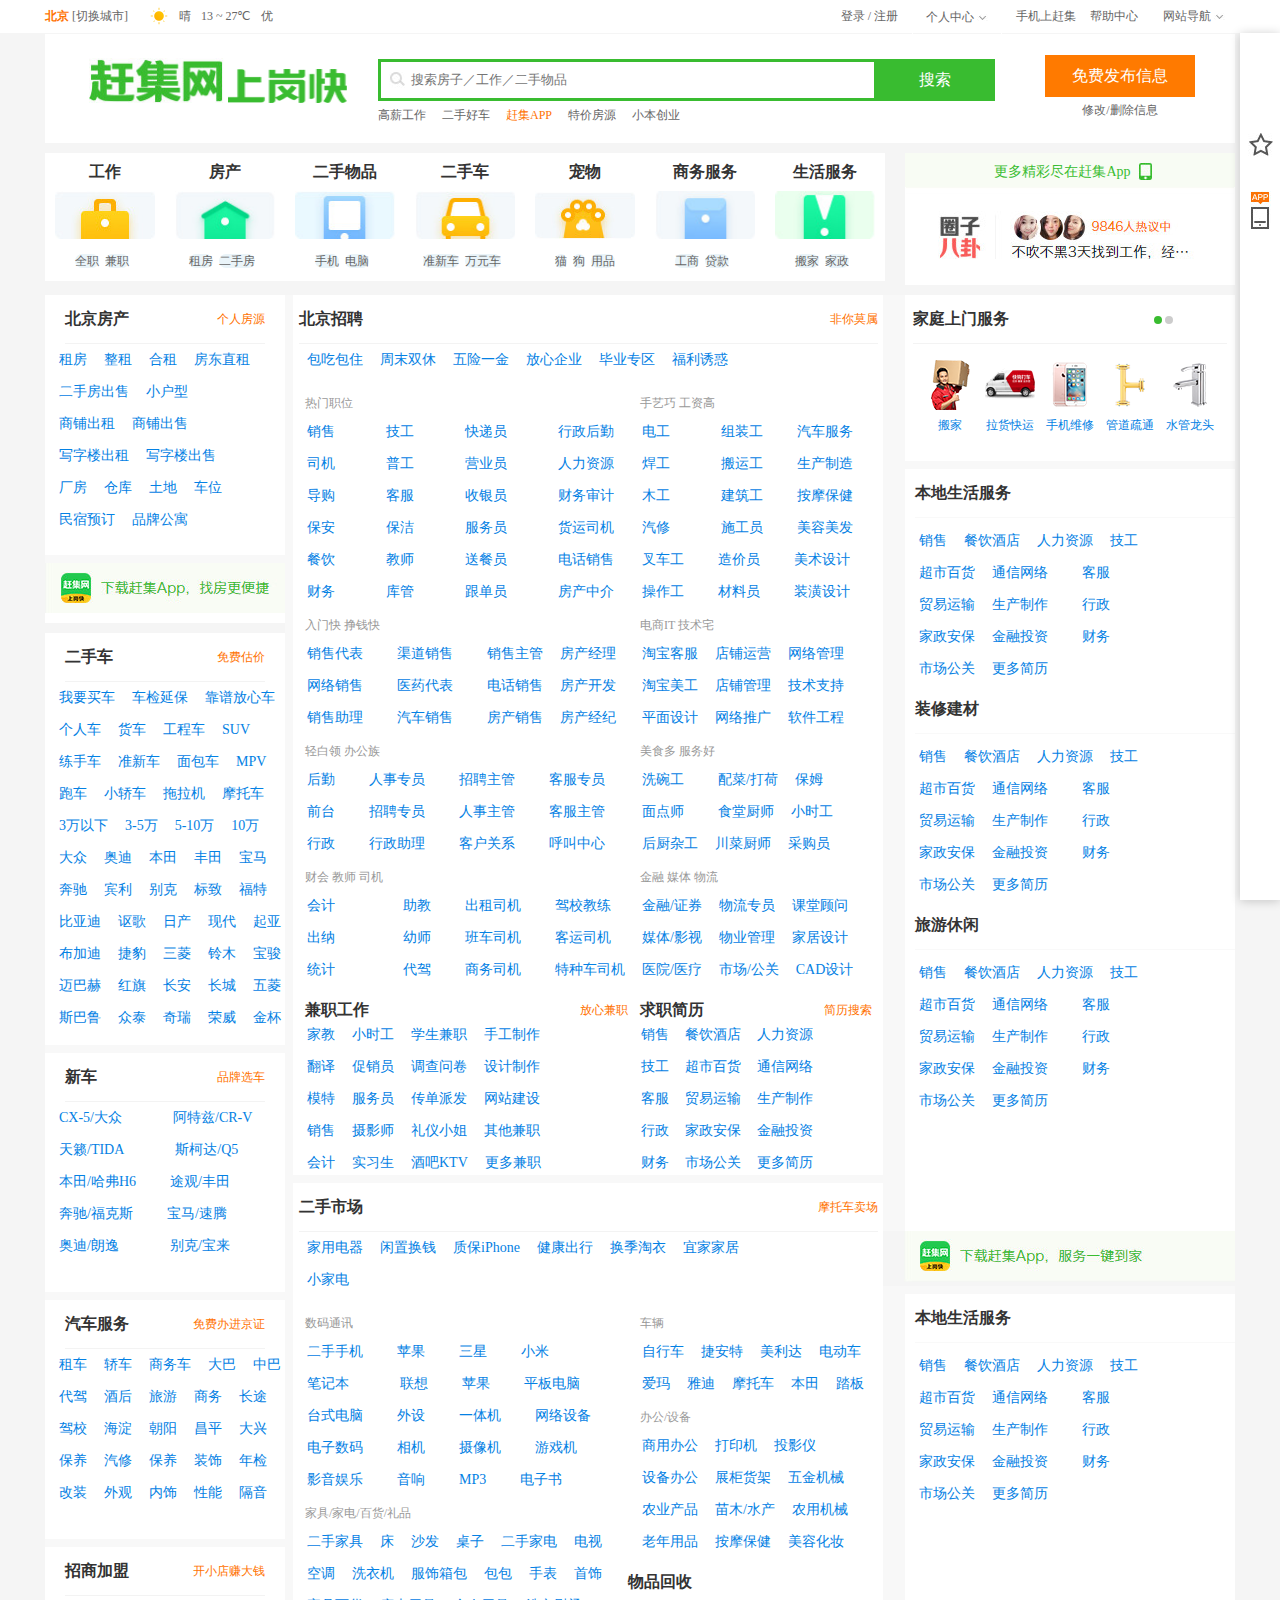
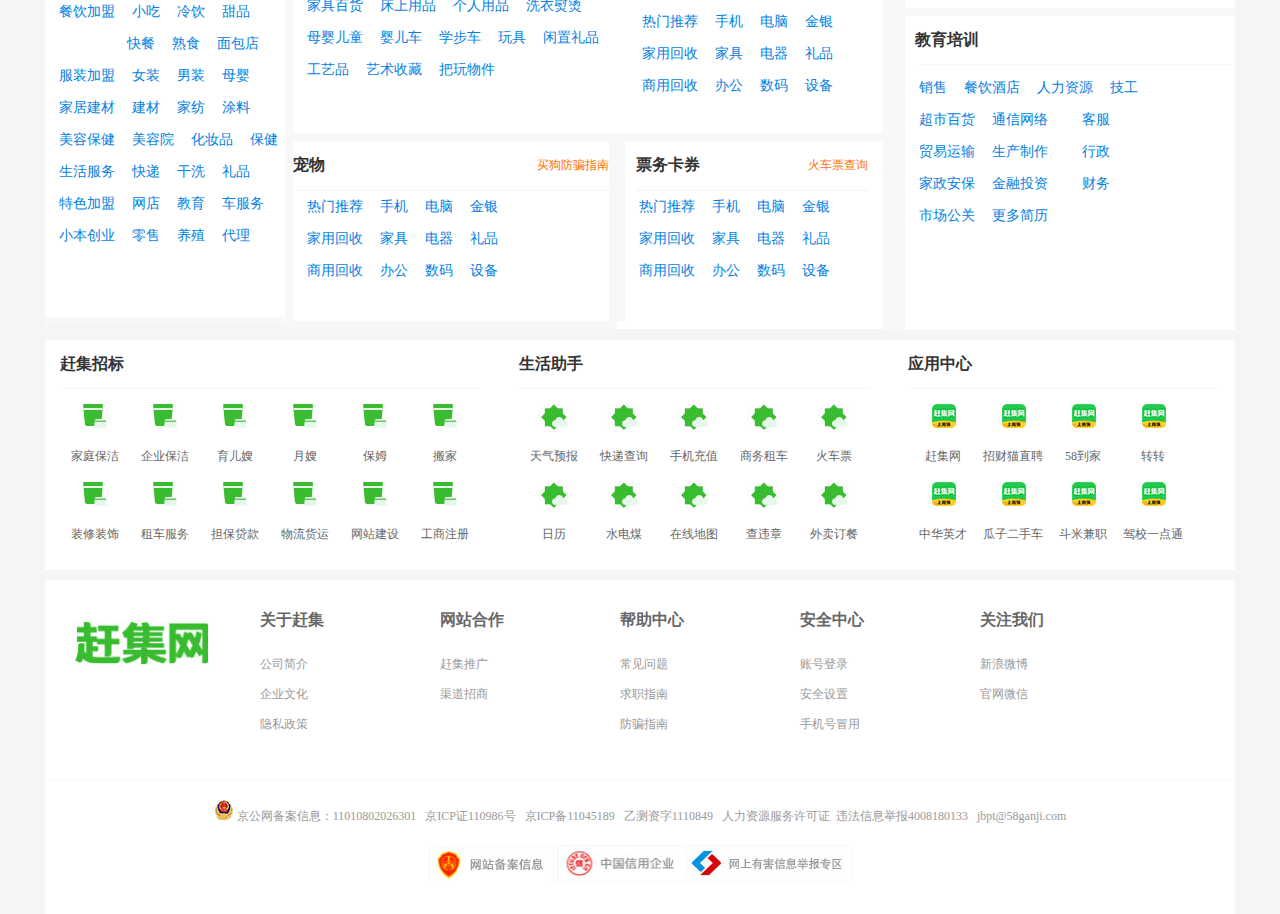
<file: index.html>
<!DOCTYPE html>
<html lang="en">
<head>
	<meta charset="UTF-8">
	<link rel="stylesheet" href="css/index.css">
	<title>赶集网</title>
	<script src="js/home.js"></script>
	<script src="js/list.js"></script>
	<script src="js/jquery.js"></script>
	<script src="js/lun.js"></script>
</head>
<body>
	<div id="wrap">
		<div id="header">
			<div id="city">
				<a href="" class="city">北京</a>
				<a href="" class="qiehuan">[切换城市]</a>
			</div>
			<div id="weather">
				<div class="weather">
					<img src="imgs/sun.png" alt="" id="pic">
					<span>晴</span>
					<span>13 ~ 27℃</span>
					<span>优</span>
				</div>
				<div class="yin_weather">
					<p class="yin_weather-title">
						<span>今日北京空气指数:<em>88</em></span>
						<a href="">查看一周天气情况 ></a>
					</p>
					<ul>
						<li>
							<p class="we_time">今天(周五)</p>
							<p class="we_con">
								<img src="imgs/sunbig.png" alt="">
								<span>18 ~ 35℃</span><br/>
								晴<br />南风3-4级<br />尾号限行49
							</p>
						</li>
						<li>
							<p class="we_time">今天(周五)</p>
							<p class="we_con">
								<img src="imgs/sunbig.png" alt="">
								<span>18 ~ 35℃</span><br/>
								晴<br />南风3-4级<br />尾号限行49
							</p>
						</li>
						<li>
							<p class="we_time">今天(周五)</p>
							<p class="we_con">
								<img src="imgs/sunbig.png" alt="">
								<span>18 ~ 35℃</span><br/>
								晴<br />南风3-4级<br />尾号限行49
							</p>
						</li>
					</ul>
				</div>
			</div>
			<div id="webinfo">
			<span class="hotkuan">热</span>
				<dl>
					<dt><a href="">房产</a></dt>
					<dd><a href="">租房</a></dd>
					<dd><a href="">二手房</a></dd>
					<dd><a href="">商铺</a></dd>
					<dd><a href="">写字楼</a></dd>
				</dl>
				<dl>
					<dt><a href="">招聘</a></dt>
					<dd><a href="">全职</a></dd>
					<dd><a href="">兼职</a></dd>
					<dd><a href="">高薪</a></dd>
					<dd><a href="">简历库</a></dd>
				</dl>
				<dl>
					<dt><a href="">二手物品</a></dt>
					<dd><a href="">手机</a></dd>
					<dd><a href="">笔记本</a></dd>
					<dd><a href="">家具</a></dd>
					<dd><a href="">家电</a></dd>
				</dl>
				<dl>
					<dt><a href="">车辆买卖</a></dt>
					<dd><a href="">二手车</a></dd>
					<dd><a href="">新车</a></dd>
					<dd><a href="">工程车</a></dd>
					<dd><a href="">摩托车</a></dd>
				</dl>
				<dl>
					<dt><a href="">宠物</a></dt>
					<dd><a href="">宠物狗</a></dd>
					<dd><a href="">宠物猫</a></dd>
					<dd><a href="">花鸟鱼虫</a></dd>
					<dd><a href="">宠物服务</a></dd>
				</dl>
				<dl>
					<dt><a href="">票务</a></dt>
					<dd><a href="">电影票</a></dd>
					<dd><a href="">演出票</a></dd>
				</dl>
				<dl style="width:110px;">
					<dt><a href="">生活服务</a></dt>
					<dd><a href="">保姆</a>|<a href="">快递</a></dd>
					<dd><a href="">月嫂</a>|<a href="">维修</a></dd>
					<dd><a href="">保洁</a>|<a href="">开锁</a></dd>
					<dd><a href="">搬家</a>|<a href="">装修</a></dd>
				</dl>
				<dl style="width:144px;">
					<dt><a href="">商务服务</a></dt>
					<dd><a href="">公司注册</a>|<a href="">投资理财</a></dd>
					<dd><a href="">网站建设</a>|<a href="">网络维护</a></dd>
					<dd><a href="">设备租赁</a>|<a href="">设计策划</a></dd>
					<dd><a href="">印刷包装</a>|<a href="">数码快印</a></dd>
				</dl>
				<dl>
					<dt><a href="">教育培训</a></dt>
					<dd><a href="">职业培训</a></dd>
					<dd><a href="">外语培训</a></dd>
					<dd><a href="">学历培训</a></dd>
				</dl>
				<dl class="erweimadl">
					<dt><a href="">精彩推荐</a></dt>
					<dd><img src="imgs/erweimadl.png" alt="">赶集网App</dd>
					<dd><img src="imgs/erweimadl.png" alt="">赶集网App</dd>
					<dd><img src="imgs/erweimadl.png" alt="">赶集网App</dd>
				</dl>
			</div>
			<div id="gr">
				<a href="" class="grcon">我的发布</a>
				<a href="" class="grcon">我的收藏</a>
				<a href="" class="grcon">我的求职</a>
				<a href="" class="grcon">我的招聘</a>
				<a href="" class="grcon">账户余额</a>
			</div>
			<div id="header_right">
				<ul id="conRight-list">
					<li ><a href="">登录 / 注册</a></li>
					<li  id="geren"><a href="">个人中心</a>&nbsp;<img src="imgs/xl.jpg" alt=""></li>
					<li ><a href="">手机上赶集</a>
					<li ><a href="">帮助中心</a>
					<li id="daohang"><a href="">网站导航</a>&nbsp;<img src="imgs/xl.jpg" alt=""></li>
				</ul>
			</div>
		</div>
	</div>
	<div id="nav">
		<div id="nav-header">
			<div class="logobox"><img src="imgs/logo.jpg" alt="" id="logo"><img src="imgs/logolittle.png" alt="" id="logoli"></div>
			<div id="search">
				<form action="">
				<img src="imgs/sear.jpg" alt="" id="sear">
					<input type="text" id="text" placeholder="搜索房子／工作／二手物品">
					<input type="submit" value="搜索" id="sub">
				</form> 
				<p id="search-bottom">
					<a href="">高薪工作 </a>
					<a href="">二手好车</a>
					<a href="" class="act">赶集APP</a>
					<a href="">特价房源</a>
					<a href="">小本创业</a>
				</p>
			</div>
			<div id="nav-header-right">
				<a href="" id="news">免费发布信息</a>
				<a href="" id="xiugai">修改/删除信息</a>
			</div>
		</div>
		<div id="nav-con">
			<div id="con-tab-left">
				<!-- <dl class="tab-left-con">
					<dt class="dt">
						<a href="">
							<span>工作</span>
							<img src="imgs/tab_0.jpg" alt="" class="dt_img">
						</a>
					</dt>
					<dd class="dd">
					<a href="">全职</a>
					<a href="">兼职</a>
					</dd>
				</dl> -->
				<script>
					var str="";
					for(var k in arr["tab"]){
						str +="<dl class=\"tab-left-con\">";
						str +="<dt class=\"dt\">";
						str +="<a href=\""+arr["tab"][k][5]+"\">";
						str +="<span>"+arr["tab"][k][0]+"</span>";
						str +="<img src='"+arr["tab"][k][1]+"' alt=\"\" class=\"dt_img\">";
						str +="</a>";
						str +="</dt>";
						str +="<dd class=\"dd\">";
						str+="<a href=\"zhaopin.html\">"+arr["tab"][k][2]+"</a>";
						str+="<a href=\"\">"+arr["tab"][k][3]+"</a>";
						str+="<a href=\"\">"+arr["tab"][k][4]+"</a>";
						str+="</dd>";
						str+="</dl>";
					}
					document.write(str); 
				</script>
			</div>
			<div id="con-tab-right">
				<div id="tab-right-con">
					<div id="right-con-top">更多精彩尽在赶集App
					<div id="right-con-topimg"></div>
					</div>
					<div id="box">
						<div class="inner">
							<ul class="ul">
								<li><a href="#"><img src="imgs/lun_0.jpg" alt=""></a></li>
								<li><a href="#"><img src="imgs/lun_1.jpg" alt=""></a></li>
								<li><a href="#"><img src="imgs/lun_1.jpg" alt=""></a></li>
								<li><a href="#"><img src="imgs/lun_1.jpg" alt=""></a></li>
							</ul>
						<div id="arr">
							<span id="left"> < </span>
							<span id="right"> > </span>
						</div>
					</div>
				</div>
			</div>
		</div>
		<div id="nav-cont">
			<div class="col col1">
				<div class="house">
						<h2 class="listtitle">
							<a href="" class="listtitle-left">北京房产</a>
							<span class="listtitle-right">个人房源</span>
						</h2>
						<!-- <span class="listcontent"><a href="">租房</a></span> -->
						<script type="text/javascript">
						var str="";
						for(var k in arr["listcontent1"]){
							str+="<span class=\"listcontent\"><a href=\"three.html\">"+arr["listcontent1"][k]+"</a></span>";
						}
						document.write(str);
						</script>
				</div>
				<!-- <img src="imgs/adv.jpg" alt="" class="adv"> -->
				<div class="adv"></div>
				<div class="car">
						<h2 class="listtitle">
							<a href="" class="listtitle-left">二手车</a>
							<span class="listtitle-right">免费估价</span>
						</h2>
						<!-- <span class="listcontent"><a href="">租房</a></span> -->
						<script type="text/javascript">
						var str="";
						for(var k in arr["listcontent2"]){
							str+="<span class=\"listcontent\"><a href=\"\">"+arr["listcontent2"][k]+"</a></span>";
						}
						document.write(str);
						</script>
				</div>
				<div class="newcar">
						<h2 class="listtitle">
							<a href="" class="listtitle-left">新车</a>
							<span class="listtitle-right">品牌选车</span>
						</h2>
						<!-- <span class="listcontent"><a href="">租房</a></span> -->
						<script type="text/javascript">
						var str="";
						for(var k in arr["listcontent3"]){
							str+="<span class=\"listcontent\"><a href=\"\">"+arr["listcontent3"][k]+"</a></span>";
						}
						document.write(str);
						</script>
				</div>
				<div class="newcar">
						<h2 class="listtitle">
							<a href="" class="listtitle-left">汽车服务</a>
							<span class="listtitle-right">免费办进京证</span>
						</h2>
						<!-- <span class="listcontent"><a href="">租房</a></span> -->
						<script type="text/javascript">
						var str="";
						for(var k in arr["listcontent4"]){
							str+="<span class=\"listcontent\"><a href=\"\">"+arr["listcontent4"][k]+"</a></span>";
						}
						document.write(str);
						</script>
				</div>
				<div class="zhaoshang">
						<h2 class="listtitle">
							<a href="" class="listtitle-left">招商加盟</a>
							<span class="listtitle-right">开小店赚大钱</span>
						</h2>
						<!-- <span class="listcontent"><a href="">租房</a></span> -->
						<script type="text/javascript">
						var str="";
						for(var k in arr["listcontent5"]){
							str+="<span class=\"listcontent\"><a href=\"\">"+arr["listcontent5"][k]+"</a></span>";
						}
						document.write(str);
						</script>
				</div>
			</div>
			<div class="col col2">
				<div class="zhaopin">
						<h2 class="listtitle1">
							<a href="" class="listtitle-left">北京招聘</a>
							<span class="listtitle-right">非你莫属</span>
						</h2>
						<!-- <span class="listcontent"><a href="">租房</a></span> -->
						<script type="text/javascript">
						var str="";
						for(var k in arr["listcontent6"]){
							str+="<span class=\"listcontent\"><a href=\"\">"+arr["listcontent6"][k]+"</a></span>";
						}
						document.write(str);
						</script>
					<div class="newheight">
						<div class="littlebox">
							<h4>
								<span>热门职位</span>
							</h4>
							<div class="littlecontent">
								<script type="text/javascript">
									var str="";
									for(var k in arr["listcontent7"]){
										str+="<span class=\"listcontent\"><a href=\"\">"+arr["listcontent7"][k]+"</a></span>";
									}
									document.write(str);
								</script>
							</div>
							<h4>
								<span>入门快 挣钱快</span>
							</h4>
							<div class="littlecontent">
								<script type="text/javascript">
									var str="";
									for(var k in arr["listcontent9"]){
										str+="<span class=\"listcontent\"><a href=\"\">"+arr["listcontent9"][k]+"</a></span>";
									}
									document.write(str);
								</script>
							</div>
							<h4>
								<span>轻白领 办公族</span>
							</h4>
							<div class="littlecontent">
								<script type="text/javascript">
									var str="";
									for(var k in arr["listcontent11"]){
										str+="<span class=\"listcontent\"><a href=\"\">"+arr["listcontent11"][k]+"</a></span>";
									}
									document.write(str);
								</script>
							</div>
							<h4>
								<span>财会 教师 司机</span>
							</h4>
							<div class="littlecontent">
								<script type="text/javascript">
									var str="";
									for(var k in arr["listcontent13"]){
										str+="<span class=\"listcontent\"><a href=\"\">"+arr["listcontent13"][k]+"</a></span>";
									}
									document.write(str);
								</script>
							</div>

						</div>
						<div class="littlebox1">
							<h4>
								<span>手艺巧 工资高</span>
							</h4>
							<div class="littlecontent1">
								<script type="text/javascript">
									var str="";
									for(var k in arr["listcontent8"]){
										str+="<span class=\"listcontent\"><a href=\"\">"+arr["listcontent8"][k]+"</a></span>";
									}
									document.write(str);
								</script>
							</div>
							<h4>
								<span>电商IT 技术宅</span>
							</h4>
							<div class="littlecontent1">
								<script type="text/javascript">
									var str="";
									for(var k in arr["listcontent10"]){
										str+="<span class=\"listcontent\"><a href=\"\">"+arr["listcontent10"][k]+"</a></span>";
									}
									document.write(str);
								</script>
							</div>
							<h4>
								<span>美食多 服务好</span>
							</h4>
							<div class="littlecontent1">
								<script type="text/javascript">
									var str="";
									for(var k in arr["listcontent12"]){
										str+="<span class=\"listcontent\"><a href=\"\">"+arr["listcontent12"][k]+"</a></span>";
									}
									document.write(str);
								</script>
							</div>
							<h4>
								<span>金融 媒体 物流</span>
							</h4>
							<div class="littlecontent1">
								<script type="text/javascript">
									var str="";
									for(var k in arr["listcontent14"]){
										str+="<span class=\"listcontent\"><a href=\"\">"+arr["listcontent14"][k]+"</a></span>";
									}
									document.write(str);
								</script>
							</div>
						</div>
					</div>
					<div class="jiaheight">
						<div class="jiaheight-left">
							<h2 class="new-listtitle">
								<a href="" class="listtitle-left">兼职工作</a>
								<span class="listtitle-right">放心兼职</span>
							</h2>
							<div class="jiaheight-left-con">
								<script type="text/javascript">
									var str="";
									for(var k in arr["listcontent15"]){
										str+="<span class=\"listcontent\"><a href=\"\">"+arr["listcontent15"][k]+"</a></span>";
									}
									document.write(str);
								</script>
							</div>
						</div>
						<div class="jiaheight-right">
							<h2 class="new-listtitle">
								<a href="" class="listtitle-left">求职简历</a>
								<span class="listtitle-right">简历搜索</span>
							</h2>
							<div class="jiaheight-left-con">
								<script type="text/javascript">
									var str="";
									for(var k in arr["listcontent16"]){
										str+="<span class=\"listcontent1\"><a href=\"\">"+arr["listcontent16"][k]+"</a></span>";
									}
									document.write(str);
								</script>
							</div>
						</div>
					</div>
				</div>
				<div class="shichang">
						<h2 class="listtitle1">
							<a href="" class="listtitle-left">二手市场</a>
							<span class="listtitle-right">摩托车卖场</span>
						</h2>
							<script type="text/javascript">
							var str="";
							for(var k in arr["listcontent17"]){
								str+="<span class=\"listcontent\"><a href=\"\">"+arr["listcontent17"][k]+"</a></span>";
							}
							document.write(str);
							</script>
						<div class="newheight">
							<div class="littlebox">
								<h4>
									<span>数码通讯</span>
								</h4>
								<div class="littlecontent">
									<script type="text/javascript">
										var str="";
										for(var k in arr["listcontent18"]){
											str+="<span class=\"listcontent\"><a href=\"\">"+arr["listcontent18"][k]+"</a></span>";
										}
										document.write(str);
									</script>
								</div>
								<h4>
									<span>家具/家电/百货/礼品</span>
								</h4>
								<div class="littlecontent">
									<script type="text/javascript">
										var str="";
										for(var k in arr["listcontent21"]){
											str+="<span class=\"listcontent\"><a href=\"\">"+arr["listcontent21"][k]+"</a></span>";
										}
										document.write(str);
									</script>
								</div>
							</div>
							<div class="littlebox1">
								<h4>
									<span>车辆</span>
								</h4>
								<div class="littlecontent2">
									<script type="text/javascript">
										var str="";
										for(var k in arr["listcontent19"]){
											str+="<span class=\"listcontent\"><a href=\"\">"+arr["listcontent19"][k]+"</a></span>";
										}
										document.write(str);
									</script>
								</div>
								<h4>
									<span>办公/设备</span>
								</h4>
								<div class="littlecontent2">
									<script type="text/javascript">
										var str="";
										for(var k in arr["listcontent20"]){
											str+="<span class=\"listcontent\"><a href=\"\">"+arr["listcontent20"][k]+"</a></span>";
										}
										document.write(str);
									</script>
								</div>
								<h3>
									<a href="" class="listtitle-left">物品回收</a>
								</h3>
								<div class="littlecontent1">
									<script type="text/javascript">
										var str="";
										for(var k in arr["listcontent22"]){
											str+="<span class=\"listcontent\"><a href=\"\">"+arr["listcontent22"][k]+"</a></span>";
										}
										document.write(str);
									</script>
								</div>
							</div>
						</div>
				</div> 
				<div class="chongwu">
					<h2 class="listtitle3">
								<a href="" class="listtitle-left">宠物</a>
								<span class="listtitle-right">买狗防骗指南</span>
					</h2>
					<div class="littlecontent1">
									<script type="text/javascript">
										var str="";
										for(var k in arr["listcontent22"]){
											str+="<span class=\"listcontent\"><a href=\"\">"+arr["listcontent22"][k]+"</a></span>";
										}
										document.write(str);
									</script>
					</div>
				</div>
				<div class="piaowu">
						<h2 class="listtitle4">
								<a href="" class="listtitle-left">票务卡券</a>
								<span class="listtitle-right">火车票查询</span>
						</h2>
						<div class="littlecontent1">
									<script type="text/javascript">
										var str="";
										for(var k in arr["listcontent22"]){
											str+="<span class=\"listcontent\"><a href=\"\">"+arr["listcontent22"][k]+"</a></span>";
										}
										document.write(str);
									</script>
						</div>
				</div>
		</div>
		<div class="col col4">
				<div class="wrap">
					<h2 class="listtitle5">
						<a href="" class="listtitle-left">家庭上门服务</a>
					</h2>
						<ol id="yuan">
							<li class="xuanyuan"></li>
							<li></li>
						</ol>
					<div id="listwrap">
						<div class="list">
								<!-- <a href="" class="listpic">
									<img src="imgs/banjia.png" alt="">
									<span>搬家</span>
								</a> -->
								<script>
								var str="";
								for(var i in arr["ico"]){
									str+="<a href=\"\" class=\"listpic\">";
									str+="<img src='"+arr["ico"][i][0]+"' alt=\"\">";
									str+="<span>"+arr["ico"][i][1]+"</span>";
									str+="</a>";
								}
								document.write(str);
								</script>
						</div>
						<div id="button">
									<span id="buttonleft"><</span>
									<span id="buttonright">></span>
						</div>

					</div>
				</div>
				<div class="wrap-con1">
					<h3>
						<a href="">本地生活服务</a>
					</h3>
					<div class="littlecontent1">
						<script type="text/javascript">
										var str="";
										for(var k in arr["listcontent16"]){
											str+="<span class=\"listcontent\"><a href=\"\">"+arr["listcontent16"][k]+"</a></span>";
										}
										document.write(str);
						</script>
					</div>
					<h3>
						<a href="">装修建材</a>
					</h3>
					<div class="littlecontent1">
						<script type="text/javascript">
										var str="";
										for(var k in arr["listcontent16"]){
											str+="<span class=\"listcontent\"><a href=\"\">"+arr["listcontent16"][k]+"</a></span>";
										}
										document.write(str);
						</script>
					</div>
					<h3>
						<a href="">旅游休闲</a>
					</h3>
					<div class="littlecontent1">
						<script type="text/javascript">
										var str="";
										for(var k in arr["listcontent16"]){
											str+="<span class=\"listcontent\"><a href=\"\">"+arr["listcontent16"][k]+"</a></span>";
										}
										document.write(str);
						</script>
					</div>
				</div>

		</div>
		<img src="imgs/bigadv.jpg" alt="" class="bigadv">
				<div class="wrap-con2">
					<h3>
						<a href="">本地生活服务</a>
					</h3>
					<div class="littlecontent1">
						<script type="text/javascript">
										var str="";
										for(var k in arr["listcontent16"]){
											str+="<span class=\"listcontent\"><a href=\"\">"+arr["listcontent16"][k]+"</a></span>";
										}
										document.write(str);
						</script>
					</div>
				</div>
				<div class="wrap-con2">
					<h3>
						<a href="">教育培训</a>
					</h3>
					<div class="littlecontent1">
						<script type="text/javascript">
										var str="";
										for(var k in arr["listcontent16"]){
											str+="<span class=\"listcontent\"><a href=\"\">"+arr["listcontent16"][k]+"</a></span>";
										}
										document.write(str);
						</script>
					</div>
				</div>
		<div class="ganji">
			<div class="ganjicon con1">
				<h2>赶集招标</h2>
				<ul>
					<!-- <li>
						<a href=""><img src="imgs/biao_0.jpg" alt="">
						<span>家庭保洁</span></a>
					</li> -->
					<script>
					var str="";
					for(var i in arr["biao"]){
						str+="<li>";
						str+="<a href=\"\"><img src=\""+arr["biao"][i][0]+"\" alt=\"\">";
						str+="<span>"+arr["biao"][i][1]+"</span></a>";
						str+="</li>";
					}
					document.write(str);
					</script>
				</ul>
			</div>
			<div class="ganjicon con2">
				<h2>生活助手</h2>
				<ul>
					<!-- <li>
						<a href=""><img src="imgs/biao_0.jpg" alt="">
						<span>家庭保洁</span></a>
					</li> -->
					<script>
					var str="";
					for(var i in arr["sheng"]){
						str+="<li>";
						str+="<a href=\"\"><img src=\""+arr["sheng"][i][0]+"\" alt=\"\">";
						str+="<span>"+arr["sheng"][i][1]+"</span></a>";
						str+="</li>";
					}
					document.write(str);
					</script>
				</ul>
			</div>
			<div class="ganjicon con3">
				<h2>应用中心</h2>
				<ul>
					<!-- <li>
						<a href=""><img src="imgs/biao_0.jpg" alt="">
						<span>家庭保洁</span></a>
					</li> -->
					<script>
					var str="";
					for(var i in arr["ying"]){
						str+="<li>";
						str+="<a href=\"\"><img src=\""+arr["ying"][i][0]+"\" alt=\"\">";
						str+="<span>"+arr["ying"][i][1]+"</span></a>";
						str+="</li>";
					}
					document.write(str);
					</script>
				</ul>
			</div>
		</div>
	
	</div>
	<div id="footer">
		<div class="footerT">
			<a href=""><img src="imgs/logo.jpg" alt="" class="footlogo"></a>
			<dl class="dl">
				<dt><a href="">关于赶集</a></dt>
				<dd><a href="">公司简介</a></dd>
				<dd><a href="">企业文化</a></dd>
				<dd><a href="">隐私政策</a></dd>
			</dl>
			<dl class="dl">
				<dt><a href="">网站合作</a></dt>
				<dd><a href="">赶集推广</a></dd>
				<dd><a href="">渠道招商</a></dd>
			</dl>
			<dl class="dl">
				<dt><a href="">帮助中心</a></dt>
				<dd><a href="">常见问题</a></dd>
				<dd><a href="">求职指南</a></dd>
				<dd><a href="">防骗指南</a></dd>
			</dl>
			<dl class="dl">
				<dt><a href="">安全中心</a></dt>
				<dd><a href="">账号登录</a></dd>
				<dd><a href="">安全设置</a></dd>
				<dd><a href="">手机号冒用</a></dd>
			</dl>
			<dl class="dl">
				<dt><a href="">关注我们</a></dt>
				<dd><a href="">新浪微博</a></dd>
				<dd><a href="">官网微信</a></dd>
			</dl>
		</div>
		<div class="footerB">
			<p class="footerB-text">
				<img src="imgs/beian.png" alt="">
				<a href="">京公网备案信息：11010802026301</a>&nbsp;&nbsp;
				<a href="">京ICP证110986号</a>&nbsp;&nbsp;
				<a href="">京ICP备11045189</a>&nbsp;&nbsp;
				<a href="">乙测资字1110849</a>&nbsp;&nbsp;
				<a href="">人力资源服务许可证</a>&nbsp;&nbsp;违法信息举报4008180133&nbsp;&nbsp;  
				<a href="">jbpt@58ganji.com</a>
			</p>
			<p class="footerB-pic">
				<a href=""><img src="imgs/foot_0.jpg" alt="" width="125px"></a>
				<a href=""><img src="imgs/foot_1.jpg" alt="" width="126px"></a>
				<a href=""><img src="imgs/foot_2.jpg" alt="" width="166px"></a>
			</p>
		</div>
	</div>
	<div class="top-search">
		<div class="top-searchCon">
			<a href="" class="top-searchLogo">赶集网</a>
			<div class="top-searchSear">
				<form action="">
					<img src="imgs/sear.jpg" alt="" class="sear">
					<input type="text" class="text" placeholder="搜索房子／工作／二手物品">
					<input type="submit" value="搜索" class="sub">
				</form>
			</div>
			<div class="mianfei">
				<a href="" class="mianfeinew">免费发布信息</a>
			</div>
		</div>
	</div>
	<div class="side">
		<img src="imgs/xing.jpg" alt="" id="xing">
		<img src="imgs/app.jpg" alt="" id="app">
		<a href="#"><img src="imgs/top.jpg" alt="" id="fanhui"></a>
	</div>
	<script>
		$(document).ready(function(){
			$(window).scroll(function(){
				if($(window).scrollTop()>$(window).height()){
					$(".top-search").show();
					$(".side a #fanhui").show();
				}else{
					$(".top-search").hide();
					$(".side a #fanhui").hide();
				}
			}) 
		}) 
	</script>
	<script>
			var geren=document.getElementById("geren");
			var daohang=document.getElementById("daohang");
			var webinfo=document.getElementById("webinfo");
			var gr=document.getElementById("gr");
			geren.onmouseover=function(){
				gr.style.display="block";
				geren.style.background="#fff";
				geren.style.border="1px solid #f5f5f5";
				geren.style.borderBottom="1px solid transparent";
				geren.style.borderTop="1px solid transparent";
				gr.style.border="1px solid #f5f5f5";
				gr.style.borderTop="1px solid transparent";
			}
			gr.onmouseover=function(){
				geren.style.border="1px solid #f5f5f5";
				geren.style.borderBottom="1px solid transparent";
				geren.style.borderTop="1px solid transparent";
				gr.style.display="block";
				gr.style.color="#f5f5f5";
			}
			gr.onmouseout=function(){
				gr.style.display="none";
			}
			geren.onmouseout=function(){
				gr.style.display="none";
				geren.style.background="";
				geren.style.border="";
			};
			daohang.onmouseover=function(){
				webinfo.style.display="block";
				daohang.style.borderLeft="1px solid #f5f5f5";
				daohang.style.borderRight="1px solid #f5f5f5";
				webinfo.style.border="1px solid #f5f5f5";
				webinfo.style.borderTop="1px solid transparent";
			}
			daohang.onmouseout=function(){
				webinfo.style.display="none";
				daohang.style.borderLeft="1px solid transparent";
				daohang.style.borderRight="1px solid transparent";
			}
		</script>
</body>
</html>
</file>
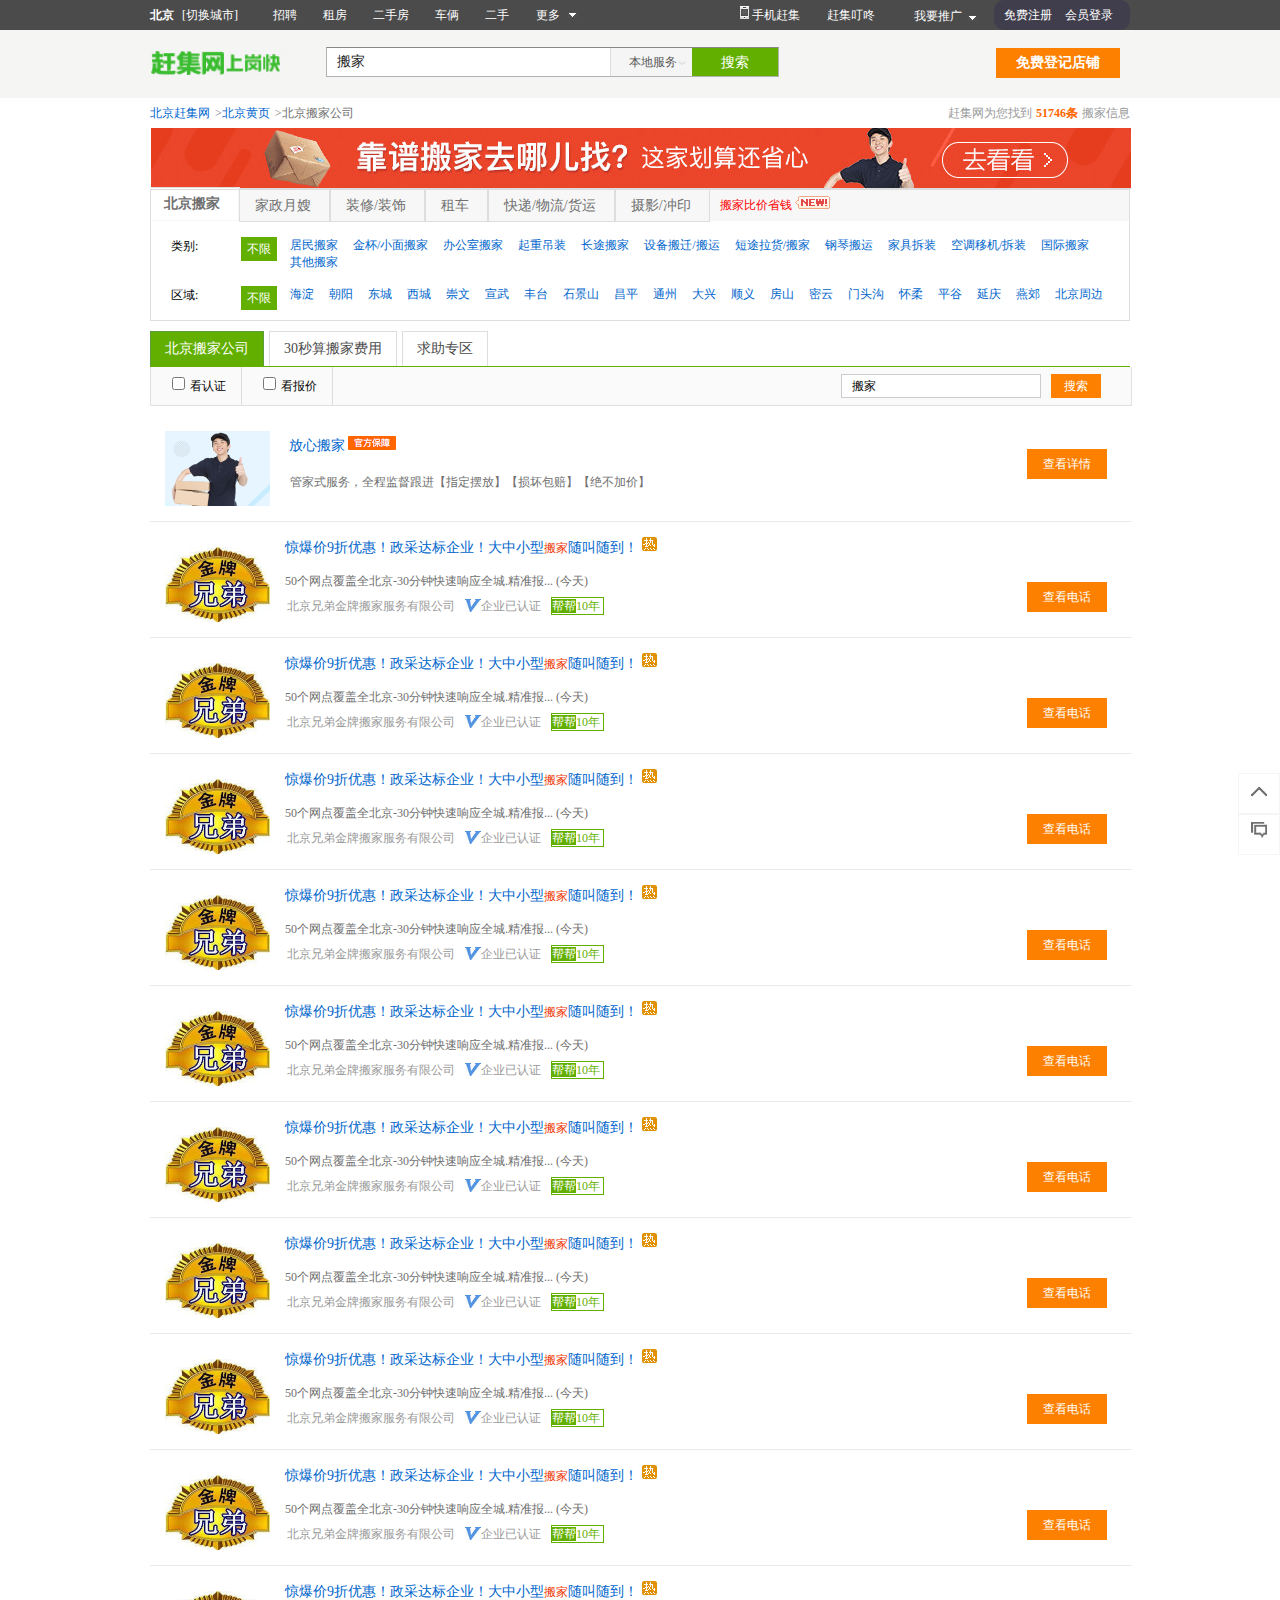
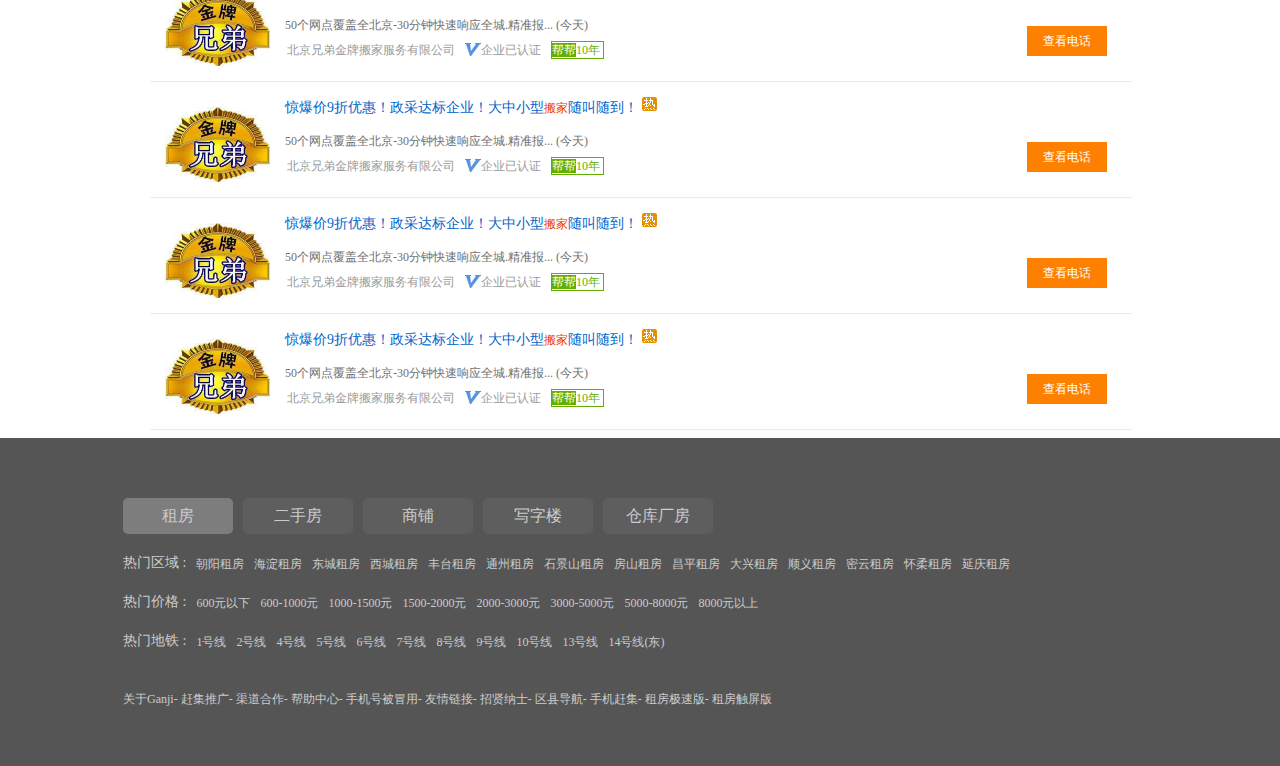
<file: banjia.html>
<!DOCTYPE html>
<html lang="en">
<head>
	<meta charset="UTF-8">
	<title>搬家</title>
	<link rel="stylesheet" href="css/banjia.css">
	<script src="js/jquery.js"></script>
	<script src="js/list.js"></script>
	<script src="js/tab.js"></script>
</head>
<body>
	<div id="header">
		<div class="headerCon">
			<div class="city">
				<a href="" class="dangqian">北京</a>
				<a href="">[切换城市]</a>
			</div>
			<ul id="header-list">
				<li><a href="">招聘</a></li>
				<li><a href="">租房</a></li>
				<li><a href="">二手房</a></li>
				<li><a href="">车俩</a></li>
				<li><a href="">二手</a></li>
				<li  id="duo"><a href="">更多</a><div id="tou"></div></li>
				<ul id="gengduo">
					<li>
						<em><a href="">房产</a></em>
						<a href="">租房</a>
						<a href="">二手房</a>
						<a href="">商铺</a>
						<a href="">写字楼</a>
					</li>
					<li>
						<em><a href="">招聘</a></em>
						<a href="">全职</a>
						<a href="">兼职</a>
						<a href="">简历库</a>
					</li>
					<li>
						<em><a href="">车辆</a></em>
						<a href="">二手车</a>
						<a href="">摩托车</a>
						<a href="">自行车</a>
						<a href="">拼车</a>
					</li>
					<li>
						<em><a href="">二手</a></em>
						<a href="">手机</a>
						<a href="">笔记本</a>
						<a href="">家具</a>
						<a href="">家电</a>
					</li>
					<li>
						<em><a href="">宠物</a></em>
						<a href="">泰迪熊</a>
						<a href="">金毛犬</a>
						<a href="">藏獒</a>
						<a href="">哈士奇</a>
					</li>
					<li>
						<em><a href="">服务</a></em>
						<a href="">搬家</a>
						<a href="">保姆</a>
						<a href="">租车</a>
						<a href="">身边服务</a>
					</li>
					<li>
						<em><a href="">教育</a></em>
						<a href="">职业培训</a>
						<a href="">外语培训</a>
						<a href="">学历培训</a>
						<a href="">家教</a>
					</li>
				</ul>
			</ul>
			<div class="headerConR">
				<div class="phonegan">
					<img src="imgs/littlepho.jpg" alt="">
					<span id="shouji">手机赶集
						<img src="imgs/ganji.png" alt="" id="ganji"></span>
				</div>
				<a href="" class="ganjidd" id="ding">赶集叮咚<img src="imgs/dingdong.png" alt="" id="dong">
				</a>
				<a href="" class="woyaotg" id="woyaotg"><div class="jiantou" id="jiantou"></div>我要推广</a>
				<ul id="tui">
					<li><a href="">招聘推广</a></li>
					<li><a href="">房产推广</a></li>
					<li><a href="">本地服务</a></li>
					<li><a href="">车辆推广</a></li>
					<li><a href="">二手推广</a></li>
					<li><a href="">宠物推广</a></li>
				</ul>
				<div class="zhudeng">
					<a href="">免费注册</a>
					<a href="">会员登录</a>
				</div>
			</div>
		</div>
	</div>
	<div id="head-cont">
		<div class="head-cont">
			<a href="index.html"><img src="imgs/helogo.jpg" alt=""></a>
			<div class="sear">
			<form action="">
				<div id="search">
					<input type="text" placeholder="想找什么？输入关键字试试" id="search-text" value="搬家">
						<div class="select">
				<p>本地服务</p>
				<ul class="chuzu">
					<li><a href="">所有分类</a></li>
				</ul>
				<i><img src="imgs/xla.jpg" alt=""></i></div>
					<input type="submit" id="sub" value="搜索">
				</div>

			</form></div>
			<div class="fabu">免费登记店铺</div>
			
		</div>	
	</div>
	<div class="yinhead-cont">
		<div class="head-cont">
			<img src="imgs/helogo.jpg" alt="">
			<div class="sear">
			<form action="">
				<div id="search">
					<input type="text" value="搬家" placeholder="想找什么？输入关键字试试" id="search-text">
						<div class="select">
				<p>本地服务</p>
				<ul class="chuzu">
					<li><a href="">所有分类</a></li>
				</ul>
				<i><img src="imgs/xla.jpg" alt=""></i></div>
					<input type="submit" id="sub" value="搜索">
				</div>

			</form></div>
			<div class="fabu">免费登记店铺</div>
			
		</div>
		</div>	
	</div>
	<div id="nav">
		<div class="nav">
			<div class="tiao">
				<span class="news">赶集网为您找到<strong>51746条</strong>搬家信息   </span>
				<a href="index.html">北京赶集网</a>><a href="">北京黄页</a>><h1>北京搬家公司</h1>
			</div>
			<img src="imgs/changadv.jpg" alt="">
			<div class="seltion">
				<div class="seltion-nav">
					<ul class="seltab">
						<li class="on"><a href="">北京搬家</a></li>
						<li><a href="">家政月嫂</a></li>
						<li><a href="">装修/装饰</a></li>
						<li><a href="">租车</a></li>
						<li><a href="">快递/物流/货运</a></li>
						<li><a href="">摄影/冲印</a></li>
					</ul>
					<ul class="new">
						<a href="">搬家比价省钱</a>
						<img src="imgs/new.gif" alt="">
					</ul>
					<div class="cont">
						<dl class="contdl">
							<dt>类别:</dt>
							<dd class="selprice">
								<a href="" class="first">不限</a>
								<script>
								var str="";
								for(var i in arr["banjia"]){
									str+="<a href=\"\">"+arr["banjia"][i]+"</a>";
								}
								document.write(str);
								</script>
							</dd>
						</dl>
						<dl class="contdl">
							<dt>区域:</dt>
							<dd class="selprice">
								<a href="" class="first">不限</a>
								<script>
								var str="";
								for(var i in arr["quyu"]){
									str+="<a href=\"\">"+arr["quyu"][i]+"</a>";
								}
								document.write(str);
								</script>
							</dd>
						</dl>
					</div>
				</div>
				<div class="topBox">
					<div class="tabBox">
						<ul>
							<li class="act"><a href="">北京搬家公司</a></li>
							<li><a href="">30秒算搬家费用</a></li>
							<li><a href="">求助专区</a></li>
						</ul>
					</div>
				</div>
				<div class="border">
					<div class="bo-search">
						<div class="box-search">
							<div class="searchbox">
								<input type="text" value="搬家"><a href="" id="sousuo">搜索</a>
							</div>
						</div>
						<ul class="searchul">
							<li><input type="checkbox">看认证</li>
							<li><input type="checkbox">看报价</li>
						</ul>
					</div>
				</div>
				<div class="list">
					<li class="list-img">
						<div class="list-pic">
							<img src="imgs/listbox.png" alt="">
						</div>
						<div class="txt">
							<p class="t">
								<a href="">放心搬家</a>
								<img src="imgs/bao.png" alt="">
							</p>
						</div>
						<p class="inf"><span>管家式服务，全程监督跟进【指定摆放】【损坏包赔】【绝不加价】</span></p>
						<div class="list-r">
							<p class="tel">
								<a href="">查看详情</a>
							</p>
						</div>
					</li>
					<li class="list-img">
						<div class="list-pic">
							<img src="imgs/ban_0.jpg" alt="">
						</div>
						<div class="text">
							<p class="te">
								<a href="">惊爆价9折优惠！政采达标企业！大中小型<span class="te_red">搬家</span>随叫随到！</a>
								<img src="imgs/hot.jpg" alt="">
							</p>
						</div>
						<p class="inff"><span>
		                    50个网点覆盖全北京-30分钟快速响应全城.精准报... 
		                    </span><span class="today">(今天)</span>
		                </p>
	                    <p class="p2">
	                   	<a href="">北京兄弟金牌搬家服务有限公司</a><img src="imgs/v.jpg" alt=""><span>企业已认证</span>
	                   	<div class="bang">
	                   		<span class="bangbang">帮帮</span><span class="year">10年</span>
	                   	</div>
	                   </p> 
						<div class="list-r">
							<p class="tel">
								<a href="">查看电话</a>
							</p>
						</div>
					</li>
					<li class="list-img">
						<div class="list-pic">
							<img src="imgs/ban_0.jpg" alt="">
						</div>
						<div class="text">
							<p class="te">
								<a href="">惊爆价9折优惠！政采达标企业！大中小型<span class="te_red">搬家</span>随叫随到！</a>
								<img src="imgs/hot.jpg" alt="">
							</p>
						</div>
						<p class="inff"><span>
		                    50个网点覆盖全北京-30分钟快速响应全城.精准报... 
		                    </span><span class="today">(今天)</span>
		                </p>
	                    <p class="p2">
	                   	<a href="">北京兄弟金牌搬家服务有限公司</a><img src="imgs/v.jpg" alt=""><span>企业已认证</span>
	                   	<div class="bang">
	                   		<span class="bangbang">帮帮</span><span class="year">10年</span>
	                   	</div>
	                   </p> 
						<div class="list-r">
							<p class="tel">
								<a href="">查看电话</a>
							</p>
						</div>
					</li><li class="list-img">
						<div class="list-pic">
							<img src="imgs/ban_0.jpg" alt="">
						</div>
						<div class="text">
							<p class="te">
								<a href="">惊爆价9折优惠！政采达标企业！大中小型<span class="te_red">搬家</span>随叫随到！</a>
								<img src="imgs/hot.jpg" alt="">
							</p>
						</div>
						<p class="inff"><span>
		                    50个网点覆盖全北京-30分钟快速响应全城.精准报... 
		                    </span><span class="today">(今天)</span>
		                </p>
	                    <p class="p2">
	                   	<a href="">北京兄弟金牌搬家服务有限公司</a><img src="imgs/v.jpg" alt=""><span>企业已认证</span>
	                   	<div class="bang">
	                   		<span class="bangbang">帮帮</span><span class="year">10年</span>
	                   	</div>
	                   </p> 
						<div class="list-r">
							<p class="tel">
								<a href="">查看电话</a>
							</p>
						</div>
					</li><li class="list-img">
						<div class="list-pic">
							<img src="imgs/ban_0.jpg" alt="">
						</div>
						<div class="text">
							<p class="te">
								<a href="">惊爆价9折优惠！政采达标企业！大中小型<span class="te_red">搬家</span>随叫随到！</a>
								<img src="imgs/hot.jpg" alt="">
							</p>
						</div>
						<p class="inff"><span>
		                    50个网点覆盖全北京-30分钟快速响应全城.精准报... 
		                    </span><span class="today">(今天)</span>
		                </p>
	                    <p class="p2">
	                   	<a href="">北京兄弟金牌搬家服务有限公司</a><img src="imgs/v.jpg" alt=""><span>企业已认证</span>
	                   	<div class="bang">
	                   		<span class="bangbang">帮帮</span><span class="year">10年</span>
	                   	</div>
	                   </p> 
						<div class="list-r">
							<p class="tel">
								<a href="">查看电话</a>
							</p>
						</div>
					</li><li class="list-img">
						<div class="list-pic">
							<img src="imgs/ban_0.jpg" alt="">
						</div>
						<div class="text">
							<p class="te">
								<a href="">惊爆价9折优惠！政采达标企业！大中小型<span class="te_red">搬家</span>随叫随到！</a>
								<img src="imgs/hot.jpg" alt="">
							</p>
						</div>
						<p class="inff"><span>
		                    50个网点覆盖全北京-30分钟快速响应全城.精准报... 
		                    </span><span class="today">(今天)</span>
		                </p>
	                    <p class="p2">
	                   	<a href="">北京兄弟金牌搬家服务有限公司</a><img src="imgs/v.jpg" alt=""><span>企业已认证</span>
	                   	<div class="bang">
	                   		<span class="bangbang">帮帮</span><span class="year">10年</span>
	                   	</div>
	                   </p> 
						<div class="list-r">
							<p class="tel">
								<a href="">查看电话</a>
							</p>
						</div>
					</li><li class="list-img">
						<div class="list-pic">
							<img src="imgs/ban_0.jpg" alt="">
						</div>
						<div class="text">
							<p class="te">
								<a href="">惊爆价9折优惠！政采达标企业！大中小型<span class="te_red">搬家</span>随叫随到！</a>
								<img src="imgs/hot.jpg" alt="">
							</p>
						</div>
						<p class="inff"><span>
		                    50个网点覆盖全北京-30分钟快速响应全城.精准报... 
		                    </span><span class="today">(今天)</span>
		                </p>
	                    <p class="p2">
	                   	<a href="">北京兄弟金牌搬家服务有限公司</a><img src="imgs/v.jpg" alt=""><span>企业已认证</span>
	                   	<div class="bang">
	                   		<span class="bangbang">帮帮</span><span class="year">10年</span>
	                   	</div>
	                   </p> 
						<div class="list-r">
							<p class="tel">
								<a href="">查看电话</a>
							</p>
						</div>
					</li><li class="list-img">
						<div class="list-pic">
							<img src="imgs/ban_0.jpg" alt="">
						</div>
						<div class="text">
							<p class="te">
								<a href="">惊爆价9折优惠！政采达标企业！大中小型<span class="te_red">搬家</span>随叫随到！</a>
								<img src="imgs/hot.jpg" alt="">
							</p>
						</div>
						<p class="inff"><span>
		                    50个网点覆盖全北京-30分钟快速响应全城.精准报... 
		                    </span><span class="today">(今天)</span>
		                </p>
	                    <p class="p2">
	                   	<a href="">北京兄弟金牌搬家服务有限公司</a><img src="imgs/v.jpg" alt=""><span>企业已认证</span>
	                   	<div class="bang">
	                   		<span class="bangbang">帮帮</span><span class="year">10年</span>
	                   	</div>
	                   </p> 
						<div class="list-r">
							<p class="tel">
								<a href="">查看电话</a>
							</p>
						</div>
					</li><li class="list-img">
						<div class="list-pic">
							<img src="imgs/ban_0.jpg" alt="">
						</div>
						<div class="text">
							<p class="te">
								<a href="">惊爆价9折优惠！政采达标企业！大中小型<span class="te_red">搬家</span>随叫随到！</a>
								<img src="imgs/hot.jpg" alt="">
							</p>
						</div>
						<p class="inff"><span>
		                    50个网点覆盖全北京-30分钟快速响应全城.精准报... 
		                    </span><span class="today">(今天)</span>
		                </p>
	                    <p class="p2">
	                   	<a href="">北京兄弟金牌搬家服务有限公司</a><img src="imgs/v.jpg" alt=""><span>企业已认证</span>
	                   	<div class="bang">
	                   		<span class="bangbang">帮帮</span><span class="year">10年</span>
	                   	</div>
	                   </p> 
						<div class="list-r">
							<p class="tel">
								<a href="">查看电话</a>
							</p>
						</div>
					</li><li class="list-img">
						<div class="list-pic">
							<img src="imgs/ban_0.jpg" alt="">
						</div>
						<div class="text">
							<p class="te">
								<a href="">惊爆价9折优惠！政采达标企业！大中小型<span class="te_red">搬家</span>随叫随到！</a>
								<img src="imgs/hot.jpg" alt="">
							</p>
						</div>
						<p class="inff"><span>
		                    50个网点覆盖全北京-30分钟快速响应全城.精准报... 
		                    </span><span class="today">(今天)</span>
		                </p>
	                    <p class="p2">
	                   	<a href="">北京兄弟金牌搬家服务有限公司</a><img src="imgs/v.jpg" alt=""><span>企业已认证</span>
	                   	<div class="bang">
	                   		<span class="bangbang">帮帮</span><span class="year">10年</span>
	                   	</div>
	                   </p> 
						<div class="list-r">
							<p class="tel">
								<a href="">查看电话</a>
							</p>
						</div>
					</li><li class="list-img">
						<div class="list-pic">
							<img src="imgs/ban_0.jpg" alt="">
						</div>
						<div class="text">
							<p class="te">
								<a href="">惊爆价9折优惠！政采达标企业！大中小型<span class="te_red">搬家</span>随叫随到！</a>
								<img src="imgs/hot.jpg" alt="">
							</p>
						</div>
						<p class="inff"><span>
		                    50个网点覆盖全北京-30分钟快速响应全城.精准报... 
		                    </span><span class="today">(今天)</span>
		                </p>
	                    <p class="p2">
	                   	<a href="">北京兄弟金牌搬家服务有限公司</a><img src="imgs/v.jpg" alt=""><span>企业已认证</span>
	                   	<div class="bang">
	                   		<span class="bangbang">帮帮</span><span class="year">10年</span>
	                   	</div>
	                   </p> 
						<div class="list-r">
							<p class="tel">
								<a href="">查看电话</a>
							</p>
						</div>
					</li><li class="list-img">
						<div class="list-pic">
							<img src="imgs/ban_0.jpg" alt="">
						</div>
						<div class="text">
							<p class="te">
								<a href="">惊爆价9折优惠！政采达标企业！大中小型<span class="te_red">搬家</span>随叫随到！</a>
								<img src="imgs/hot.jpg" alt="">
							</p>
						</div>
						<p class="inff"><span>
		                    50个网点覆盖全北京-30分钟快速响应全城.精准报... 
		                    </span><span class="today">(今天)</span>
		                </p>
	                    <p class="p2">
	                   	<a href="">北京兄弟金牌搬家服务有限公司</a><img src="imgs/v.jpg" alt=""><span>企业已认证</span>
	                   	<div class="bang">
	                   		<span class="bangbang">帮帮</span><span class="year">10年</span>
	                   	</div>
	                   </p> 
						<div class="list-r">
							<p class="tel">
								<a href="">查看电话</a>
							</p>
						</div>
					</li><li class="list-img">
						<div class="list-pic">
							<img src="imgs/ban_0.jpg" alt="">
						</div>
						<div class="text">
							<p class="te">
								<a href="">惊爆价9折优惠！政采达标企业！大中小型<span class="te_red">搬家</span>随叫随到！</a>
								<img src="imgs/hot.jpg" alt="">
							</p>
						</div>
						<p class="inff"><span>
		                    50个网点覆盖全北京-30分钟快速响应全城.精准报... 
		                    </span><span class="today">(今天)</span>
		                </p>
	                    <p class="p2">
	                   	<a href="">北京兄弟金牌搬家服务有限公司</a><img src="imgs/v.jpg" alt=""><span>企业已认证</span>
	                   	<div class="bang">
	                   		<span class="bangbang">帮帮</span><span class="year">10年</span>
	                   	</div>
	                   </p> 
						<div class="list-r">
							<p class="tel">
								<a href="">查看电话</a>
							</p>
						</div>
					</li><li class="list-img">
						<div class="list-pic">
							<img src="imgs/ban_0.jpg" alt="">
						</div>
						<div class="text">
							<p class="te">
								<a href="">惊爆价9折优惠！政采达标企业！大中小型<span class="te_red">搬家</span>随叫随到！</a>
								<img src="imgs/hot.jpg" alt="">
							</p>
						</div>
						<p class="inff"><span>
		                    50个网点覆盖全北京-30分钟快速响应全城.精准报... 
		                    </span><span class="today">(今天)</span>
		                </p>
	                    <p class="p2">
	                   	<a href="">北京兄弟金牌搬家服务有限公司</a><img src="imgs/v.jpg" alt=""><span>企业已认证</span>
	                   	<div class="bang">
	                   		<span class="bangbang">帮帮</span><span class="year">10年</span>
	                   	</div>
	                   </p> 
						<div class="list-r">
							<p class="tel">
								<a href="">查看电话</a>
							</p>
						</div>
					</li>
				</div>
			</div>
		</div>
	</div>
	<div id="footer">
	<div class="footer">
		<ul class="listul" id="listul">
			<li><a href="" class="check">租房</a></li>
			<li><a href="">二手房</a></li>
			<li><a href="">商铺</a></li>
			<li><a href="">写字楼</a></li>
			<li><a href="">仓库厂房</a></li>
		</ul>
		<div  id="xuan">
			<ul class="xuan show">
				<li class="xuanli xuanactive">
					<span>热门区域 : </span>
					<a href="">朝阳租房</a><a href="">海淀租房</a><a href="">东城租房</a><a href="">西城租房</a><a href="">丰台租房</a><a href="">通州租房</a><a href="">石景山租房</a><a href="">房山租房</a><a href="">昌平租房</a><a href="">大兴租房</a><a href="">顺义租房</a><a href="">密云租房</a><a href="">怀柔租房</a><a href="">延庆租房</a>
				</li>
				<li class="xuanli">
					<span>热门价格 : </span>
					<a href="">600元以下</a><a href="">600-1000元</a><a href="">1000-1500元</a><a href="">1500-2000元</a><a href="">2000-3000元</a><a href="">3000-5000元</a><a href="">5000-8000元</a><a href="">8000元以上</a>
				</li>
				<li class="xuanli">
					<span>热门地铁 : </span>
					<a href="">1号线</a><a href="">2号线</a><a href="">4号线</a><a href="">5号线</a><a href="">6号线</a><a href="">7号线</a><a href="">8号线</a><a href="">9号线</a><a href="">10号线</a><a href="">13号线</a><a href="">14号线(东)</a>
				</li>
			</ul>
			<ul class="xuan">
				<li class="xuanli ">
					<span>价格筛选 : </span>
					<a href="">200万以下</a><a href="">200-250万</a><a href="">250-300万</a><a href="">300-350万</a><a href="">350-400万</a><a href="">400-500万</a><a href="">500-700万</a><a href="">700-1000万</a>
				</li>
				<li class="xuanli">
					<span>热门区域 : </span>
					<a href="">朝阳租房</a><a href="">海淀租房</a><a href="">东城租房</a><a href="">西城租房</a><a href="">丰台租房</a><a href="">通州租房</a><a href="">石景山租房</a><a href="">房山租房</a><a href="">昌平租房</a><a href="">大兴租房</a><a href="">顺义租房</a><a href="">密云租房</a><a href="">怀柔租房</a><a href="">延庆租房</a>
				</li>
				<li class="xuanli">
					<span>热门地铁 : </span>
					<a href="">1号线</a><a href="">2号线</a><a href="">4号线</a><a href="">5号线</a><a href="">6号线</a><a href="">7号线</a><a href="">8号线</a><a href="">9号线</a><a href="">10号线</a><a href="">13号线</a><a href="">14号线(东)</a>
				</li>
			</ul>
			<ul class="xuan">
				<li class="xuanli ">
					<span>热门区域 : </span>
					<a href="">朝阳商铺</a><a href="">海淀商铺</a><a href="">东城商铺</a><a href="">西城商铺</a><a href="">丰台商铺</a><a href="">通州商铺</a><a href="">石景山商铺</a><a href="">房山商铺</a><a href="">昌平商铺</a><a href="">大兴商铺</a><a href="">顺义商铺</a><a href="">密云商铺</a><a href="">怀柔商铺</a><a href="">延庆商铺</a>
				</li>
				<li class="xuanli">
					<span>类型 : </span>
					<a href="">商业街商铺</a><a href="">写字楼配套</a><a href="">社区底商</a><a href="">档口摊位</a><a href="">其他</a><a href="">临街门面</a><a href="">购物百货中心</a>
				</li>
			</ul>
			<ul class="xuan">
				<li class="xuanli ">
					<span>热门区域 : </span>
					<a href="">朝阳写字楼</a><a href="">海淀写字楼</a><a href="">东城写字楼</a><a href="">西城写字楼</a><a href="">丰台写字楼</a><a href="">通州写字楼</a><a href="">石景山写字楼</a><a href="">房山写字楼</a><a href="">昌平写字楼</a><a href="">大兴写字楼</a><a href="">顺义写字楼</a><a href="">密云写字楼</a><a href="">怀柔写字楼</a><a href="">延庆写字楼</a>
				</li>
				<li class="xuanli">
					<span>热门类型 : </span>
					<a href="">纯写字楼</a><a href="">商业综合体</a><a href="">商务公寓</a><a href="">商务酒店</a>
				</li>
			</ul>
			<ul class="xuan">
				<li class="xuanli ">
					<span>热门区域 : </span>
					<a href="">朝阳仓库厂房</a><a href="">海淀仓库厂房</a><a href="">东城仓库厂房</a><a href="">西城仓库厂房</a><a href="">丰台仓库厂房</a><a href="">通州仓库厂房</a><a href="">昌平仓库厂房</a><a href="">大兴仓库厂房</a><a href="">顺义仓库厂房</a><a href="">密云仓库厂房</a><a href="">怀柔仓库厂房</a><a href="">延庆仓库厂房</a>
				</li>
				<li class="xuanli">
					<span>热门类型 : </span>
					<a href="">厂房</a><a href="">车位</a><a href="">土地</a><a href="">仓库</a>
				</li>
			</ul>
		</div>
		<ul class="wei">
			<li>
				<a href="">关于Ganji</a>-
				<a href="">赶集推广</a>-
				<a href="">渠道合作</a>-
				<a href="">帮助中心</a>-
				<a href="">手机号被冒用</a>-
				<a href="">友情链接</a>-
				<a href="">招贤纳士</a>-
				<a href="">区县导航</a>-
				<a href="">手机赶集</a>-
				<a href="">租房极速版</a>-
				<a href="">租房触屏版</a>
			</li>
		</ul>
	</div>
	</div>
	<div class="fanhui">
		<div class="fanhuibox">
			<a href="" class="fhdb"><img src="imgs/fanhui_0.jpg" alt="">
				<span>返回顶端</span>
			</a>
			<a href="" class="yjfk"><img src="imgs/fanhui_1.jpg" alt="">
			<span>意见反馈</span></a>
		</div>
	</div>
	<script>
		$(document).ready(function(){
			$(window).scroll(function(){
				if($(window).scrollTop()>$("#header").height()+$("#head-cont").height()){
					$(".yinhead-cont").show();
				}else{
					$(".yinhead-cont").hide();
				}
			})
		})
	</script>

	<script>
		var shouji=document.getElementById("shouji");
		var ding=document.getElementById("ding");
		var ganji=document.getElementById("ganji");
		var dong=document.getElementById("dong");
		shouji.onmouseover=function(){
			ganji.style.display="block";
		}
		shouji.onmouseout=function(){
			ganji.style.display="none";
		}
		ding.onmouseover=function(){
			dong.style.display="block";
		}
		ding.onmouseout=function(){
			dong.style.display="none";
		}
	</script>
</body>
</html>
</file>
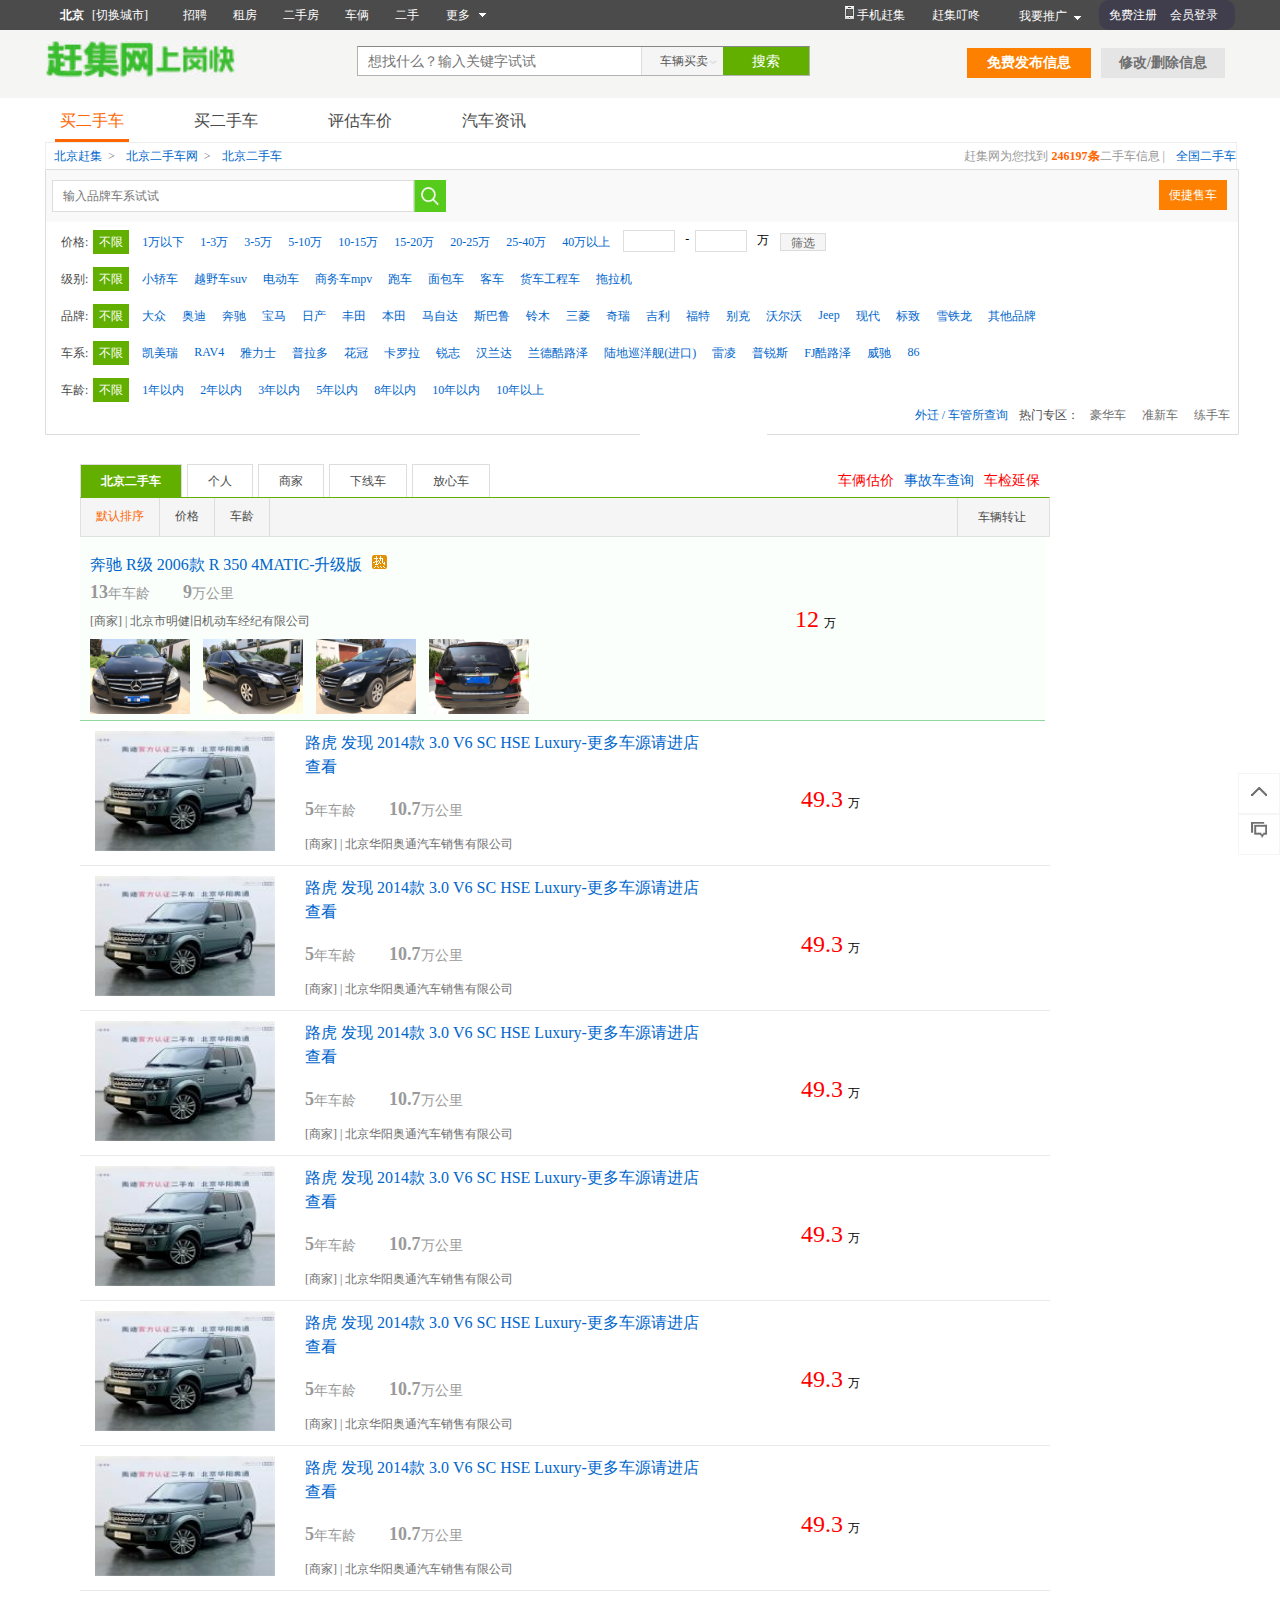
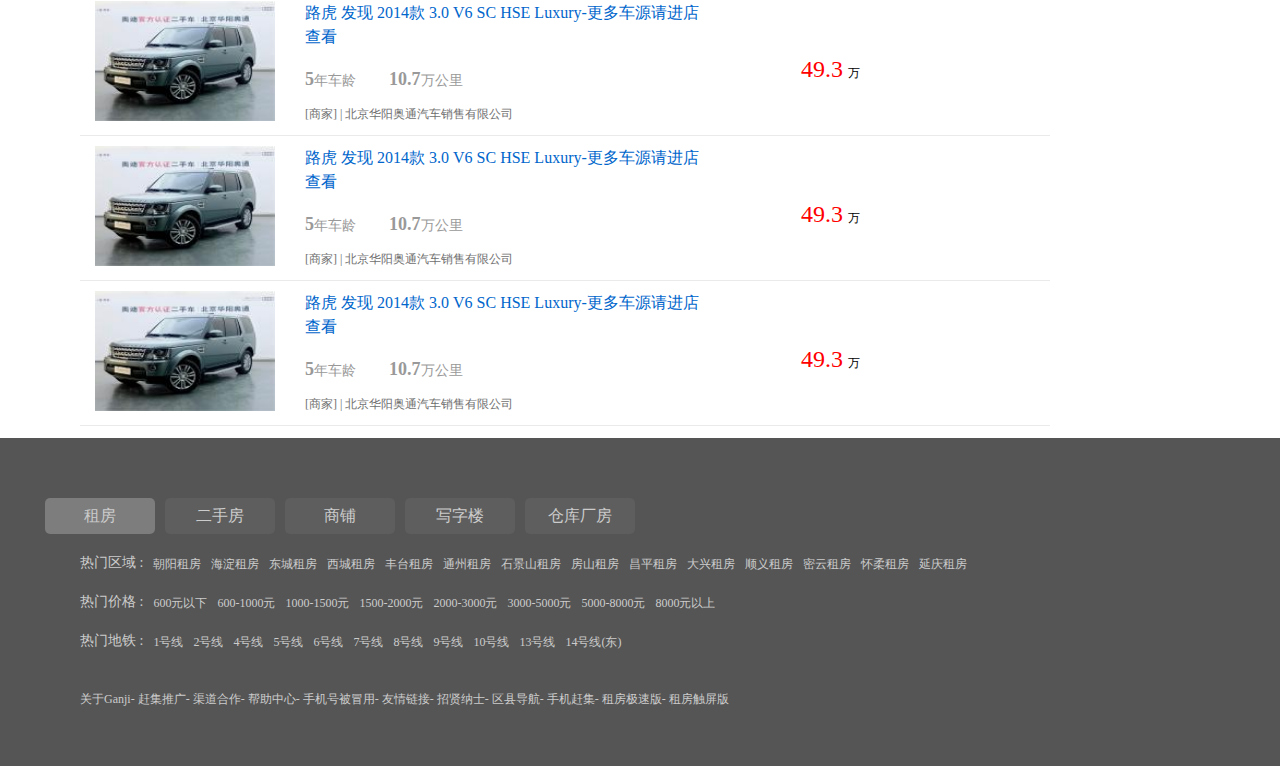
<file: car.html>
<!DOCTYPE html>
<html lang="en">
<head>
	<meta charset="UTF-8">
	<title>二手车</title>
	<link rel="stylesheet" href="css/car.css">
	<script src="js/jquery.js"></script>
	<script src="js/list.js"></script>
	<script src="js/tab.js"></script>
</head>
<body>
	<div id="header">
		<div class="headerCon">
			<div class="city">
				<a href="" class="dangqian">北京</a>
				<a href="">[切换城市]</a>
			</div>
			<ul id="header-list">
				<li><a href="">招聘</a></li>
				<li><a href="">租房</a></li>
				<li><a href="">二手房</a></li>
				<li><a href="">车俩</a></li>
				<li><a href="">二手</a></li>
				<li  id="duo"><a href="">更多</a><div id="tou"></div></li>
				<ul id="gengduo">
					<li>
						<em><a href="">房产</a></em>
						<a href="">租房</a>
						<a href="">二手房</a>
						<a href="">商铺</a>
						<a href="">写字楼</a>
					</li>
					<li>
						<em><a href="">招聘</a></em>
						<a href="">全职</a>
						<a href="">兼职</a>
						<a href="">简历库</a>
					</li>
					<li>
						<em><a href="">车辆</a></em>
						<a href="">二手车</a>
						<a href="">摩托车</a>
						<a href="">自行车</a>
						<a href="">拼车</a>
					</li>
					<li>
						<em><a href="">二手</a></em>
						<a href="">手机</a>
						<a href="">笔记本</a>
						<a href="">家具</a>
						<a href="">家电</a>
					</li>
					<li>
						<em><a href="">宠物</a></em>
						<a href="">泰迪熊</a>
						<a href="">金毛犬</a>
						<a href="">藏獒</a>
						<a href="">哈士奇</a>
					</li>
					<li>
						<em><a href="">服务</a></em>
						<a href="">搬家</a>
						<a href="">保姆</a>
						<a href="">租车</a>
						<a href="">身边服务</a>
					</li>
					<li>
						<em><a href="">教育</a></em>
						<a href="">职业培训</a>
						<a href="">外语培训</a>
						<a href="">学历培训</a>
						<a href="">家教</a>
					</li>
				</ul>
			</ul>
			<div class="headerConR">
				<div class="phonegan">
					<img src="imgs/littlepho.jpg" alt="">
					<span id="shouji">手机赶集
						<img src="imgs/ganji.png" alt="" id="ganji"></span>
				</div>
				<a href="" class="ganjidd" id="ding">赶集叮咚<img src="imgs/dingdong.png" alt="" id="dong">
				</a>
				<a href="" class="woyaotg" id="woyaotg"><div class="jiantou" id="jiantou"></div>我要推广</a>
				<ul id="tui">
					<li><a href="">招聘推广</a></li>
					<li><a href="">房产推广</a></li>
					<li><a href="">本地服务</a></li>
					<li><a href="">车辆推广</a></li>
					<li><a href="">二手推广</a></li>
					<li><a href="">宠物推广</a></li>
				</ul>
				<div class="zhudeng">
					<a href="">免费注册</a>
					<a href="">会员登录</a>
				</div>
			</div>
		</div>
	</div>
	<div id="head-cont">
		<div class="head-cont">
			<a href="index.html"><img src="imgs/helogo.jpg" alt=""></a>
			<div class="sear">
			<form action="">
				<div id="search">
					<input type="text" placeholder="想找什么？输入关键字试试" id="search-text">
						<div class="select">
				<p>车辆买卖</p>
				<ul class="chuzu">
					<li><a href="">所有分类</a></li>
				</ul>
				<i><img src="imgs/xla.jpg" alt=""></i></div>
					<input type="submit" id="sub" value="搜索">
				</div>

			</form></div><div class="xiugai">修改/删除信息</div>
			<div class="fabu">免费发布信息</div>
			
		</div>	
	</div>
	<div class="yinhead-cont">
		<div class="head-cont">
			<img src="imgs/helogo.jpg" alt="">
			<div class="sear">
			<form action="">
				<div id="search">
					<input type="text" placeholder="想找什么？输入关键字试试" id="search-text">
						<div class="select">
				<p>车辆买卖</p>
				<ul class="chuzu">
					<li><a href="">所有分类</a></li>
				</ul>
				<i><img src="imgs/xla.jpg" alt=""></i></div>
					<input type="submit" id="sub" value="搜索">
				</div>

			</form></div><div class="xiugai">修改/删除信息</div>
			<div class="fabu">免费发布信息</div>
			
		</div>
		</div>	
	</div>
	<div id="nav">
		<div class="nav">
			<div class="sub-nav">
				<ul class="sub-list">
					<li class="active"><a href="">买二手车</a></li>
					<li><a href="">买二手车</a></li>
					<li><a href="">评估车价</a></li>
					<li><a href="">汽车资讯</a></li>
				</ul>
			</div>
			<div class="sub-title">
				<span class="news">赶集网为您找到<strong>246197条</strong>二手车信息    |  <a href="" class="quanguo">全国二手车</a></span>
				<a href="index.html">北京赶集</a>&nbsp;&nbsp;>
				<a href="">北京二手车网</a>&nbsp;&nbsp;>
				<a href="">北京二手车</a>
			</div>
			<div class="line">
			<div class="shaixuan">
				<a href="">便捷售车</a>
				<div class="zhao">
					<input type="text" placeholder="输入品牌车系试试">
					<img src="imgs/sou.jpg" alt="">
				</div>
			</div>
			<div class="sel">
				<dl class="selbox fir">
					<dt>价格:</dt>
					<dd class="selprice">
						<a href="" class="first">不限</a>
						<script>
						var str="";
						for(var i in arr["price"]){
							str+="<a href=\"\">"+arr["price"][i]+"</a>";
						}
						document.write(str);
						</script>
						<input type="text" class="input"><span>-</span><input type="text" class="input"><span>万</span><input type="submit" class="subm" value="筛选"> 
					</dd>
				</dl>
				<dl class="selbox fir">
					<dt>级别:</dt>
					<dd class="selprice">
						<a href="" class="first">不限</a>
						<script>
						var str="";
						for(var i in arr["jibie"]){
							str+="<a href=\"\">"+arr["jibie"][i]+"</a>";
						}
						document.write(str);
						</script> 
					</dd>
				</dl>
				<dl class="selbox fir">
					<dt>品牌:</dt>
					<dd class="selprice">
						<a href="" class="first">不限</a>
						<script>
						var str="";
						for(var i in arr["pinpai"]){
							str+="<a href=\"\">"+arr["pinpai"][i]+"</a>";
						}
						document.write(str);
						</script> 
					</dd>
				</dl>
				<dl class="selbox fir">
					<dt>车系:</dt>
					<dd class="selprice">
						<a href="" class="first">不限</a>
						<script>
						var str="";
						for(var i in arr["chexi"]){
							str+="<a href=\"\">"+arr["chexi"][i]+"</a>";
						}
						document.write(str);
						</script> 
					</dd>
				</dl>
				<dl class="selbox fir">
					<dt>车龄:</dt>
					<dd class="selprice">
						<a href="" class="first">不限</a>
						<script>
						var str="";
						for(var i in arr["cheling"]){
							str+="<a href=\"\">"+arr["cheling"][i]+"</a>";
						}
						document.write(str);
						</script> 
					</dd>
				</dl>
				<div class="remen">
					<a href="" class="remenword"> 外迁 / 车管所查询</a>
                	热门专区：
					<a href="">豪华车</a><a href="">准新车</a><a href="">练手车</a>
				</div>
			</div>
			</div>
		</div>
		<div class="kong">
			<a href="">&nbsp;</a>
		</div>
		<div class="leftBox">
			<div class="topBox">
				<div class="topBoxT">
					<a href="" class="fr">车检延保</a>
					<a href="" class="fr tw">事故车查询</a>
					<a href="" class="fr ">车俩估价</a>
					<ul class="topBoxTo">
						<li class="activeli"><a href="">北京二手车</a></li>
						<li><a href="">个人</a></li>
						<li><a href="">商家</a></li>
						<li><a href="">下线车</a></li>
						<li><a href="">放心车</a></li>
					</ul>
				</div>
			</div>
		</div>
		<div class="border">
			<div class="borderCon">
				<ul class="paixu">
					<li ><a href="" class="moren">默认排序</a></li>
					<li><a href="">价格</a></li>
					<li><a href="">车龄</a></li>
				</ul>
				<ul class="sele">
					<li><a href="">车辆转让</a></li>
				</ul>
			</div>
		</div>
		<div id="chelist">
			<dl class="chelist">
				<a href="">奔驰 R级 2006款 R 350 4MATIC-升级版</a>
            	<img src="imgs/hot.jpg" id="hot" alt="">
            	<div class="chelist-nav">
	            	<div class="chelist-navL">
	            		<ul>
	            			<li>
	            				<p class="chelist-text">
	            					<span><b>13</b>年车龄</span>
	            					<span><b>9</b>万公里</span>
	            				</p>
	            				<p class="name">[商家] | 北京市明健旧机动车经纪有限公司</p>
	            				<div class="chelist-pic">
	            					<a href=""><img src="imgs/chezu_0.jpg" alt=""></a>
	            					<a href=""><img src="imgs/chezu_1.jpg" alt=""></a>
	            					<a href=""><img src="imgs/chezu_2.jpg" alt=""></a>
	            					<a href=""><img src="imgs/chezu_3.jpg" alt=""></a>
	            				</div>
	            			</li>
	            		</ul>
	            	</div>
	            	<div class="chelist-navR">
	            		<span>12</span>万
	            	</div>
           		</div>
			</dl>
			<dl class="new-chelist">
				<dt><a href=""><img src="imgs/che_1.jpg" alt=""></a></dt>
				<div class="info">
					<div class="info-title">
						<a href="">路虎 发现 2014款 3.0 V6 SC HSE Luxury-更多车源请进店查看</a>
					</div>
					<p class="chelist-text">
	            					<span><b>5</b>年车龄</span>
	            					<span><b>10.7</b>万公里</span>
	            	</p>
	            	<p class="new-name">[商家] | 北京华阳奥通汽车销售有限公司</p>
	            	<div class="chelist-navR1">
	            		<span>49.3</span>万
	            	</div>
				</div>
			</dl>
			<dl class="new-chelist">
				<dt><a href=""><img src="imgs/che_1.jpg" alt=""></a></dt>
				<div class="info">
					<div class="info-title">
						<a href="">路虎 发现 2014款 3.0 V6 SC HSE Luxury-更多车源请进店查看</a>
					</div>
					<p class="chelist-text">
	            					<span><b>5</b>年车龄</span>
	            					<span><b>10.7</b>万公里</span>
	            	</p>
	            	<p class="new-name">[商家] | 北京华阳奥通汽车销售有限公司</p>
	            	<div class="chelist-navR1">
	            		<span>49.3</span>万
	            	</div>
				</div>
			</dl>
			<dl class="new-chelist">
				<dt><a href=""><img src="imgs/che_1.jpg" alt=""></a></dt>
				<div class="info">
					<div class="info-title">
						<a href="">路虎 发现 2014款 3.0 V6 SC HSE Luxury-更多车源请进店查看</a>
					</div>
					<p class="chelist-text">
	            					<span><b>5</b>年车龄</span>
	            					<span><b>10.7</b>万公里</span>
	            	</p>
	            	<p class="new-name">[商家] | 北京华阳奥通汽车销售有限公司</p>
	            	<div class="chelist-navR1">
	            		<span>49.3</span>万
	            	</div>
				</div>
			</dl>
			<dl class="new-chelist">
				<dt><a href=""><img src="imgs/che_1.jpg" alt=""></a></dt>
				<div class="info">
					<div class="info-title">
						<a href="">路虎 发现 2014款 3.0 V6 SC HSE Luxury-更多车源请进店查看</a>
					</div>
					<p class="chelist-text">
	            					<span><b>5</b>年车龄</span>
	            					<span><b>10.7</b>万公里</span>
	            	</p>
	            	<p class="new-name">[商家] | 北京华阳奥通汽车销售有限公司</p>
	            	<div class="chelist-navR1">
	            		<span>49.3</span>万
	            	</div>
				</div>
			</dl>
			<dl class="new-chelist">
				<dt><a href=""><img src="imgs/che_1.jpg" alt=""></a></dt>
				<div class="info">
					<div class="info-title">
						<a href="">路虎 发现 2014款 3.0 V6 SC HSE Luxury-更多车源请进店查看</a>
					</div>
					<p class="chelist-text">
	            					<span><b>5</b>年车龄</span>
	            					<span><b>10.7</b>万公里</span>
	            	</p>
	            	<p class="new-name">[商家] | 北京华阳奥通汽车销售有限公司</p>
	            	<div class="chelist-navR1">
	            		<span>49.3</span>万
	            	</div>
				</div>
			</dl>
			<dl class="new-chelist">
				<dt><a href=""><img src="imgs/che_1.jpg" alt=""></a></dt>
				<div class="info">
					<div class="info-title">
						<a href="">路虎 发现 2014款 3.0 V6 SC HSE Luxury-更多车源请进店查看</a>
					</div>
					<p class="chelist-text">
	            					<span><b>5</b>年车龄</span>
	            					<span><b>10.7</b>万公里</span>
	            	</p>
	            	<p class="new-name">[商家] | 北京华阳奥通汽车销售有限公司</p>
	            	<div class="chelist-navR1">
	            		<span>49.3</span>万
	            	</div>
				</div>
			</dl>
			<dl class="new-chelist">
				<dt><a href=""><img src="imgs/che_1.jpg" alt=""></a></dt>
				<div class="info">
					<div class="info-title">
						<a href="">路虎 发现 2014款 3.0 V6 SC HSE Luxury-更多车源请进店查看</a>
					</div>
					<p class="chelist-text">
	            					<span><b>5</b>年车龄</span>
	            					<span><b>10.7</b>万公里</span>
	            	</p>
	            	<p class="new-name">[商家] | 北京华阳奥通汽车销售有限公司</p>
	            	<div class="chelist-navR1">
	            		<span>49.3</span>万
	            	</div>
				</div>
			</dl>
			<dl class="new-chelist">
				<dt><a href=""><img src="imgs/che_1.jpg" alt=""></a></dt>
				<div class="info">
					<div class="info-title">
						<a href="">路虎 发现 2014款 3.0 V6 SC HSE Luxury-更多车源请进店查看</a>
					</div>
					<p class="chelist-text">
	            					<span><b>5</b>年车龄</span>
	            					<span><b>10.7</b>万公里</span>
	            	</p>
	            	<p class="new-name">[商家] | 北京华阳奥通汽车销售有限公司</p>
	            	<div class="chelist-navR1">
	            		<span>49.3</span>万
	            	</div>
				</div>
			</dl>
			<dl class="new-chelist">
				<dt><a href=""><img src="imgs/che_1.jpg" alt=""></a></dt>
				<div class="info">
					<div class="info-title">
						<a href="">路虎 发现 2014款 3.0 V6 SC HSE Luxury-更多车源请进店查看</a>
					</div>
					<p class="chelist-text">
	            					<span><b>5</b>年车龄</span>
	            					<span><b>10.7</b>万公里</span>
	            	</p>
	            	<p class="new-name">[商家] | 北京华阳奥通汽车销售有限公司</p>
	            	<div class="chelist-navR1">
	            		<span>49.3</span>万
	            	</div>
				</div>
			</dl>
		</div>
	</div>

	<!-- 页脚 -->
	<div id="footer">
	<div class="footer">
		<ul class="listul" id="listul">
			<li><a href="" class="check">租房</a></li>
			<li><a href="">二手房</a></li>
			<li><a href="">商铺</a></li>
			<li><a href="">写字楼</a></li>
			<li><a href="">仓库厂房</a></li>
		</ul>
		<div  id="xuan">
			<ul class="xuan show">
				<li class="xuanli xuanactive">
					<span>热门区域 : </span>
					<a href="">朝阳租房</a><a href="">海淀租房</a><a href="">东城租房</a><a href="">西城租房</a><a href="">丰台租房</a><a href="">通州租房</a><a href="">石景山租房</a><a href="">房山租房</a><a href="">昌平租房</a><a href="">大兴租房</a><a href="">顺义租房</a><a href="">密云租房</a><a href="">怀柔租房</a><a href="">延庆租房</a>
				</li>
				<li class="xuanli">
					<span>热门价格 : </span>
					<a href="">600元以下</a><a href="">600-1000元</a><a href="">1000-1500元</a><a href="">1500-2000元</a><a href="">2000-3000元</a><a href="">3000-5000元</a><a href="">5000-8000元</a><a href="">8000元以上</a>
				</li>
				<li class="xuanli">
					<span>热门地铁 : </span>
					<a href="">1号线</a><a href="">2号线</a><a href="">4号线</a><a href="">5号线</a><a href="">6号线</a><a href="">7号线</a><a href="">8号线</a><a href="">9号线</a><a href="">10号线</a><a href="">13号线</a><a href="">14号线(东)</a>
				</li>
			</ul>
			<ul class="xuan">
				<li class="xuanli ">
					<span>价格筛选 : </span>
					<a href="">200万以下</a><a href="">200-250万</a><a href="">250-300万</a><a href="">300-350万</a><a href="">350-400万</a><a href="">400-500万</a><a href="">500-700万</a><a href="">700-1000万</a>
				</li>
				<li class="xuanli">
					<span>热门区域 : </span>
					<a href="">朝阳租房</a><a href="">海淀租房</a><a href="">东城租房</a><a href="">西城租房</a><a href="">丰台租房</a><a href="">通州租房</a><a href="">石景山租房</a><a href="">房山租房</a><a href="">昌平租房</a><a href="">大兴租房</a><a href="">顺义租房</a><a href="">密云租房</a><a href="">怀柔租房</a><a href="">延庆租房</a>
				</li>
				<li class="xuanli">
					<span>热门地铁 : </span>
					<a href="">1号线</a><a href="">2号线</a><a href="">4号线</a><a href="">5号线</a><a href="">6号线</a><a href="">7号线</a><a href="">8号线</a><a href="">9号线</a><a href="">10号线</a><a href="">13号线</a><a href="">14号线(东)</a>
				</li>
			</ul>
			<ul class="xuan">
				<li class="xuanli ">
					<span>热门区域 : </span>
					<a href="">朝阳商铺</a><a href="">海淀商铺</a><a href="">东城商铺</a><a href="">西城商铺</a><a href="">丰台商铺</a><a href="">通州商铺</a><a href="">石景山商铺</a><a href="">房山商铺</a><a href="">昌平商铺</a><a href="">大兴商铺</a><a href="">顺义商铺</a><a href="">密云商铺</a><a href="">怀柔商铺</a><a href="">延庆商铺</a>
				</li>
				<li class="xuanli">
					<span>类型 : </span>
					<a href="">商业街商铺</a><a href="">写字楼配套</a><a href="">社区底商</a><a href="">档口摊位</a><a href="">其他</a><a href="">临街门面</a><a href="">购物百货中心</a>
				</li>
			</ul>
			<ul class="xuan">
				<li class="xuanli ">
					<span>热门区域 : </span>
					<a href="">朝阳写字楼</a><a href="">海淀写字楼</a><a href="">东城写字楼</a><a href="">西城写字楼</a><a href="">丰台写字楼</a><a href="">通州写字楼</a><a href="">石景山写字楼</a><a href="">房山写字楼</a><a href="">昌平写字楼</a><a href="">大兴写字楼</a><a href="">顺义写字楼</a><a href="">密云写字楼</a><a href="">怀柔写字楼</a><a href="">延庆写字楼</a>
				</li>
				<li class="xuanli">
					<span>热门类型 : </span>
					<a href="">纯写字楼</a><a href="">商业综合体</a><a href="">商务公寓</a><a href="">商务酒店</a>
				</li>
			</ul>
			<ul class="xuan">
				<li class="xuanli ">
					<span>热门区域 : </span>
					<a href="">朝阳仓库厂房</a><a href="">海淀仓库厂房</a><a href="">东城仓库厂房</a><a href="">西城仓库厂房</a><a href="">丰台仓库厂房</a><a href="">通州仓库厂房</a><a href="">昌平仓库厂房</a><a href="">大兴仓库厂房</a><a href="">顺义仓库厂房</a><a href="">密云仓库厂房</a><a href="">怀柔仓库厂房</a><a href="">延庆仓库厂房</a>
				</li>
				<li class="xuanli">
					<span>热门类型 : </span>
					<a href="">厂房</a><a href="">车位</a><a href="">土地</a><a href="">仓库</a>
				</li>
			</ul>
		</div>
		<ul class="wei">
			<li>
				<a href="">关于Ganji</a>-
				<a href="">赶集推广</a>-
				<a href="">渠道合作</a>-
				<a href="">帮助中心</a>-
				<a href="">手机号被冒用</a>-
				<a href="">友情链接</a>-
				<a href="">招贤纳士</a>-
				<a href="">区县导航</a>-
				<a href="">手机赶集</a>-
				<a href="">租房极速版</a>-
				<a href="">租房触屏版</a>
			</li>
		</ul>
	</div>
	</div>
	<div class="fanhui">
		<div class="fanhuibox">
			<a href="" class="fhdb"><img src="imgs/fanhui_0.jpg" alt="">
				<span>返回顶端</span>
			</a>
			<a href="" class="yjfk"><img src="imgs/fanhui_1.jpg" alt="">
			<span>意见反馈</span></a>
		</div>
	</div>
	<script>
		$(document).ready(function(){
			$(window).scroll(function(){
				if($(window).scrollTop()>$("#header").height()+$("#head-cont").height()){
					$(".yinhead-cont").show();
				}else{
					$(".yinhead-cont").hide();
				}
			})
		})
	</script>
	
	<script>
		var shouji=document.getElementById("shouji");
		var ding=document.getElementById("ding");
		var ganji=document.getElementById("ganji");
		var dong=document.getElementById("dong");
		shouji.onmouseover=function(){
			ganji.style.display="block";
		}
		shouji.onmouseout=function(){
			ganji.style.display="none";
		}
		ding.onmouseover=function(){
			dong.style.display="block";
		}
		ding.onmouseout=function(){
			dong.style.display="none";
		}
	</script>
</body>
</html>
</file>
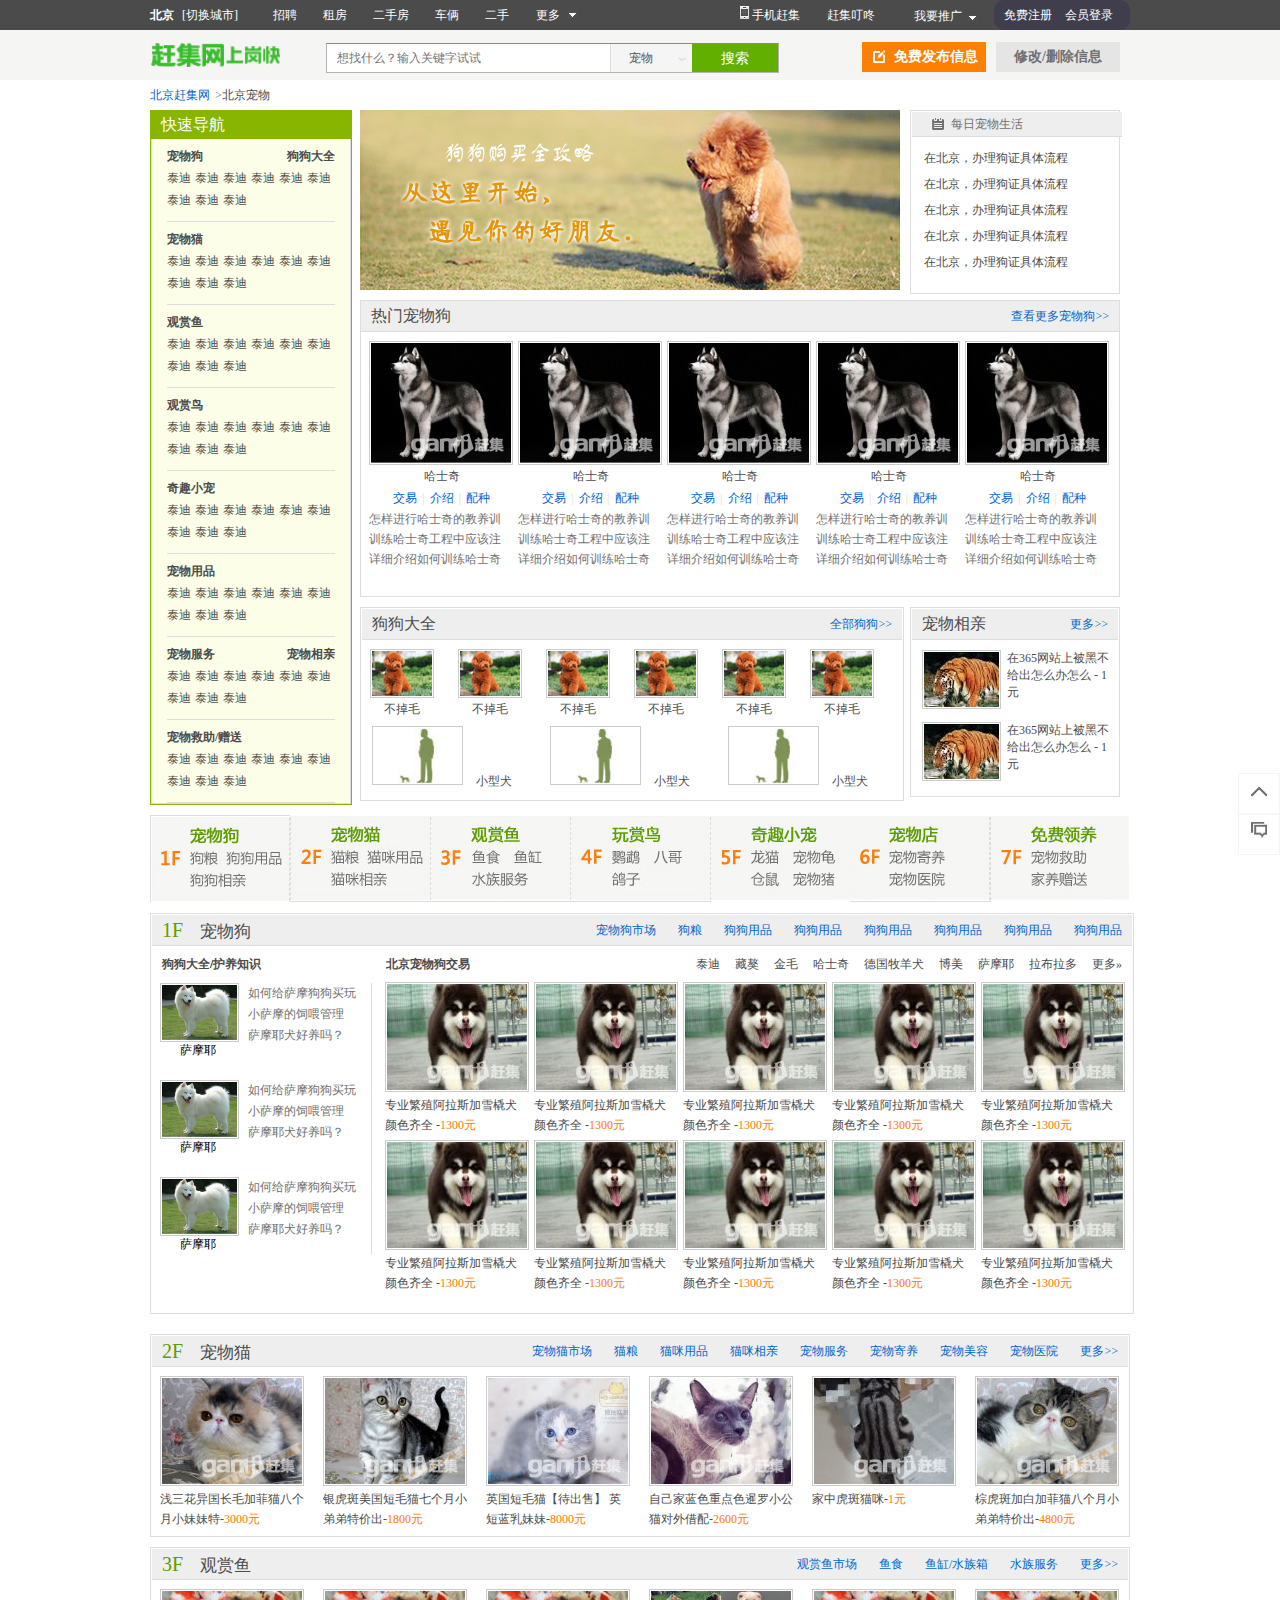
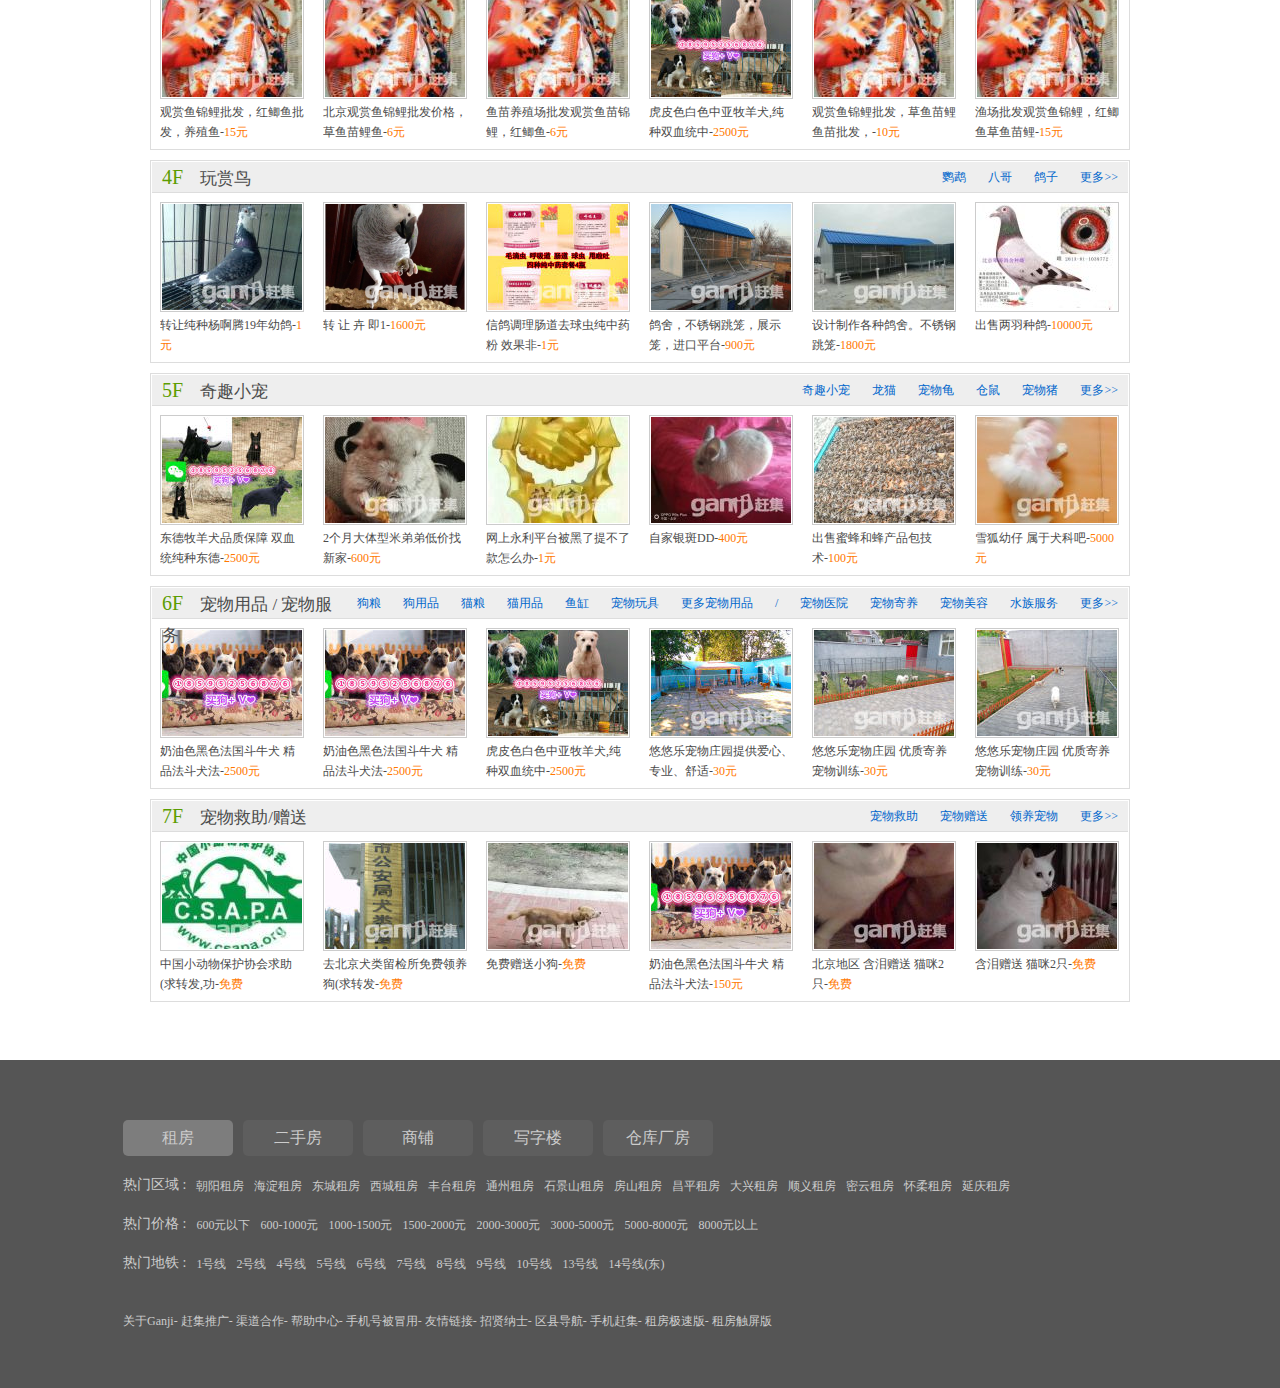
<file: chongwu.html>
<!DOCTYPE html>
<html lang="en">
<head>
	<meta charset="UTF-8">
	<title>宠物网</title>
	<link rel="stylesheet" href="css/chongwu.css">
	<script src="js/jquery.js"></script>
	<script src="js/list.js"></script>
	<script src="js/tab.js"></script>
</head>
<body>
	<div id="header">
		<div class="headerCon">
			<div class="city">
				<a href="" class="dangqian">北京</a>
				<a href="">[切换城市]</a>
			</div>
			<ul id="header-list">
				<li><a href="">招聘</a></li>
				<li><a href="">租房</a></li>
				<li><a href="">二手房</a></li>
				<li><a href="">车俩</a></li>
				<li><a href="">二手</a></li>
				<li  id="duo"><a href="">更多</a><div id="tou"></div></li>
				<ul id="gengduo">
					<li>
						<em><a href="">房产</a></em>
						<a href="">租房</a>
						<a href="">二手房</a>
						<a href="">商铺</a>
						<a href="">写字楼</a>
					</li>
					<li>
						<em><a href="">招聘</a></em>
						<a href="">全职</a>
						<a href="">兼职</a>
						<a href="">简历库</a>
					</li>
					<li>
						<em><a href="">车辆</a></em>
						<a href="">二手车</a>
						<a href="">摩托车</a>
						<a href="">自行车</a>
						<a href="">拼车</a>
					</li>
					<li>
						<em><a href="">二手</a></em>
						<a href="">手机</a>
						<a href="">笔记本</a>
						<a href="">家具</a>
						<a href="">家电</a>
					</li>
					<li>
						<em><a href="">宠物</a></em>
						<a href="">泰迪熊</a>
						<a href="">金毛犬</a>
						<a href="">藏獒</a>
						<a href="">哈士奇</a>
					</li>
					<li>
						<em><a href="">服务</a></em>
						<a href="">搬家</a>
						<a href="">保姆</a>
						<a href="">租车</a>
						<a href="">身边服务</a>
					</li>
					<li>
						<em><a href="">教育</a></em>
						<a href="">职业培训</a>
						<a href="">外语培训</a>
						<a href="">学历培训</a>
						<a href="">家教</a>
					</li>
				</ul>
			</ul>
			<div class="headerConR">
				<div class="phonegan">
					<img src="imgs/littlepho.jpg" alt="">
					<span id="shouji">手机赶集
						<img src="imgs/ganji.png" alt="" id="ganji">

					</span>
				</div>
				<a href="" class="ganjidd" id="ding">赶集叮咚
				<img src="imgs/dingdong.png" alt="" id="dong">
				</a>
				<a href="" class="woyaotg" id="woyaotg"><div class="jiantou" id="jiantou"></div>我要推广</a>
				<ul id="tui">
					<li><a href="">招聘推广</a></li>
					<li><a href="">房产推广</a></li>
					<li><a href="">本地服务</a></li>
					<li><a href="">车辆推广</a></li>
					<li><a href="">二手推广</a></li>
					<li><a href="">宠物推广</a></li>
				</ul>
				<div class="zhudeng">
					<a href="">免费注册</a>
					<a href="">会员登录</a>
				</div>
			</div>
		</div>
	</div>
	<div id="head-cont">
		<div class="head-cont">
			<a href="index.html"><img src="imgs/helogo.jpg" alt=""></a>
			<div class="sear">
			<form action="">
				<div id="search">
					<input type="text" placeholder="想找什么？输入关键字试试" id="search-text" >
						<div class="select">
				<p>宠物</p>
				<ul class="chuzu">
					<li class="suoyou"><a href="">所有分类</a></li>
				</ul>
				<i><img src="imgs/xla.jpg" alt=""></i></div>
					<input type="submit" id="sub" value="搜索">
				</div>

			</form></div>
			<div class="fabu" id="xiu">修改/删除信息</div>
			<div class="fabu"><img src="imgs/fabu.jpg" alt="">免费发布信息</div>			
						
		</div>	
	</div>
	<div class="yinhead-cont">
		<div class="head-cont">
			<img src="imgs/helogo.jpg" alt="">
			<div class="sear">
			<form action="">
				<div id="search">
					<input type="text" placeholder="想找什么？输入关键字试试" id="search-text" >
						<div class="select">
				<p>宠物</p>
				<ul class="chuzu">
					<li class="suoyou"><a href="">所有分类</a></li>
				</ul>
				<i><img src="imgs/xla.jpg" alt=""></i></div>
					<input type="submit" id="sub" value="搜索">
				</div>

			</form></div>
			<div class="fabu" id="xiu">修改/删除信息</div>
			<div class="fabu"><img src="imgs/fabu.jpg" alt="">免费发布信息</div>	
		</div>
		</div>	
	</div>
	<div id="nav">
		<div class="nav">
			<div class="tiao">
				<a href="index.html">北京赶集网</a>><h1>北京宠物</h1>
			</div>
			<div class="main">
				<div id="main-left">
					<div class="main-left">
						<div class="left-nav">
							<h3>快速导航</h3>
							<div class="left-nav-list">	
								<div class="list-cont">
								<!-- 	<dl class="menu">
										<dt>
											<a href="">宠物狗</a>
											<a href="" class="menu-right">狗狗大全</a>
										</dt>
										<dd>
											<a href="">泰迪</a>
											<a href="">泰迪</a>
											<a href="">泰迪</a>
											<a href="">泰迪</a>
											<a href="">泰迪</a>
											<a href="">泰迪</a>
											<a href="">泰迪</a>
										</dd>
									</dl> -->
									<script>
									var str="";
									for(var i in arr["menu"]){
										str+="<dl class=\"menu\">";
										str+="<dt><a href=\"\">"+arr["menu"][i][0]+"</a><a href=\"\" class=\"menu-right\">"+arr["menu"][i][1]+"</a></dt>";
										str+="<dd>";
										for(var k in arr["menu"][i][2]){
											str+="<a href=\"\">"+arr["menu"][i][2][k]+"</a>";
										}
										str+="</dd></dl>";
									}
									document.write(str);
									</script>
								</div>
							</div>
						</div>
					</div>
				</div>
				<div id="main-right">
					<div class="main-right-top">
						<div class="pet-banner">
							<img src="imgs/goubanner.jpg" alt="">
						</div>
						<div class="pet-life">
							<div class="lifeBox">
								<h3><img src="imgs/petlife.png" alt="">每日宠物生活</h3>
								<ul class="art">
									<li>
										<a href="">在北京，办理狗证具体流程</a>
									</li>
									<li>
										<a href="">在北京，办理狗证具体流程</a>
									</li>
									<li>
										<a href="">在北京，办理狗证具体流程</a>
									</li>
									<li>
										<a href="">在北京，办理狗证具体流程</a>
									</li>
									<li>
										<a href="">在北京，办理狗证具体流程</a>
									</li>
								</ul>
							</div>
						</div>
					</div>
					<div class="main-right-bottom">
						<div class="hot-pet">
							<h3 class="hot-pet-title">
								<span>查看更多宠物狗>></span>
								<a href="">热门宠物狗</a>
							</h3>
							<ul class="content">
								<li>
									<a href=""><img src="imgs/pet_0.jpg" alt=""></a>
									<div class="pet-name">
										<span class="first-name">哈士奇</span>
										<span class="newpet-life">
											<a href="">交易</a>|<a href="">介绍</a>|<a href="">配种</a>
										</span>
									</div>
									<ul class="pet-article">
										<li><a href="">怎样进行哈士奇的教养训</a></li>
										<li><a href="">训练哈士奇工程中应该注</a></li>
										<li><a href="">详细介绍如何训练哈士奇</a></li>
									</ul>
								</li>
								<li>
									<a href=""><img src="imgs/pet_0.jpg" alt=""></a>
									<div class="pet-name">
										<span class="first-name">哈士奇</span>
										<span class="newpet-life">
											<a href="">交易</a>|<a href="">介绍</a>|<a href="">配种</a>
										</span>
									</div>
									<ul class="pet-article">
										<li><a href="">怎样进行哈士奇的教养训</a></li>
										<li><a href="">训练哈士奇工程中应该注</a></li>
										<li><a href="">详细介绍如何训练哈士奇</a></li>
									</ul>
								</li>
								<li>
									<a href=""><img src="imgs/pet_0.jpg" alt=""></a>
									<div class="pet-name">
										<span class="first-name">哈士奇</span>
										<span class="newpet-life">
											<a href="">交易</a>|<a href="">介绍</a>|<a href="">配种</a>
										</span>
									</div>
									<ul class="pet-article">
										<li><a href="">怎样进行哈士奇的教养训</a></li>
										<li><a href="">训练哈士奇工程中应该注</a></li>
										<li><a href="">详细介绍如何训练哈士奇</a></li>
									</ul>
								</li>
								<li>
									<a href=""><img src="imgs/pet_0.jpg" alt=""></a>
									<div class="pet-name">
										<span class="first-name">哈士奇</span>
										<span class="newpet-life">
											<a href="">交易</a>|<a href="">介绍</a>|<a href="">配种</a>
										</span>
									</div>
									<ul class="pet-article">
										<li><a href="">怎样进行哈士奇的教养训</a></li>
										<li><a href="">训练哈士奇工程中应该注</a></li>
										<li><a href="">详细介绍如何训练哈士奇</a></li>
									</ul>
								</li>
								<li>
									<a href=""><img src="imgs/pet_0.jpg" alt=""></a>
									<div class="pet-name">
										<span class="first-name">哈士奇</span>
										<span class="newpet-life">
											<a href="">交易</a>|<a href="">介绍</a>|<a href="">配种</a>
										</span>
									</div>
									<ul class="pet-article">
										<li><a href="">怎样进行哈士奇的教养训</a></li>
										<li><a href="">训练哈士奇工程中应该注</a></li>
										<li><a href="">详细介绍如何训练哈士奇</a></li>
									</ul>
								</li>
							</ul>
						</div>
						<div class="gougou">
							<div class="gougou-title">
								<a href="">狗狗大全</a>
								<span>全部狗狗>></span>
							</div>
							<ul class="pet-all">
								<li>
									<a href=""><img src="imgs/petall_0.jpg" alt=""></a>
									<span><a href="">不掉毛</a></span>
								</li>
								<li>
									<a href=""><img src="imgs/petall_0.jpg" alt=""></a>
									<span><a href="">不掉毛</a></span>
								</li>
								<li>
									<a href=""><img src="imgs/petall_0.jpg" alt=""></a>
									<span><a href="">不掉毛</a></span>
								</li>
								<li>
									<a href=""><img src="imgs/petall_0.jpg" alt=""></a>
									<span><a href="">不掉毛</a></span>
								</li>
								<li>
									<a href=""><img src="imgs/petall_0.jpg" alt=""></a>
									<span><a href="">不掉毛</a></span>
								</li>
								<li>
									<a href=""><img src="imgs/petall_0.jpg" alt=""></a>
									<span><a href="">不掉毛</a></span>
								</li>
							</ul>
							<div class="pet-type">
								<a href="">
									<img src="imgs/pettype_0.jpg" alt="">
								</a>
								<p><a href="">小型犬</a></p>
							</div>
							<div class="pet-type">
								<a href="">
									<img src="imgs/pettype_0.jpg" alt="">
								</a>
								<p><a href="">小型犬</a></p>
							</div>
							<div class="pet-type">
								<a href="">
									<img src="imgs/pettype_0.jpg" alt="">
								</a>
								<p><a href="">小型犬</a></p>
							</div>
						</div>
						<div class="xiangqin">
							<div class="gougou-title">
								<a href="">宠物相亲</a>
								<span>更多>></span>
							</div>
							<ul class="xiangqin-con">
								<li>
									<a href=""><img src="imgs/xiang_0.jpg" alt=""></a>
									<div class="xiang-txt">
										<a href="">在365网站上被黑不给出怎么办怎么 - 1 元</a>
									</div>
								</li>
								<li>
									<a href=""><img src="imgs/xiang_0.jpg" alt=""></a>
									<div class="xiang-txt">
										<a href="">在365网站上被黑不给出怎么办怎么 - 1 元</a>
									</div>
								</li>
							</ul>
						</div>
					</div>
				</div>
			</div>
			<ul class="floor">
				<li>
					<a href="#floor1"><img src="imgs/floor_0.png" alt=""></a>
				</li>
				<li>
					<a href="#floor2"><img src="imgs/floor_1.jpg" alt=""></a>
				</li>
				<li>
					<a href="#floor3"><img src="imgs/floor_2.jpg" alt=""></a>
				</li>
				<li>
					<a href="#floor4"><img src="imgs/floor_3.jpg" alt=""></a>
				</li>
				<li>
					<a href="#floor5"><img src="imgs/floor_4.png" alt=""></a>
				</li>
				<li>
					<a href="#floor6"><img src="imgs/floor_5.png" alt=""></a>
				</li>
				<li>
					<a href="#floor7"><img src="imgs/floor_6.png" alt=""></a>
				</li>
			</ul>
			<div class="first-floor" id="floor1">
				<h3 class="first-floor-title">
					<ul class="title-right">
						<li><a href="">宠物狗市场</a></li>
						<li><a href="">狗粮</a></li>
						<li><a href="">狗狗用品</a></li>
						<li><a href="">狗狗用品</a></li>
						<li><a href="">狗狗用品</a></li>
						<li><a href="">狗狗用品</a></li>
						<li><a href="">狗狗用品</a></li>
						<li><a href="">狗狗用品</a></li>
					</ul>
						<span>1F</span>
						<a href="" class="floor-name">宠物狗</a>
				</h3>
				<div class="first-floorLeft">
					<h4><a href="">狗狗大全</a>/<a href="">护养知识</a></h4>
					<ul class="floorCon">
						<li>
							<div class="floorCon-new">
							<a href="">如何给萨摩狗狗买玩具？</a>
							<a href="">小萨摩的饲喂管理</a>
							<a href="">萨摩耶犬好养吗？</a>
							</div>
							<div class="floorCon-name"><a href="">
							<img src="imgs/Ffloor_0.jpg" alt=""></a><span>萨摩耶</span></div>
						</li>
						<li>
							<div class="floorCon-new">
							<a href="">如何给萨摩狗狗买玩具？</a>
							<a href="">小萨摩的饲喂管理</a>
							<a href="">萨摩耶犬好养吗？</a>
							</div>
							<div class="floorCon-name"><a href="">
							<img src="imgs/Ffloor_0.jpg" alt=""></a><span>萨摩耶</span></div>
						</li>
						<li>
							<div class="floorCon-new">
							<a href="">如何给萨摩狗狗买玩具？</a>
							<a href="">小萨摩的饲喂管理</a>
							<a href="">萨摩耶犬好养吗？</a>
							</div>
							<div class="floorCon-name"><a href="">
							<img src="imgs/Ffloor_0.jpg" alt=""></a><span>萨摩耶</span></div>
						</li>
					</ul>
					<div></div>
				</div>
				<div class="first-floorRight">
					<h4 class="first-floorRight-title">
						<span class="title-right"><a href="">泰迪 </a><a href="">藏獒 </a><a href="">金毛 </a><a href="">哈士奇 </a><a href="">德国牧羊犬 </a><a href="">博美 </a><a href="">萨摩耶 </a><a href="">拉布拉多</a> <a href="">更多»</a></span>
						<strong><a href="">北京宠物狗交易</a></strong>
					</h4>
					<ul class="first-floorRight-cont">
						<!-- <li><a href=""><img src="imgs/petcont_0.jpg" alt=""></a>
							<div class="cont-news">
								<a href="">专业繁殖阿拉斯加雪橇犬 颜色齐全 -<i>1300元</i></a>
							</div> -->
							<script>
							var str="";
							for(var k in arr["cont"]){
								str+="<li><a href=\"\"><img src=\""+arr["cont"][k][0]+"\" alt=\"\"></a>";
								str+="<div class=\"cont-news\"><a href=\"\">"+arr["cont"][k][1]+"<i>"+arr["cont"][k][2]+"</i></a></div></li>";
							}
							document.write(str);
							</script>
					</ul>
				</div>
				
			</div>
			<div class="second-floorRight" id="floor2">
				<h3 class="first-floor-title">
					<ul class="title-right">
						<li><a href="">宠物猫市场</a></li>
						<li><a href="">猫粮</a></li>
						<li><a href="">猫咪用品</a></li>
						<li><a href="">猫咪相亲</a></li>
						<li><a href="">宠物服务</a></li>
						<li><a href="">宠物寄养</a></li>
						<li><a href="">宠物美容</a></li>
						<li><a href="">宠物医院</a></li>
						<li><a href="">更多>></a></li>
					</ul>
						<span>2F</span>
						<a href="" class="floor-name">宠物猫</a>
				</h3>
				<ul class="first-floor-cont">
					<script>
						var str="";
							for(var k in arr["mao"]){
								str+="<li><a href=\"\"><img src=\""+arr["mao"][k][0]+"\" alt=\"\"></a>";
								str+="<div class=\"contanier\"><a href=\"\">"+arr["mao"][k][1]+"<i>"+arr["mao"][k][2]+"</i></a></div></li>";
							}
							document.write(str);
							</script>
					</script>
				</ul>
			</div>
			<div class="second-floorRight" id="floor3">
				<h3 class="first-floor-title">
					<ul class="title-right">
						<li><a href="">观赏鱼市场</a></li>
						<li><a href="">鱼食</a></li>
						<li><a href="">鱼缸/水族箱</a></li>
						<li><a href="">水族服务</a></li>
						<li><a href="">更多>></a></li>
					</ul>
						<span>3F</span>
						<a href="" class="floor-name">观赏鱼</a>
				</h3>
				<ul class="first-floor-cont">
					<script>
						var str="";
							for(var k in arr["yu"]){
								str+="<li><a href=\"\"><img src=\""+arr["yu"][k][0]+"\" alt=\"\"></a>";
								str+="<div class=\"contanier\"><a href=\"\">"+arr["yu"][k][1]+"<i>"+arr["yu"][k][2]+"</i></a></div></li>";
							}
							document.write(str);
							</script>
					</script>
				</ul>
			</div>
			<div class="second-floorRight" id="floor4">
				<h3 class="first-floor-title">
					<ul class="title-right">
						<li><a href="">鹦鹉</a></li>
						<li><a href="">八哥</a></li>
						<li><a href="">鸽子</a></li>
						<li><a href="">更多>></a></li>
					</ul>
						<span>4F</span>
						<a href="" class="floor-name">玩赏鸟</a>
				</h3>
				<ul class="first-floor-cont">
					<script>
						var str="";
							for(var k in arr["niao"]){
								str+="<li><a href=\"\"><img src=\""+arr["niao"][k][0]+"\" alt=\"\"></a>";
								str+="<div class=\"contanier\"><a href=\"\">"+arr["niao"][k][1]+"<i>"+arr["niao"][k][2]+"</i></a></div></li>";
							}
							document.write(str);
							</script>
					</script>
				</ul>
			</div>
			<div class="second-floorRight" id="floor5">
				<h3 class="first-floor-title">
					<ul class="title-right">
						<li><a href="">奇趣小宠</a></li>
						<li><a href="">龙猫</a></li>
						<li><a href="">宠物龟</a></li>
						<li><a href="">仓鼠</a></li>
						<li><a href="">宠物猪</a></li>
						<li><a href="">更多>></a></li>
					</ul>
						<span>5F</span>
						<a href="" class="floor-name">奇趣小宠</a>
				</h3>
				<ul class="first-floor-cont">
					<script>
						var str="";
							for(var k in arr["qi"]){
								str+="<li><a href=\"\"><img src=\""+arr["qi"][k][0]+"\" alt=\"\"></a>";
								str+="<div class=\"contanier\"><a href=\"\">"+arr["qi"][k][1]+"<i>"+arr["qi"][k][2]+"</i></a></div></li>";
							}
							document.write(str);
							</script>
					</script>
				</ul>
			</div>
			<div class="second-floorRight" id="floor6">
				<h3 class="first-floor-title">
					<ul class="title-right">
						<li><a href="">狗粮</a></li>
						<li><a href="">狗用品</a></li>
						<li><a href="">猫粮</a></li>
						<li><a href="">猫用品</a></li>
						<li><a href="">鱼缸</a></li>
						<li><a href="">宠物玩具</a></li>
						<li><a href="">更多宠物用品</a></li>
						<li><a href="">/</a></li>
						<li><a href="">宠物医院</a></li>
						<li><a href="">宠物寄养</a></li>
						<li><a href="">宠物美容</a></li>
						<li><a href="">水族服务</a></li>
						<li><a href="">更多>></a></li>
					</ul>
						<span>6F</span>
						<a href="" class="floor-name">宠物用品 / 宠物服务</a>
				</h3>
				<ul class="first-floor-cont">
					<script>
						var str="";
							for(var k in arr["yong"]){
								str+="<li><a href=\"\"><img src=\""+arr["yong"][k][0]+"\" alt=\"\"></a>";
								str+="<div class=\"contanier\"><a href=\"\">"+arr["yong"][k][1]+"<i>"+arr["yong"][k][2]+"</i></a></div></li>";
							}
							document.write(str);
							</script>
					</script>
				</ul>
			</div>
			<div class="second-floorRight" id="floor7">
				<h3 class="first-floor-title">
					<ul class="title-right">
						<li><a href="">宠物救助</a></li>
						<li><a href="">宠物赠送</a></li>
						<li><a href="">领养宠物</a></li>
						<li><a href="">更多>></a></li>
					</ul>
						<span>7F</span>
						<a href="" class="floor-name">宠物救助/赠送</a>
				</h3>
				<ul class="first-floor-cont">
					<script>
						var str="";
							for(var k in arr["jiu"]){
								str+="<li><a href=\"\"><img src=\""+arr["jiu"][k][0]+"\" alt=\"\"></a>";
								str+="<div class=\"contanier\"><a href=\"\">"+arr["jiu"][k][1]+"<i>"+arr["jiu"][k][2]+"</i></a></div></li>";
							}
							document.write(str);
							</script>
					</script>
				</ul>
			</div>
		</div>
	</div>


	<div id="footer">
	<div class="footer">
		<ul class="listul" id="listul">
			<li><a href="" class="check">租房</a></li>
			<li><a href="">二手房</a></li>
			<li><a href="">商铺</a></li>
			<li><a href="">写字楼</a></li>
			<li><a href="">仓库厂房</a></li>
		</ul>
		<div  id="xuan">
			<ul class="xuan show">
				<li class="xuanli xuanactive">
					<span>热门区域 : </span>
					<a href="">朝阳租房</a><a href="">海淀租房</a><a href="">东城租房</a><a href="">西城租房</a><a href="">丰台租房</a><a href="">通州租房</a><a href="">石景山租房</a><a href="">房山租房</a><a href="">昌平租房</a><a href="">大兴租房</a><a href="">顺义租房</a><a href="">密云租房</a><a href="">怀柔租房</a><a href="">延庆租房</a>
				</li>
				<li class="xuanli">
					<span>热门价格 : </span>
					<a href="">600元以下</a><a href="">600-1000元</a><a href="">1000-1500元</a><a href="">1500-2000元</a><a href="">2000-3000元</a><a href="">3000-5000元</a><a href="">5000-8000元</a><a href="">8000元以上</a>
				</li>
				<li class="xuanli">
					<span>热门地铁 : </span>
					<a href="">1号线</a><a href="">2号线</a><a href="">4号线</a><a href="">5号线</a><a href="">6号线</a><a href="">7号线</a><a href="">8号线</a><a href="">9号线</a><a href="">10号线</a><a href="">13号线</a><a href="">14号线(东)</a>
				</li>
			</ul>
			<ul class="xuan">
				<li class="xuanli ">
					<span>价格筛选 : </span>
					<a href="">200万以下</a><a href="">200-250万</a><a href="">250-300万</a><a href="">300-350万</a><a href="">350-400万</a><a href="">400-500万</a><a href="">500-700万</a><a href="">700-1000万</a>
				</li>
				<li class="xuanli">
					<span>热门区域 : </span>
					<a href="">朝阳租房</a><a href="">海淀租房</a><a href="">东城租房</a><a href="">西城租房</a><a href="">丰台租房</a><a href="">通州租房</a><a href="">石景山租房</a><a href="">房山租房</a><a href="">昌平租房</a><a href="">大兴租房</a><a href="">顺义租房</a><a href="">密云租房</a><a href="">怀柔租房</a><a href="">延庆租房</a>
				</li>
				<li class="xuanli">
					<span>热门地铁 : </span>
					<a href="">1号线</a><a href="">2号线</a><a href="">4号线</a><a href="">5号线</a><a href="">6号线</a><a href="">7号线</a><a href="">8号线</a><a href="">9号线</a><a href="">10号线</a><a href="">13号线</a><a href="">14号线(东)</a>
				</li>
			</ul>
			<ul class="xuan">
				<li class="xuanli ">
					<span>热门区域 : </span>
					<a href="">朝阳商铺</a><a href="">海淀商铺</a><a href="">东城商铺</a><a href="">西城商铺</a><a href="">丰台商铺</a><a href="">通州商铺</a><a href="">石景山商铺</a><a href="">房山商铺</a><a href="">昌平商铺</a><a href="">大兴商铺</a><a href="">顺义商铺</a><a href="">密云商铺</a><a href="">怀柔商铺</a><a href="">延庆商铺</a>
				</li>
				<li class="xuanli">
					<span>类型 : </span>
					<a href="">商业街商铺</a><a href="">写字楼配套</a><a href="">社区底商</a><a href="">档口摊位</a><a href="">其他</a><a href="">临街门面</a><a href="">购物百货中心</a>
				</li>
			</ul>
			<ul class="xuan">
				<li class="xuanli ">
					<span>热门区域 : </span>
					<a href="">朝阳写字楼</a><a href="">海淀写字楼</a><a href="">东城写字楼</a><a href="">西城写字楼</a><a href="">丰台写字楼</a><a href="">通州写字楼</a><a href="">石景山写字楼</a><a href="">房山写字楼</a><a href="">昌平写字楼</a><a href="">大兴写字楼</a><a href="">顺义写字楼</a><a href="">密云写字楼</a><a href="">怀柔写字楼</a><a href="">延庆写字楼</a>
				</li>
				<li class="xuanli">
					<span>热门类型 : </span>
					<a href="">纯写字楼</a><a href="">商业综合体</a><a href="">商务公寓</a><a href="">商务酒店</a>
				</li>
			</ul>
			<ul class="xuan">
				<li class="xuanli ">
					<span>热门区域 : </span>
					<a href="">朝阳仓库厂房</a><a href="">海淀仓库厂房</a><a href="">东城仓库厂房</a><a href="">西城仓库厂房</a><a href="">丰台仓库厂房</a><a href="">通州仓库厂房</a><a href="">昌平仓库厂房</a><a href="">大兴仓库厂房</a><a href="">顺义仓库厂房</a><a href="">密云仓库厂房</a><a href="">怀柔仓库厂房</a><a href="">延庆仓库厂房</a>
				</li>
				<li class="xuanli">
					<span>热门类型 : </span>
					<a href="">厂房</a><a href="">车位</a><a href="">土地</a><a href="">仓库</a>
				</li>
			</ul>
		</div>
		<ul class="wei">
			<li>
				<a href="">关于Ganji</a>-
				<a href="">赶集推广</a>-
				<a href="">渠道合作</a>-
				<a href="">帮助中心</a>-
				<a href="">手机号被冒用</a>-
				<a href="">友情链接</a>-
				<a href="">招贤纳士</a>-
				<a href="">区县导航</a>-
				<a href="">手机赶集</a>-
				<a href="">租房极速版</a>-
				<a href="">租房触屏版</a>
			</li>
		</ul>
	</div>
	</div>
	<div class="fanhui">
		<div class="fanhuibox">
			<a href="" class="fhdb"><img src="imgs/fanhui_0.jpg" alt="">
				<span>返回顶端</span>
			</a>
			<a href="" class="yjfk"><img src="imgs/fanhui_1.jpg" alt="">
			<span>意见反馈</span></a>
		</div>
	</div>
	<script>
		$(document).ready(function(){
			$(window).scroll(function(){
				if($(window).scrollTop()>$("#header").height()+$("#head-cont").height()){
					$(".yinhead-cont").show();
				}else{
					$(".yinhead-cont").hide();
				}
			})
		})
	</script>
	<script>
		var shouji=document.getElementById("shouji");
		var ding=document.getElementById("ding");
		var ganji=document.getElementById("ganji");
		var dong=document.getElementById("dong");
		shouji.onmouseover=function(){
			ganji.style.display="block";
		}
		shouji.onmouseout=function(){
			ganji.style.display="none";
		}
		ding.onmouseover=function(){
			dong.style.display="block";
		}
		ding.onmouseout=function(){
			dong.style.display="none";
		}
	</script>
</body>
</html>
</file>
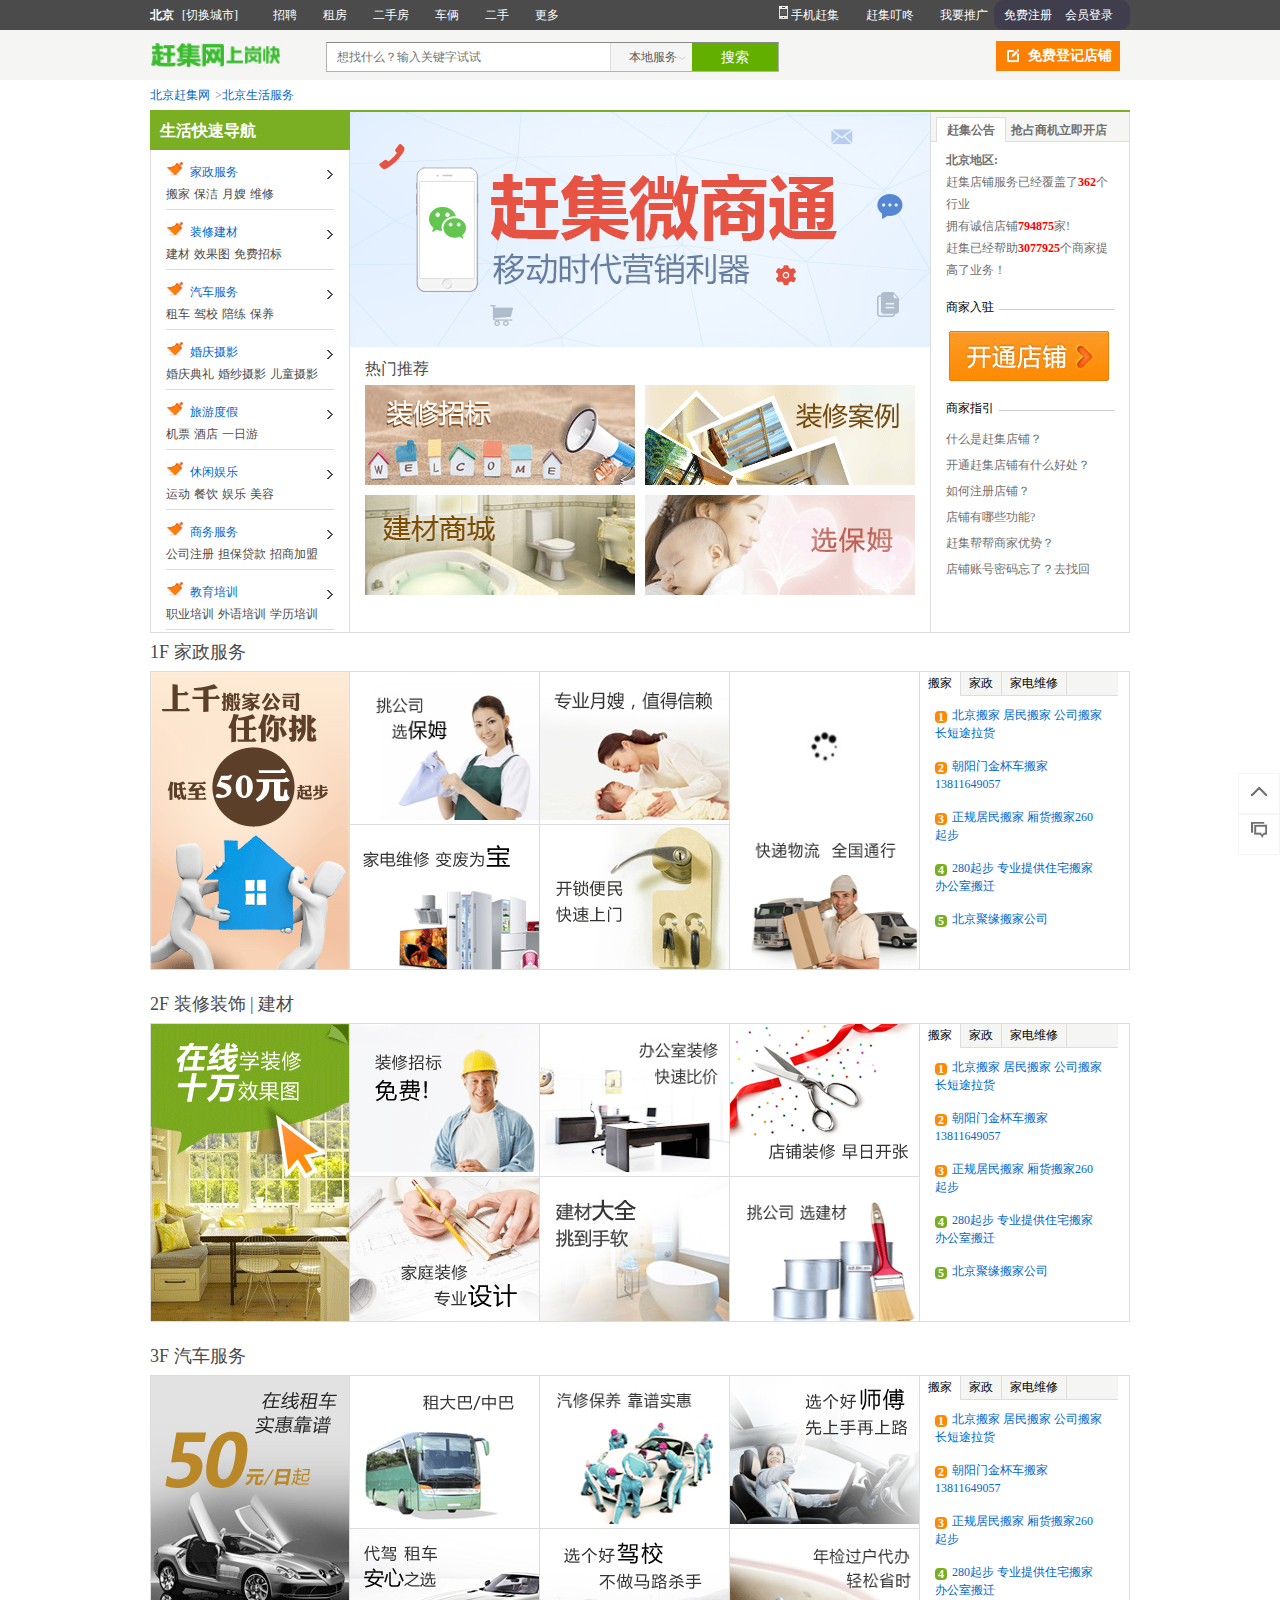
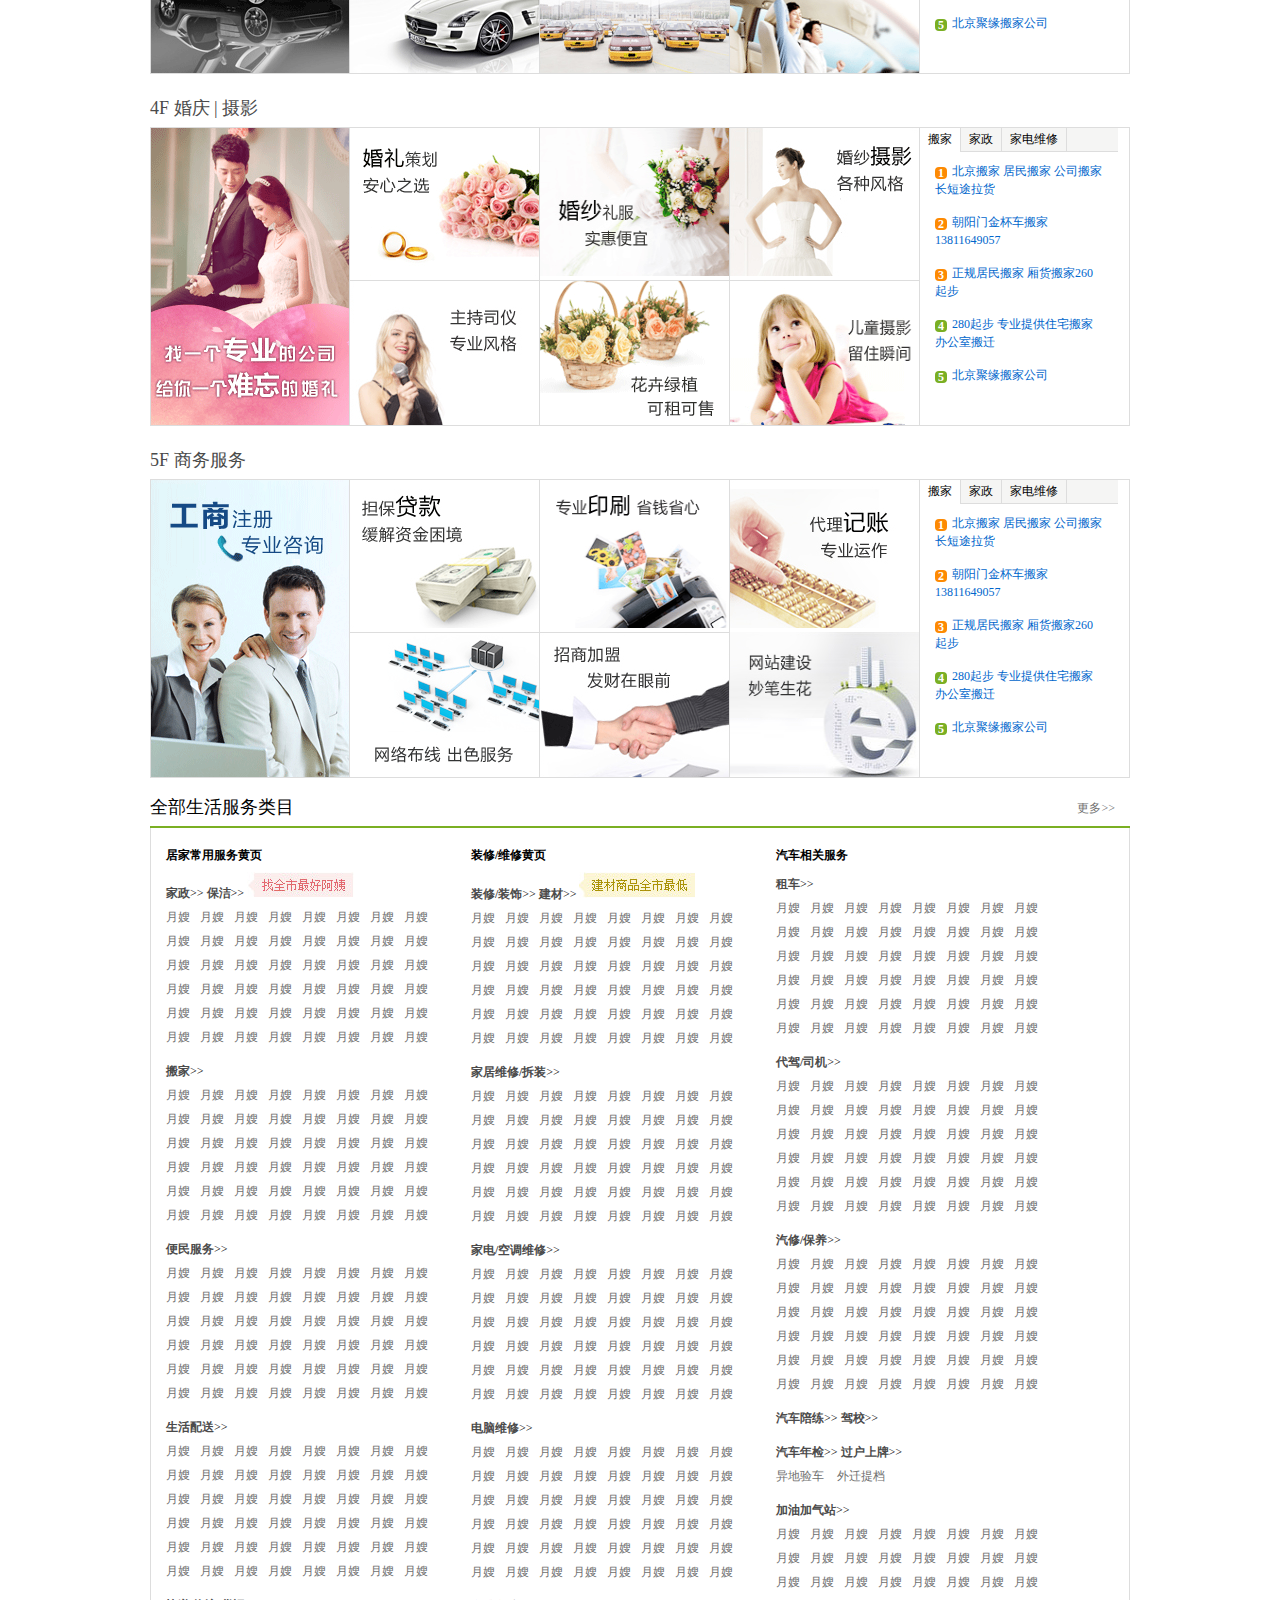
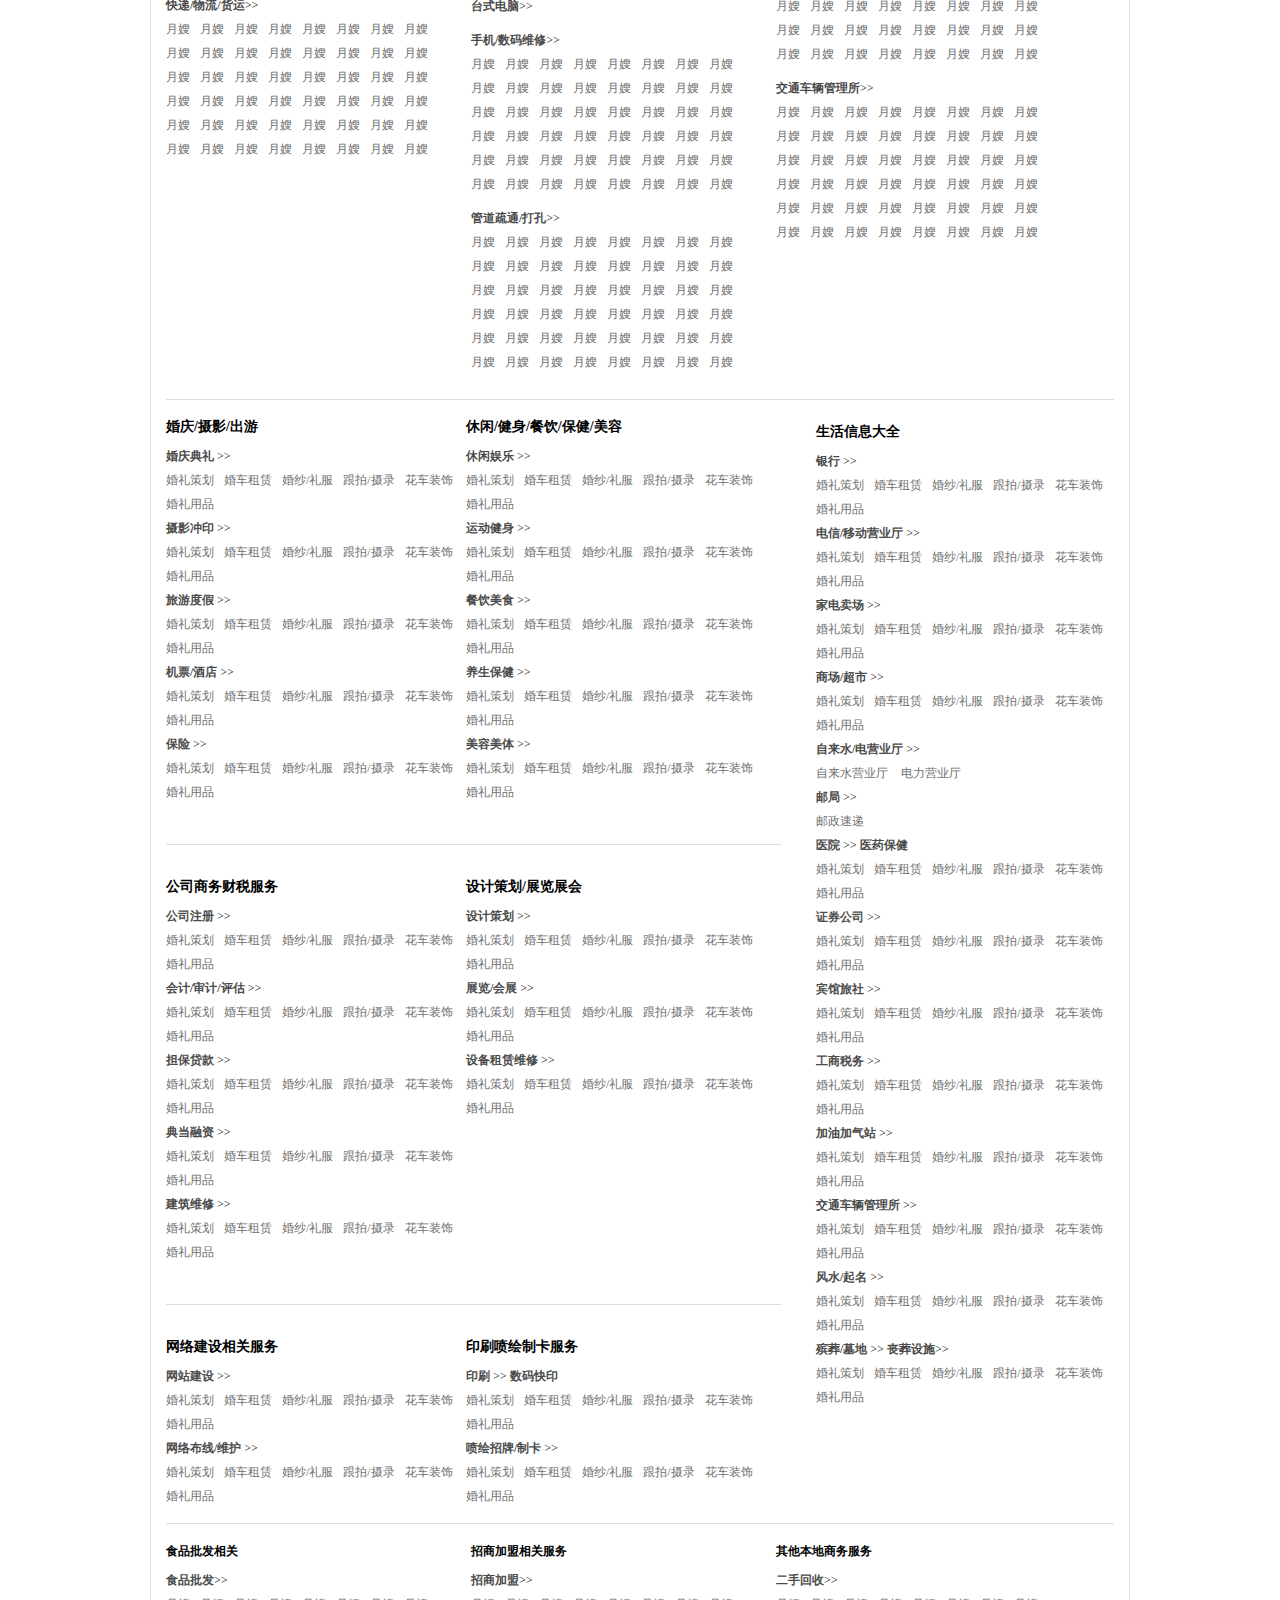
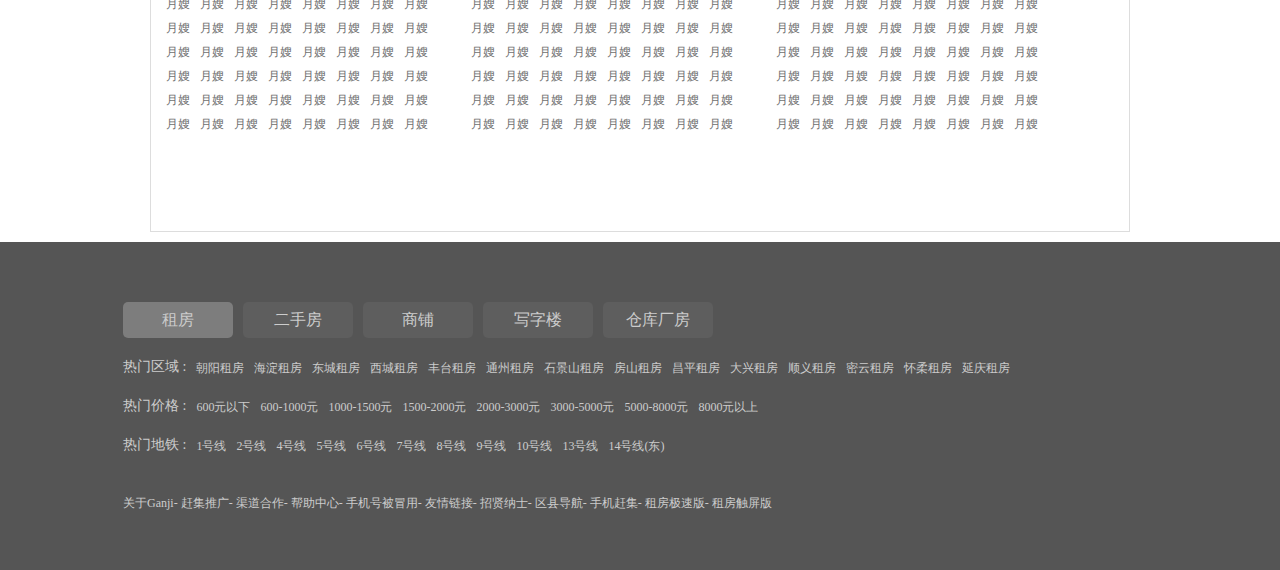
<file: fuwu.html>
<!DOCTYPE html>
<html lang="en">
<head>
	<meta charset="UTF-8">
	<title>北京生活服务</title>
	<link rel="stylesheet" href="css/fuwu.css">
	<script src="js/jquery.js"></script>
	<script src="js/newlun.js"></script>
	<script src="js/list.js"></script>
	<script src="js/tab.js"></script>
	<script src="js/tab1.js"></script>
</head>
<body>
	<div id="header">
		<div class="headerCon">
			<div class="city">
				<a href="" class="dangqian">北京</a>
				<a href="">[切换城市]</a>
			</div>
			<ul id="header-list">
				<li><a href="">招聘</a></li>
				<li><a href="">租房</a></li>
				<li><a href="">二手房</a></li>
				<li><a href="">车俩</a></li>
				<li><a href="">二手</a></li>
				<li><a href="">更多</a></li>
			</ul>
			<div class="headerConR">
				<div class="phonegan">
					<img src="imgs/littlepho.jpg" alt="">
					<span>手机赶集</span>
				</div>
				<a href="" class="ganjidd">赶集叮咚</a>
				<a href="" class="woyaotg">我要推广</a>
				<div class="zhudeng">
					<a href="">免费注册</a>
					<a href="">会员登录</a>
				</div>
			</div>
		</div>
	</div>
	<div id="head-cont">
		<div class="head-cont">
			<img src="imgs/helogo.jpg" alt="">
			<div class="sear">
			<form action="">
				<div id="search">
					<input type="text" placeholder="想找什么？输入关键字试试" id="search-text" >
						<div class="select">
				<p>本地服务</p>
				<ul class="chuzu">
					<li class="suoyou"><a href="">所有分类</a></li>
				</ul>
				<i><img src="imgs/xla.jpg" alt=""></i></div>
					<input type="submit" id="sub" value="搜索">
				</div>

			</form></div>
			
			<div class="fabu"><img src="imgs/fabu.jpg" alt="">免费登记店铺</div>			
		</div>	
	</div>
	<div class="yinhead-cont">
		<div class="head-cont">
			<img src="imgs/helogo.jpg" alt="">
			<div class="sear">
			<form action="">
				<div id="search">
					<input type="text" placeholder="想找什么？输入关键字试试" id="search-text" >
						<div class="select">
				<p>本地服务</p>
				<ul class="chuzu">
					<li class="suoyou"><a href="">所有分类</a></li>
				</ul>
				<i><img src="imgs/xla.jpg" alt=""></i></div>
					<input type="submit" id="sub" value="搜索">
				</div>
			</form></div>
			<div class="fabu"><img src="imgs/fabu.jpg" alt="">免费登记店铺</div>
		</div>
		</div>	
	</div>
	<div id="nav">
		<div class="nav">
			<div class="tiao">
				<a href="index.html">北京赶集网</a>><h1>北京生活服务</h1>
			</div>
			<div class="main">
				<div class="main-left">
					<div class="left-nav">
						<h3>生活快速导航</h3>
						<div class="left-nav-list">
								<script>
									var str="";
									for(var i in arr["item"]){
										str+="<div class=\"item\">";
										str+="<div class=\"big-tit\">	<img src=\"imgs/youjian.jpg\" alt=\"\" class=\"youjian\">";
										str+="<p class=\"first-p\"><img src=\""+arr["item"][i][0]+"\" alt=\"\">";
										str+="<a href=\"\">"+arr["item"][i][1]+"</a></p>";
										str+="<p class=\"second-p\">";
										str+="<a href=\"banjia.html\">"+arr["item"][i][2]+"</a>";
										str+="<a href=\"\">"+arr["item"][i][3]+"</a>";
										str+="<a href=\"\">"+arr["item"][i][4]+"</a>";
										str+="<a href=\"\">"+arr["item"][i][5]+"</a>";
										str+="</p></div></div>";
									}
									document.write(str);
								</script>
							<!--<div class="item">
								<div class="big-tit">	
								 	<img src="imgs/youjian.jpg" alt="" class="youjian">
									<p class="first-p"><img src="imgs/leftnav_0.jpg" alt="">
										<a href="">家政服务</a>
									</p>
									<p class="second-p">
										<a href="">搬家</a>
										<a href="" style="color:red">保洁</a>
										<a href="" style="color:red">月嫂</a>
										<a href="">维修</a>
									</p>
								</div>
							</div> -->
						</div>
					</div>
				</div>
				<div class="main-nav">
					<div class="box" id="box">
						<div class="inner">
							<ul class="ul">
								<li><a href="#"><img src="imgs/shenglun_0.jpg" alt=""></a></li>
								<li><a href="#"><img src="imgs/shenglun_1.jpg" alt=""></a></li>
								<li><a href="#"><img src="imgs/shenglun_2.jpg" alt=""></a></li>
							</ul>
							<ol class="bar"></ol>
						</div>
					</div>
					<div class="boxBottom-title">
						<a href="">热门推荐</a>
					</div>
					<div class="boxBottom-pic">
						<ul>
							<li><a href=""><img src="imgs/pic_0.png" alt=""></a></li>
							<li><a href=""><img src="imgs/pic_1.png" alt=""></a></li>
							<li><a href=""><img src="imgs/pic_2.jpg" alt=""></a></li>
							<li><a href=""><img src="imgs/pic_3.png" alt=""></a></li>
						</ul>
					</div>
				</div>
				<div class="main-right">
					<div class="notice">
						<h4>
							<span>赶集公告</span>
							<a href="">抢占商机立即开店</a>
						</h4>
						<div class="con">
							<p class="con-title">北京地区:</p>
							<p>赶集店铺服务已经覆盖了<span class="title-red">362</span>个行业</p>
							<p>拥有诚信店铺<span class="title-red">794875</span>家!</p>
							<p>赶集已经帮助<span class="title-red">3077925</span>个商家提高了业务！</p>
						</div>
					</div> 
					<div class="shangjia">
						<span>商家入驻</span>
						<p></p>
					</div>
					<a href="" id="dianpu"><img src="imgs/dianpu.jpg" alt=""></a>
					<div class="shangjia">
						<span>商家指引</span>
						<p></p>
					</div>
					<div class="help">
						<ul>
							<li><a href="">什么是赶集店铺？</a></li>
							<li><a href="">开通赶集店铺有什么好处？</a></li>
							<li><a href="">如何注册店铺？</a></li>
							<li><a href="">店铺有哪些功能?</a></li>
							<li><a href="">赶集帮帮商家优势？</a></li>
							<li><a href="">店铺账号密码忘了？去找回</a></li>
						</ul>
					</div>
				</div>
			</div>
			<div class="conBox">
				<h3>1F 家政服务</h3>
				<div class="conta">
					<div class="conta1">
						<a href=""><img src="imgs/conta1.png" alt=""></a>
					</div>
					<div class="conta2">
						<div class="conta2-top"><a href=""><img src="imgs/conta2top.png" alt=""></a></div>
						<div class="conta2-bottom"><a href=""><img src="imgs/conta2bottom.png" alt=""></a></div>
					</div>
					<div class="conta2">
						<div class="conta2-top"><a href=""><img src="imgs/conta3top.jpg" alt=""></a></div>
						<div class="conta2-bottom"><a href=""><img src="imgs/conta3bottom.jpg" alt=""></a></div>
					</div>
					<div class="conta2">
						<div class="conta-top"><a href=""><img src="imgs/zhuan.jpg" alt="imgs/zhuan.jpg"></a></div>
						<div class="conta2-bottom"><a href=""><img src="imgs/conta4.png" alt=""></a></div>
					</div>
					<div class="tab">
						<div class="tablink" id="tablink">
							<ul>
								<li class="activelink"> 搬家</li>
								<li> 家政</li>
								<li> 家电维修</li>
							</ul>
						</div>
						<div id="tablinkCon">
						<ul class="tablinkCon act" >
							<li>
								<em>1</em>
								<a href="">北京搬家 居民搬家 公司搬家 长短途拉货</a>
							</li>
							<li>
								<em>2</em>
								<a href="">朝阳门金杯车搬家13811649057</a>
							</li>
							<li>
								<em>3</em>
								<a href="">正规居民搬家   厢货搬家260起步</a>
							</li>
							<li>
								<em class="green">4</em>
								<a href="">280起步 专业提供住宅搬家 办公室搬迁</a>
							</li>
							<li>
								<em class="green">5</em>
								<a href="">北京聚缘搬家公司</a>
							</li>
						</ul>
						<ul class="tablinkCon">
							<li>
								<em>1</em>
								<a href="">信誉最好的家政--瑞多帮</a>
							</li>
							<li>
								<em>2</em>
								<a href="">商家推荐金牌月嫂，高端育儿嫂保姆老年护理</a>
							</li>
							<li>
								<em>3</em>
								<a href="">商家推荐金牌月嫂，高端育儿嫂保姆老年护理</a>
							</li>
							<li>
								<em class="green">4</em>
								<a href="">全海淀—十年老店三星级家政30名保姆待岗</a>
							</li>
							<li>
								<em class="green">5</em>
								<a href="">亦庄家政服务—诚挚爱心家政</a>
							</li>
						</ul>
						<ul class="tablinkCon">
							<li>
								<em>1</em>
								<a href="">北京庆云电器维修有限公司</a>
							</li>
							<li>
								<em>2</em>
								<a href="">进口小电器维修公司</a>
							</li>
							<li>
								<em>3</em>
								<a href="">北京住哪也空调热水器维修，洗衣机冰箱</a>
							</li>
							<li>
								<em class="green">4</em>
								<a href="">专业家用商用中央空调维保维修加氟清洗拆装</a>
							</li>
							<li>
								<em class="green">5</em>
								<a href="">洗衣机维修清洗热水器安装空调加氟油烟机</a>
							</li>
						</ul>
						</div>
					</div>
				</div>
				<h3>2F 装修装饰 | 建材</h3>
				<div class="conta">
					<div class="conta1">
						<a href=""><img src="imgs/conta1-2.png" alt=""></a>
					</div>
					<div class="conta2">
						<div class="conta2-top"><a href=""><img src="imgs/conta2-1top.png" alt=""></a></div>
						<div class="conta2-bottom"><a href=""><img src="imgs/conta2-1bottom.png" alt=""></a></div>
					</div>
					<div class="conta2">
						<div class="conta2-top"><a href=""><img src="imgs/conta3-1top.jpg" alt=""></a></div>
						<div class="conta2-bottom"><a href=""><img src="imgs/conta3-1bottom.jpg" alt=""></a></div>
					</div>
					<div class="conta2">
						<div class="conta2-top"><a href=""><img src="imgs/conta4-1top.png" alt=""></a></div>
						<div class="conta2-bottom"><a href=""><img src="imgs/conta4-1bottom.png" alt=""></a></div>
					</div>
					<div class="tab">
						<div class="tablink" id="tablink1">
							<ul>
								<li class="activelink"> 搬家</li>
								<li> 家政</li>
								<li> 家电维修</li>
							</ul>
						</div>
						<div id="tablinkCon1">
						<ul class="tablinkCon act" >
							<li>
								<em>1</em>
								<a href="">北京搬家 居民搬家 公司搬家 长短途拉货</a>
							</li>
							<li>
								<em>2</em>
								<a href="">朝阳门金杯车搬家13811649057</a>
							</li>
							<li>
								<em>3</em>
								<a href="">正规居民搬家   厢货搬家260起步</a>
							</li>
							<li>
								<em class="green">4</em>
								<a href="">280起步 专业提供住宅搬家 办公室搬迁</a>
							</li>
							<li>
								<em class="green">5</em>
								<a href="">北京聚缘搬家公司</a>
							</li>
						</ul>
						<ul class="tablinkCon">
							<li>
								<em>1</em>
								<a href="">信誉最好的家政--瑞多帮</a>
							</li>
							<li>
								<em>2</em>
								<a href="">商家推荐金牌月嫂，高端育儿嫂保姆老年护理</a>
							</li>
							<li>
								<em>3</em>
								<a href="">商家推荐金牌月嫂，高端育儿嫂保姆老年护理</a>
							</li>
							<li>
								<em class="green">4</em>
								<a href="">全海淀—十年老店三星级家政30名保姆待岗</a>
							</li>
							<li>
								<em class="green">5</em>
								<a href="">亦庄家政服务—诚挚爱心家政</a>
							</li>
						</ul>
						<ul class="tablinkCon">
							<li>
								<em>1</em>
								<a href="">北京庆云电器维修有限公司</a>
							</li>
							<li>
								<em>2</em>
								<a href="">进口小电器维修公司</a>
							</li>
							<li>
								<em>3</em>
								<a href="">北京住哪也空调热水器维修，洗衣机冰箱</a>
							</li>
							<li>
								<em class="green">4</em>
								<a href="">专业家用商用中央空调维保维修加氟清洗拆装</a>
							</li>
							<li>
								<em class="green">5</em>
								<a href="">洗衣机维修清洗热水器安装空调加氟油烟机</a>
							</li>
						</ul>
						</div>
					</div>
				</div>
				<h3>3F 汽车服务</h3>
				<div class="conta">
					<div class="conta1">
						<a href=""><img src="imgs/conta1-3.png" alt=""></a>
					</div>
					<div class="conta2">
						<div class="conta2-top"><a href=""><img src="imgs/conta3-1top.png" alt=""></a></div>
						<div class="conta2-bottom"><a href=""><img src="imgs/conta3-1bottom.png" alt=""></a></div>
					</div>
					<div class="conta2">
						<div class="conta2-top"><a href=""><img src="imgs/conta3-2top.png" alt=""></a></div>
						<div class="conta2-bottom"><a href=""><img src="imgs/conta3-2bottom.png" alt=""></a></div>
					</div>
					<div class="conta2">
						<div class="conta2-top"><a href=""><img src="imgs/conta3-3top.png" alt=""></a></div>
						<div class="conta2-bottom"><a href=""><img src="imgs/conta3-3bottom.png" alt=""></a></div>
					</div>
					<div class="tab">
						<div class="tablink" id="tablink2">
							<ul>
								<li class="activelink"> 搬家</li>
								<li> 家政</li>
								<li> 家电维修</li>
							</ul>
						</div>
						<div id="tablinkCon2">
						<ul class="tablinkCon act" >
							<li>
								<em>1</em>
								<a href="">北京搬家 居民搬家 公司搬家 长短途拉货</a>
							</li>
							<li>
								<em>2</em>
								<a href="">朝阳门金杯车搬家13811649057</a>
							</li>
							<li>
								<em>3</em>
								<a href="">正规居民搬家   厢货搬家260起步</a>
							</li>
							<li>
								<em class="green">4</em>
								<a href="">280起步 专业提供住宅搬家 办公室搬迁</a>
							</li>
							<li>
								<em class="green">5</em>
								<a href="">北京聚缘搬家公司</a>
							</li>
						</ul>
						<ul class="tablinkCon">
							<li>
								<em>1</em>
								<a href="">信誉最好的家政--瑞多帮</a>
							</li>
							<li>
								<em>2</em>
								<a href="">商家推荐金牌月嫂，高端育儿嫂保姆老年护理</a>
							</li>
							<li>
								<em>3</em>
								<a href="">商家推荐金牌月嫂，高端育儿嫂保姆老年护理</a>
							</li>
							<li>
								<em class="green">4</em>
								<a href="">全海淀—十年老店三星级家政30名保姆待岗</a>
							</li>
							<li>
								<em class="green">5</em>
								<a href="">亦庄家政服务—诚挚爱心家政</a>
							</li>
						</ul>
						<ul class="tablinkCon">
							<li>
								<em>1</em>
								<a href="">北京庆云电器维修有限公司</a>
							</li>
							<li>
								<em>2</em>
								<a href="">进口小电器维修公司</a>
							</li>
							<li>
								<em>3</em>
								<a href="">北京住哪也空调热水器维修，洗衣机冰箱</a>
							</li>
							<li>
								<em class="green">4</em>
								<a href="">专业家用商用中央空调维保维修加氟清洗拆装</a>
							</li>
							<li>
								<em class="green">5</em>
								<a href="">洗衣机维修清洗热水器安装空调加氟油烟机</a>
							</li>
						</ul>
						</div>
					</div>
				</div>
				<h3>4F 婚庆 | 摄影</h3>
				<div class="conta">
					<div class="conta1">
						<a href=""><img src="imgs/conta1-4.png" alt=""></a>
					</div>
					<div class="conta2">
						<div class="conta2-top"><a href=""><img src="imgs/conta2-4top.png" alt=""></a></div>
						<div class="conta2-bottom"><a href=""><img src="imgs/conta2-4bottom.png" alt=""></a></div>
					</div>
					<div class="conta2">
						<div class="conta2-top"><a href=""><img src="imgs/conta3-4top.png" alt=""></a></div>
						<div class="conta2-bottom"><a href=""><img src="imgs/conta3-4bottom.png" alt=""></a></div>
					</div>
					<div class="conta2">
						<div class="conta2-top"><a href=""><img src="imgs/conta4-4top.png" alt=""></a></div>
						<div class="conta2-bottom"><a href=""><img src="imgs/conta4-4bottom.png" alt=""></a></div>
					</div>
					<div class="tab">
						<div class="tablink" id="tablink3">
							<ul>
								<li class="activelink"> 搬家</li>
								<li> 家政</li>
								<li> 家电维修</li>
							</ul>
						</div>
						<div id="tablinkCon3">
						<ul class="tablinkCon act" >
							<li>
								<em>1</em>
								<a href="">北京搬家 居民搬家 公司搬家 长短途拉货</a>
							</li>
							<li>
								<em>2</em>
								<a href="">朝阳门金杯车搬家13811649057</a>
							</li>
							<li>
								<em>3</em>
								<a href="">正规居民搬家   厢货搬家260起步</a>
							</li>
							<li>
								<em class="green">4</em>
								<a href="">280起步 专业提供住宅搬家 办公室搬迁</a>
							</li>
							<li>
								<em class="green">5</em>
								<a href="">北京聚缘搬家公司</a>
							</li>
						</ul>
						<ul class="tablinkCon">
							<li>
								<em>1</em>
								<a href="">信誉最好的家政--瑞多帮</a>
							</li>
							<li>
								<em>2</em>
								<a href="">商家推荐金牌月嫂，高端育儿嫂保姆老年护理</a>
							</li>
							<li>
								<em>3</em>
								<a href="">商家推荐金牌月嫂，高端育儿嫂保姆老年护理</a>
							</li>
							<li>
								<em class="green">4</em>
								<a href="">全海淀—十年老店三星级家政30名保姆待岗</a>
							</li>
							<li>
								<em class="green">5</em>
								<a href="">亦庄家政服务—诚挚爱心家政</a>
							</li>
						</ul>
						<ul class="tablinkCon">
							<li>
								<em>1</em>
								<a href="">北京庆云电器维修有限公司</a>
							</li>
							<li>
								<em>2</em>
								<a href="">进口小电器维修公司</a>
							</li>
							<li>
								<em>3</em>
								<a href="">北京住哪也空调热水器维修，洗衣机冰箱</a>
							</li>
							<li>
								<em class="green">4</em>
								<a href="">专业家用商用中央空调维保维修加氟清洗拆装</a>
							</li>
							<li>
								<em class="green">5</em>
								<a href="">洗衣机维修清洗热水器安装空调加氟油烟机</a>
							</li>
						</ul>
						</div>
					</div>
				</div>
				<h3>5F 商务服务</h3>
				<div class="conta">
					<div class="conta1">
						<a href=""><img src="imgs/conta1-5.png" alt=""></a>
					</div>
					<div class="conta2">
						<div class="conta2-top"><a href=""><img src="imgs/conta2-5top.png" alt=""></a></div>
						<div class="conta2-bottom"><a href=""><img src="imgs/conta2-5bottom.png" alt=""></a></div>
					</div>
					<div class="conta2">
						<div class="conta2-top"><a href=""><img src="imgs/conta3-5top.png" alt=""></a></div>
						<div class="conta2-bottom"><a href=""><img src="imgs/conta3-5bottom.png" alt=""></a></div>
					</div>
					<div class="conta2">
						<div class="conta-top"><a href=""><img src="imgs/conta4-5top.png" alt=""></a></div>
						<div class="conta2-bottom"><a href=""><img src="imgs/conta4-5bottom.png" alt=""></a></div>
					</div>
					<div class="tab">
						<div class="tablink" id="tablink4">
							<ul>
								<li class="activelink"> 搬家</li>
								<li> 家政</li>
								<li> 家电维修</li>
							</ul>
						</div>
						<div id="tablinkCon4">
						<ul class="tablinkCon act" >
							<li>
								<em>1</em>
								<a href="">北京搬家 居民搬家 公司搬家 长短途拉货</a>
							</li>
							<li>
								<em>2</em>
								<a href="">朝阳门金杯车搬家13811649057</a>
							</li>
							<li>
								<em>3</em>
								<a href="">正规居民搬家   厢货搬家260起步</a>
							</li>
							<li>
								<em class="green">4</em>
								<a href="">280起步 专业提供住宅搬家 办公室搬迁</a>
							</li>
							<li>
								<em class="green">5</em>
								<a href="">北京聚缘搬家公司</a>
							</li>
						</ul>
						<ul class="tablinkCon">
							<li>
								<em>1</em>
								<a href="">信誉最好的家政--瑞多帮</a>
							</li>
							<li>
								<em>2</em>
								<a href="">商家推荐金牌月嫂，高端育儿嫂保姆老年护理</a>
							</li>
							<li>
								<em>3</em>
								<a href="">商家推荐金牌月嫂，高端育儿嫂保姆老年护理</a>
							</li>
							<li>
								<em class="green">4</em>
								<a href="">全海淀—十年老店三星级家政30名保姆待岗</a>
							</li>
							<li>
								<em class="green">5</em>
								<a href="">亦庄家政服务—诚挚爱心家政</a>
							</li>
						</ul>
						<ul class="tablinkCon">
							<li>
								<em>1</em>
								<a href="">北京庆云电器维修有限公司</a>
							</li>
							<li>
								<em>2</em>
								<a href="">进口小电器维修公司</a>
							</li>
							<li>
								<em>3</em>
								<a href="">北京住哪也空调热水器维修，洗衣机冰箱</a>
							</li>
							<li>
								<em class="green">4</em>
								<a href="">专业家用商用中央空调维保维修加氟清洗拆装</a>
							</li>
							<li>
								<em class="green">5</em>
								<a href="">洗衣机维修清洗热水器安装空调加氟油烟机</a>
							</li>
						</ul>
						</div>
					</div>
				</div>
			</div>
			<div class="container">
				<h3>
					<a href="">更多>></a>
					<span>全部生活服务类目</span>
				</h3>
				<div class="containerBox">
					<div class="onebox">
						<h4>居家常用服务黄页</h4>
						<dl>
							<dt>
								<a href="">家政</a><span>>></span>
								<a href="">保洁</a><span>>></span>
								<a href=""><img src="imgs/good.jpg" alt=""></a>
							</dt>
							<dd>
								<!-- <a href="">月嫂</a> -->
								<script>
								var str="";
								for(var i in arr["jiazheng"]){
									str+="<a href=\"\">"+arr["jiazheng"][i]+"</a>";
								}
								document.write(str);
								</script>
							</dd>
						</dl>
						<dl>
							<dt>
								<a href="">搬家</a><span>>></span>
							</dt>
							<dd>
								<!-- <a href="">月嫂</a> -->
								<script>
								var str="";
								for(var i in arr["jiazheng"]){
									str+="<a href=\"\">"+arr["jiazheng"][i]+"</a>";
								}
								document.write(str);
								</script>
							</dd>
						</dl>
						<dl>
							<dt>
								<a href="">便民服务</a><span>>></span>
							</dt>
							<dd>
								<!-- <a href="">月嫂</a> -->
								<script>
								var str="";
								for(var i in arr["jiazheng"]){
									str+="<a href=\"\">"+arr["jiazheng"][i]+"</a>";
								}
								document.write(str);
								</script>
							</dd>
						</dl>
						<dl>
							<dt>
								<a href="">生活配送</a><span>>></span>
							</dt>
							<dd>
								<!-- <a href="">月嫂</a> -->
								<script>
								var str="";
								for(var i in arr["jiazheng"]){
									str+="<a href=\"\">"+arr["jiazheng"][i]+"</a>";
								}
								document.write(str);
								</script>
							</dd>
						</dl>
						<dl>
							<dt>
								<a href="">快递/物流/货运</a><span>>></span>
							</dt>
							<dd>
								<!-- <a href="">月嫂</a> -->
								<script>
								var str="";
								for(var i in arr["jiazheng"]){
									str+="<a href=\"\">"+arr["jiazheng"][i]+"</a>";
								}
								document.write(str);
								</script>
							</dd>
						</dl>
					</div>
					<div class="onebox">
						<h4>装修/维修黄页</h4>
						<dl>
							<dt>
								<a href="">装修/装饰</a><span>>></span>
								<a href="">建材</a><span>>></span>
								<a href=""><img src="imgs/good1.jpg" alt=""></a>
							</dt>
							<dd>
								<!-- <a href="">月嫂</a> -->
								<script>
								var str="";
								for(var i in arr["jiazheng"]){
									str+="<a href=\"\">"+arr["jiazheng"][i]+"</a>";
								}
								document.write(str);
								</script>
							</dd>
						</dl>
						<dl>
							<dt>
								<a href="">家居维修/拆装</a><span>>></span>
							</dt>
							<dd>
								<!-- <a href="">月嫂</a> -->
								<script>
								var str="";
								for(var i in arr["jiazheng"]){
									str+="<a href=\"\">"+arr["jiazheng"][i]+"</a>";
								}
								document.write(str);
								</script>
							</dd>
						</dl>
						<dl>
							<dt>
								<a href="">家电/空调维修</a><span>>></span>
							</dt>
							<dd>
								<!-- <a href="">月嫂</a> -->
								<script>
								var str="";
								for(var i in arr["jiazheng"]){
									str+="<a href=\"\">"+arr["jiazheng"][i]+"</a>";
								}
								document.write(str);
								</script>
							</dd>
						</dl>
						<dl>
							<dt>
								<a href="">电脑维修</a><span>>></span>
							</dt>
							<dd>
								<!-- <a href="">月嫂</a> -->
								<script>
								var str="";
								for(var i in arr["jiazheng"]){
									str+="<a href=\"\">"+arr["jiazheng"][i]+"</a>";
								}
								document.write(str);
								</script>
							</dd>
						</dl>
						<dl>
							<dt>
								<a href="">台式电脑</a><span>>></span>
							</dt>
						</dl>
						<dl>
							<dt>
								<a href="">手机/数码维修</a><span>>></span>
							</dt>
							<dd>
								<!-- <a href="">月嫂</a> -->
								<script>
								var str="";
								for(var i in arr["jiazheng"]){
									str+="<a href=\"\">"+arr["jiazheng"][i]+"</a>";
								}
								document.write(str);
								</script>
							</dd>
						</dl>
						<dl>
							<dt>
								<a href="">管道疏通/打孔</a><span>>></span>
							</dt>
							<dd>
								<!-- <a href="">月嫂</a> -->
								<script>
								var str="";
								for(var i in arr["jiazheng"]){
									str+="<a href=\"\">"+arr["jiazheng"][i]+"</a>";
								}
								document.write(str);
								</script>
							</dd>
						</dl>
					</div>
					<div class="onebox">
						<h4>汽车相关服务</h4>
						<dl>
							<dt>
								<a href="">租车</a><span>>></span>
							</dt>
							<dd>
								<!-- <a href="">月嫂</a> -->
								<script>
								var str="";
								for(var i in arr["jiazheng"]){
									str+="<a href=\"\">"+arr["jiazheng"][i]+"</a>";
								}
								document.write(str);
								</script>
							</dd>
						</dl>
						<dl>
							<dt>
								<a href="">代驾/司机</a><span>>></span>
							</dt>
							<dd>
								<!-- <a href="">月嫂</a> -->
								<script>
								var str="";
								for(var i in arr["jiazheng"]){
									str+="<a href=\"\">"+arr["jiazheng"][i]+"</a>";
								}
								document.write(str);
								</script>
							</dd>
						</dl>
						<dl>
							<dt>
								<a href="">汽修/保养</a><span>>></span>
							</dt>
							<dd>
								<!-- <a href="">月嫂</a> -->
								<script>
								var str="";
								for(var i in arr["jiazheng"]){
									str+="<a href=\"\">"+arr["jiazheng"][i]+"</a>";
								}
								document.write(str);
								</script>
							</dd>
						</dl>
						<dl>
							<dt>
								<a href="">汽车陪练</a><span>>></span>
								<a href="">驾校</a><span>>></span></a>
							</dt>
						</dl>
						<dl>
							<dt>
								<a href="">汽车年检</a><span>>></span>
								<a href="">过户上牌</a><span>>></span></a>
							</dt>
							<dd>
								<a href="">异地验车</a>
								<a href="">外迁提档</a>
							</dd>
						</dl>
						<dl>
							<dt>
								<a href="">加油加气站</a><span>>></span>
							</dt>
							<dd>
								<!-- <a href="">月嫂</a> -->
								<script>
								var str="";
								for(var i in arr["jiazheng"]){
									str+="<a href=\"\">"+arr["jiazheng"][i]+"</a>";
								}
								document.write(str);
								</script>
							</dd>
						</dl>
						<dl>
							<dt>
								<a href="">交通车辆管理所</a><span>>></span>
							</dt>
							<dd>
								<!-- <a href="">月嫂</a> -->
								<script>
								var str="";
								for(var i in arr["jiazheng"]){
									str+="<a href=\"\">"+arr["jiazheng"][i]+"</a>";
								}
								document.write(str);
								</script>
							</dd>
						</dl>
					</div>
					<div class="line"></div>
					<div class="twobox">
						<div class="twobox-left">
							<div class="twobox-left-top">
								<h4>婚庆/摄影/出游</h4>
								<dl>
									<dt><a href="">婚庆典礼</a>
									<span>>></span></dt>
									<dd>
										<script>
											var str="";
											for(var i in arr["hunli"]){
												str+="<a href=\"\">"+arr["hunli"][i]+"</a>";
											}
											document.write(str);
										</script>
									</dd>
								</dl>
								<dl>
									<dt><a href="">摄影冲印</a>
									<span>>></span></dt>
									<dd>
										<script>
											var str="";
											for(var i in arr["hunli"]){
												str+="<a href=\"\">"+arr["hunli"][i]+"</a>";
											}
											document.write(str);
										</script>
									</dd>
								</dl>
								<dl>
									<dt><a href="">旅游度假</a>
									<span>>></span></dt>
									<dd>
										<script>
											var str="";
											for(var i in arr["hunli"]){
												str+="<a href=\"\">"+arr["hunli"][i]+"</a>";
											}
											document.write(str);
										</script>
									</dd>
								</dl>
								<dl>
									<dt><a href="">机票/酒店</a>
									<span>>></span></dt>
									<dd>
										<script>
											var str="";
											for(var i in arr["hunli"]){
												str+="<a href=\"\">"+arr["hunli"][i]+"</a>";
											}
											document.write(str);
										</script>
									</dd>
								</dl>
								<dl>
									<dt><a href="">保险</a>
									<span>>></span></dt>
									<dd>
										<script>
											var str="";
											for(var i in arr["hunli"]){
												str+="<a href=\"\">"+arr["hunli"][i]+"</a>";
											}
											document.write(str);
										</script>
									</dd>
								</dl>
								<div class="littleline"></div>
							</div>
							<div class="twobox-left-top">
								<h4>休闲/健身/餐饮/保健/美容</h4>
								<dl>
									<dt><a href="">休闲娱乐</a>
									<span>>></span></dt>
									<dd>
										<script>
											var str="";
											for(var i in arr["hunli"]){
												str+="<a href=\"\">"+arr["hunli"][i]+"</a>";
											}
											document.write(str);
										</script>
									</dd>
								</dl>
								<dl>
									<dt><a href="">运动健身</a>
									<span>>></span></dt>
									<dd>
										<script>
											var str="";
											for(var i in arr["hunli"]){
												str+="<a href=\"\">"+arr["hunli"][i]+"</a>";
											}
											document.write(str);
										</script>
									</dd>
								</dl>
								<dl>
									<dt><a href="">餐饮美食</a>
									<span>>></span></dt>
									<dd>
										<script>
											var str="";
											for(var i in arr["hunli"]){
												str+="<a href=\"\">"+arr["hunli"][i]+"</a>";
											}
											document.write(str);
										</script>
									</dd>
								</dl>
								<dl>
									<dt><a href="">养生保健</a>
									<span>>></span></dt>
									<dd>
										<script>
											var str="";
											for(var i in arr["hunli"]){
												str+="<a href=\"\">"+arr["hunli"][i]+"</a>";
											}
											document.write(str);
										</script>
									</dd>
								</dl>
								<dl>
									<dt><a href="">美容美体</a>
									<span>>></span></dt>
									<dd>
										<script>
											var str="";
											for(var i in arr["hunli"]){
												str+="<a href=\"\">"+arr["hunli"][i]+"</a>";
											}
											document.write(str);
										</script>
									</dd>
								</dl>
							</div>

						</div>
						<div class="twobox-left">
							<div class="twobox-left-top">
								<h4>公司商务财税服务</h4>
								<dl>
									<dt><a href="">公司注册</a>
									<span>>></span></dt>
									<dd>
										<script>
											var str="";
											for(var i in arr["hunli"]){
												str+="<a href=\"\">"+arr["hunli"][i]+"</a>";
											}
											document.write(str);
										</script>
									</dd>
								</dl>
								<dl>
									<dt><a href="">会计/审计/评估</a>
									<span>>></span></dt>
									<dd>
										<script>
											var str="";
											for(var i in arr["hunli"]){
												str+="<a href=\"\">"+arr["hunli"][i]+"</a>";
											}
											document.write(str);
										</script>
									</dd>
								</dl>
								<dl>
									<dt><a href="">担保贷款</a>
									<span>>></span></dt>
									<dd>
										<script>
											var str="";
											for(var i in arr["hunli"]){
												str+="<a href=\"\">"+arr["hunli"][i]+"</a>";
											}
											document.write(str);
										</script>
									</dd>
								</dl>
								<dl>
									<dt><a href="">典当融资</a>
									<span>>></span></dt>
									<dd>
										<script>
											var str="";
											for(var i in arr["hunli"]){
												str+="<a href=\"\">"+arr["hunli"][i]+"</a>";
											}
											document.write(str);
										</script>
									</dd>
								</dl>
								<dl>
									<dt><a href="">建筑维修</a>
									<span>>></span></dt>
									<dd>
										<script>
											var str="";
											for(var i in arr["hunli"]){
												str+="<a href=\"\">"+arr["hunli"][i]+"</a>";
											}
											document.write(str);
										</script>
									</dd>
								</dl>
								<div class="littleline"></div>
							</div>
							<div class="twobox-left-top">
								<h4>设计策划/展览展会</h4>
								<dl>
									<dt><a href="">设计策划</a>
									<span>>></span></dt>
									<dd>
										<script>
											var str="";
											for(var i in arr["hunli"]){
												str+="<a href=\"\">"+arr["hunli"][i]+"</a>";
											}
											document.write(str);
										</script>
									</dd>
								</dl>
								<dl>
									<dt><a href="">展览/会展</a>
									<span>>></span></dt>
									<dd>
										<script>
											var str="";
											for(var i in arr["hunli"]){
												str+="<a href=\"\">"+arr["hunli"][i]+"</a>";
											}
											document.write(str);
										</script>
									</dd>
								</dl>
								<dl>
									<dt><a href="">设备租赁维修</a>
									<span>>></span></dt>
									<dd>
										<script>
											var str="";
											for(var i in arr["hunli"]){
												str+="<a href=\"\">"+arr["hunli"][i]+"</a>";
											}
											document.write(str);
										</script>
									</dd>
								</dl>
							</div>
							
						</div>
						<div class="twobox-left">
							<div class="twobox-left-top">
								<h4>网络建设相关服务</h4>
								<dl>
									<dt><a href="">网站建设</a>
									<span>>></span></dt>
									<dd>
										<script>
											var str="";
											for(var i in arr["hunli"]){
												str+="<a href=\"\">"+arr["hunli"][i]+"</a>";
											}
											document.write(str);
										</script>
									</dd>
								</dl>
								<dl>
									<dt><a href="">网络布线/维护</a>
									<span>>></span></dt>
									<dd>
										<script>
											var str="";
											for(var i in arr["hunli"]){
												str+="<a href=\"\">"+arr["hunli"][i]+"</a>";
											}
											document.write(str);
										</script>
									</dd>
								</dl>
							</div>
							<div class="twobox-left-top">
								<h4>印刷喷绘制卡服务</h4>
								<dl>
									<dt><a href="">印刷</a>
									<span>>></span>
									<a href="">数码快印</a></dt>
									<dd>
										<script>
											var str="";
											for(var i in arr["hunli"]){
												str+="<a href=\"\">"+arr["hunli"][i]+"</a>";
											}
											document.write(str);
										</script>
									</dd>
								</dl>
								<dl>
									<dt><a href="">喷绘招牌/制卡</a>
									<span>>></span></dt>
									<dd>
										<script>
											var str="";
											for(var i in arr["hunli"]){
												str+="<a href=\"\">"+arr["hunli"][i]+"</a>";
											}
											document.write(str);
										</script>
									</dd>
								</dl>
							</div>
							
						</div>
						<div class="twobox-right">
							<div class="twobox-left-top">
								<h4>生活信息大全</h4>
								<dl>
									<dt><a href="">银行</a>
									<span>>></span></dt>
									<dd>
										<script>
											var str="";
											for(var i in arr["hunli"]){
												str+="<a href=\"\">"+arr["hunli"][i]+"</a>";
											}
											document.write(str);
										</script>
									</dd>
								</dl>
								<dl>
									<dt><a href="">电信/移动营业厅</a>
									<span>>></span></dt>
									<dd>
										<script>
											var str="";
											for(var i in arr["hunli"]){
												str+="<a href=\"\">"+arr["hunli"][i]+"</a>";
											}
											document.write(str);
										</script>
									</dd>
								</dl>
								<dl>
									<dt><a href="">家电卖场</a>
									<span>>></span></dt>
									<dd>
										<script>
											var str="";
											for(var i in arr["hunli"]){
												str+="<a href=\"\">"+arr["hunli"][i]+"</a>";
											}
											document.write(str);
										</script>
									</dd>
								</dl>
								<dl>
									<dt><a href="">商场/超市</a>
									<span>>></span></dt>
									<dd>
										<script>
											var str="";
											for(var i in arr["hunli"]){
												str+="<a href=\"\">"+arr["hunli"][i]+"</a>";
											}
											document.write(str);
										</script>
									</dd>
								</dl>
								<dl>
									<dt><a href="">自来水/电营业厅</a>
									<span>>></span></dt>
									<dd>
										<a href="">自来水营业厅</a>
										<a href="">电力营业厅</a>
									</dd>
								</dl>
								<dl>
									<dt><a href="">邮局</a>
									<span>>></span></dt>
									<dd>
										<a href="">邮政速递</a>
									</dd>
								</dl>
								<dl>
									<dt><a href="">医院</a>
									<span>>></span>
									<a href="">医药保健</a></dt>
									<dd>
										<script>
											var str="";
											for(var i in arr["hunli"]){
												str+="<a href=\"\">"+arr["hunli"][i]+"</a>";
											}
											document.write(str);
										</script>
									</dd>
								</dl>
								<dl>
									<dt><a href="">证券公司</a>
									<span>>></span></dt>
									<dd>
										<script>
											var str="";
											for(var i in arr["hunli"]){
												str+="<a href=\"\">"+arr["hunli"][i]+"</a>";
											}
											document.write(str);
										</script>
									</dd>
								</dl>
								<dl>
									<dt><a href="">宾馆旅社</a>
									<span>>></span></dt>
									<dd>
										<script>
											var str="";
											for(var i in arr["hunli"]){
												str+="<a href=\"\">"+arr["hunli"][i]+"</a>";
											}
											document.write(str);
										</script>
									</dd>
								</dl>
								<dl>
									<dt><a href="">工商税务</a>
									<span>>></span></dt>
									<dd>
										<script>
											var str="";
											for(var i in arr["hunli"]){
												str+="<a href=\"\">"+arr["hunli"][i]+"</a>";
											}
											document.write(str);
										</script>
									</dd>
								</dl>
								<dl>
									<dt><a href="">加油加气站</a>
									<span>>></span></dt>
									<dd>
										<script>
											var str="";
											for(var i in arr["hunli"]){
												str+="<a href=\"\">"+arr["hunli"][i]+"</a>";
											}
											document.write(str);
										</script>
									</dd>
								</dl>
								<dl>
									<dt><a href="">交通车辆管理所</a>
									<span>>></span></dt>
									<dd>
										<script>
											var str="";
											for(var i in arr["hunli"]){
												str+="<a href=\"\">"+arr["hunli"][i]+"</a>";
											}
											document.write(str);
										</script>
									</dd>
								</dl>
								<dl>
									<dt><a href="">风水/起名</a>
									<span>>></span></dt>
									<dd>
										<script>
											var str="";
											for(var i in arr["hunli"]){
												str+="<a href=\"\">"+arr["hunli"][i]+"</a>";
											}
											document.write(str);
										</script>
									</dd>
								</dl>
								<dl>
									<dt><a href="">殡葬/墓地</a>
									<span>>></span>
									<a href="">丧葬设施</a><span>>></span></dt>
									<dd>
										<script>
											var str="";
											for(var i in arr["hunli"]){
												str+="<a href=\"\">"+arr["hunli"][i]+"</a>";
											}
											document.write(str);
										</script>
									</dd>
								</dl>
							</div>
						</div>					
					</div>
					<div class="line"></div>
					<div class="onebox">
						<h4>食品批发相关</h4>
						<dl>
							<dt>
								<a href="">食品批发</a><span>>></span>
							</dt>
							<dd>
								<!-- <a href="">月嫂</a> -->
								<script>
								var str="";
								for(var i in arr["jiazheng"]){
									str+="<a href=\"\">"+arr["jiazheng"][i]+"</a>";
								}
								document.write(str);
								</script>
							</dd>
						</dl>
					</div>
					<div class="onebox">
						<h4>招商加盟相关服务</h4>
						<dl>
							<dt>
								<a href="">招商加盟</a><span>>></span>
							</dt>
							<dd>
								<!-- <a href="">月嫂</a> -->
								<script>
								var str="";
								for(var i in arr["jiazheng"]){
									str+="<a href=\"\">"+arr["jiazheng"][i]+"</a>";
								}
								document.write(str);
								</script>
							</dd>
						</dl>
					</div>
					<div class="onebox">
						<h4>其他本地商务服务</h4>
						<dl>
							<dt>
								<a href="">二手回收</a><span>>></span>
							</dt>
							<dd>
								<!-- <a href="">月嫂</a> -->
								<script>
								var str="";
								for(var i in arr["jiazheng"]){
									str+="<a href=\"\">"+arr["jiazheng"][i]+"</a>";
								}
								document.write(str);
								</script>
							</dd>
						</dl>
					</div>
				</div>
			</div>
		</div>
	</div>
	<div id="footer">
	<div class="footer">
		<ul class="listul" id="listul">
			<li><a href="" class="check">租房</a></li>
			<li><a href="">二手房</a></li>
			<li><a href="">商铺</a></li>
			<li><a href="">写字楼</a></li>
			<li><a href="">仓库厂房</a></li>
		</ul>
		<div  id="xuan">
			<ul class="xuan show">
				<li class="xuanli xuanactive">
					<span>热门区域 : </span>
					<a href="">朝阳租房</a><a href="">海淀租房</a><a href="">东城租房</a><a href="">西城租房</a><a href="">丰台租房</a><a href="">通州租房</a><a href="">石景山租房</a><a href="">房山租房</a><a href="">昌平租房</a><a href="">大兴租房</a><a href="">顺义租房</a><a href="">密云租房</a><a href="">怀柔租房</a><a href="">延庆租房</a>
				</li>
				<li class="xuanli">
					<span>热门价格 : </span>
					<a href="">600元以下</a><a href="">600-1000元</a><a href="">1000-1500元</a><a href="">1500-2000元</a><a href="">2000-3000元</a><a href="">3000-5000元</a><a href="">5000-8000元</a><a href="">8000元以上</a>
				</li>
				<li class="xuanli">
					<span>热门地铁 : </span>
					<a href="">1号线</a><a href="">2号线</a><a href="">4号线</a><a href="">5号线</a><a href="">6号线</a><a href="">7号线</a><a href="">8号线</a><a href="">9号线</a><a href="">10号线</a><a href="">13号线</a><a href="">14号线(东)</a>
				</li>
			</ul>
			<ul class="xuan">
				<li class="xuanli ">
					<span>价格筛选 : </span>
					<a href="">200万以下</a><a href="">200-250万</a><a href="">250-300万</a><a href="">300-350万</a><a href="">350-400万</a><a href="">400-500万</a><a href="">500-700万</a><a href="">700-1000万</a>
				</li>
				<li class="xuanli">
					<span>热门区域 : </span>
					<a href="">朝阳租房</a><a href="">海淀租房</a><a href="">东城租房</a><a href="">西城租房</a><a href="">丰台租房</a><a href="">通州租房</a><a href="">石景山租房</a><a href="">房山租房</a><a href="">昌平租房</a><a href="">大兴租房</a><a href="">顺义租房</a><a href="">密云租房</a><a href="">怀柔租房</a><a href="">延庆租房</a>
				</li>
				<li class="xuanli">
					<span>热门地铁 : </span>
					<a href="">1号线</a><a href="">2号线</a><a href="">4号线</a><a href="">5号线</a><a href="">6号线</a><a href="">7号线</a><a href="">8号线</a><a href="">9号线</a><a href="">10号线</a><a href="">13号线</a><a href="">14号线(东)</a>
				</li>
			</ul>
			<ul class="xuan">
				<li class="xuanli ">
					<span>热门区域 : </span>
					<a href="">朝阳商铺</a><a href="">海淀商铺</a><a href="">东城商铺</a><a href="">西城商铺</a><a href="">丰台商铺</a><a href="">通州商铺</a><a href="">石景山商铺</a><a href="">房山商铺</a><a href="">昌平商铺</a><a href="">大兴商铺</a><a href="">顺义商铺</a><a href="">密云商铺</a><a href="">怀柔商铺</a><a href="">延庆商铺</a>
				</li>
				<li class="xuanli">
					<span>类型 : </span>
					<a href="">商业街商铺</a><a href="">写字楼配套</a><a href="">社区底商</a><a href="">档口摊位</a><a href="">其他</a><a href="">临街门面</a><a href="">购物百货中心</a>
				</li>
			</ul>
			<ul class="xuan">
				<li class="xuanli ">
					<span>热门区域 : </span>
					<a href="">朝阳写字楼</a><a href="">海淀写字楼</a><a href="">东城写字楼</a><a href="">西城写字楼</a><a href="">丰台写字楼</a><a href="">通州写字楼</a><a href="">石景山写字楼</a><a href="">房山写字楼</a><a href="">昌平写字楼</a><a href="">大兴写字楼</a><a href="">顺义写字楼</a><a href="">密云写字楼</a><a href="">怀柔写字楼</a><a href="">延庆写字楼</a>
				</li>
				<li class="xuanli">
					<span>热门类型 : </span>
					<a href="">纯写字楼</a><a href="">商业综合体</a><a href="">商务公寓</a><a href="">商务酒店</a>
				</li>
			</ul>
			<ul class="xuan">
				<li class="xuanli ">
					<span>热门区域 : </span>
					<a href="">朝阳仓库厂房</a><a href="">海淀仓库厂房</a><a href="">东城仓库厂房</a><a href="">西城仓库厂房</a><a href="">丰台仓库厂房</a><a href="">通州仓库厂房</a><a href="">昌平仓库厂房</a><a href="">大兴仓库厂房</a><a href="">顺义仓库厂房</a><a href="">密云仓库厂房</a><a href="">怀柔仓库厂房</a><a href="">延庆仓库厂房</a>
				</li>
				<li class="xuanli">
					<span>热门类型 : </span>
					<a href="">厂房</a><a href="">车位</a><a href="">土地</a><a href="">仓库</a>
				</li>
			</ul>
		</div>
		<ul class="wei">
			<li>
				<a href="">关于Ganji</a>-
				<a href="">赶集推广</a>-
				<a href="">渠道合作</a>-
				<a href="">帮助中心</a>-
				<a href="">手机号被冒用</a>-
				<a href="">友情链接</a>-
				<a href="">招贤纳士</a>-
				<a href="">区县导航</a>-
				<a href="">手机赶集</a>-
				<a href="">租房极速版</a>-
				<a href="">租房触屏版</a>
			</li>
		</ul>
	</div>
	</div>
	<div class="fanhui">
		<div class="fanhuibox">
			<a href="" class="fhdb"><img src="imgs/fanhui_0.jpg" alt="">
				<span>返回顶端</span>
			</a>
			<a href="" class="yjfk"><img src="imgs/fanhui_1.jpg" alt="">
			<span>意见反馈</span></a>
		</div>
	</div>
	<script>
		$(document).ready(function(){
			$(window).scroll(function(){
				if($(window).scrollTop()>$("#header").height()+$("#head-cont").height()){
					$(".yinhead-cont").show();
				}else{
					$(".yinhead-cont").hide();
				}
			})
		})
	</script>
</body>
</html>
</file>
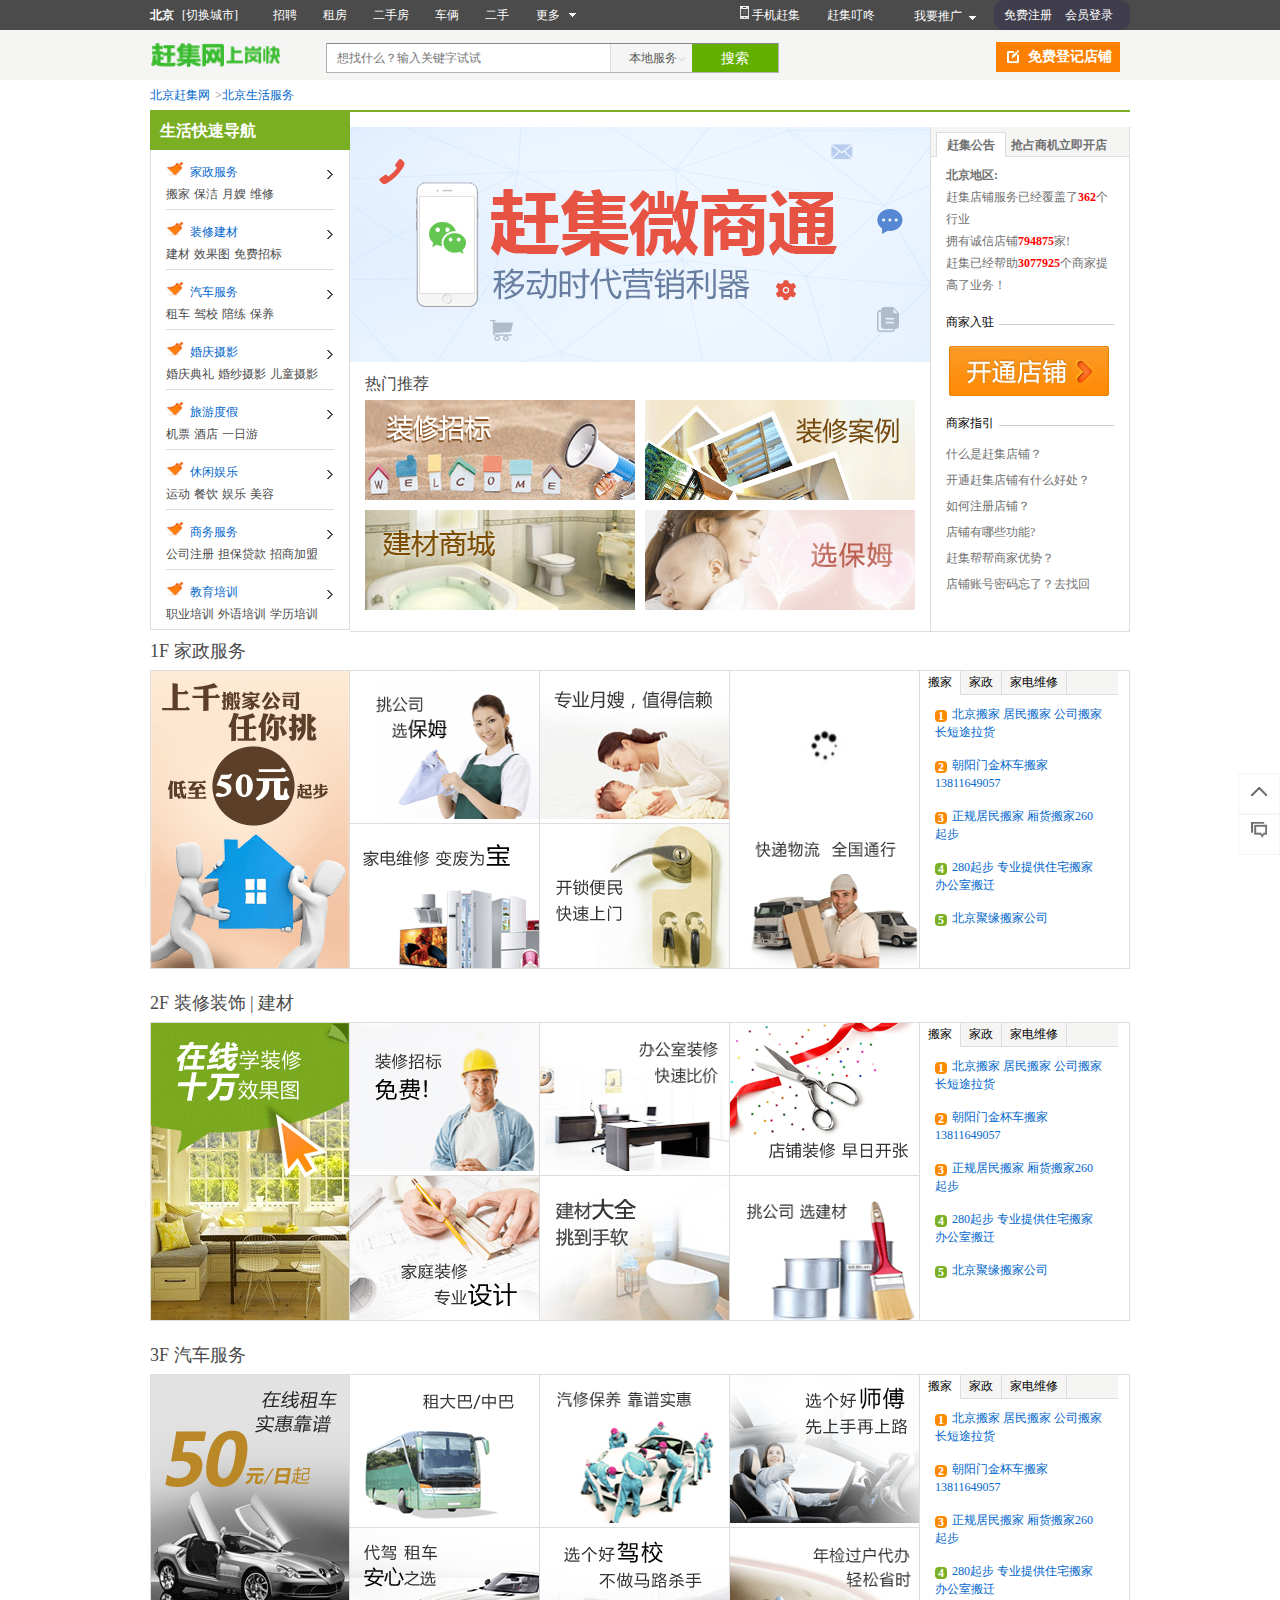
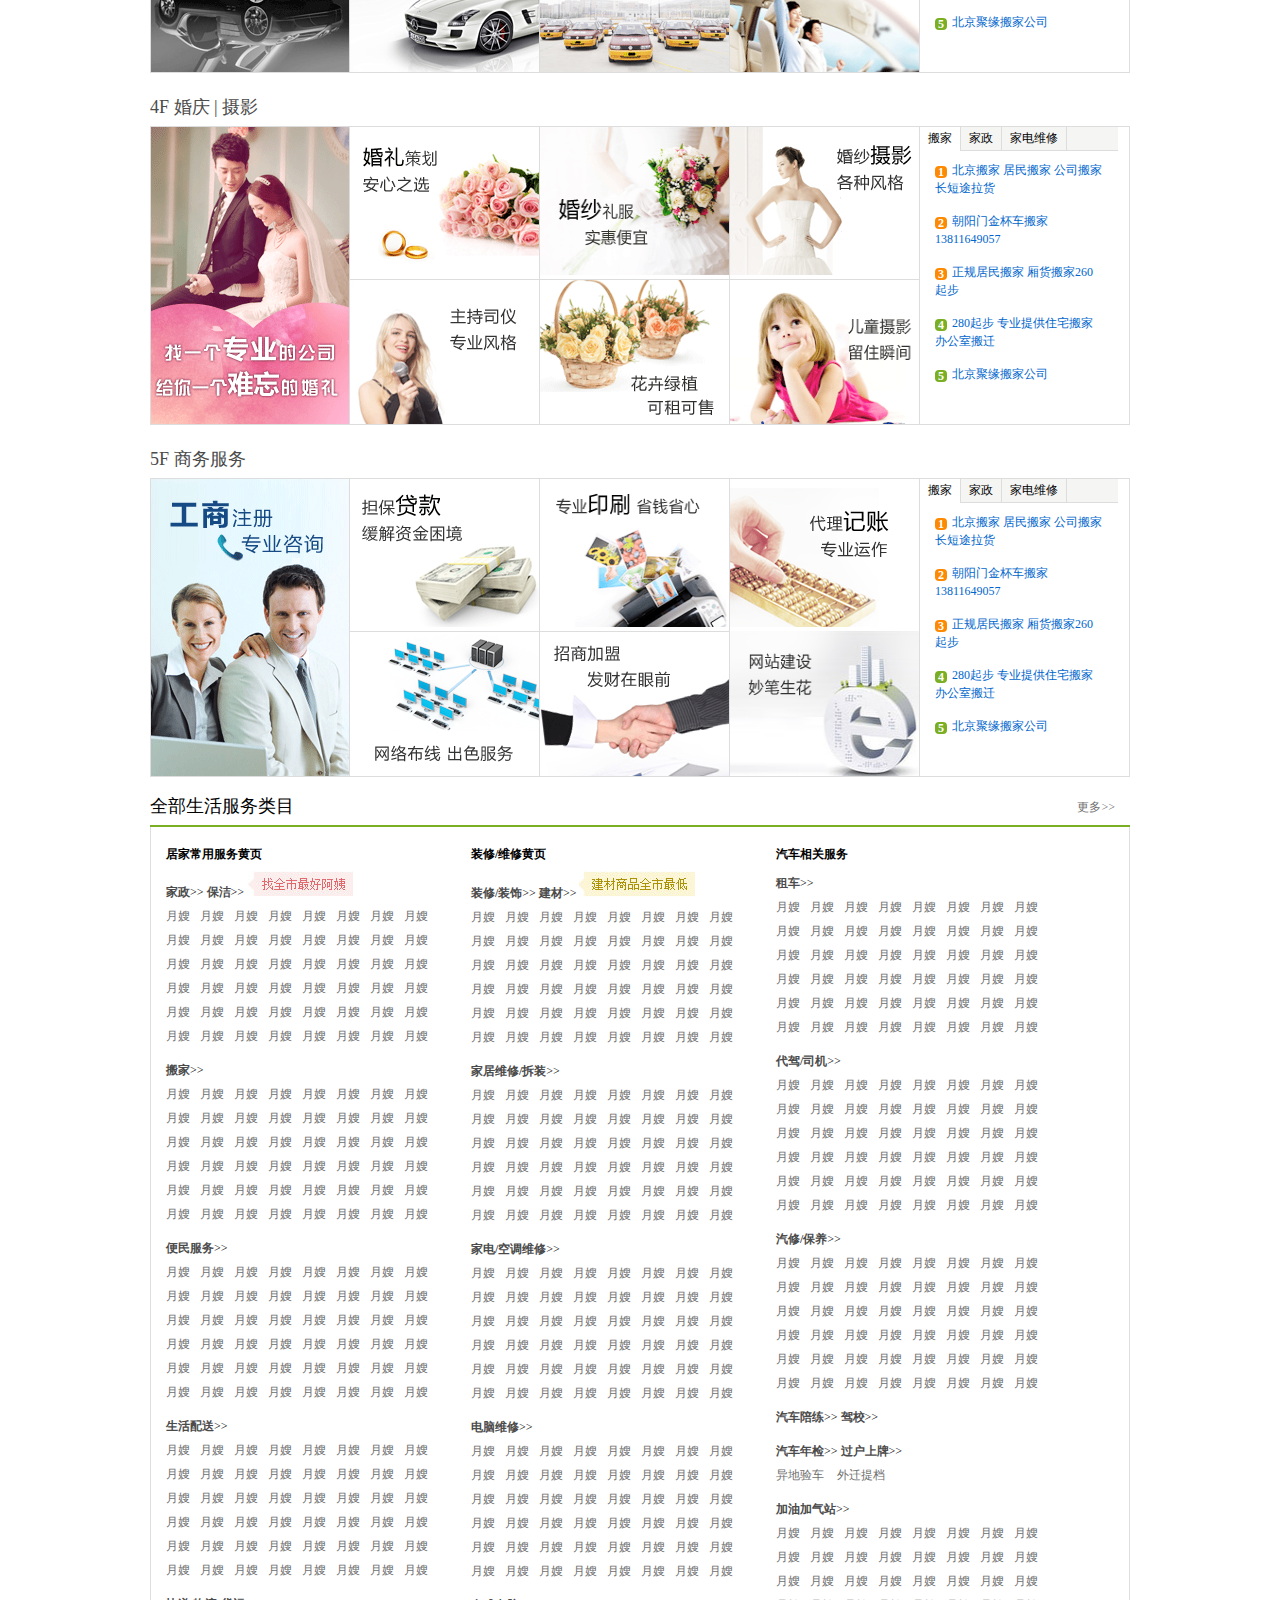
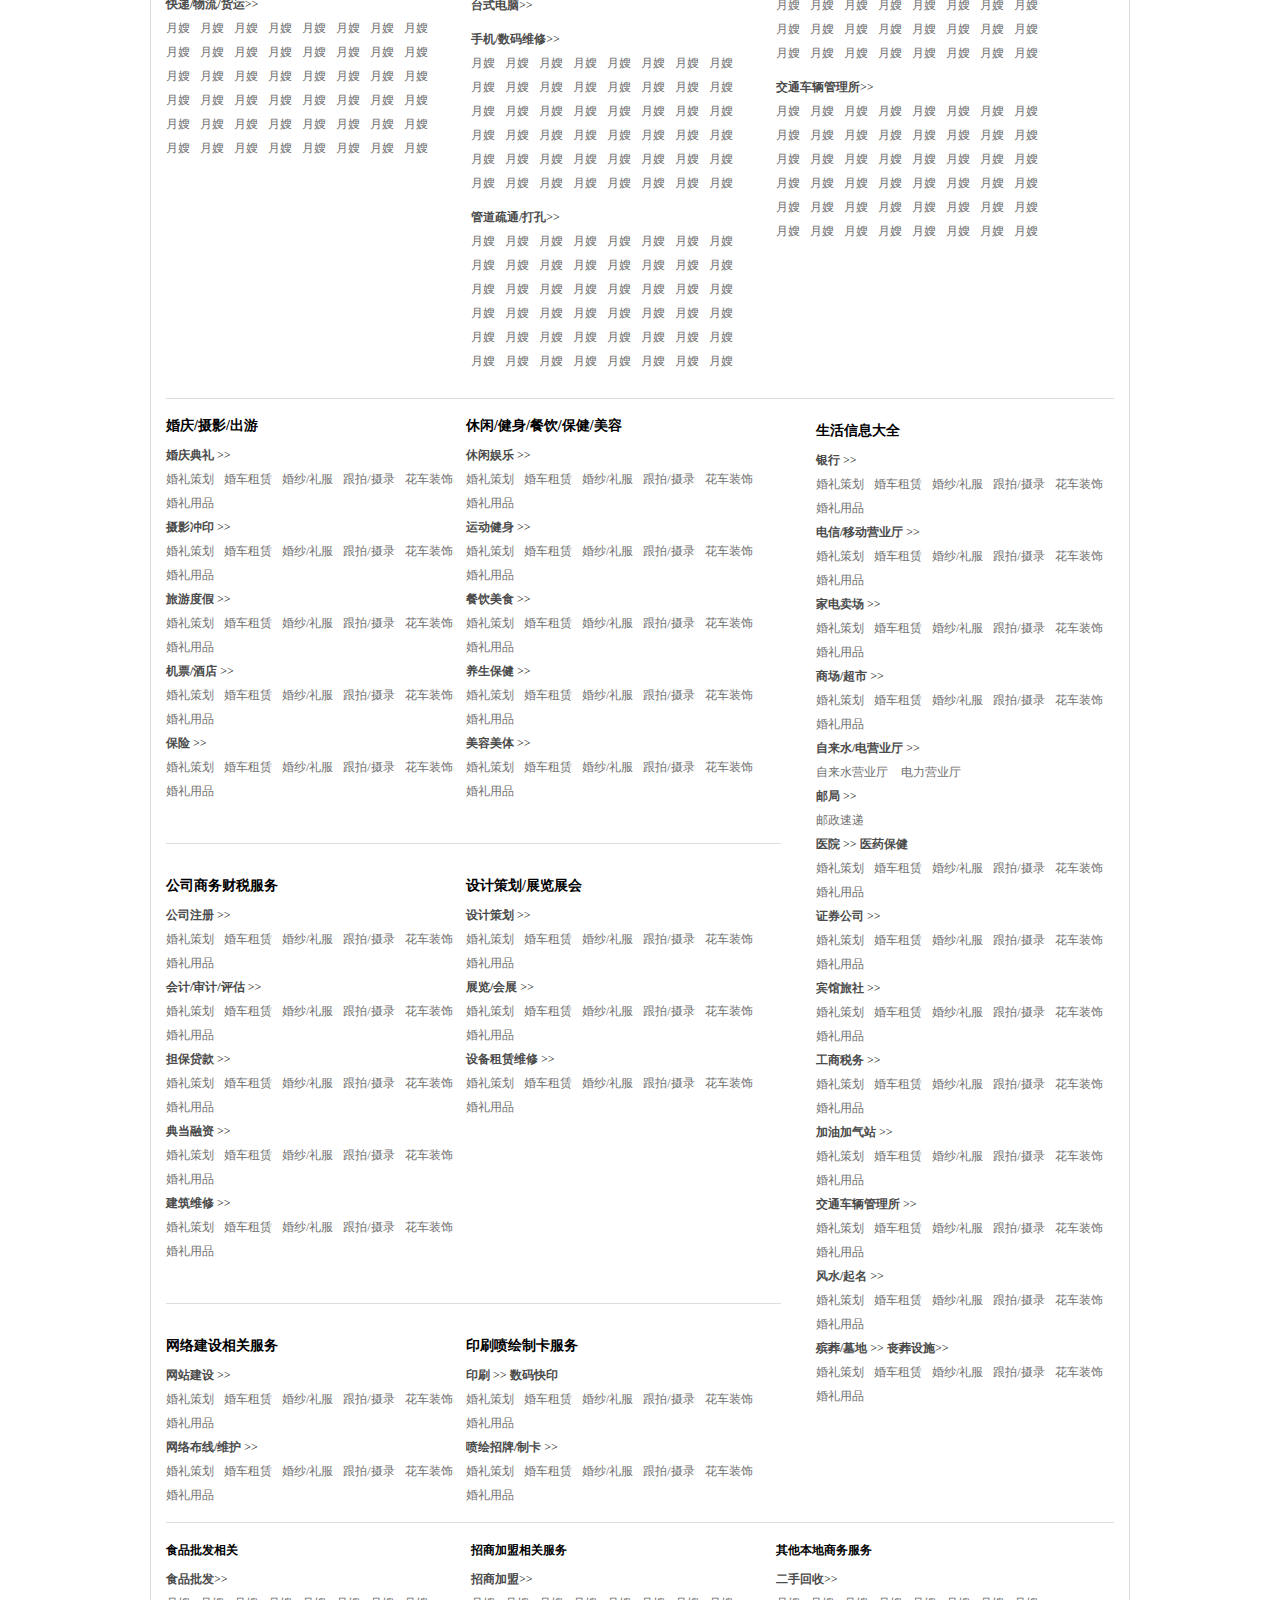
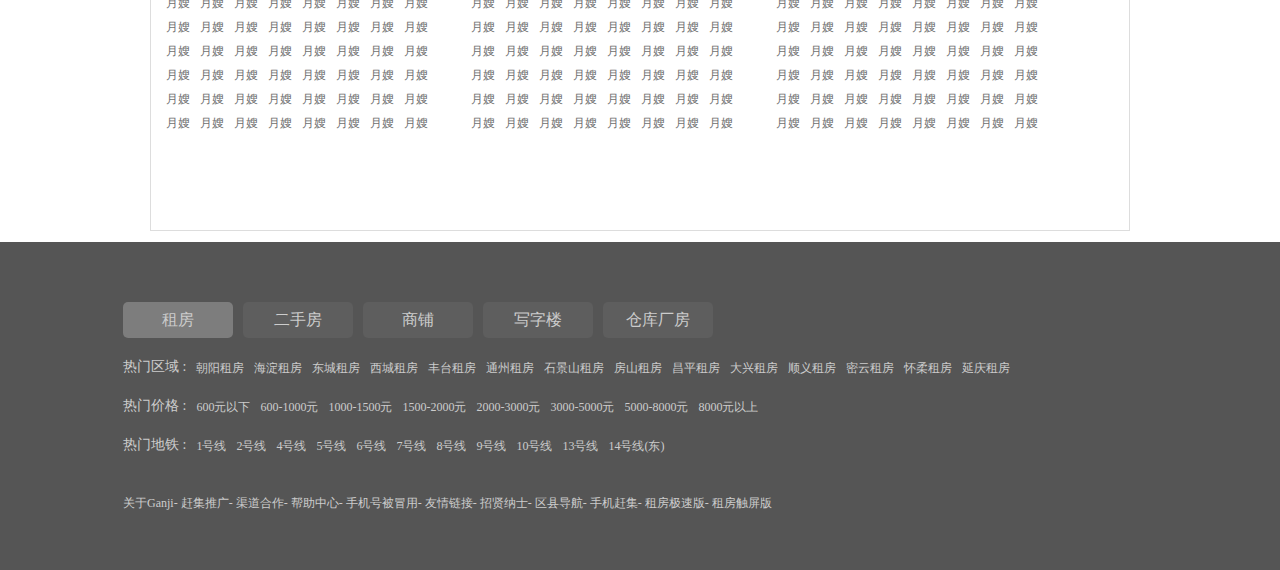
<file: fuwu1.html>
<!DOCTYPE html>
<html lang="en">
<head>
	<meta charset="UTF-8">
	<title>北京生活服务</title>
	<link rel="stylesheet" href="css/fuwu1.css">
	<script src="js/jquery.js"></script>
	<script src="js/newlun.js"></script>
	<script src="js/list.js"></script>
	<script src="js/tab.js"></script>
</head>
<body>
	<div id="header">
		<div class="headerCon">
			<div class="city">
				<a href="" class="dangqian">北京</a>
				<a href="">[切换城市]</a>
			</div>
			<ul id="header-list">
				<li><a href="">招聘</a></li>
				<li><a href="">租房</a></li>
				<li><a href="">二手房</a></li>
				<li><a href="">车俩</a></li>
				<li><a href="">二手</a></li>
				<li  id="duo"><a href="">更多</a><div id="tou"></div></li>
				<ul id="gengduo">
					<li>
						<em><a href="">房产</a></em>
						<a href="">租房</a>
						<a href="">二手房</a>
						<a href="">商铺</a>
						<a href="">写字楼</a>
					</li>
					<li>
						<em><a href="">招聘</a></em>
						<a href="">全职</a>
						<a href="">兼职</a>
						<a href="">简历库</a>
					</li>
					<li>
						<em><a href="">车辆</a></em>
						<a href="">二手车</a>
						<a href="">摩托车</a>
						<a href="">自行车</a>
						<a href="">拼车</a>
					</li>
					<li>
						<em><a href="">二手</a></em>
						<a href="">手机</a>
						<a href="">笔记本</a>
						<a href="">家具</a>
						<a href="">家电</a>
					</li>
					<li>
						<em><a href="">宠物</a></em>
						<a href="">泰迪熊</a>
						<a href="">金毛犬</a>
						<a href="">藏獒</a>
						<a href="">哈士奇</a>
					</li>
					<li>
						<em><a href="">服务</a></em>
						<a href="">搬家</a>
						<a href="">保姆</a>
						<a href="">租车</a>
						<a href="">身边服务</a>
					</li>
					<li>
						<em><a href="">教育</a></em>
						<a href="">职业培训</a>
						<a href="">外语培训</a>
						<a href="">学历培训</a>
						<a href="">家教</a>
					</li>
				</ul>
			</ul>
			<div class="headerConR">
				<div class="phonegan">
					<img src="imgs/littlepho.jpg" alt="">
					<span id="shouji">手机赶集
						<img src="imgs/ganji.png" alt="" id="ganji"></span>
				</div>
				<a href="" class="ganjidd" id="ding">赶集叮咚<img src="imgs/dingdong.png" alt="" id="dong">
				</a>
				<a href="" class="woyaotg" id="woyaotg"><div class="jiantou" id="jiantou"></div>我要推广</a>
				<ul id="tui">
					<li><a href="">招聘推广</a></li>
					<li><a href="">房产推广</a></li>
					<li><a href="">本地服务</a></li>
					<li><a href="">车辆推广</a></li>
					<li><a href="">二手推广</a></li>
					<li><a href="">宠物推广</a></li>
				</ul>
				<div class="zhudeng">
					<a href="">免费注册</a>
					<a href="">会员登录</a>
				</div>
			</div>
		</div>
	</div>
	<div id="head-cont">
		<div class="head-cont">
			<a href="index.html"><img src="imgs/helogo.jpg" alt=""></a>
			<div class="sear">
			<form action="">
				<div id="search">
					<input type="text" placeholder="想找什么？输入关键字试试" id="search-text" >
						<div class="select">
				<p>本地服务</p>
				<ul class="chuzu">
					<li class="suoyou"><a href="">所有分类</a></li>
				</ul>
				<i><img src="imgs/xla.jpg" alt=""></i></div>
					<input type="submit" id="sub" value="搜索">
				</div>

			</form></div>
			
			<div class="fabu"><img src="imgs/fabu.jpg" alt="">免费登记店铺</div>			
		</div>	
	</div>
	<div class="yinhead-cont">
		<div class="head-cont">
			<img src="imgs/helogo.jpg" alt="">
			<div class="sear">
			<form action="">
				<div id="search">
					<input type="text" placeholder="想找什么？输入关键字试试" id="search-text" >
						<div class="select">
				<p>本地服务</p>
				<ul class="chuzu">
					<li class="suoyou"><a href="">所有分类</a></li>
				</ul>
				<i><img src="imgs/xla.jpg" alt=""></i></div>
					<input type="submit" id="sub" value="搜索">
				</div>
			</form></div>
			<div class="fabu"><img src="imgs/fabu.jpg" alt="">免费登记店铺</div>
		</div>
		</div>	
	</div>
	<div id="nav">
		<div class="nav">
			<div class="tiao">
				<a href="index.html">北京赶集网</a>><h1>北京生活服务</h1>
			</div>
			<div class="main">
				<div class="main-left">
					<div class="left-nav">
						<h3>生活快速导航</h3>
						<div class="left-nav-list">
								<script>
									var str="";
									for(var i in arr["item"]){
										str+="<div class=\"item\">";
										str+="<div class=\"big-tit act\">	<img src=\"imgs/youjian.jpg\" alt=\"\" class=\"youjian\">";
										str+="<p class=\"first-p\"><img src=\""+arr["item"][i][0]+"\" alt=\"\">";
										str+="<a href=\"\">"+arr["item"][i][1]+"</a></p>";
										str+="<p class=\"second-p\">";
										str+="<a href=\"banjia.html\">"+arr["item"][i][2]+"</a>";
										str+="<a href=\"\">"+arr["item"][i][3]+"</a>";
										str+="<a href=\"\">"+arr["item"][i][4]+"</a>";
										str+="<a href=\"\">"+arr["item"][i][5]+"</a>";
										str+="</p></div>";
										str+="<div class=\"s-class\">";
										str+="<dl>";
										str+="<dt><a href=\"\">"+arr["item"][i][6]+"</a></dt>";
										str+="<dd>";
										str+="<a href=\"\">"+arr["item"][i][8]+"</a>";
										str+="</dd>";
										str+="</dl>";
										str+="<dl>";
										str+="<dt><a href=\"\">"+arr["item"][i][7]+"</a></dt>";
										str+="<dd>";
										str+="<a href=\"\">"+arr["item"][i][8]+"</a>";
										str+="</dd>";
										str+="</dl>";
										str+="</div>";
										str+="</div>";
									}
									document.write(str);
								</script>
							</div>
						</div>
					</div>
				</div>
				<div class="main-nav">
					<div class="box" id="box">
						<div class="inner">
							<ul class="ul">
								<li><a href="#"><img src="imgs/shenglun_0.jpg" alt=""></a></li>
								<li><a href="#"><img src="imgs/shenglun_1.jpg" alt=""></a></li>
								<li><a href="#"><img src="imgs/shenglun_2.jpg" alt=""></a></li>
							</ul>
							<ol class="bar"></ol>
						</div>
					</div>
					<div class="boxBottom-title">
						<a href="">热门推荐</a>
					</div>
					<div class="boxBottom-pic">
						<ul>
							<li><a href=""><img src="imgs/pic_0.png" alt=""></a></li>
							<li><a href=""><img src="imgs/pic_1.png" alt=""></a></li>
							<li><a href=""><img src="imgs/pic_2.jpg" alt=""></a></li>
							<li><a href=""><img src="imgs/pic_3.png" alt=""></a></li>
						</ul>
					</div>
				</div>
				<div class="main-right">
					<div class="notice">
						<h4>
							<span>赶集公告</span>
							<a href="">抢占商机立即开店</a>
						</h4>
						<div class="con">
							<p class="con-title">北京地区:</p>
							<p>赶集店铺服务已经覆盖了<span class="title-red">362</span>个行业</p>
							<p>拥有诚信店铺<span class="title-red">794875</span>家!</p>
							<p>赶集已经帮助<span class="title-red">3077925</span>个商家提高了业务！</p>
						</div>
					</div> 
					<div class="shangjia">
						<span>商家入驻</span>
						<p></p>
					</div>
					<a href="" id="dianpu"><img src="imgs/dianpu.jpg" alt=""></a>
					<div class="shangjia">
						<span>商家指引</span>
						<p></p>
					</div>
					<div class="help">
						<ul>
							<li><a href="">什么是赶集店铺？</a></li>
							<li><a href="">开通赶集店铺有什么好处？</a></li>
							<li><a href="">如何注册店铺？</a></li>
							<li><a href="">店铺有哪些功能?</a></li>
							<li><a href="">赶集帮帮商家优势？</a></li>
							<li><a href="">店铺账号密码忘了？去找回</a></li>
						</ul>
					</div>
				</div>
			</div>
			<div class="conBox">
				<h3>1F 家政服务</h3>
				<div class="conta">
					<div class="conta1">
						<a href=""><img src="imgs/conta1.png" alt=""></a>
					</div>
					<div class="conta2">
						<div class="conta2-top"><a href=""><img src="imgs/conta2top.png" alt=""></a></div>
						<div class="conta2-bottom"><a href=""><img src="imgs/conta2bottom.png" alt=""></a></div>
					</div>
					<div class="conta2">
						<div class="conta2-top"><a href=""><img src="imgs/conta3top.jpg" alt=""></a></div>
						<div class="conta2-bottom"><a href=""><img src="imgs/conta3bottom.jpg" alt=""></a></div>
					</div>
					<div class="conta2">
						<div class="conta-top"><a href=""><img src="imgs/zhuan.jpg" alt="imgs/zhuan.jpg"></a></div>
						<div class="conta2-bottom"><a href=""><img src="imgs/conta4.png" alt=""></a></div>
					</div>
					<div class="tab">
						<div class="tablink">
							<ul>
								<li class="activelink"> 搬家</li>
								<li> 家政</li>
								<li> 家电维修</li>
							</ul>
						</div>
						<ul class="tablinkCon">
							<li>
								<em>1</em>
								<a href="">北京搬家 居民搬家 公司搬家 长短途拉货</a>
							</li>
							<li>
								<em>2</em>
								<a href="">朝阳门金杯车搬家13811649057</a>
							</li>
							<li>
								<em>3</em>
								<a href="">正规居民搬家   厢货搬家260起步</a>
							</li>
							<li>
								<em class="green">4</em>
								<a href="">280起步 专业提供住宅搬家 办公室搬迁</a>
							</li>
							<li>
								<em class="green">5</em>
								<a href="">北京聚缘搬家公司</a>
							</li>
						</ul>
					</div>
				</div>
				<h3>2F 装修装饰 | 建材</h3>
				<div class="conta">
					<div class="conta1">
						<a href=""><img src="imgs/conta1-2.png" alt=""></a>
					</div>
					<div class="conta2">
						<div class="conta2-top"><a href=""><img src="imgs/conta2-1top.png" alt=""></a></div>
						<div class="conta2-bottom"><a href=""><img src="imgs/conta2-1bottom.png" alt=""></a></div>
					</div>
					<div class="conta2">
						<div class="conta2-top"><a href=""><img src="imgs/conta3-1top.jpg" alt=""></a></div>
						<div class="conta2-bottom"><a href=""><img src="imgs/conta3-1bottom.jpg" alt=""></a></div>
					</div>
					<div class="conta2">
						<div class="conta2-top"><a href=""><img src="imgs/conta4-1top.png" alt=""></a></div>
						<div class="conta2-bottom"><a href=""><img src="imgs/conta4-1bottom.png" alt=""></a></div>
					</div>
					<div class="tab">
						<div class="tablink">
							<ul>
								<li class="activelink"> 搬家</li>
								<li> 家政</li>
								<li> 家电维修</li>
							</ul>
						</div>
						<ul class="tablinkCon">
							<li>
								<em>1</em>
								<a href="">北京搬家 居民搬家 公司搬家 长短途拉货</a>
							</li>
							<li>
								<em>2</em>
								<a href="">朝阳门金杯车搬家13811649057</a>
							</li>
							<li>
								<em>3</em>
								<a href="">正规居民搬家   厢货搬家260起步</a>
							</li>
							<li>
								<em class="green">4</em>
								<a href="">280起步 专业提供住宅搬家 办公室搬迁</a>
							</li>
							<li> 
								<em class="green">5</em>
								<a href="">北京聚缘搬家公司</a>
							</li>
						</ul>
					</div>
				</div>
				<h3>3F 汽车服务</h3>
				<div class="conta">
					<div class="conta1">
						<a href=""><img src="imgs/conta1-3.png" alt=""></a>
					</div>
					<div class="conta2">
						<div class="conta2-top"><a href=""><img src="imgs/conta3-1top.png" alt=""></a></div>
						<div class="conta2-bottom"><a href=""><img src="imgs/conta3-1bottom.png" alt=""></a></div>
					</div>
					<div class="conta2">
						<div class="conta2-top"><a href=""><img src="imgs/conta3-2top.png" alt=""></a></div>
						<div class="conta2-bottom"><a href=""><img src="imgs/conta3-2bottom.png" alt=""></a></div>
					</div>
					<div class="conta2">
						<div class="conta2-top"><a href=""><img src="imgs/conta3-3top.png" alt=""></a></div>
						<div class="conta2-bottom"><a href=""><img src="imgs/conta3-3bottom.png" alt=""></a></div>
					</div>
					<div class="tab">
						<div class="tablink">
							<ul>
								<li class="activelink"> 搬家</li>
								<li> 家政</li>
								<li> 家电维修</li>
							</ul>
						</div>
						<ul class="tablinkCon">
							<li>
								<em>1</em>
								<a href="">北京搬家 居民搬家 公司搬家 长短途拉货</a>
							</li>
							<li>
								<em>2</em>
								<a href="">朝阳门金杯车搬家13811649057</a>
							</li>
							<li>
								<em>3</em>
								<a href="">正规居民搬家   厢货搬家260起步</a>
							</li>
							<li>
								<em class="green">4</em>
								<a href="">280起步 专业提供住宅搬家 办公室搬迁</a>
							</li>
							<li>
								<em class="green">5</em>
								<a href="">北京聚缘搬家公司</a>
							</li>
						</ul>
					</div>
				</div>
				<h3>4F 婚庆 | 摄影</h3>
				<div class="conta">
					<div class="conta1">
						<a href=""><img src="imgs/conta1-4.png" alt=""></a>
					</div>
					<div class="conta2">
						<div class="conta2-top"><a href=""><img src="imgs/conta2-4top.png" alt=""></a></div>
						<div class="conta2-bottom"><a href=""><img src="imgs/conta2-4bottom.png" alt=""></a></div>
					</div>
					<div class="conta2">
						<div class="conta2-top"><a href=""><img src="imgs/conta3-4top.png" alt=""></a></div>
						<div class="conta2-bottom"><a href=""><img src="imgs/conta3-4bottom.png" alt=""></a></div>
					</div>
					<div class="conta2">
						<div class="conta2-top"><a href=""><img src="imgs/conta4-4top.png" alt=""></a></div>
						<div class="conta2-bottom"><a href=""><img src="imgs/conta4-4bottom.png" alt=""></a></div>
					</div>
					<div class="tab">
						<div class="tablink">
							<ul>
								<li class="activelink"> 搬家</li>
								<li> 家政</li>
								<li> 家电维修</li>
							</ul>
						</div>
						<ul class="tablinkCon">
							<li>
								<em>1</em>
								<a href="">北京搬家 居民搬家 公司搬家 长短途拉货</a>
							</li>
							<li>
								<em>2</em>
								<a href="">朝阳门金杯车搬家13811649057</a>
							</li>
							<li>
								<em>3</em>
								<a href="">正规居民搬家   厢货搬家260起步</a>
							</li>
							<li>
								<em class="green">4</em>
								<a href="">280起步 专业提供住宅搬家 办公室搬迁</a>
							</li>
							<li>
								<em class="green">5</em>
								<a href="">北京聚缘搬家公司</a>
							</li>
						</ul>
					</div>
				</div>
				<h3>5F 商务服务</h3>
				<div class="conta">
					<div class="conta1">
						<a href=""><img src="imgs/conta1-5.png" alt=""></a>
					</div>
					<div class="conta2">
						<div class="conta2-top"><a href=""><img src="imgs/conta2-5top.png" alt=""></a></div>
						<div class="conta2-bottom"><a href=""><img src="imgs/conta2-5bottom.png" alt=""></a></div>
					</div>
					<div class="conta2">
						<div class="conta2-top"><a href=""><img src="imgs/conta3-5top.png" alt=""></a></div>
						<div class="conta2-bottom"><a href=""><img src="imgs/conta3-5bottom.png" alt=""></a></div>
					</div>
					<div class="conta2">
						<div class="conta-top"><a href=""><img src="imgs/conta4-5top.png" alt=""></a></div>
						<div class="conta2-bottom"><a href=""><img src="imgs/conta4-5bottom.png" alt=""></a></div>
					</div>
					<div class="tab">
						<div class="tablink">
							<ul>
								<li class="activelink"> 搬家</li>
								<li> 家政</li>
								<li> 家电维修</li>
							</ul>
						</div>
						<ul class="tablinkCon">
							<li>
								<em>1</em>
								<a href="">北京搬家 居民搬家 公司搬家 长短途拉货</a>
							</li>
							<li>
								<em>2</em>
								<a href="">朝阳门金杯车搬家13811649057</a>
							</li>
							<li>
								<em>3</em>
								<a href="">正规居民搬家   厢货搬家260起步</a>
							</li>
							<li>
								<em class="green">4</em>
								<a href="">280起步 专业提供住宅搬家 办公室搬迁</a>
							</li>
							<li>
								<em class="green">5</em>
								<a href="">北京聚缘搬家公司</a>
							</li>
						</ul>
					</div>
				</div>
			</div>
			<div class="container">
				<h3>
					<a href="">更多>></a>
					<span>全部生活服务类目</span>
				</h3>
				<div class="containerBox">
					<div class="onebox">
						<h4>居家常用服务黄页</h4>
						<dl>
							<dt>
								<a href="">家政</a><span>>></span>
								<a href="">保洁</a><span>>></span>
								<a href=""><img src="imgs/good.jpg" alt=""></a>
							</dt>
							<dd>
								<!-- <a href="">月嫂</a> -->
								<script>
								var str="";
								for(var i in arr["jiazheng"]){
									str+="<a href=\"\">"+arr["jiazheng"][i]+"</a>";
								}
								document.write(str);
								</script>
							</dd>
						</dl>
						<dl>
							<dt>
								<a href="">搬家</a><span>>></span>
							</dt>
							<dd>
								<!-- <a href="">月嫂</a> -->
								<script>
								var str="";
								for(var i in arr["jiazheng"]){
									str+="<a href=\"\">"+arr["jiazheng"][i]+"</a>";
								}
								document.write(str);
								</script>
							</dd>
						</dl>
						<dl>
							<dt>
								<a href="">便民服务</a><span>>></span>
							</dt>
							<dd>
								<!-- <a href="">月嫂</a> -->
								<script>
								var str="";
								for(var i in arr["jiazheng"]){
									str+="<a href=\"\">"+arr["jiazheng"][i]+"</a>";
								}
								document.write(str);
								</script>
							</dd>
						</dl>
						<dl>
							<dt>
								<a href="">生活配送</a><span>>></span>
							</dt>
							<dd>
								<!-- <a href="">月嫂</a> -->
								<script>
								var str="";
								for(var i in arr["jiazheng"]){
									str+="<a href=\"\">"+arr["jiazheng"][i]+"</a>";
								}
								document.write(str);
								</script>
							</dd>
						</dl>
						<dl>
							<dt>
								<a href="">快递/物流/货运</a><span>>></span>
							</dt>
							<dd>
								<!-- <a href="">月嫂</a> -->
								<script>
								var str="";
								for(var i in arr["jiazheng"]){
									str+="<a href=\"\">"+arr["jiazheng"][i]+"</a>";
								}
								document.write(str);
								</script>
							</dd>
						</dl>
					</div>
					<div class="onebox">
						<h4>装修/维修黄页</h4>
						<dl>
							<dt>
								<a href="">装修/装饰</a><span>>></span>
								<a href="">建材</a><span>>></span>
								<a href=""><img src="imgs/good1.jpg" alt=""></a>
							</dt>
							<dd>
								<!-- <a href="">月嫂</a> -->
								<script>
								var str="";
								for(var i in arr["jiazheng"]){
									str+="<a href=\"\">"+arr["jiazheng"][i]+"</a>";
								}
								document.write(str);
								</script>
							</dd>
						</dl>
						<dl>
							<dt>
								<a href="">家居维修/拆装</a><span>>></span>
							</dt>
							<dd>
								<!-- <a href="">月嫂</a> -->
								<script>
								var str="";
								for(var i in arr["jiazheng"]){
									str+="<a href=\"\">"+arr["jiazheng"][i]+"</a>";
								}
								document.write(str);
								</script>
							</dd>
						</dl>
						<dl>
							<dt>
								<a href="">家电/空调维修</a><span>>></span>
							</dt>
							<dd>
								<!-- <a href="">月嫂</a> -->
								<script>
								var str="";
								for(var i in arr["jiazheng"]){
									str+="<a href=\"\">"+arr["jiazheng"][i]+"</a>";
								}
								document.write(str);
								</script>
							</dd>
						</dl>
						<dl>
							<dt>
								<a href="">电脑维修</a><span>>></span>
							</dt>
							<dd>
								<!-- <a href="">月嫂</a> -->
								<script>
								var str="";
								for(var i in arr["jiazheng"]){
									str+="<a href=\"\">"+arr["jiazheng"][i]+"</a>";
								}
								document.write(str);
								</script>
							</dd>
						</dl>
						<dl>
							<dt>
								<a href="">台式电脑</a><span>>></span>
							</dt>
						</dl>
						<dl>
							<dt>
								<a href="">手机/数码维修</a><span>>></span>
							</dt>
							<dd>
								<!-- <a href="">月嫂</a> -->
								<script>
								var str="";
								for(var i in arr["jiazheng"]){
									str+="<a href=\"\">"+arr["jiazheng"][i]+"</a>";
								}
								document.write(str);
								</script>
							</dd>
						</dl>
						<dl>
							<dt>
								<a href="">管道疏通/打孔</a><span>>></span>
							</dt>
							<dd>
								<!-- <a href="">月嫂</a> -->
								<script>
								var str="";
								for(var i in arr["jiazheng"]){
									str+="<a href=\"\">"+arr["jiazheng"][i]+"</a>";
								}
								document.write(str);
								</script>
							</dd>
						</dl>
					</div>
					<div class="onebox">
						<h4>汽车相关服务</h4>
						<dl>
							<dt>
								<a href="">租车</a><span>>></span>
							</dt>
							<dd>
								<!-- <a href="">月嫂</a> -->
								<script>
								var str="";
								for(var i in arr["jiazheng"]){
									str+="<a href=\"\">"+arr["jiazheng"][i]+"</a>";
								}
								document.write(str);
								</script>
							</dd>
						</dl>
						<dl>
							<dt>
								<a href="">代驾/司机</a><span>>></span>
							</dt>
							<dd>
								<!-- <a href="">月嫂</a> -->
								<script>
								var str="";
								for(var i in arr["jiazheng"]){
									str+="<a href=\"\">"+arr["jiazheng"][i]+"</a>";
								}
								document.write(str);
								</script>
							</dd>
						</dl>
						<dl>
							<dt>
								<a href="">汽修/保养</a><span>>></span>
							</dt>
							<dd>
								<!-- <a href="">月嫂</a> -->
								<script>
								var str="";
								for(var i in arr["jiazheng"]){
									str+="<a href=\"\">"+arr["jiazheng"][i]+"</a>";
								}
								document.write(str);
								</script>
							</dd>
						</dl>
						<dl>
							<dt>
								<a href="">汽车陪练</a><span>>></span>
								<a href="">驾校</a><span>>></span></a>
							</dt>
						</dl>
						<dl>
							<dt>
								<a href="">汽车年检</a><span>>></span>
								<a href="">过户上牌</a><span>>></span></a>
							</dt>
							<dd>
								<a href="">异地验车</a>
								<a href="">外迁提档</a>
							</dd>
						</dl>
						<dl>
							<dt>
								<a href="">加油加气站</a><span>>></span>
							</dt>
							<dd>
								<!-- <a href="">月嫂</a> -->
								<script>
								var str="";
								for(var i in arr["jiazheng"]){
									str+="<a href=\"\">"+arr["jiazheng"][i]+"</a>";
								}
								document.write(str);
								</script>
							</dd>
						</dl>
						<dl>
							<dt>
								<a href="">交通车辆管理所</a><span>>></span>
							</dt>
							<dd>
								<!-- <a href="">月嫂</a> -->
								<script>
								var str="";
								for(var i in arr["jiazheng"]){
									str+="<a href=\"\">"+arr["jiazheng"][i]+"</a>";
								}
								document.write(str);
								</script>
							</dd>
						</dl>
					</div>
					<div class="line"></div>
					<div class="twobox">
						<div class="twobox-left">
							<div class="twobox-left-top">
								<h4>婚庆/摄影/出游</h4>
								<dl>
									<dt><a href="">婚庆典礼</a>
									<span>>></span></dt>
									<dd>
										<script>
											var str="";
											for(var i in arr["hunli"]){
												str+="<a href=\"\">"+arr["hunli"][i]+"</a>";
											}
											document.write(str);
										</script>
									</dd>
								</dl>
								<dl>
									<dt><a href="">摄影冲印</a>
									<span>>></span></dt>
									<dd>
										<script>
											var str="";
											for(var i in arr["hunli"]){
												str+="<a href=\"\">"+arr["hunli"][i]+"</a>";
											}
											document.write(str);
										</script>
									</dd>
								</dl>
								<dl>
									<dt><a href="">旅游度假</a>
									<span>>></span></dt>
									<dd>
										<script>
											var str="";
											for(var i in arr["hunli"]){
												str+="<a href=\"\">"+arr["hunli"][i]+"</a>";
											}
											document.write(str);
										</script>
									</dd>
								</dl>
								<dl>
									<dt><a href="">机票/酒店</a>
									<span>>></span></dt>
									<dd>
										<script>
											var str="";
											for(var i in arr["hunli"]){
												str+="<a href=\"\">"+arr["hunli"][i]+"</a>";
											}
											document.write(str);
										</script>
									</dd>
								</dl>
								<dl>
									<dt><a href="">保险</a>
									<span>>></span></dt>
									<dd>
										<script>
											var str="";
											for(var i in arr["hunli"]){
												str+="<a href=\"\">"+arr["hunli"][i]+"</a>";
											}
											document.write(str);
										</script>
									</dd>
								</dl>
								<div class="littleline"></div>
							</div>
							<div class="twobox-left-top">
								<h4>休闲/健身/餐饮/保健/美容</h4>
								<dl>
									<dt><a href="">休闲娱乐</a>
									<span>>></span></dt>
									<dd>
										<script>
											var str="";
											for(var i in arr["hunli"]){
												str+="<a href=\"\">"+arr["hunli"][i]+"</a>";
											}
											document.write(str);
										</script>
									</dd>
								</dl>
								<dl>
									<dt><a href="">运动健身</a>
									<span>>></span></dt>
									<dd>
										<script>
											var str="";
											for(var i in arr["hunli"]){
												str+="<a href=\"\">"+arr["hunli"][i]+"</a>";
											}
											document.write(str);
										</script>
									</dd>
								</dl>
								<dl>
									<dt><a href="">餐饮美食</a>
									<span>>></span></dt>
									<dd>
										<script>
											var str="";
											for(var i in arr["hunli"]){
												str+="<a href=\"\">"+arr["hunli"][i]+"</a>";
											}
											document.write(str);
										</script>
									</dd>
								</dl>
								<dl>
									<dt><a href="">养生保健</a>
									<span>>></span></dt>
									<dd>
										<script>
											var str="";
											for(var i in arr["hunli"]){
												str+="<a href=\"\">"+arr["hunli"][i]+"</a>";
											}
											document.write(str);
										</script>
									</dd>
								</dl>
								<dl>
									<dt><a href="">美容美体</a>
									<span>>></span></dt>
									<dd>
										<script>
											var str="";
											for(var i in arr["hunli"]){
												str+="<a href=\"\">"+arr["hunli"][i]+"</a>";
											}
											document.write(str);
										</script>
									</dd>
								</dl>
							</div>

						</div>
						<div class="twobox-left">
							<div class="twobox-left-top">
								<h4>公司商务财税服务</h4>
								<dl>
									<dt><a href="">公司注册</a>
									<span>>></span></dt>
									<dd>
										<script>
											var str="";
											for(var i in arr["hunli"]){
												str+="<a href=\"\">"+arr["hunli"][i]+"</a>";
											}
											document.write(str);
										</script>
									</dd>
								</dl>
								<dl>
									<dt><a href="">会计/审计/评估</a>
									<span>>></span></dt>
									<dd>
										<script>
											var str="";
											for(var i in arr["hunli"]){
												str+="<a href=\"\">"+arr["hunli"][i]+"</a>";
											}
											document.write(str);
										</script>
									</dd>
								</dl>
								<dl>
									<dt><a href="">担保贷款</a>
									<span>>></span></dt>
									<dd>
										<script>
											var str="";
											for(var i in arr["hunli"]){
												str+="<a href=\"\">"+arr["hunli"][i]+"</a>";
											}
											document.write(str);
										</script>
									</dd>
								</dl>
								<dl>
									<dt><a href="">典当融资</a>
									<span>>></span></dt>
									<dd>
										<script>
											var str="";
											for(var i in arr["hunli"]){
												str+="<a href=\"\">"+arr["hunli"][i]+"</a>";
											}
											document.write(str);
										</script>
									</dd>
								</dl>
								<dl>
									<dt><a href="">建筑维修</a>
									<span>>></span></dt>
									<dd>
										<script>
											var str="";
											for(var i in arr["hunli"]){
												str+="<a href=\"\">"+arr["hunli"][i]+"</a>";
											}
											document.write(str);
										</script>
									</dd>
								</dl>
								<div class="littleline"></div>
							</div>
							<div class="twobox-left-top">
								<h4>设计策划/展览展会</h4>
								<dl>
									<dt><a href="">设计策划</a>
									<span>>></span></dt>
									<dd>
										<script>
											var str="";
											for(var i in arr["hunli"]){
												str+="<a href=\"\">"+arr["hunli"][i]+"</a>";
											}
											document.write(str);
										</script>
									</dd>
								</dl>
								<dl>
									<dt><a href="">展览/会展</a>
									<span>>></span></dt>
									<dd>
										<script>
											var str="";
											for(var i in arr["hunli"]){
												str+="<a href=\"\">"+arr["hunli"][i]+"</a>";
											}
											document.write(str);
										</script>
									</dd>
								</dl>
								<dl>
									<dt><a href="">设备租赁维修</a>
									<span>>></span></dt>
									<dd>
										<script>
											var str="";
											for(var i in arr["hunli"]){
												str+="<a href=\"\">"+arr["hunli"][i]+"</a>";
											}
											document.write(str);
										</script>
									</dd>
								</dl>
							</div>
							
						</div>
						<div class="twobox-left">
							<div class="twobox-left-top">
								<h4>网络建设相关服务</h4>
								<dl>
									<dt><a href="">网站建设</a>
									<span>>></span></dt>
									<dd>
										<script>
											var str="";
											for(var i in arr["hunli"]){
												str+="<a href=\"\">"+arr["hunli"][i]+"</a>";
											}
											document.write(str);
										</script>
									</dd>
								</dl>
								<dl>
									<dt><a href="">网络布线/维护</a>
									<span>>></span></dt>
									<dd>
										<script>
											var str="";
											for(var i in arr["hunli"]){
												str+="<a href=\"\">"+arr["hunli"][i]+"</a>";
											}
											document.write(str);
										</script>
									</dd>
								</dl>
							</div>
							<div class="twobox-left-top">
								<h4>印刷喷绘制卡服务</h4>
								<dl>
									<dt><a href="">印刷</a>
									<span>>></span>
									<a href="">数码快印</a></dt>
									<dd>
										<script>
											var str="";
											for(var i in arr["hunli"]){
												str+="<a href=\"\">"+arr["hunli"][i]+"</a>";
											}
											document.write(str);
										</script>
									</dd>
								</dl>
								<dl>
									<dt><a href="">喷绘招牌/制卡</a>
									<span>>></span></dt>
									<dd>
										<script>
											var str="";
											for(var i in arr["hunli"]){
												str+="<a href=\"\">"+arr["hunli"][i]+"</a>";
											}
											document.write(str);
										</script>
									</dd>
								</dl>
							</div>
							
						</div>
						<div class="twobox-right">
							<div class="twobox-left-top">
								<h4>生活信息大全</h4>
								<dl>
									<dt><a href="">银行</a>
									<span>>></span></dt>
									<dd>
										<script>
											var str="";
											for(var i in arr["hunli"]){
												str+="<a href=\"\">"+arr["hunli"][i]+"</a>";
											}
											document.write(str);
										</script>
									</dd>
								</dl>
								<dl>
									<dt><a href="">电信/移动营业厅</a>
									<span>>></span></dt>
									<dd>
										<script>
											var str="";
											for(var i in arr["hunli"]){
												str+="<a href=\"\">"+arr["hunli"][i]+"</a>";
											}
											document.write(str);
										</script>
									</dd>
								</dl>
								<dl>
									<dt><a href="">家电卖场</a>
									<span>>></span></dt>
									<dd>
										<script>
											var str="";
											for(var i in arr["hunli"]){
												str+="<a href=\"\">"+arr["hunli"][i]+"</a>";
											}
											document.write(str);
										</script>
									</dd>
								</dl>
								<dl>
									<dt><a href="">商场/超市</a>
									<span>>></span></dt>
									<dd>
										<script>
											var str="";
											for(var i in arr["hunli"]){
												str+="<a href=\"\">"+arr["hunli"][i]+"</a>";
											}
											document.write(str);
										</script>
									</dd>
								</dl>
								<dl>
									<dt><a href="">自来水/电营业厅</a>
									<span>>></span></dt>
									<dd>
										<a href="">自来水营业厅</a>
										<a href="">电力营业厅</a>
									</dd>
								</dl>
								<dl>
									<dt><a href="">邮局</a>
									<span>>></span></dt>
									<dd>
										<a href="">邮政速递</a>
									</dd>
								</dl>
								<dl>
									<dt><a href="">医院</a>
									<span>>></span>
									<a href="">医药保健</a></dt>
									<dd>
										<script>
											var str="";
											for(var i in arr["hunli"]){
												str+="<a href=\"\">"+arr["hunli"][i]+"</a>";
											}
											document.write(str);
										</script>
									</dd>
								</dl>
								<dl>
									<dt><a href="">证券公司</a>
									<span>>></span></dt>
									<dd>
										<script>
											var str="";
											for(var i in arr["hunli"]){
												str+="<a href=\"\">"+arr["hunli"][i]+"</a>";
											}
											document.write(str);
										</script>
									</dd>
								</dl>
								<dl>
									<dt><a href="">宾馆旅社</a>
									<span>>></span></dt>
									<dd>
										<script>
											var str="";
											for(var i in arr["hunli"]){
												str+="<a href=\"\">"+arr["hunli"][i]+"</a>";
											}
											document.write(str);
										</script>
									</dd>
								</dl>
								<dl>
									<dt><a href="">工商税务</a>
									<span>>></span></dt>
									<dd>
										<script>
											var str="";
											for(var i in arr["hunli"]){
												str+="<a href=\"\">"+arr["hunli"][i]+"</a>";
											}
											document.write(str);
										</script>
									</dd>
								</dl>
								<dl>
									<dt><a href="">加油加气站</a>
									<span>>></span></dt>
									<dd>
										<script>
											var str="";
											for(var i in arr["hunli"]){
												str+="<a href=\"\">"+arr["hunli"][i]+"</a>";
											}
											document.write(str);
										</script>
									</dd>
								</dl>
								<dl>
									<dt><a href="">交通车辆管理所</a>
									<span>>></span></dt>
									<dd>
										<script>
											var str="";
											for(var i in arr["hunli"]){
												str+="<a href=\"\">"+arr["hunli"][i]+"</a>";
											}
											document.write(str);
										</script>
									</dd>
								</dl>
								<dl>
									<dt><a href="">风水/起名</a>
									<span>>></span></dt>
									<dd>
										<script>
											var str="";
											for(var i in arr["hunli"]){
												str+="<a href=\"\">"+arr["hunli"][i]+"</a>";
											}
											document.write(str);
										</script>
									</dd>
								</dl>
								<dl>
									<dt><a href="">殡葬/墓地</a>
									<span>>></span>
									<a href="">丧葬设施</a><span>>></span></dt>
									<dd>
										<script>
											var str="";
											for(var i in arr["hunli"]){
												str+="<a href=\"\">"+arr["hunli"][i]+"</a>";
											}
											document.write(str);
										</script>
									</dd>
								</dl>
							</div>
						</div>					
					</div>
					<div class="line"></div>
					<div class="onebox">
						<h4>食品批发相关</h4>
						<dl>
							<dt>
								<a href="">食品批发</a><span>>></span>
							</dt>
							<dd>
								<!-- <a href="">月嫂</a> -->
								<script>
								var str="";
								for(var i in arr["jiazheng"]){
									str+="<a href=\"\">"+arr["jiazheng"][i]+"</a>";
								}
								document.write(str);
								</script>
							</dd>
						</dl>
					</div>
					<div class="onebox">
						<h4>招商加盟相关服务</h4>
						<dl>
							<dt>
								<a href="">招商加盟</a><span>>></span>
							</dt>
							<dd>
								<!-- <a href="">月嫂</a> -->
								<script>
								var str="";
								for(var i in arr["jiazheng"]){
									str+="<a href=\"\">"+arr["jiazheng"][i]+"</a>";
								}
								document.write(str);
								</script>
							</dd>
						</dl>
					</div>
					<div class="onebox">
						<h4>其他本地商务服务</h4>
						<dl>
							<dt>
								<a href="">二手回收</a><span>>></span>
							</dt>
							<dd>
								<!-- <a href="">月嫂</a> -->
								<script>
								var str="";
								for(var i in arr["jiazheng"]){
									str+="<a href=\"\">"+arr["jiazheng"][i]+"</a>";
								}
								document.write(str);
								</script>
							</dd>
						</dl>
					</div>
				</div>
			</div>
		</div>
	</div>
	<div id="footer">
	<div class="footer">
		<ul class="listul" id="listul">
			<li><a href="" class="check">租房</a></li>
			<li><a href="">二手房</a></li>
			<li><a href="">商铺</a></li>
			<li><a href="">写字楼</a></li>
			<li><a href="">仓库厂房</a></li>
		</ul>
		<div  id="xuan">
			<ul class="xuan show">
				<li class="xuanli xuanactive">
					<span>热门区域 : </span>
					<a href="">朝阳租房</a><a href="">海淀租房</a><a href="">东城租房</a><a href="">西城租房</a><a href="">丰台租房</a><a href="">通州租房</a><a href="">石景山租房</a><a href="">房山租房</a><a href="">昌平租房</a><a href="">大兴租房</a><a href="">顺义租房</a><a href="">密云租房</a><a href="">怀柔租房</a><a href="">延庆租房</a>
				</li>
				<li class="xuanli">
					<span>热门价格 : </span>
					<a href="">600元以下</a><a href="">600-1000元</a><a href="">1000-1500元</a><a href="">1500-2000元</a><a href="">2000-3000元</a><a href="">3000-5000元</a><a href="">5000-8000元</a><a href="">8000元以上</a>
				</li>
				<li class="xuanli">
					<span>热门地铁 : </span>
					<a href="">1号线</a><a href="">2号线</a><a href="">4号线</a><a href="">5号线</a><a href="">6号线</a><a href="">7号线</a><a href="">8号线</a><a href="">9号线</a><a href="">10号线</a><a href="">13号线</a><a href="">14号线(东)</a>
				</li>
			</ul>
			<ul class="xuan">
				<li class="xuanli ">
					<span>价格筛选 : </span>
					<a href="">200万以下</a><a href="">200-250万</a><a href="">250-300万</a><a href="">300-350万</a><a href="">350-400万</a><a href="">400-500万</a><a href="">500-700万</a><a href="">700-1000万</a>
				</li>
				<li class="xuanli">
					<span>热门区域 : </span>
					<a href="">朝阳租房</a><a href="">海淀租房</a><a href="">东城租房</a><a href="">西城租房</a><a href="">丰台租房</a><a href="">通州租房</a><a href="">石景山租房</a><a href="">房山租房</a><a href="">昌平租房</a><a href="">大兴租房</a><a href="">顺义租房</a><a href="">密云租房</a><a href="">怀柔租房</a><a href="">延庆租房</a>
				</li>
				<li class="xuanli">
					<span>热门地铁 : </span>
					<a href="">1号线</a><a href="">2号线</a><a href="">4号线</a><a href="">5号线</a><a href="">6号线</a><a href="">7号线</a><a href="">8号线</a><a href="">9号线</a><a href="">10号线</a><a href="">13号线</a><a href="">14号线(东)</a>
				</li>
			</ul>
			<ul class="xuan">
				<li class="xuanli ">
					<span>热门区域 : </span>
					<a href="">朝阳商铺</a><a href="">海淀商铺</a><a href="">东城商铺</a><a href="">西城商铺</a><a href="">丰台商铺</a><a href="">通州商铺</a><a href="">石景山商铺</a><a href="">房山商铺</a><a href="">昌平商铺</a><a href="">大兴商铺</a><a href="">顺义商铺</a><a href="">密云商铺</a><a href="">怀柔商铺</a><a href="">延庆商铺</a>
				</li>
				<li class="xuanli">
					<span>类型 : </span>
					<a href="">商业街商铺</a><a href="">写字楼配套</a><a href="">社区底商</a><a href="">档口摊位</a><a href="">其他</a><a href="">临街门面</a><a href="">购物百货中心</a>
				</li>
			</ul>
			<ul class="xuan">
				<li class="xuanli ">
					<span>热门区域 : </span>
					<a href="">朝阳写字楼</a><a href="">海淀写字楼</a><a href="">东城写字楼</a><a href="">西城写字楼</a><a href="">丰台写字楼</a><a href="">通州写字楼</a><a href="">石景山写字楼</a><a href="">房山写字楼</a><a href="">昌平写字楼</a><a href="">大兴写字楼</a><a href="">顺义写字楼</a><a href="">密云写字楼</a><a href="">怀柔写字楼</a><a href="">延庆写字楼</a>
				</li>
				<li class="xuanli">
					<span>热门类型 : </span>
					<a href="">纯写字楼</a><a href="">商业综合体</a><a href="">商务公寓</a><a href="">商务酒店</a>
				</li>
			</ul>
			<ul class="xuan">
				<li class="xuanli ">
					<span>热门区域 : </span>
					<a href="">朝阳仓库厂房</a><a href="">海淀仓库厂房</a><a href="">东城仓库厂房</a><a href="">西城仓库厂房</a><a href="">丰台仓库厂房</a><a href="">通州仓库厂房</a><a href="">昌平仓库厂房</a><a href="">大兴仓库厂房</a><a href="">顺义仓库厂房</a><a href="">密云仓库厂房</a><a href="">怀柔仓库厂房</a><a href="">延庆仓库厂房</a>
				</li>
				<li class="xuanli">
					<span>热门类型 : </span>
					<a href="">厂房</a><a href="">车位</a><a href="">土地</a><a href="">仓库</a>
				</li>
			</ul>
		</div>
		<ul class="wei">
			<li>
				<a href="">关于Ganji</a>-
				<a href="">赶集推广</a>-
				<a href="">渠道合作</a>-
				<a href="">帮助中心</a>-
				<a href="">手机号被冒用</a>-
				<a href="">友情链接</a>-
				<a href="">招贤纳士</a>-
				<a href="">区县导航</a>-
				<a href="">手机赶集</a>-
				<a href="">租房极速版</a>-
				<a href="">租房触屏版</a>
			</li>
		</ul>
	</div>
	</div>
	<div class="fanhui">
		<div class="fanhuibox">
			<a href="" class="fhdb"><img src="imgs/fanhui_0.jpg" alt="">
				<span>返回顶端</span>
			</a>
			<a href="" class="yjfk"><img src="imgs/fanhui_1.jpg" alt="">
			<span>意见反馈</span></a>
		</div>
	</div>
	<script>
		$(document).ready(function(){
			$(window).scroll(function(){
				if($(window).scrollTop()>$("#header").height()+$("#head-cont").height()){
					$(".yinhead-cont").show();
				}else{
					$(".yinhead-cont").hide();
				}
			})
		})
	</script>
	
	<script>
		var shouji=document.getElementById("shouji");
		var ding=document.getElementById("ding");
		var ganji=document.getElementById("ganji");
		var dong=document.getElementById("dong");
		shouji.onmouseover=function(){
			ganji.style.display="block";
		}
		shouji.onmouseout=function(){
			ganji.style.display="none";
		}
		ding.onmouseover=function(){
			dong.style.display="block";
		}
		ding.onmouseout=function(){
			dong.style.display="none";
		}
	</script>
</body>
</html>
</file>
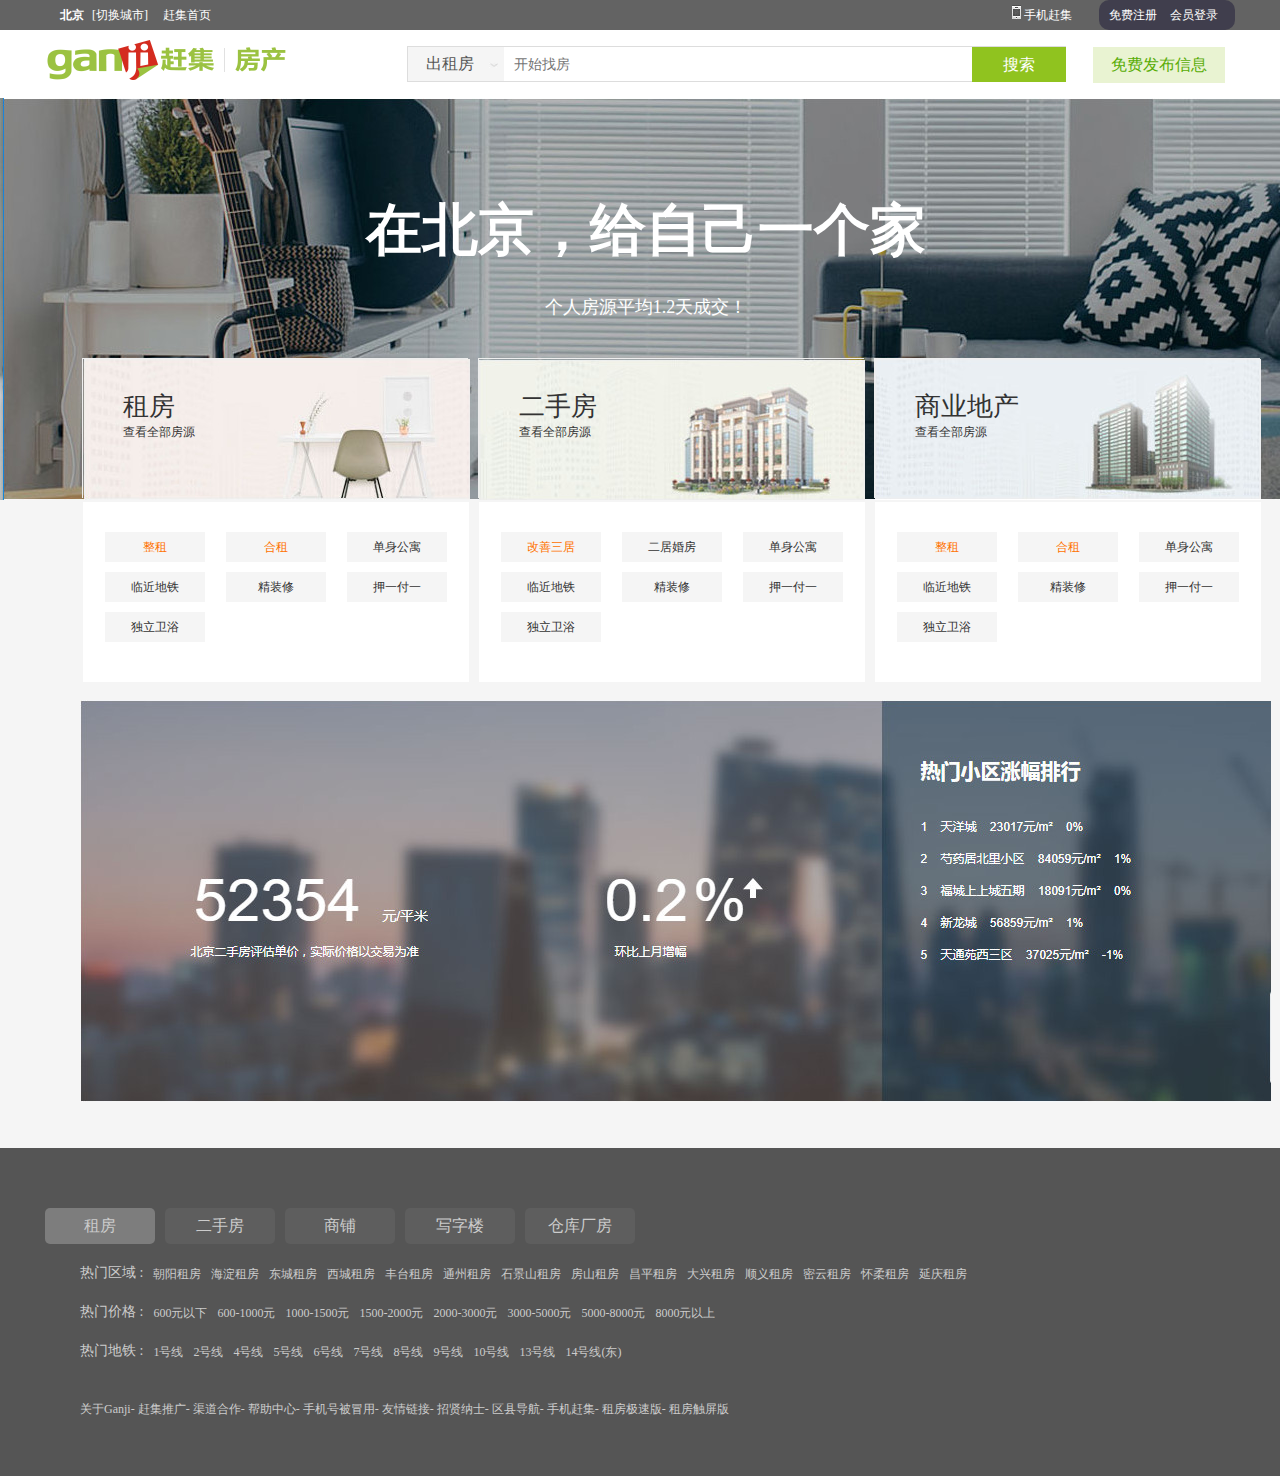
<file: home.html>
<!DOCTYPE html>
<html lang="en">
<head>
	<meta charset="UTF-8">
	<title>房产</title>
	<link rel="stylesheet" href="css/home.css">
	<script src="js/jquery.js"></script>
	<script src="js/tab.js"></script>
	<script src="js/scroll.js"></script>
</head>
<body>
	<!-- 头部 -->
	<div id="header">
		<div class="headerCon">
			<div class="city">
				<a href="" class="dangqian">北京</a>
				<a href="">[切换城市]</a>
			</div>
			<a href="index.html" class="shouye">赶集首页</a>
			<div class="headerConR">
				<div class="phonegan">
					<img src="imgs/littlepho.jpg" alt="">
					<span id="shouji">手机赶集
						<img src="imgs/ganji.png" alt="" id="ganji"></span>
				</div>
				<div class="zhudeng">
					<a href="">免费注册</a>
					<a href="">会员登录</a>
				</div>
			</div>
		</div>
	</div>
	<div id="head-cont">
		<div class="head-cont">
			<a href="index.html"><img src="imgs/logodetail.png" alt=""></a>
			<div class="sear">
			<form action="">
				<div class="select">
				<p>出租房</p>
				<ul class="chuzu">
					<li><a href="">出租房</a></li>
					<li><a href="">合租房</a></li>
					<li><a href="">二手房</a></li>
					<li><a href="">商铺</a></li>
					<li><a href="">写字楼</a></li>
					<li><a href="">厂房</a></li>
				</ul>
				<i><img src="imgs/xla.jpg" alt=""></i></div>
				<div id="search">
					<input type="text" placeholder="开始找房" id="search-text">
					<input type="submit" id="sub" value="搜索">
				</div>

			</form></div>
			<div class="fabu">免费发布信息</div>
		</div>	
	</div>
	<div class="yinhead-cont">
		<div class="head-cont">
			<img src="imgs/logodetail.png" alt="">
			<div class="sear">
			<form action="">
				<div class="select">
				<p>出租房</p>
				<ul class="chuzu">
					<li><a href="">出租房</a></li>
					<li><a href="">合租房</a></li>
					<li><a href="">二手房</a></li>
					<li><a href="">商铺</a></li>
					<li><a href="">写字楼</a></li>
					<li><a href="">厂房</a></li>
				</ul>
				<i><img src="imgs/xla.jpg" alt=""></i></div>
				<div id="search">
					<input type="text" placeholder="开始找房" id="search-text">
					<input type="submit" id="sub">
				</div>

			</form></div>
			<div class="fabu">免费发布信息</div>
		</div>	
	</div>
	<div id="nav">
		<div id="banner"><img src="imgs/banner.jpg" alt="" >
		<div class="word">
			<h2 class="title">在北京，给自己一个家</h2>
			<div class="gundong">
				<ul class="_container" id="demo">
					<li>个人房源平均1.2天成交！</li>
					<li>赶集小房为您推荐好房！</li>
					<li>赶集APP，定制的找房神器！</li>
					<li>个人房源平均1.2天成交！</li>
					<li>赶集小房为您推荐好房！</li>
					<li>赶集APP，定制的找房神器！</li>
				</ul>
				<script>
					myScroll.upScroll("demo","-36px",3000);
				</script>
			</div>
		</div>
		<ul class="nav">
			<li>
				<div class="bottom">
					<div class="house">
						<img src="imgs/bottom_0.jpg" alt="">
						<div class="housetitle">
							<h3>
								<a href="">租房</a>
							</h3>
							<p>
								<a href="">查看全部房源</a>
							</p>
						</div>
							<ul class="housenav">
								<li>
									<a href="" class="xuzhong">整租</a>
								</li>
								<li><a href="" class="xuzhong">合租</a></li>
								<li><a href="">单身公寓</a></li>
								<li><a href="">临近地铁</a></li>
								<li><a href="">精装修</a></li>
								<li><a href="">押一付一</a></li>
								<li><a href="">独立卫浴</a></li>
							</ul>
					</div>
				</div>
			</li>
			<li>
				<div class="bottom">
					<div class="house">
						<img src="imgs/bottom_1.jpg" alt="">
						<div class="housetitle">
							<h3>
								<a href="">二手房</a>
							</h3>
							<p>
								<a href="">查看全部房源</a>
							</p>
						</div>
							<ul class="housenav">
								<li>
									<a href="" class="xuzhong">改善三居</a>
								</li>
								<li><a href="">二居婚房</a></li>
								<li><a href="">单身公寓</a></li>
								<li><a href="">临近地铁</a></li>
								<li><a href="">精装修</a></li>
								<li><a href="">押一付一</a></li>
								<li><a href="">独立卫浴</a></li>
							</ul>
					</div>
				</div>
			</li>
			<li>
				<div class="bottom">
					<div class="house">
						<img src="imgs/bottom_2.jpg" alt="">
						<div class="housetitle">
							<h3>
								<a href="">商业地产</a>
							</h3>
							<p>
								<a href="">查看全部房源</a>
							</p>
						</div>
							<ul class="housenav">
								<li>
									<a href="" class="xuzhong">整租</a>
								</li>
								<li><a href="" class="xuzhong">合租</a></li>
								<li><a href="">单身公寓</a></li>
								<li><a href="">临近地铁</a></li>
								<li><a href="">精装修</a></li>
								<li><a href="">押一付一</a></li>
								<li><a href="">独立卫浴</a></li>
							</ul>
					</div>
				</div>
			</li>
		</ul>
		</div>
		<img src="imgs/price.jpg" alt="" id="price">
	</div>
	<div id="footer">
	<div class="footer">
		<ul class="listul" id="listul">
			<li><a href="" class="check">租房</a></li>
			<li><a href="">二手房</a></li>
			<li><a href="">商铺</a></li>
			<li><a href="">写字楼</a></li>
			<li><a href="">仓库厂房</a></li>
		</ul>
		<div  id="xuan">
			<ul class="xuan show">
				<li class="xuanli xuanactive">
					<span>热门区域 : </span>
					<a href="">朝阳租房</a><a href="">海淀租房</a><a href="">东城租房</a><a href="">西城租房</a><a href="">丰台租房</a><a href="">通州租房</a><a href="">石景山租房</a><a href="">房山租房</a><a href="">昌平租房</a><a href="">大兴租房</a><a href="">顺义租房</a><a href="">密云租房</a><a href="">怀柔租房</a><a href="">延庆租房</a>
				</li>
				<li class="xuanli">
					<span>热门价格 : </span>
					<a href="">600元以下</a><a href="">600-1000元</a><a href="">1000-1500元</a><a href="">1500-2000元</a><a href="">2000-3000元</a><a href="">3000-5000元</a><a href="">5000-8000元</a><a href="">8000元以上</a>
				</li>
				<li class="xuanli">
					<span>热门地铁 : </span>
					<a href="">1号线</a><a href="">2号线</a><a href="">4号线</a><a href="">5号线</a><a href="">6号线</a><a href="">7号线</a><a href="">8号线</a><a href="">9号线</a><a href="">10号线</a><a href="">13号线</a><a href="">14号线(东)</a>
				</li>
			</ul>
			<ul class="xuan">
				<li class="xuanli ">
					<span>价格筛选 : </span>
					<a href="">200万以下</a><a href="">200-250万</a><a href="">250-300万</a><a href="">300-350万</a><a href="">350-400万</a><a href="">400-500万</a><a href="">500-700万</a><a href="">700-1000万</a>
				</li>
				<li class="xuanli">
					<span>热门区域 : </span>
					<a href="">朝阳租房</a><a href="">海淀租房</a><a href="">东城租房</a><a href="">西城租房</a><a href="">丰台租房</a><a href="">通州租房</a><a href="">石景山租房</a><a href="">房山租房</a><a href="">昌平租房</a><a href="">大兴租房</a><a href="">顺义租房</a><a href="">密云租房</a><a href="">怀柔租房</a><a href="">延庆租房</a>
				</li>
				<li class="xuanli">
					<span>热门地铁 : </span>
					<a href="">1号线</a><a href="">2号线</a><a href="">4号线</a><a href="">5号线</a><a href="">6号线</a><a href="">7号线</a><a href="">8号线</a><a href="">9号线</a><a href="">10号线</a><a href="">13号线</a><a href="">14号线(东)</a>
				</li>
			</ul>
			<ul class="xuan">
				<li class="xuanli ">
					<span>热门区域 : </span>
					<a href="">朝阳商铺</a><a href="">海淀商铺</a><a href="">东城商铺</a><a href="">西城商铺</a><a href="">丰台商铺</a><a href="">通州商铺</a><a href="">石景山商铺</a><a href="">房山商铺</a><a href="">昌平商铺</a><a href="">大兴商铺</a><a href="">顺义商铺</a><a href="">密云商铺</a><a href="">怀柔商铺</a><a href="">延庆商铺</a>
				</li>
				<li class="xuanli">
					<span>类型 : </span>
					<a href="">商业街商铺</a><a href="">写字楼配套</a><a href="">社区底商</a><a href="">档口摊位</a><a href="">其他</a><a href="">临街门面</a><a href="">购物百货中心</a>
				</li>
			</ul>
			<ul class="xuan">
				<li class="xuanli ">
					<span>热门区域 : </span>
					<a href="">朝阳写字楼</a><a href="">海淀写字楼</a><a href="">东城写字楼</a><a href="">西城写字楼</a><a href="">丰台写字楼</a><a href="">通州写字楼</a><a href="">石景山写字楼</a><a href="">房山写字楼</a><a href="">昌平写字楼</a><a href="">大兴写字楼</a><a href="">顺义写字楼</a><a href="">密云写字楼</a><a href="">怀柔写字楼</a><a href="">延庆写字楼</a>
				</li>
				<li class="xuanli">
					<span>热门类型 : </span>
					<a href="">纯写字楼</a><a href="">商业综合体</a><a href="">商务公寓</a><a href="">商务酒店</a>
				</li>
			</ul>
			<ul class="xuan">
				<li class="xuanli ">
					<span>热门区域 : </span>
					<a href="">朝阳仓库厂房</a><a href="">海淀仓库厂房</a><a href="">东城仓库厂房</a><a href="">西城仓库厂房</a><a href="">丰台仓库厂房</a><a href="">通州仓库厂房</a><a href="">昌平仓库厂房</a><a href="">大兴仓库厂房</a><a href="">顺义仓库厂房</a><a href="">密云仓库厂房</a><a href="">怀柔仓库厂房</a><a href="">延庆仓库厂房</a>
				</li>
				<li class="xuanli">
					<span>热门类型 : </span>
					<a href="">厂房</a><a href="">车位</a><a href="">土地</a><a href="">仓库</a>
				</li>
			</ul>
		</div>
		<ul class="wei">
			<li>
				<a href="">关于Ganji</a>-
				<a href="">赶集推广</a>-
				<a href="">渠道合作</a>-
				<a href="">帮助中心</a>-
				<a href="">手机号被冒用</a>-
				<a href="">友情链接</a>-
				<a href="">招贤纳士</a>-
				<a href="">区县导航</a>-
				<a href="">手机赶集</a>-
				<a href="">租房极速版</a>-
				<a href="">租房触屏版</a>
			</li>
		</ul>
	</div>
	</div>
	<div class="ding">
		<a href="">
			<span>Top</span>
			<div class="jiao"></div>
		</a>
	</div>
	<script>
		$(document).ready(function(){
			$(window).scroll(function(){
				if($(window).scrollTop()>$("#header").height()+$("#head-cont").height()){
					$(".yinhead-cont").show();
				}else{
					$(".yinhead-cont").hide();
				}
			}) ;
			$(window).scroll(function(){
				if($(window).scrollTop()>$(window).height()){
					$(".ding").show();
				}else{
					$(".ding").hide();
				}
			}) ;
			})
	</script>
	<script>
		var shouji=document.getElementById("shouji");
		var ganji=document.getElementById("ganji");
		shouji.onmouseover=function(){
			ganji.style.display="block";
		}
		shouji.onmouseout=function(){
			ganji.style.display="none";
		}
	</script>
</body>
</html>
</file>
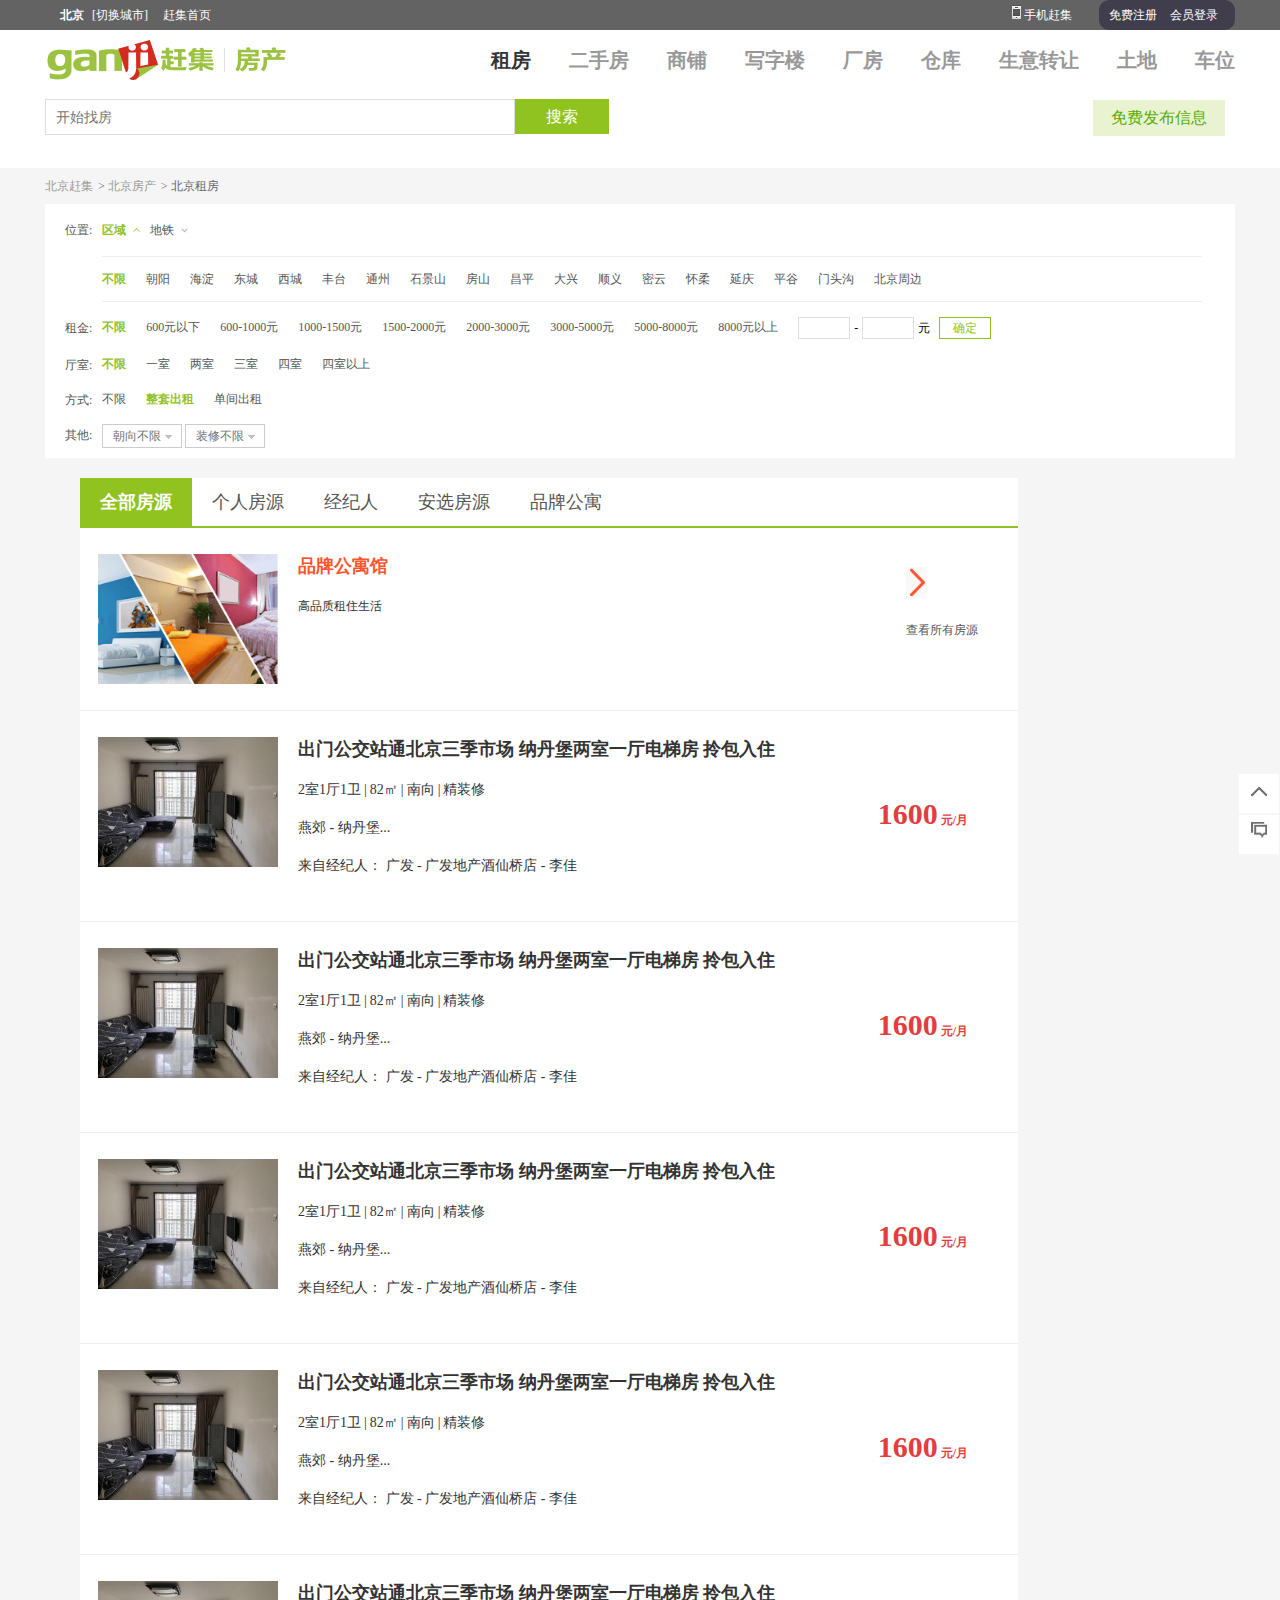
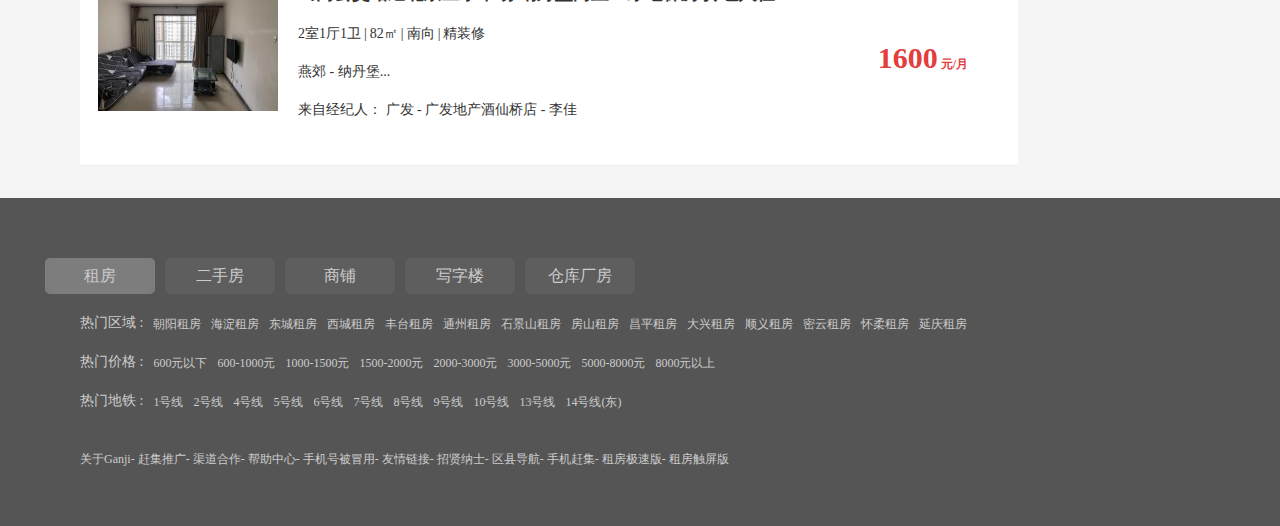
<file: three.html>
<!DOCTYPE html>
<html lang="en">
<head>
	<meta charset="UTF-8">
	<title>租房</title>
	<link rel="stylesheet" href="css/three.css">
	<script src="js/list.js"></script>
	<script src="js/tab.js"></script>
</head>
<body>
	<div id="header">
		<div class="headerCon">
			<div class="city">
				<a href="" class="dangqian">北京</a>
				<a href="">[切换城市]</a>
			</div>
			<a href="index.html" class="shouye">赶集首页</a>
			<div class="headerConR">
				<div class="phonegan">
					<img src="imgs/littlepho.jpg" alt="">
					<span id="shouji">手机赶集
						<img src="imgs/ganji.png" alt="" id="ganji"></span>
				</div>
				<div class="zhudeng">
					<a href="">免费注册</a>
					<a href="">会员登录</a>
				</div>
			</div>
		</div>
	</div>
	<div id="head-cont">
		<div class="head-cont">
			<a href="index.html"><img src="imgs/logodetail.png" alt=""></a>
			<ul class="xuanze">
				<li><a href="" class="first">租房</a></li>
				<li><a href="">二手房</a></li>
				<li><a href="">商铺</a></li>
				<li><a href="">写字楼</a></li>
				<li><a href="">厂房</a></li>
				<li><a href="">仓库</a></li>
				<li><a href="">生意转让</a></li>
				<li><a href="">土地</a></li>
				<li><a href="">车位</a></li>
			</ul>
			<div class="sear">
			<form action="">
				<div id="search">
					<input type="text" placeholder="开始找房" id="search-text">
					<input type="submit" id="sub" value="搜索">
				</div>
			</form>
			</div>
			<div class="fabu">免费发布信息</div>
	</div>
	<div id="nav">
		<div class="weizhi">
			<a href="">北京赶集</a>>
			<a href="">北京房产</a>>
			<h1>北京租房</h1>
		</div>
		<div id="cont">
			<dl class="item one">
				<dt class="title">位置:</dt>
				<dd class="con">
					<ul class="quyu">
						<li>  
							<a href="" class="bigtitle">区域</a>
							<img src="imgs/actxl.jpg" alt="">
						</li>
						<li>
							<a href="">地铁</a>
							<img src="imgs/xl.jpg" alt="">
						</li>
					</ul>
					<ul class="buxian">
						<li><a href="" class="bigtitle">不限</a></li>
						<!-- <li><a href="">朝阳</a></li> -->
						<script>
						var str="";
						for(var i in arr["buxian"]){
							str+="<li><a href=\"\">"+arr["buxian"][i]+"</a></li>";
						}
						document.write(str);
						</script>
					</ul>
				</dd>
			</dl>
			<dl class="item two">
				<dt class="title">租金:</dt>
				<dd class="con">
					<ul class="zujin">
						<li><a href="" class="bigtitle">不限</a></li>
						<!-- <li><a href="">朝阳</a></li> -->
						<script>
						var str="";
						for(var i in arr["zujin"]){
							str+="<li><a href=\"\">"+arr["zujin"][i]+"</a></li>";
						}
						document.write(str);
						</script>
					</ul>
					<input type="text" class="input"><span>-</span><input type="text" class="input"><span>元</span><div class="submit">确定</div>
				</dd>
			</dl>
			<dl class="item three">
				<dt class="title">厅室:</dt>
				<dd class="con">
					<ul class="zujin">
						<li><a href="" class="bigtitle">不限</a></li>
						<!-- <li><a href="">朝阳</a></li> -->
						<script>
						var str="";
						for(var i in arr["shi"]){
							str+="<li><a href=\"\">"+arr["shi"][i]+"</a></li>";
						}
						document.write(str);
						</script>
					</ul>
				</dd>
			</dl>
			<dl class="item four">
				<dt class="title">方式:</dt>
				<dd class="con">
					<ul class="zujin">
						<li><a href="" >不限</a></li>
						<li><a href="" class="bigtitle">整套出租</a></li>
						<li><a href="" >单间出租</a></li>
					</ul>
				</dd>
			</dl>
			<dl class="item five">
				<dt class="title">其他:</dt>
				<dd class="con">
					<div class="select">
					<a href="">朝向不限</a>
					<img src="imgs/bigxl.jpg" alt="">
					</div>
					<ul class="yinul">
						<li><a href="">朝向不限</a></li>
						<li><a href="">东</a></li>
						<li><a href="">南</a></li>
						<li><a href="">西</a></li>
						<li><a href="">北</a></li>
						<li><a href="">南北</a></li>
						<li><a href="">东西</a></li>
						<li><a href="">东南</a></li>
						<li><a href="">西南</a></li>
						<li><a href="">西南</a></li>
						<li><a href="">西南</a></li>
						<li><a href="">东北</a></li>
						<li><a href="">西北</a></li>
					</ul>
					<div class="select1">
					<a href="">装修不限</a>
					<img src="imgs/bigxl.jpg" alt="">
					</div>
					<ul class=" yinul1">
						<li><a href="">装修不限</a></li>
						<li><a href="">毛坯</a></li>
						<li><a href="">简单装修</a></li>
						<li><a href="">中等装修</a></li>
						<li><a href="">精装修</a></li>
						<li><a href="">豪华装修</a></li>
					</ul>
				</dd>
			</dl>
		</div>
		<div class="navlist">
			<ul>
				<li class="currentli"><a href="">全部房源</a></li>
				<li><a href="">个人房源</a></li>
				<li><a href="">经纪人</a></li>
				<li><a href="">安选房源</a></li>
				<li><a href="">品牌公寓</a></li>
			</ul>
		</div>
		<div class="navlistCon">
			<dl class="listCon">
				<dt><img src="imgs/fang_0.png" alt=""></dt>
				<dd><a href="" class="Toptitle">品牌公寓馆</a></dd>
				<dd class="littleT">高品质租住生活</dd>
				<dd class="quanbu">
					<a href="">
						<img src="imgs/kuangzhan.jpg" alt="">
						<p>查看所有房源</p>
					</a>
				</dd>
			</dl>
		</div>
		<div class="navlistCon">
			<dl class="listCon">
				<dt><img src="imgs/listpic_0.jpg" alt=""></dt>
				<dd class="listCon-title"><a href="">出门公交站通北京三季市场 纳丹堡两室一厅电梯房 拎包入住</a></dd>
				<dd class="size">
					<span>2室1厅1卫</span>
					<span class="line">|</span>
					<span>82㎡</span>
					<span class="line">|</span>
					<span>南向</span>
					<span class="line">|</span>
					<span>精装修</span>
				</dd>
				<dd class="addr">
					<span>燕郊 - 纳丹堡...</span>
				</dd>
				<dd class="size">
					<span>来自经纪人： 广发 - 广发地产酒仙桥店 - 李佳</span>
				</dd>
				<dd class="bigprice">
					<span class="num">1600</span>
					<span>元/月</span>
				</dd>
			</dl>
		</div>
		<div class="navlistCon">
			<dl class="listCon">
				<dt><img src="imgs/listpic_0.jpg" alt=""></dt>
				<dd class="listCon-title"><a href="">出门公交站通北京三季市场 纳丹堡两室一厅电梯房 拎包入住</a></dd>
				<dd class="size">
					<span>2室1厅1卫</span>
					<span class="line">|</span>
					<span>82㎡</span>
					<span class="line">|</span>
					<span>南向</span>
					<span class="line">|</span>
					<span>精装修</span>
				</dd>
				<dd class="addr">
					<span>燕郊 - 纳丹堡...</span>
				</dd>
				<dd class="size">
					<span>来自经纪人： 广发 - 广发地产酒仙桥店 - 李佳</span>
				</dd>
				<dd class="bigprice">
					<span class="num">1600</span>
					<span>元/月</span>
				</dd>
			</dl>
		</div>
		<div class="navlistCon">
			<dl class="listCon">
				<dt><img src="imgs/listpic_0.jpg" alt=""></dt>
				<dd class="listCon-title"><a href="">出门公交站通北京三季市场 纳丹堡两室一厅电梯房 拎包入住</a></dd>
				<dd class="size">
					<span>2室1厅1卫</span>
					<span class="line">|</span>
					<span>82㎡</span>
					<span class="line">|</span>
					<span>南向</span>
					<span class="line">|</span>
					<span>精装修</span>
				</dd>
				<dd class="addr">
					<span>燕郊 - 纳丹堡...</span>
				</dd>
				<dd class="size">
					<span>来自经纪人： 广发 - 广发地产酒仙桥店 - 李佳</span>
				</dd>
				<dd class="bigprice">
					<span class="num">1600</span>
					<span>元/月</span>
				</dd>
			</dl>
		</div>
		<div class="navlistCon">
			<dl class="listCon">
				<dt><img src="imgs/listpic_0.jpg" alt=""></dt>
				<dd class="listCon-title"><a href="">出门公交站通北京三季市场 纳丹堡两室一厅电梯房 拎包入住</a></dd>
				<dd class="size">
					<span>2室1厅1卫</span>
					<span class="line">|</span>
					<span>82㎡</span>
					<span class="line">|</span>
					<span>南向</span>
					<span class="line">|</span>
					<span>精装修</span>
				</dd>
				<dd class="addr">
					<span>燕郊 - 纳丹堡...</span>
				</dd>
				<dd class="size">
					<span>来自经纪人： 广发 - 广发地产酒仙桥店 - 李佳</span>
				</dd>
				<dd class="bigprice">
					<span class="num">1600</span>
					<span>元/月</span>
				</dd>
			</dl>
		</div>
		<div class="navlistCon">
			<dl class="listCon">
				<dt><img src="imgs/listpic_0.jpg" alt=""></dt>
				<dd class="listCon-title"><a href="">出门公交站通北京三季市场 纳丹堡两室一厅电梯房 拎包入住</a></dd>
				<dd class="size">
					<span>2室1厅1卫</span>
					<span class="line">|</span>
					<span>82㎡</span>
					<span class="line">|</span>
					<span>南向</span>
					<span class="line">|</span>
					<span>精装修</span>
				</dd>
				<dd class="addr">
					<span>燕郊 - 纳丹堡...</span>
				</dd>
				<dd class="size">
					<span>来自经纪人： 广发 - 广发地产酒仙桥店 - 李佳</span>
				</dd>
				<dd class="bigprice">
					<span class="num">1600</span>
					<span>元/月</span>
				</dd>
			</dl>
		</div>
	</div>
	<div id="footer">
	<div class="footer">
		<ul class="listul" id="listul">
			<li><a href="" class="check">租房</a></li>
			<li><a href="">二手房</a></li>
			<li><a href="">商铺</a></li>
			<li><a href="">写字楼</a></li>
			<li><a href="">仓库厂房</a></li>
		</ul>
		<div  id="xuan">
			<ul class="xuan show">
				<li class="xuanli xuanactive">
					<span>热门区域 : </span>
					<a href="">朝阳租房</a><a href="">海淀租房</a><a href="">东城租房</a><a href="">西城租房</a><a href="">丰台租房</a><a href="">通州租房</a><a href="">石景山租房</a><a href="">房山租房</a><a href="">昌平租房</a><a href="">大兴租房</a><a href="">顺义租房</a><a href="">密云租房</a><a href="">怀柔租房</a><a href="">延庆租房</a>
				</li>
				<li class="xuanli">
					<span>热门价格 : </span>
					<a href="">600元以下</a><a href="">600-1000元</a><a href="">1000-1500元</a><a href="">1500-2000元</a><a href="">2000-3000元</a><a href="">3000-5000元</a><a href="">5000-8000元</a><a href="">8000元以上</a>
				</li>
				<li class="xuanli">
					<span>热门地铁 : </span>
					<a href="">1号线</a><a href="">2号线</a><a href="">4号线</a><a href="">5号线</a><a href="">6号线</a><a href="">7号线</a><a href="">8号线</a><a href="">9号线</a><a href="">10号线</a><a href="">13号线</a><a href="">14号线(东)</a>
				</li>
			</ul>
			<ul class="xuan">
				<li class="xuanli ">
					<span>价格筛选 : </span>
					<a href="">200万以下</a><a href="">200-250万</a><a href="">250-300万</a><a href="">300-350万</a><a href="">350-400万</a><a href="">400-500万</a><a href="">500-700万</a><a href="">700-1000万</a>
				</li>
				<li class="xuanli">
					<span>热门区域 : </span>
					<a href="">朝阳租房</a><a href="">海淀租房</a><a href="">东城租房</a><a href="">西城租房</a><a href="">丰台租房</a><a href="">通州租房</a><a href="">石景山租房</a><a href="">房山租房</a><a href="">昌平租房</a><a href="">大兴租房</a><a href="">顺义租房</a><a href="">密云租房</a><a href="">怀柔租房</a><a href="">延庆租房</a>
				</li>
				<li class="xuanli">
					<span>热门地铁 : </span>
					<a href="">1号线</a><a href="">2号线</a><a href="">4号线</a><a href="">5号线</a><a href="">6号线</a><a href="">7号线</a><a href="">8号线</a><a href="">9号线</a><a href="">10号线</a><a href="">13号线</a><a href="">14号线(东)</a>
				</li>
			</ul>
			<ul class="xuan">
				<li class="xuanli ">
					<span>热门区域 : </span>
					<a href="">朝阳商铺</a><a href="">海淀商铺</a><a href="">东城商铺</a><a href="">西城商铺</a><a href="">丰台商铺</a><a href="">通州商铺</a><a href="">石景山商铺</a><a href="">房山商铺</a><a href="">昌平商铺</a><a href="">大兴商铺</a><a href="">顺义商铺</a><a href="">密云商铺</a><a href="">怀柔商铺</a><a href="">延庆商铺</a>
				</li>
				<li class="xuanli">
					<span>类型 : </span>
					<a href="">商业街商铺</a><a href="">写字楼配套</a><a href="">社区底商</a><a href="">档口摊位</a><a href="">其他</a><a href="">临街门面</a><a href="">购物百货中心</a>
				</li>
			</ul>
			<ul class="xuan">
				<li class="xuanli ">
					<span>热门区域 : </span>
					<a href="">朝阳写字楼</a><a href="">海淀写字楼</a><a href="">东城写字楼</a><a href="">西城写字楼</a><a href="">丰台写字楼</a><a href="">通州写字楼</a><a href="">石景山写字楼</a><a href="">房山写字楼</a><a href="">昌平写字楼</a><a href="">大兴写字楼</a><a href="">顺义写字楼</a><a href="">密云写字楼</a><a href="">怀柔写字楼</a><a href="">延庆写字楼</a>
				</li>
				<li class="xuanli">
					<span>热门类型 : </span>
					<a href="">纯写字楼</a><a href="">商业综合体</a><a href="">商务公寓</a><a href="">商务酒店</a>
				</li>
			</ul>
			<ul class="xuan">
				<li class="xuanli ">
					<span>热门区域 : </span>
					<a href="">朝阳仓库厂房</a><a href="">海淀仓库厂房</a><a href="">东城仓库厂房</a><a href="">西城仓库厂房</a><a href="">丰台仓库厂房</a><a href="">通州仓库厂房</a><a href="">昌平仓库厂房</a><a href="">大兴仓库厂房</a><a href="">顺义仓库厂房</a><a href="">密云仓库厂房</a><a href="">怀柔仓库厂房</a><a href="">延庆仓库厂房</a>
				</li>
				<li class="xuanli">
					<span>热门类型 : </span>
					<a href="">厂房</a><a href="">车位</a><a href="">土地</a><a href="">仓库</a>
				</li>
			</ul>
		</div>
		<ul class="wei">
			<li>
				<a href="">关于Ganji</a>-
				<a href="">赶集推广</a>-
				<a href="">渠道合作</a>-
				<a href="">帮助中心</a>-
				<a href="">手机号被冒用</a>-
				<a href="">友情链接</a>-
				<a href="">招贤纳士</a>-
				<a href="">区县导航</a>-
				<a href="">手机赶集</a>-
				<a href="">租房极速版</a>-
				<a href="">租房触屏版</a>
			</li>
		</ul>
	</div>
	</div>
	<div class="fanhui">
		<div class="fanhuibox">
			<a href="" class="fhdb"><img src="imgs/fanhui_0.jpg" alt="">
				<span>返回顶端</span>
			</a>
			<a href="" class="yjfk"><img src="imgs/fanhui_1.jpg" alt="">
			<span>意见反馈</span></a>
		</div>
	</div>
	<script>
		var shouji=document.getElementById("shouji");
		var ganji=document.getElementById("ganji");
		shouji.onmouseover=function(){
			ganji.style.display="block";
		}
		shouji.onmouseout=function(){
			ganji.style.display="none";
		}
	</script>
</body>
</html>
</file>
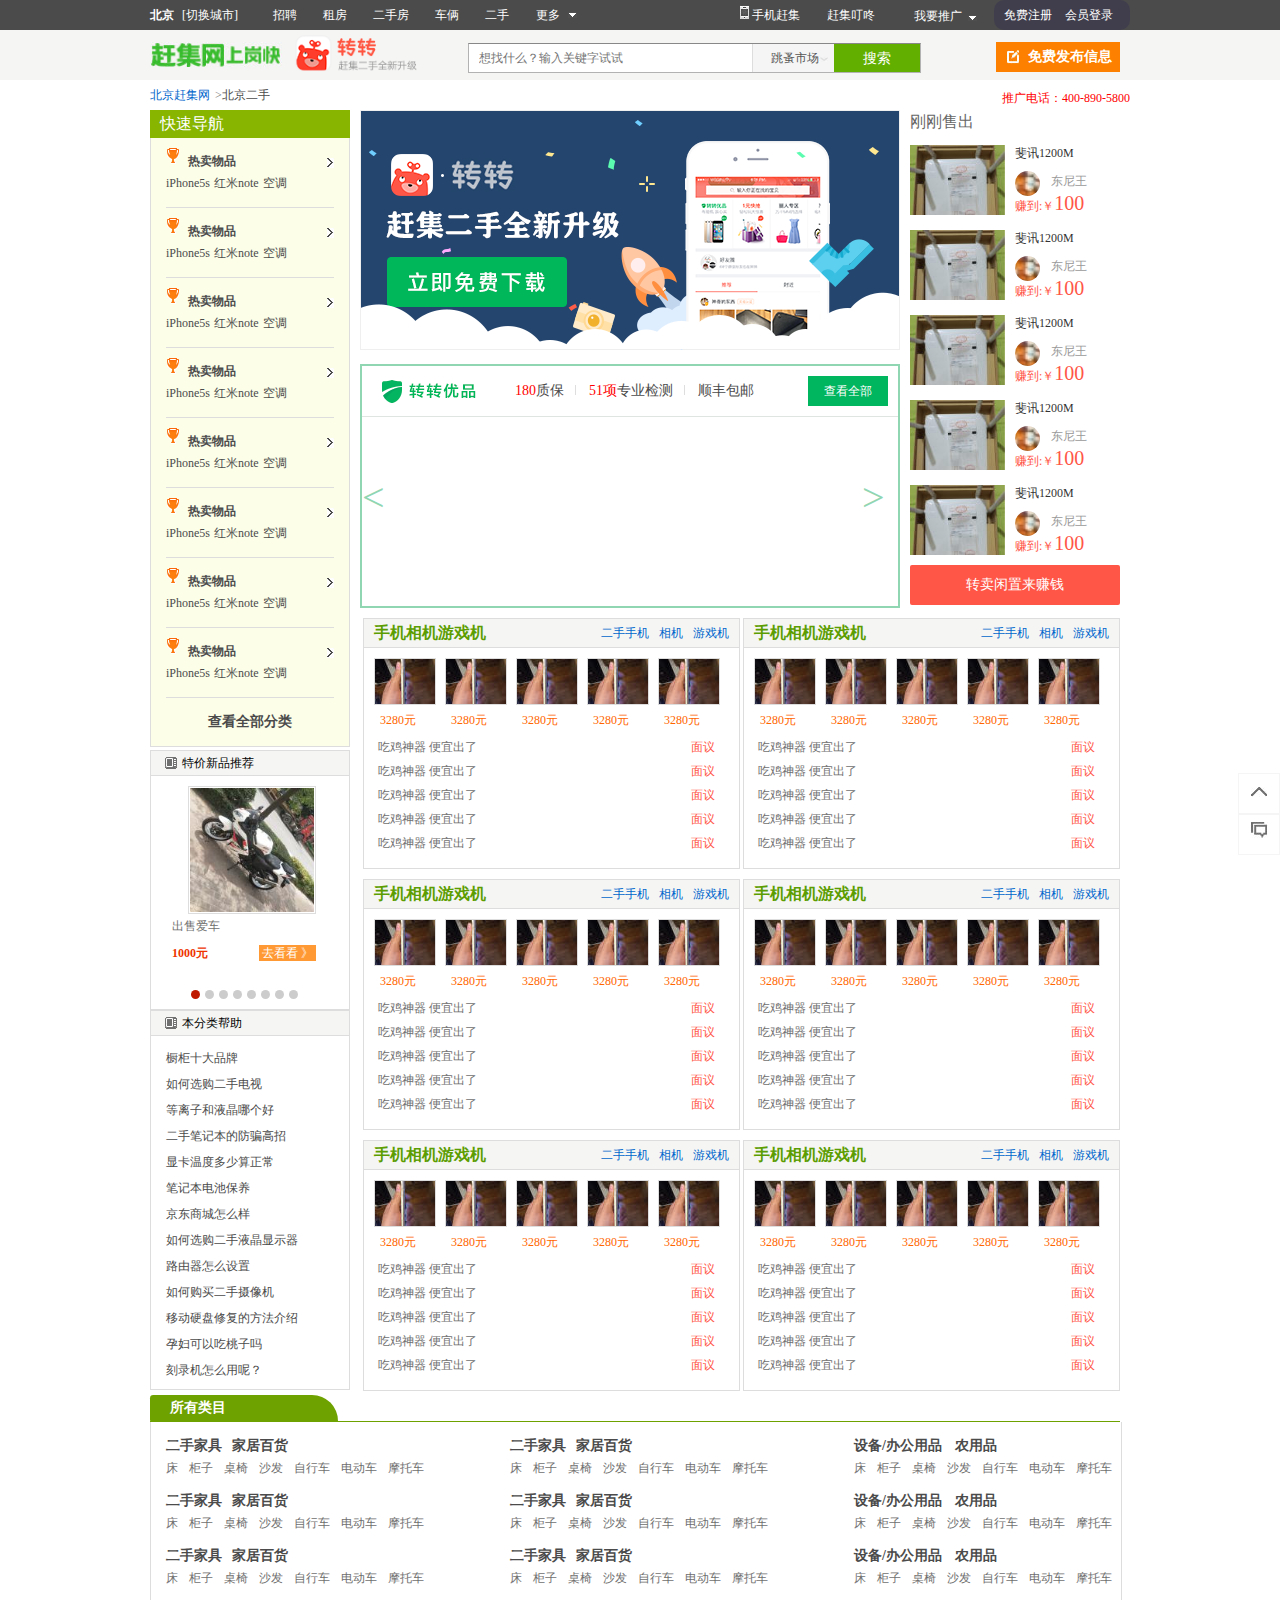
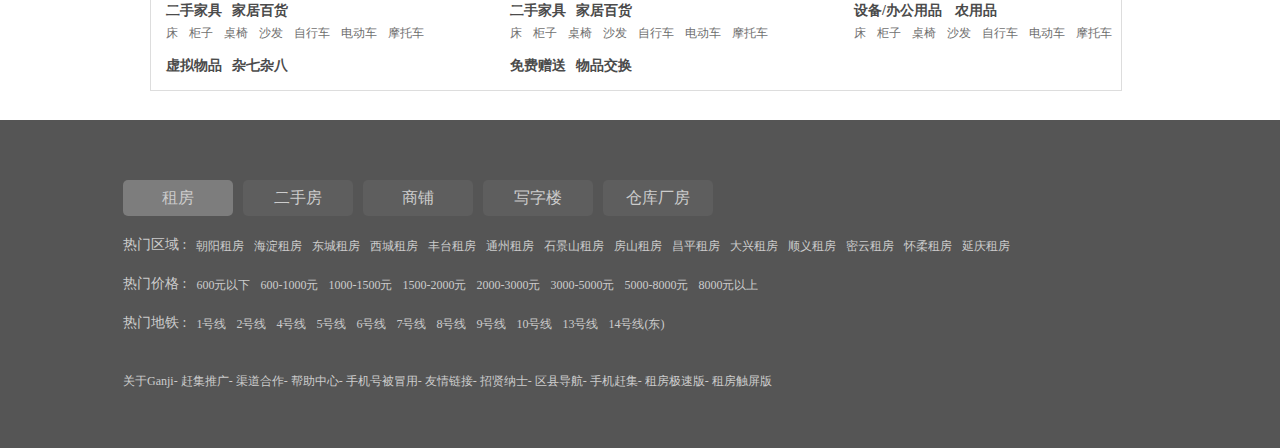
<file: wupin.html>
<!DOCTYPE html>
<html lang="en">
<head>
	<meta charset="UTF-8">
	<title>二手市场</title>
	<link rel="stylesheet" href="css/wupin.css">
	<script src="js/jquery.js"></script>
	<script src="js/list.js"></script>
	<script src="js/tab.js"></script>
	<script src="js/chelun.js"></script>
</head>
<body>
	<div id="header">
		<div class="headerCon">
			<div class="city">
				<a href="" class="dangqian">北京</a>
				<a href="">[切换城市]</a>
			</div>
			<ul id="header-list">
				<li><a href="">招聘</a></li>
				<li><a href="">租房</a></li>
				<li><a href="">二手房</a></li>
				<li><a href="">车俩</a></li>
				<li><a href="">二手</a></li>
				<li  id="duo"><a href="">更多</a><div id="tou"></div></li>
				<ul id="gengduo">
					<li>
						<em><a href="">房产</a></em>
						<a href="">租房</a>
						<a href="">二手房</a>
						<a href="">商铺</a>
						<a href="">写字楼</a>
					</li>
					<li>
						<em><a href="">招聘</a></em>
						<a href="">全职</a>
						<a href="">兼职</a>
						<a href="">简历库</a>
					</li>
					<li>
						<em><a href="">车辆</a></em>
						<a href="">二手车</a>
						<a href="">摩托车</a>
						<a href="">自行车</a>
						<a href="">拼车</a>
					</li>
					<li>
						<em><a href="">二手</a></em>
						<a href="">手机</a>
						<a href="">笔记本</a>
						<a href="">家具</a>
						<a href="">家电</a>
					</li>
					<li>
						<em><a href="">宠物</a></em>
						<a href="">泰迪熊</a>
						<a href="">金毛犬</a>
						<a href="">藏獒</a>
						<a href="">哈士奇</a>
					</li>
					<li>
						<em><a href="">服务</a></em>
						<a href="">搬家</a>
						<a href="">保姆</a>
						<a href="">租车</a>
						<a href="">身边服务</a>
					</li>
					<li>
						<em><a href="">教育</a></em>
						<a href="">职业培训</a>
						<a href="">外语培训</a>
						<a href="">学历培训</a>
						<a href="">家教</a>
					</li>
				</ul>
			</ul>
			<div class="headerConR">
				<div class="phonegan">
					<img src="imgs/littlepho.jpg" alt="">
					<span id="shouji">手机赶集
						<img src="imgs/ganji.png" alt="" id="ganji"></span>
				</div>
				<a href="" class="ganjidd" id="ding">赶集叮咚<img src="imgs/dingdong.png" alt="" id="dong">
				</a>
				<a href="" class="woyaotg" id="woyaotg"><div class="jiantou" id="jiantou"></div>我要推广</a>
				<ul id="tui">
					<li><a href="">招聘推广</a></li>
					<li><a href="">房产推广</a></li>
					<li><a href="">本地服务</a></li>
					<li><a href="">车辆推广</a></li>
					<li><a href="">二手推广</a></li>
					<li><a href="">宠物推广</a></li>
				</ul>
				<div class="zhudeng">
					<a href="">免费注册</a>
					<a href="">会员登录</a>
				</div>
			</div>
		</div>
	</div>
	<div id="head-cont">
		<div class="head-cont">
			<a href="index.html"><img src="imgs/helogo.jpg" alt=""></a>
			<img src="imgs/zhuanzhuan.png" alt="" id="zhuanzhuan">
			<div class="sear">
			<form action="">
				<div id="search">
					<input type="text" placeholder="想找什么？输入关键字试试" id="search-text" >
						<div class="select">
				<p>跳蚤市场</p>
				<ul class="chuzu">
					<li class="suoyou"><a href="">所有分类</a></li>
				</ul>
				<i><img src="imgs/xla.jpg" alt=""></i></div>
					<input type="submit" id="sub" value="搜索">
				</div>

			</form></div>
			
			<div class="fabu"><img src="imgs/fabu.jpg" alt="">免费发布信息</div>			
		</div>	
	</div>
	<div class="yinhead-cont">
		<div class="head-cont">
			<img src="imgs/helogo.jpg" alt="">
			<img src="imgs/zhuanzhuan.png" alt="" id="zhuanzhuan">
			<div class="sear">
			<form action="">
				<div id="search">
					<input type="text" placeholder="想找什么？输入关键字试试" id="search-text" >
						<div class="select">
				<p>跳蚤市场</p>
				<ul class="chuzu">
					<li class="suoyou"><a href="">所有分类</a></li>
				</ul>
				<i><img src="imgs/xla.jpg" alt=""></i></div>
					<input type="submit" id="sub" value="搜索">
				</div>

			</form></div>
			
			<div class="fabu"><img src="imgs/fabu.jpg" alt="">免费发布信息</div>	
		</div>
		</div>	
	</div>
	<div id="nav">
		<div class="nav">
			<div class="tiao">
				<a href="index.html">北京赶集网</a>><h1>北京二手</h1>
			<span class="tuiguang">推广电话：400-890-5800</span>
			</div>
			<div class="main">
				<div id="main-left">
					<div class="main-left">
						<div class="left-nav">
							<h3>快速导航</h3>
							<div class="left-nav-list">
									<script>
										var str="";
										for(var i in arr["ershou"]){
											str+="<div class=\"item\">";
											str+="<div class=\"big-tit act\">	<img src=\"imgs/youjian.jpg\" alt=\"\" class=\"youjian\">";
											str+="<p class=\"first-p\"><img src=\""+arr["ershou"][i][0]+"\" alt=\"\">";
											str+="<a href=\"\">"+arr["ershou"][i][1]+"</a></p>";
											str+="<p class=\"second-p\">";
											str+="<a href=\"\">"+arr["ershou"][i][2]+"</a>";
											str+="<a href=\"\">"+arr["ershou"][i][3]+"</a>";
											str+="<a href=\"\">"+arr["ershou"][i][4]+"</a>";
											str+="<a href=\"\">"+arr["ershou"][i][5]+"</a>";
											str+="</p></div>";
											str+="<div class=\"s-class\">";
											str+="<dl>";
											str+="<dt><a href=\"\">"+arr["ershou"][i][6]+"</a></dt>";
											str+="<dd>";
											str+="<a href=\"\">"+arr["ershou"][i][8]+"</a>";
											str+="</dd>";
											str+="</dl>";
											str+="<dl>";
											str+="<dt><a href=\"\">"+arr["ershou"][i][7]+"</a></dt>";
											str+="<dd>";
											str+="<a href=\"\">"+arr["ershou"][i][8]+"</a>";
											str+="</dd>";
											str+="</dl>";
											str+="</div>";
											str+="</div>";
										}
										document.write(str);
									</script>
									<div class="fenlei">
										<a href="">查看全部分类</a>
									</div>
							</div>
						</div>
						<!-- <div class="leftLun"></div> -->
					</div>
					<div class="dianshang">
						<h4><img src="imgs/tejia.png" alt="">特价新品推荐</h4>
					<div id="box">
					<div class="inner">
						<div class="ul">
							<ul class="dianshang-ul xian">
								<li><a href=""><img src="imgs/dianshang_0.jpg" alt=""></a></li>
								<li><a href="" class="chename">出售爱车</a></li>
								<li><span><a href="" class="kankan">去看看 》</a></span>
								<span class="yuan">1000元</span></li>
							</ul>
							<ul class="dianshang-ul">
								<li><a href=""><img src="imgs/dianshang_1.jpg" alt=""></a></li>
								<li><a href="" class="chename">18年京b公户力帆弯梁</a></li>
								<li><span><a href="" class="kankan">去看看 》</a></span>
								<span class="yuan">2700元</span></li>
							</ul>
							<ul class="dianshang-ul">
								<li><a href=""><img src="imgs/dianshang_2.jpg" alt=""></a></li>
								<li><a href="" class="chename">鬼火摩托车</a></li>
								<li><span><a href="" class="kankan">去看看 》</a></span>
								<span class="yuan">300元</span></li>
							</ul>
							<ul class="dianshang-ul">
								<li><a href=""><img src="imgs/dianshang_3.jpg" alt=""></a></li>
								<li><a href="" class="chename">地平线150趴赛摩托车</a></li>
								<li><span><a href="" class="kankan">去看看 》</a></span>
								<span class="yuan">2000元</span></li>
							</ul>
							<ul class="dianshang-ul">
								<li><a href=""><img src="imgs/dianshang_4.jpg" alt=""></a></li>
								<li><a href="" class="chename">拆车本田优悦110电喷</a></li>
								<li><span><a href="" class="kankan">去看看 》</a></span>
								<span class="yuan">1200元</span></li>
							</ul>
							<ul class="dianshang-ul">
								<li><a href=""><img src="imgs/dianshang_5.jpg" alt=""></a></li>
								<li><a href="" class="chename">摩托车</a></li>
								<li><span><a href="" class="kankan">去看看 》</a></span>
								<span class="yuan">2300元</span></li>
							</ul>
							<ul class="dianshang-ul">
								<li><a href=""><img src="imgs/dianshang_6.jpg" alt=""></a></li>
								<li><a href="" class="chename">钱江150</a></li>
								<li><span><a href="" class="kankan">去看看 》</a></span>
								<span class="yuan">5100元</span></li>
							</ul>
							<ul class="dianshang-ul">
								<li><a href=""><img src="imgs/dianshang_7.jpg" alt=""></a></li>
								<li><a href="" class="chename">小忍者350因家里买</a></li>
								<li><span><a href="" class="kankan">去看看 》</a></span>
								<span class="yuan">5600元</span></li>
							</ul>
						</div>
						<ol class="bar">
						</ol>
						</div>
						</div>
					</div>




					<div class="bangzhu">
						<h4><img src="imgs/tejia.png" alt="">本分类帮助</h4>
						<ul>
							<!-- <li><a href="">橱柜十大品牌</a></li> -->
							<script>
							var str="";
							for(var i in arr["bangzhu"]){
								str+="<li><a href=\"\">"+arr["bangzhu"][i]+"</a></li>"
							}
							document.write(str);
							</script>
						</ul>
					</div>
				</div>
				<div id="main-right">
					<div class="main-nav">
						<div class="main-nav-top">
							<img src="imgs/shoubanner.png" alt="">
						</div>
						<div class="main-nav-bottom">
							<div class="youpin">
								<div class="youpin-title">
									<a href="" class="chakan">查看全部</a>
									<img src="imgs/youlogo.png" alt="" id="youlogo">
									<div class="youpin-titleCon">
										<span><i>180</i>质保</span><span class="fengexian"></span>
										<span><i>51项</i>专业检测</span><span class="fengexian"></span>
										<span>顺丰包邮</span>
									</div>
									
								</div>
								<div class="youpin-con">
										<div id="arr">
											<span id="left"><</span>
											<span id="right">></span>
										</div>
									</div>
							</div>
						</div>
					</div>
					<div class="main-right">
						<div class="sale">
							<div class="shouchu">刚刚售出</div>
							<ul class="sale-list">
								<script>
									var str="";
									for(var i in arr["sale"]){
										str+="<li><img src='"+arr["sale"][i][0]+"' alt=\"\">";
										str+="<div class=\"detail\">";
										str+="<div class=\"detail-name\">"+arr["sale"][i][1]+"</div>";
										str+="<div class=\"detail-face\"><img src=\""+arr["sale"][i][2]+"\" alt=\"\"></div>";
										str+="<div class=\"detail-facename\">"+arr["sale"][i][3]+"</div>";
										str+="<div class=\"detail-price\">赚到:￥<span>"+arr["sale"][i][4]+"</span></div>";
										str+="</div></li>";
									}
									document.write(str);
									</script>
								<!-- <li>
									<img src="imgs/sale_0.jpg" alt="">
									<div class="detail">

										<div class="detail-name">斐讯1200M</div>
										<div class="detail-face"><img src="imgs/face_0.jpg" alt=""></div>
										<div class="detail-facename">东尼王</div>
										<div class="detail-price">赚到:￥<span>100</span></div>
									</div>
								</li> -->
							</ul>
						</div>
						<div class="zhuanzhi"><a href="">转卖闲置来赚钱</a></div>
					</div>
					<div class="phonebox">
						<div class="phonebox-title">
							<h4>手机相机游戏机</h4>
								<ul class="phoneboxR">
									<li><a href="">二手手机</a></li>
									<li><a href="">相机</a></li>
									<li><a href="">游戏机</a></li>
								</ul>
						</div>
							<ul class="phonebox-pic">
								<li>
									<a href=""><img src="imgs/phone_0.jpg" alt=""></a>
									<span>3280元</span>
								</li>
								<li>
									<a href=""><img src="imgs/phone_0.jpg" alt=""></a>
									<span>3280元</span>
								</li>
								<li>
									<a href=""><img src="imgs/phone_0.jpg" alt=""></a>
									<span>3280元</span>
								</li>
								<li>
									<a href=""><img src="imgs/phone_0.jpg" alt=""></a>
									<span>3280元</span>
								</li>
								<li>
									<a href=""><img src="imgs/phone_0.jpg" alt=""></a>
									<span>3280元</span>
								</li>
							</ul>
							<p class="phonebox-news">
								<span>面议</span>
								<a href="">吃鸡神器 便宜出了</a>
							</p>
							<p class="phonebox-news">
								<span>面议</span>
								<a href="">吃鸡神器 便宜出了</a>
							</p>
							<p class="phonebox-news">
								<span>面议</span>
								<a href="">吃鸡神器 便宜出了</a>
							</p>
							<p class="phonebox-news">
								<span>面议</span>
								<a href="">吃鸡神器 便宜出了</a>
							</p>
							<p class="phonebox-news">
								<span>面议</span>
								<a href="">吃鸡神器 便宜出了</a>
							</p>
					</div> 
					<div class="phonebox">
						<div class="phonebox-title">
							<h4>手机相机游戏机</h4>
								<ul class="phoneboxR">
									<li><a href="">二手手机</a></li>
									<li><a href="">相机</a></li>
									<li><a href="">游戏机</a></li>
								</ul>
						</div>
							<ul class="phonebox-pic">
								<li>
									<a href=""><img src="imgs/phone_0.jpg" alt=""></a>
									<span>3280元</span>
								</li>
								<li>
									<a href=""><img src="imgs/phone_0.jpg" alt=""></a>
									<span>3280元</span>
								</li>
								<li>
									<a href=""><img src="imgs/phone_0.jpg" alt=""></a>
									<span>3280元</span>
								</li>
								<li>
									<a href=""><img src="imgs/phone_0.jpg" alt=""></a>
									<span>3280元</span>
								</li>
								<li>
									<a href=""><img src="imgs/phone_0.jpg" alt=""></a>
									<span>3280元</span>
								</li>
							</ul>
							<p class="phonebox-news">
								<span>面议</span>
								<a href="">吃鸡神器 便宜出了</a>
							</p>
							<p class="phonebox-news">
								<span>面议</span>
								<a href="">吃鸡神器 便宜出了</a>
							</p>
							<p class="phonebox-news">
								<span>面议</span>
								<a href="">吃鸡神器 便宜出了</a>
							</p>
							<p class="phonebox-news">
								<span>面议</span>
								<a href="">吃鸡神器 便宜出了</a>
							</p>
							<p class="phonebox-news">
								<span>面议</span>
								<a href="">吃鸡神器 便宜出了</a>
							</p>
					</div> 
					<div class="phonebox">
						<div class="phonebox-title">
							<h4>手机相机游戏机</h4>
								<ul class="phoneboxR">
									<li><a href="">二手手机</a></li>
									<li><a href="">相机</a></li>
									<li><a href="">游戏机</a></li>
								</ul>
						</div>
							<ul class="phonebox-pic">
								<li>
									<a href=""><img src="imgs/phone_0.jpg" alt=""></a>
									<span>3280元</span>
								</li>
								<li>
									<a href=""><img src="imgs/phone_0.jpg" alt=""></a>
									<span>3280元</span>
								</li>
								<li>
									<a href=""><img src="imgs/phone_0.jpg" alt=""></a>
									<span>3280元</span>
								</li>
								<li>
									<a href=""><img src="imgs/phone_0.jpg" alt=""></a>
									<span>3280元</span>
								</li>
								<li>
									<a href=""><img src="imgs/phone_0.jpg" alt=""></a>
									<span>3280元</span>
								</li>
							</ul>
							<p class="phonebox-news">
								<span>面议</span>
								<a href="">吃鸡神器 便宜出了</a>
							</p>
							<p class="phonebox-news">
								<span>面议</span>
								<a href="">吃鸡神器 便宜出了</a>
							</p>
							<p class="phonebox-news">
								<span>面议</span>
								<a href="">吃鸡神器 便宜出了</a>
							</p>
							<p class="phonebox-news">
								<span>面议</span>
								<a href="">吃鸡神器 便宜出了</a>
							</p>
							<p class="phonebox-news">
								<span>面议</span>
								<a href="">吃鸡神器 便宜出了</a>
							</p>
					</div> 
					<div class="phonebox">
						<div class="phonebox-title">
							<h4>手机相机游戏机</h4>
								<ul class="phoneboxR">
									<li><a href="">二手手机</a></li>
									<li><a href="">相机</a></li>
									<li><a href="">游戏机</a></li>
								</ul>
						</div>
							<ul class="phonebox-pic">
								<li>
									<a href=""><img src="imgs/phone_0.jpg" alt=""></a>
									<span>3280元</span>
								</li>
								<li>
									<a href=""><img src="imgs/phone_0.jpg" alt=""></a>
									<span>3280元</span>
								</li>
								<li>
									<a href=""><img src="imgs/phone_0.jpg" alt=""></a>
									<span>3280元</span>
								</li>
								<li>
									<a href=""><img src="imgs/phone_0.jpg" alt=""></a>
									<span>3280元</span>
								</li>
								<li>
									<a href=""><img src="imgs/phone_0.jpg" alt=""></a>
									<span>3280元</span>
								</li>
							</ul>
							<p class="phonebox-news">
								<span>面议</span>
								<a href="">吃鸡神器 便宜出了</a>
							</p>
							<p class="phonebox-news">
								<span>面议</span>
								<a href="">吃鸡神器 便宜出了</a>
							</p>
							<p class="phonebox-news">
								<span>面议</span>
								<a href="">吃鸡神器 便宜出了</a>
							</p>
							<p class="phonebox-news">
								<span>面议</span>
								<a href="">吃鸡神器 便宜出了</a>
							</p>
							<p class="phonebox-news">
								<span>面议</span>
								<a href="">吃鸡神器 便宜出了</a>
							</p>
					</div> 
					<div class="phonebox">
						<div class="phonebox-title">
							<h4>手机相机游戏机</h4>
								<ul class="phoneboxR">
									<li><a href="">二手手机</a></li>
									<li><a href="">相机</a></li>
									<li><a href="">游戏机</a></li>
								</ul>
						</div>
							<ul class="phonebox-pic">
								<li>
									<a href=""><img src="imgs/phone_0.jpg" alt=""></a>
									<span>3280元</span>
								</li>
								<li>
									<a href=""><img src="imgs/phone_0.jpg" alt=""></a>
									<span>3280元</span>
								</li>
								<li>
									<a href=""><img src="imgs/phone_0.jpg" alt=""></a>
									<span>3280元</span>
								</li>
								<li>
									<a href=""><img src="imgs/phone_0.jpg" alt=""></a>
									<span>3280元</span>
								</li>
								<li>
									<a href=""><img src="imgs/phone_0.jpg" alt=""></a>
									<span>3280元</span>
								</li>
							</ul>
							<p class="phonebox-news">
								<span>面议</span>
								<a href="">吃鸡神器 便宜出了</a>
							</p>
							<p class="phonebox-news">
								<span>面议</span>
								<a href="">吃鸡神器 便宜出了</a>
							</p>
							<p class="phonebox-news">
								<span>面议</span>
								<a href="">吃鸡神器 便宜出了</a>
							</p>
							<p class="phonebox-news">
								<span>面议</span>
								<a href="">吃鸡神器 便宜出了</a>
							</p>
							<p class="phonebox-news">
								<span>面议</span>
								<a href="">吃鸡神器 便宜出了</a>
							</p>
					</div> 
					<div class="phonebox">
						<div class="phonebox-title">
							<h4>手机相机游戏机</h4>
								<ul class="phoneboxR">
									<li><a href="">二手手机</a></li>
									<li><a href="">相机</a></li>
									<li><a href="">游戏机</a></li>
								</ul>
						</div>
							<ul class="phonebox-pic">
								<li>
									<a href=""><img src="imgs/phone_0.jpg" alt=""></a>
									<span>3280元</span>
								</li>
								<li>
									<a href=""><img src="imgs/phone_0.jpg" alt=""></a>
									<span>3280元</span>
								</li>
								<li>
									<a href=""><img src="imgs/phone_0.jpg" alt=""></a>
									<span>3280元</span>
								</li>
								<li>
									<a href=""><img src="imgs/phone_0.jpg" alt=""></a>
									<span>3280元</span>
								</li>
								<li>
									<a href=""><img src="imgs/phone_0.jpg" alt=""></a>
									<span>3280元</span>
								</li>
							</ul>
							<p class="phonebox-news">
								<span>面议</span>
								<a href="">吃鸡神器 便宜出了</a>
							</p>
							<p class="phonebox-news">
								<span>面议</span>
								<a href="">吃鸡神器 便宜出了</a>
							</p>
							<p class="phonebox-news">
								<span>面议</span>
								<a href="">吃鸡神器 便宜出了</a>
							</p>
							<p class="phonebox-news">
								<span>面议</span>
								<a href="">吃鸡神器 便宜出了</a>
							</p>
							<p class="phonebox-news">
								<span>面议</span>
								<a href="">吃鸡神器 便宜出了</a>
							</p>
					</div> 
				</div>
			</div>
			<div class="nav-footer"><span>所有类目</span></div>
			<div class="nav-footerCon">
				<div class="heng">
					<div class="sider">
						<dl class="fen">
							<dt><a href="">二手家具</a><a href="">家居百货</a></dt>
							<dd>
								<a href="">床</a>
								<a href="">柜子</a>
								<a href="">桌椅</a>
								<a href="">沙发</a>
								<a href="">自行车</a>
								<a href="">电动车</a>
								<a href="">摩托车</a>
							</dd>
						</dl>
					</div>
					<div class="sider">
						<dl class="fen">
							<dt><a href="">二手家具</a><a href="">家居百货</a></dt>
							<dd>
								<a href="">床</a>
								<a href="">柜子</a>
								<a href="">桌椅</a>
								<a href="">沙发</a>
								<a href="">自行车</a>
								<a href="">电动车</a>
								<a href="">摩托车</a>
							</dd>
						</dl>
					</div>
					<div class="sider litwidth">
						<dl class="fen">
							<dt><a href="">设备/办公用品 </a><a href="">农用品 </a></dt>
							<dd>
								<a href="">床</a>
								<a href="">柜子</a>
								<a href="">桌椅</a>
								<a href="">沙发</a>
								<a href="">自行车</a>
								<a href="">电动车</a>
								<a href="">摩托车</a>
							</dd>
						</dl>
					</div>
				</div>
				<div class="heng">
					<div class="sider">
						<dl class="fen">
							<dt><a href="">二手家具</a><a href="">家居百货</a></dt>
							<dd>
								<a href="">床</a>
								<a href="">柜子</a>
								<a href="">桌椅</a>
								<a href="">沙发</a>
								<a href="">自行车</a>
								<a href="">电动车</a>
								<a href="">摩托车</a>
							</dd>
						</dl>
					</div>
					<div class="sider">
						<dl class="fen">
							<dt><a href="">二手家具</a><a href="">家居百货</a></dt>
							<dd>
								<a href="">床</a>
								<a href="">柜子</a>
								<a href="">桌椅</a>
								<a href="">沙发</a>
								<a href="">自行车</a>
								<a href="">电动车</a>
								<a href="">摩托车</a>
							</dd>
						</dl>
					</div>
					<div class="sider litwidth">
						<dl class="fen">
							<dt><a href="">设备/办公用品 </a><a href="">农用品 </a></dt>
							<dd>
								<a href="">床</a>
								<a href="">柜子</a>
								<a href="">桌椅</a>
								<a href="">沙发</a>
								<a href="">自行车</a>
								<a href="">电动车</a>
								<a href="">摩托车</a>
							</dd>
						</dl>
					</div>
				</div>
				<div class="heng">
					<div class="sider">
						<dl class="fen">
							<dt><a href="">二手家具</a><a href="">家居百货</a></dt>
							<dd>
								<a href="">床</a>
								<a href="">柜子</a>
								<a href="">桌椅</a>
								<a href="">沙发</a>
								<a href="">自行车</a>
								<a href="">电动车</a>
								<a href="">摩托车</a>
							</dd>
						</dl>
					</div>
					<div class="sider">
						<dl class="fen">
							<dt><a href="">二手家具</a><a href="">家居百货</a></dt>
							<dd>
								<a href="">床</a>
								<a href="">柜子</a>
								<a href="">桌椅</a>
								<a href="">沙发</a>
								<a href="">自行车</a>
								<a href="">电动车</a>
								<a href="">摩托车</a>
							</dd>
						</dl>
					</div>
					<div class="sider litwidth">
						<dl class="fen">
							<dt><a href="">设备/办公用品 </a><a href="">农用品 </a></dt>
							<dd>
								<a href="">床</a>
								<a href="">柜子</a>
								<a href="">桌椅</a>
								<a href="">沙发</a>
								<a href="">自行车</a>
								<a href="">电动车</a>
								<a href="">摩托车</a>
							</dd>
						</dl>
					</div>
				</div>
				<div class="heng">
					<div class="sider">
						<dl class="fen">
							<dt><a href="">二手家具</a><a href="">家居百货</a></dt>
							<dd>
								<a href="">床</a>
								<a href="">柜子</a>
								<a href="">桌椅</a>
								<a href="">沙发</a>
								<a href="">自行车</a>
								<a href="">电动车</a>
								<a href="">摩托车</a>
							</dd>
						</dl>
					</div>
					<div class="sider">
						<dl class="fen">
							<dt><a href="">二手家具</a><a href="">家居百货</a></dt>
							<dd>
								<a href="">床</a>
								<a href="">柜子</a>
								<a href="">桌椅</a>
								<a href="">沙发</a>
								<a href="">自行车</a>
								<a href="">电动车</a>
								<a href="">摩托车</a>
							</dd>
						</dl>
					</div>
					<div class="sider litwidth">
						<dl class="fen">
							<dt><a href="">设备/办公用品 </a><a href="">农用品 </a></dt>
							<dd>
								<a href="">床</a>
								<a href="">柜子</a>
								<a href="">桌椅</a>
								<a href="">沙发</a>
								<a href="">自行车</a>
								<a href="">电动车</a>
								<a href="">摩托车</a>
							</dd>
						</dl>
					</div>
				</div>
				<div class="heng">
					<div class="sider">
						<dl class="fen">
							<dt><a href="">虚拟物品</a><a href="">杂七杂八 </a></dt>
						</dl>
					</div>
					<div class="sider">
						<dl class="fen">
							<dt><a href="">免费赠送</a><a href="">物品交换</a></dt>
						</dl>
					</div>
				</div>
			</div>
		</div>
	</div>


	<div id="footer">
	<div class="footer">
		<ul class="listul" id="listul">
			<li><a href="" class="check">租房</a></li>
			<li><a href="">二手房</a></li>
			<li><a href="">商铺</a></li>
			<li><a href="">写字楼</a></li>
			<li><a href="">仓库厂房</a></li>
		</ul>
		<div  id="xuan">
			<ul class="xuan show">
				<li class="xuanli xuanactive">
					<span>热门区域 : </span>
					<a href="">朝阳租房</a><a href="">海淀租房</a><a href="">东城租房</a><a href="">西城租房</a><a href="">丰台租房</a><a href="">通州租房</a><a href="">石景山租房</a><a href="">房山租房</a><a href="">昌平租房</a><a href="">大兴租房</a><a href="">顺义租房</a><a href="">密云租房</a><a href="">怀柔租房</a><a href="">延庆租房</a>
				</li>
				<li class="xuanli">
					<span>热门价格 : </span>
					<a href="">600元以下</a><a href="">600-1000元</a><a href="">1000-1500元</a><a href="">1500-2000元</a><a href="">2000-3000元</a><a href="">3000-5000元</a><a href="">5000-8000元</a><a href="">8000元以上</a>
				</li>
				<li class="xuanli">
					<span>热门地铁 : </span>
					<a href="">1号线</a><a href="">2号线</a><a href="">4号线</a><a href="">5号线</a><a href="">6号线</a><a href="">7号线</a><a href="">8号线</a><a href="">9号线</a><a href="">10号线</a><a href="">13号线</a><a href="">14号线(东)</a>
				</li>
			</ul>
			<ul class="xuan">
				<li class="xuanli ">
					<span>价格筛选 : </span>
					<a href="">200万以下</a><a href="">200-250万</a><a href="">250-300万</a><a href="">300-350万</a><a href="">350-400万</a><a href="">400-500万</a><a href="">500-700万</a><a href="">700-1000万</a>
				</li>
				<li class="xuanli">
					<span>热门区域 : </span>
					<a href="">朝阳租房</a><a href="">海淀租房</a><a href="">东城租房</a><a href="">西城租房</a><a href="">丰台租房</a><a href="">通州租房</a><a href="">石景山租房</a><a href="">房山租房</a><a href="">昌平租房</a><a href="">大兴租房</a><a href="">顺义租房</a><a href="">密云租房</a><a href="">怀柔租房</a><a href="">延庆租房</a>
				</li>
				<li class="xuanli">
					<span>热门地铁 : </span>
					<a href="">1号线</a><a href="">2号线</a><a href="">4号线</a><a href="">5号线</a><a href="">6号线</a><a href="">7号线</a><a href="">8号线</a><a href="">9号线</a><a href="">10号线</a><a href="">13号线</a><a href="">14号线(东)</a>
				</li>
			</ul>
			<ul class="xuan">
				<li class="xuanli ">
					<span>热门区域 : </span>
					<a href="">朝阳商铺</a><a href="">海淀商铺</a><a href="">东城商铺</a><a href="">西城商铺</a><a href="">丰台商铺</a><a href="">通州商铺</a><a href="">石景山商铺</a><a href="">房山商铺</a><a href="">昌平商铺</a><a href="">大兴商铺</a><a href="">顺义商铺</a><a href="">密云商铺</a><a href="">怀柔商铺</a><a href="">延庆商铺</a>
				</li>
				<li class="xuanli">
					<span>类型 : </span>
					<a href="">商业街商铺</a><a href="">写字楼配套</a><a href="">社区底商</a><a href="">档口摊位</a><a href="">其他</a><a href="">临街门面</a><a href="">购物百货中心</a>
				</li>
			</ul>
			<ul class="xuan">
				<li class="xuanli ">
					<span>热门区域 : </span>
					<a href="">朝阳写字楼</a><a href="">海淀写字楼</a><a href="">东城写字楼</a><a href="">西城写字楼</a><a href="">丰台写字楼</a><a href="">通州写字楼</a><a href="">石景山写字楼</a><a href="">房山写字楼</a><a href="">昌平写字楼</a><a href="">大兴写字楼</a><a href="">顺义写字楼</a><a href="">密云写字楼</a><a href="">怀柔写字楼</a><a href="">延庆写字楼</a>
				</li>
				<li class="xuanli">
					<span>热门类型 : </span>
					<a href="">纯写字楼</a><a href="">商业综合体</a><a href="">商务公寓</a><a href="">商务酒店</a>
				</li>
			</ul>
			<ul class="xuan">
				<li class="xuanli ">
					<span>热门区域 : </span>
					<a href="">朝阳仓库厂房</a><a href="">海淀仓库厂房</a><a href="">东城仓库厂房</a><a href="">西城仓库厂房</a><a href="">丰台仓库厂房</a><a href="">通州仓库厂房</a><a href="">昌平仓库厂房</a><a href="">大兴仓库厂房</a><a href="">顺义仓库厂房</a><a href="">密云仓库厂房</a><a href="">怀柔仓库厂房</a><a href="">延庆仓库厂房</a>
				</li>
				<li class="xuanli">
					<span>热门类型 : </span>
					<a href="">厂房</a><a href="">车位</a><a href="">土地</a><a href="">仓库</a>
				</li>
			</ul>
		</div>
		<ul class="wei">
			<li>
				<a href="">关于Ganji</a>-
				<a href="">赶集推广</a>-
				<a href="">渠道合作</a>-
				<a href="">帮助中心</a>-
				<a href="">手机号被冒用</a>-
				<a href="">友情链接</a>-
				<a href="">招贤纳士</a>-
				<a href="">区县导航</a>-
				<a href="">手机赶集</a>-
				<a href="">租房极速版</a>-
				<a href="">租房触屏版</a>
			</li>
		</ul>
	</div>
	</div>
	<div class="fanhui">
		<div class="fanhuibox">
			<a href="" class="fhdb"><img src="imgs/fanhui_0.jpg" alt="">
				<span>返回顶端</span>
			</a>
			<a href="" class="yjfk"><img src="imgs/fanhui_1.jpg" alt="">
			<span>意见反馈</span></a>
		</div>
	</div>
	<script>
		$(document).ready(function(){
			$(window).scroll(function(){
				if($(window).scrollTop()>$("#header").height()+$("#head-cont").height()){
					$(".yinhead-cont").show();
				}else{
					$(".yinhead-cont").hide();
				}
			})
		})
	</script>
	
	<script>
		var shouji=document.getElementById("shouji");
		var ding=document.getElementById("ding");
		var ganji=document.getElementById("ganji");
		var dong=document.getElementById("dong");
		shouji.onmouseover=function(){
			ganji.style.display="block";
		}
		shouji.onmouseout=function(){
			ganji.style.display="none";
		}
		ding.onmouseover=function(){
			dong.style.display="block";
		}
		ding.onmouseout=function(){
			dong.style.display="none";
		}
	</script>
</body>
</html>
</file>
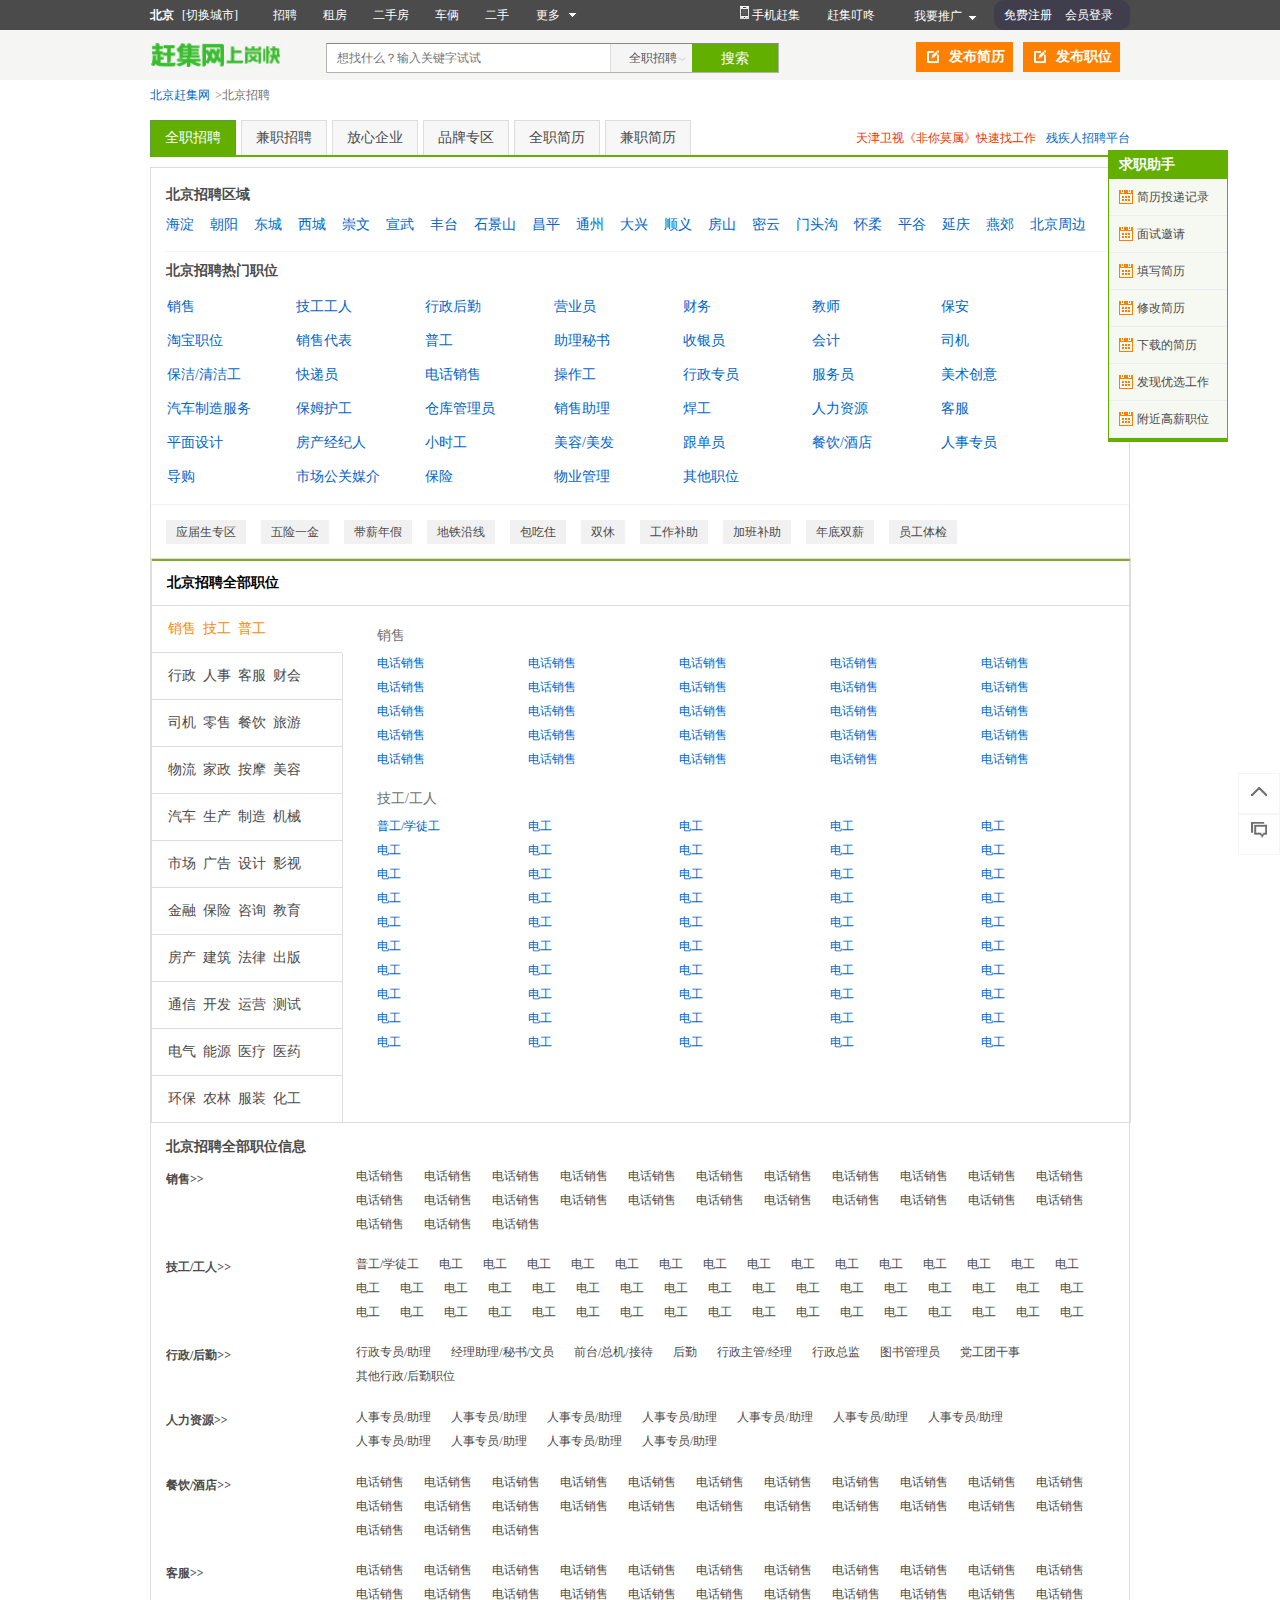
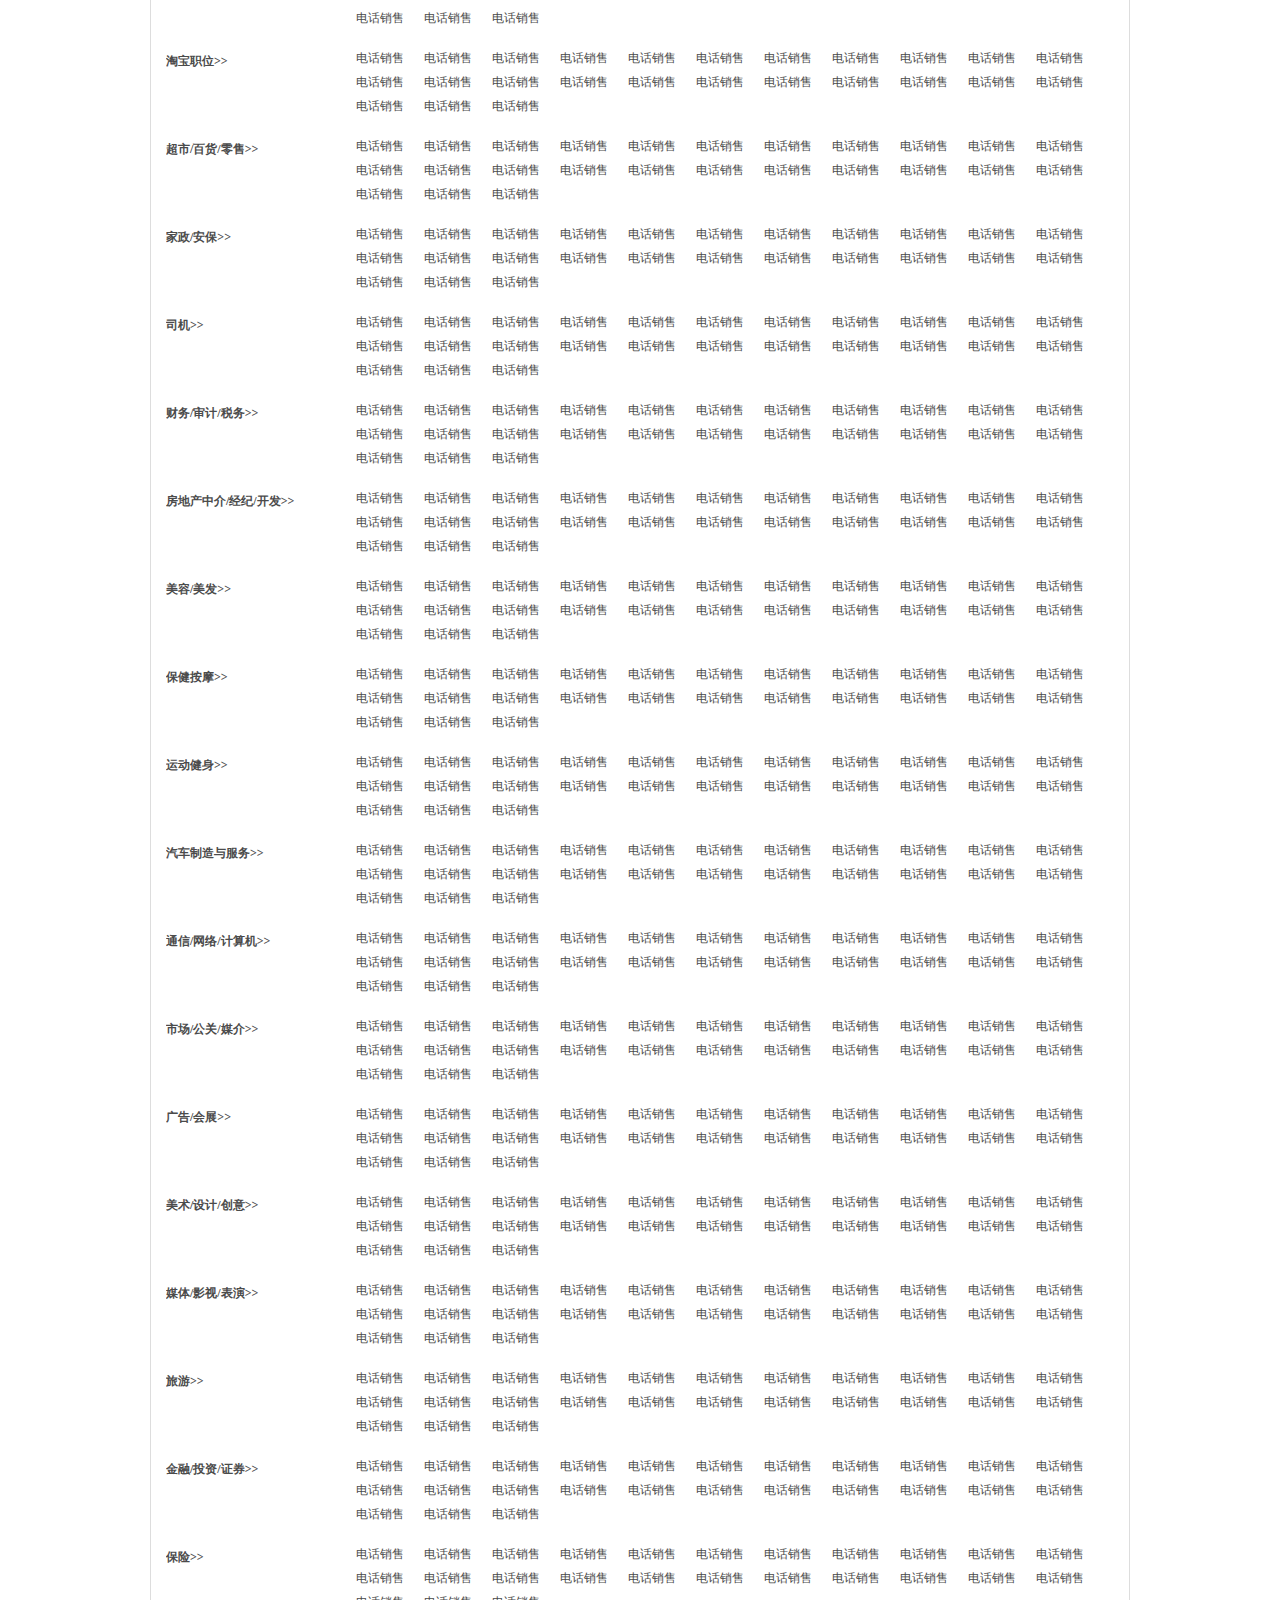
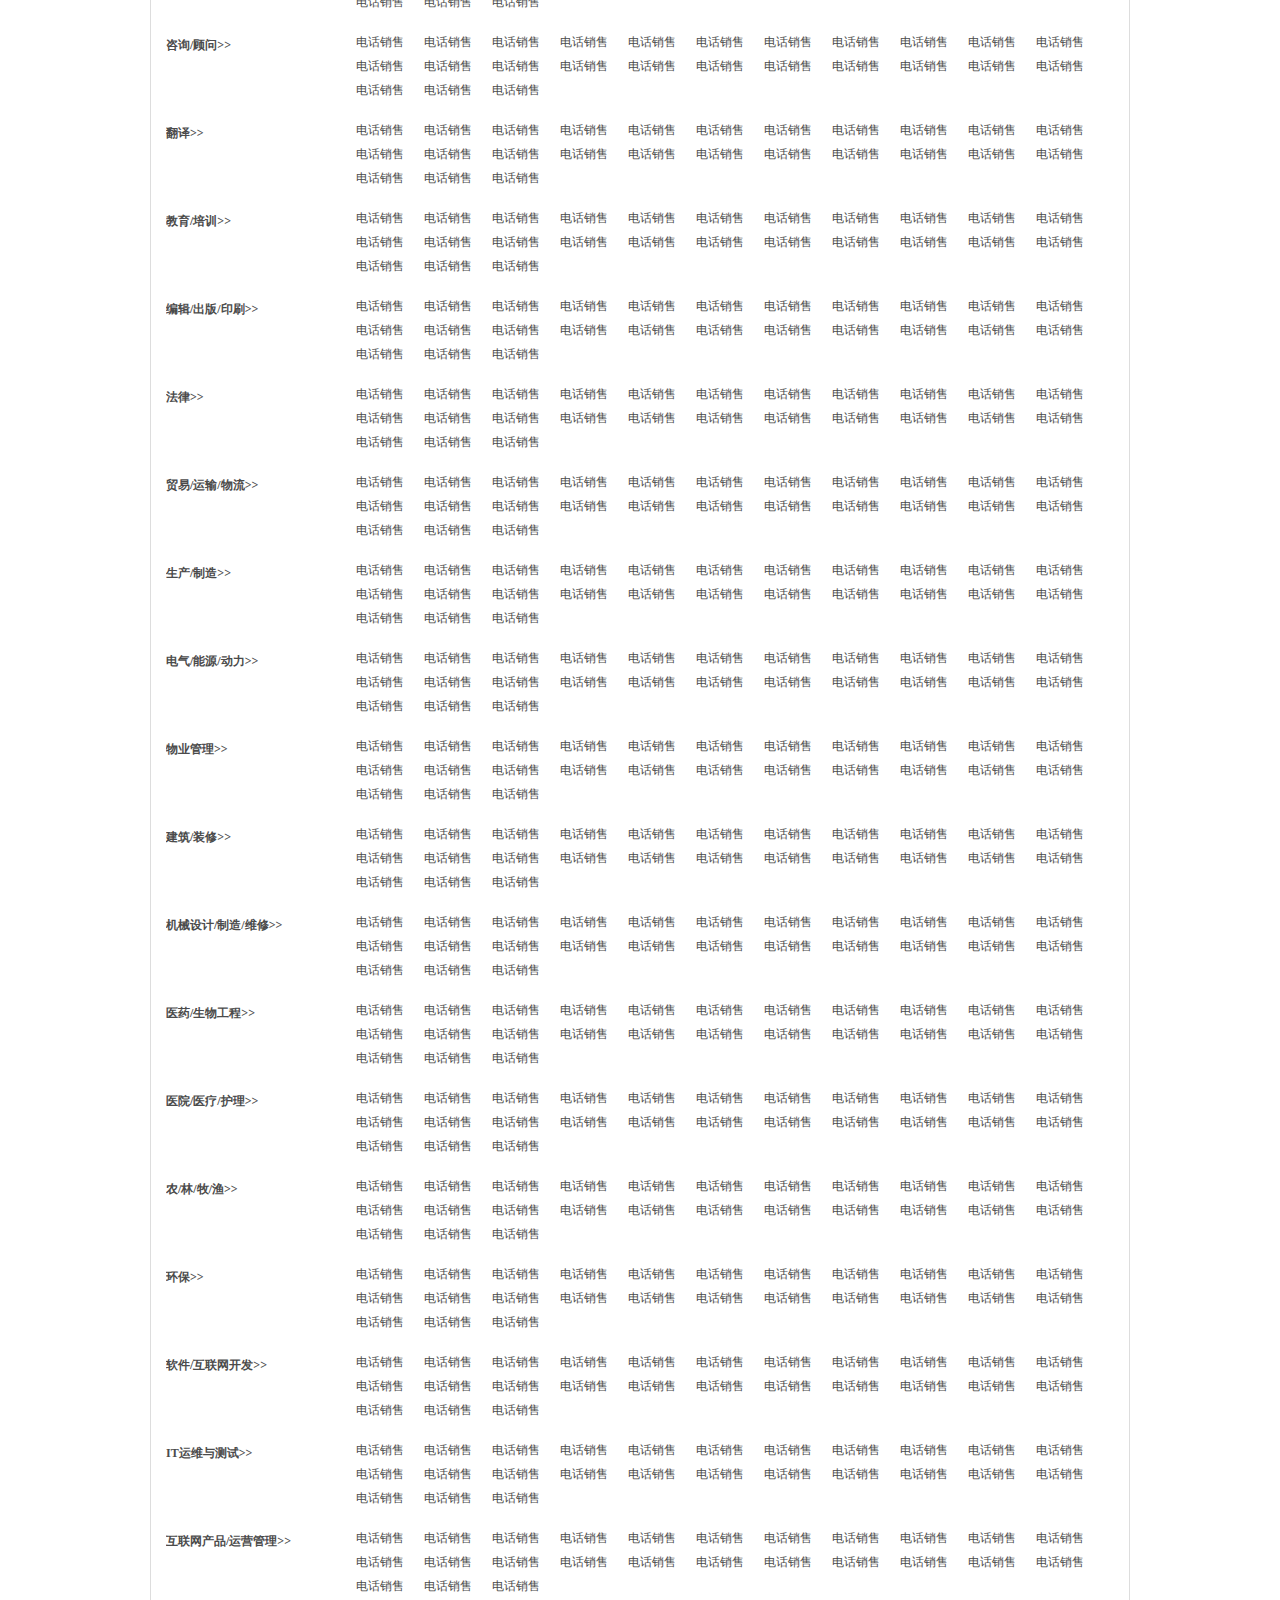
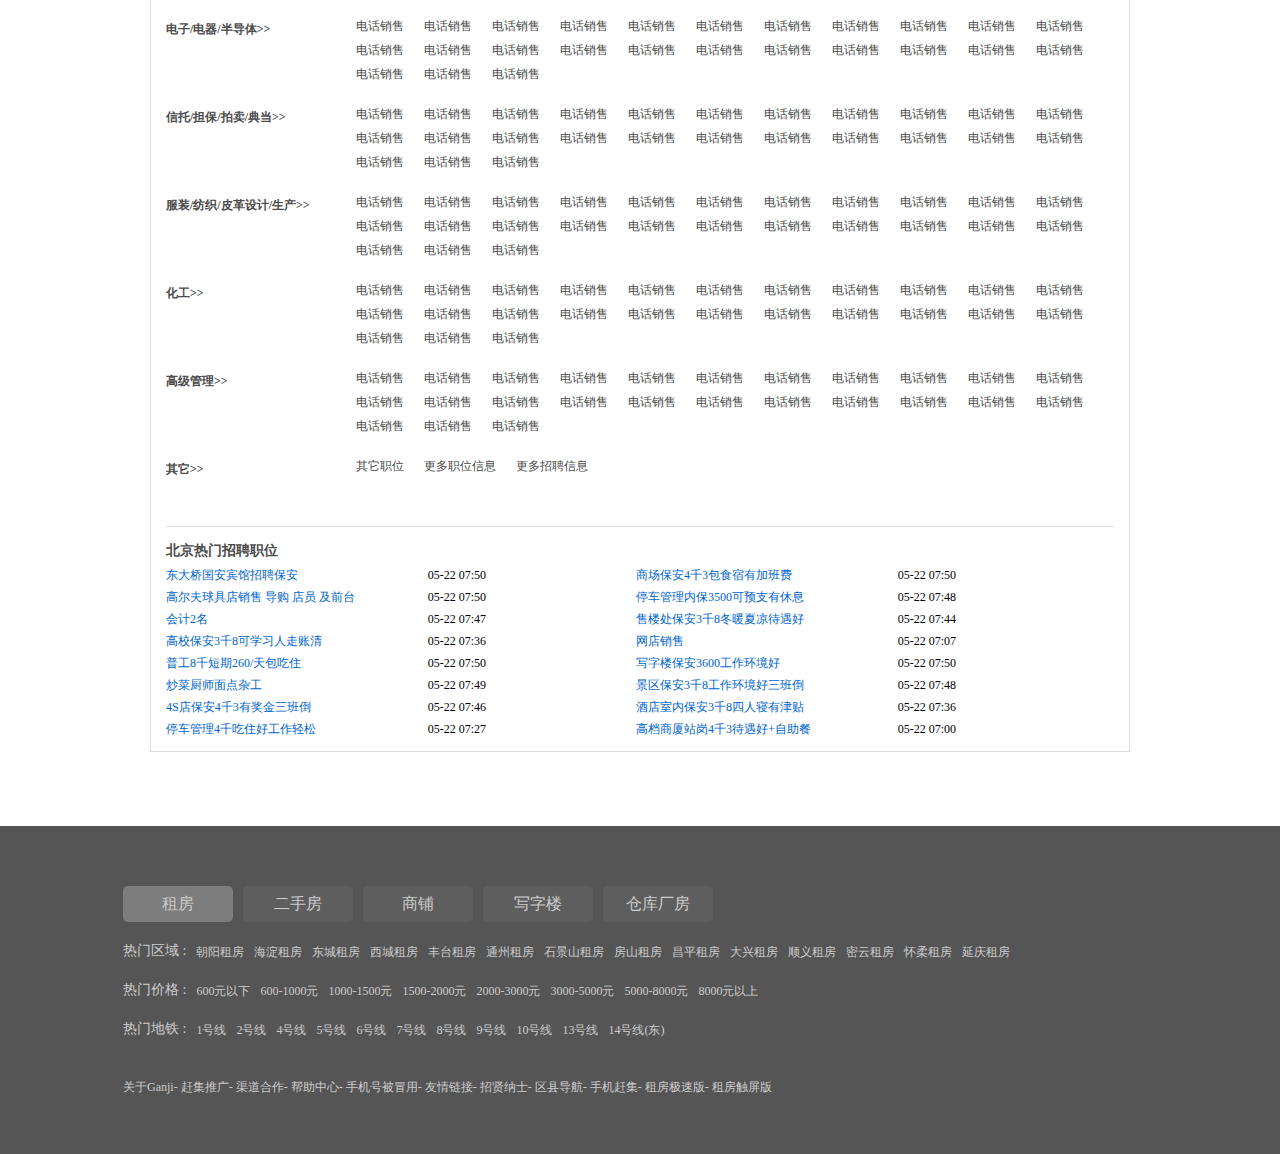
<file: zhaopin.html>
<!DOCTYPE html>
<html lang="en">
<head>
	<meta charset="UTF-8">
	<title>招聘</title>
	<link rel="stylesheet" href="css/zhaopin.css">
	<script src="js/jquery.js"></script>
	<script src="js/list.js"></script>
	<script src="js/tab.js"></script>
</head>
<body>
	<div id="header">
		<div class="headerCon">
			<div class="city">
				<a href="" class="dangqian">北京</a>
				<a href="">[切换城市]</a>
			</div>
			<ul id="header-list">
				<li><a href="">招聘</a></li>
				<li><a href="">租房</a></li>
				<li><a href="">二手房</a></li>
				<li><a href="">车俩</a></li>
				<li><a href="">二手</a></li>
				<li  id="duo"><a href="">更多</a><div id="tou"></div></li>
				<ul id="gengduo">
					<li>
						<em><a href="">房产</a></em>
						<a href="">租房</a>
						<a href="">二手房</a>
						<a href="">商铺</a>
						<a href="">写字楼</a>
					</li>
					<li>
						<em><a href="">招聘</a></em>
						<a href="">全职</a>
						<a href="">兼职</a>
						<a href="">简历库</a>
					</li>
					<li>
						<em><a href="">车辆</a></em>
						<a href="">二手车</a>
						<a href="">摩托车</a>
						<a href="">自行车</a>
						<a href="">拼车</a>
					</li>
					<li>
						<em><a href="">二手</a></em>
						<a href="">手机</a>
						<a href="">笔记本</a>
						<a href="">家具</a>
						<a href="">家电</a>
					</li>
					<li>
						<em><a href="">宠物</a></em>
						<a href="">泰迪熊</a>
						<a href="">金毛犬</a>
						<a href="">藏獒</a>
						<a href="">哈士奇</a>
					</li>
					<li>
						<em><a href="">服务</a></em>
						<a href="">搬家</a>
						<a href="">保姆</a>
						<a href="">租车</a>
						<a href="">身边服务</a>
					</li>
					<li>
						<em><a href="">教育</a></em>
						<a href="">职业培训</a>
						<a href="">外语培训</a>
						<a href="">学历培训</a>
						<a href="">家教</a>
					</li>
				</ul>
			</ul>
			<div class="headerConR">
				<div class="phonegan">
				<img src="imgs/littlepho.jpg" alt="">
					<span id="shouji">手机赶集
						<img src="imgs/ganji.png" alt="" id="ganji"></span>
				</div>
				<a href="" class="ganjidd" id="ding">赶集叮咚<img src="imgs/dingdong.png" alt="" id="dong">
				</a>
				<a href="" class="woyaotg" id="woyaotg"><div class="jiantou" id="jiantou"></div>我要推广</a>
				<ul id="tui">
					<li><a href="">招聘推广</a></li>
					<li><a href="">房产推广</a></li>
					<li><a href="">本地服务</a></li>
					<li><a href="">车辆推广</a></li>
					<li><a href="">二手推广</a></li>
					<li><a href="">宠物推广</a></li>
				</ul>
				<div class="zhudeng">
					<a href="">免费注册</a>
					<a href="">会员登录</a>
				</div>
			</div>
		</div>
	</div>
	<div id="head-cont">
		<div class="head-cont">
			<a href="index.html"><img src="imgs/helogo.jpg" alt=""></a>
			<div class="sear">
			<form action="">
				<div id="search">
					<input type="text" placeholder="想找什么？输入关键字试试" id="search-text" >
						<div class="select">
				<p>全职招聘</p>
				<ul class="chuzu">
					<li><a href="">兼职招聘</a></li>
					<li><a href="">求职简历</a></li>
					<li><a href="">兼职简历</a></li>
					<li class="suoyou"><a href="">所有分类</a></li>
				</ul>
				<i><img src="imgs/xla.jpg" alt=""></i></div>
					<input type="submit" id="sub" value="搜索">
				</div>

			</form></div>
			
			<div class="fabu"><img src="imgs/fabu.jpg" alt="">发布职位</div>
			<div class="fabu"><img src="imgs/fabu.jpg" alt="">发布简历</div>			
		</div>	
	</div>
	<div class="yinhead-cont">
		<div class="head-cont">
			<img src="imgs/helogo.jpg" alt="">
			<div class="sear">
			<form action="">
				<div id="search">
					<input type="text" placeholder="想找什么？输入关键字试试" id="search-text" >
						<div class="select">
				<p>全职招聘</p>
				<ul class="chuzu">
					<li><a href="">兼职招聘</a></li>
					<li><a href="">求职简历</a></li>
					<li><a href="">兼职简历</a></li>
					<li><a href="">所有分类</a></li>
				</ul>
				<i><img src="imgs/xla.jpg" alt=""></i></div>
					<input type="submit" id="sub" value="搜索">
				</div>

			</form></div>
			
			<div class="fabu"><img src="imgs/fabu.jpg" alt="">发布职位</div>
			<div class="fabu"><img src="imgs/fabu.jpg" alt="">发布简历</div>
			
		</div>
		</div>	
	</div>
	<div id="nav">
		<div class="nav">
			<div class="tiao">
				<a href="index.html">北京赶集网</a>><h1>北京招聘</h1>
			</div>
			<div class="topBox">
					<div class="tabBox">
						<ul>
							<li class="act"><a href="">全职招聘</a></li>
							<li><a href="">兼职招聘</a></li>
							<li><a href="">放心企业</a></li>
							<li><a href="">品牌专区</a></li>
							<li><a href="">全职简历</a></li>
							<li><a href="">兼职简历</a></li>
						</ul>
						<span class="tabBoxR "><a href="">残疾人招聘平台</a></span>
						<span class="tabBoxR red"><a href="">天津卫视《非你莫属》快速找工作</a></span>
					</div>
			</div>
			<div class="topBoxCon">
				<div class="ConF">
					<dl>
						<h2>北京招聘区域</h2>
						<dd>
							<!-- <a href="">海淀</a> -->
							<script>
							var str="";
							for(var i in arr["quyu"]){
								str+="<a href=\"\">"+arr["quyu"][i]+"</a>";
							}
							document.write(str);
							</script>
						</dd>
					</dl>
				</div>
				<div class="ConS">北京招聘热门职位</div>
				<div class="ConS-con">
					<dl>
						<dd>
						<script>
							var str="";
							for(var i in arr["zhiwei"]){
								str+="<a href=\"\">"+arr["zhiwei"][i]+"</a>";
							}
							document.write(str);
							</script>
						</dd>
					</dl>
				</div>
				<div class="newzhi">
					<script>
							var str="";
							for(var i in arr["newzhi"]){
								str+="<a href=\"\">"+arr["newzhi"][i]+"</a>";
							}
							document.write(str);
					</script>
				</div>
				<div class="ConT">
					<h2 class="ConT-title">北京招聘全部职位</h2>
					<div class="ConT-cont">
						<ul class="ConT-container">
							<li class="ConTX">
								<a href="">销售&nbsp;&nbsp;技工&nbsp;&nbsp;普工</a>
							</li>
							<script>
								var str="";
								for(var i in arr["container"]){
									str+="<li >";
									str+="<a href=\"\">"+arr["container"][i]+"</a>";
									str+="</li>";
								}
								document.write(str);
							</script>
						</ul>
						<div class="right-container">
							<div class="shoucontainer">
								<dl>
									<dt><a href="">销售</a></dt>
									<script>
										var str="";
										for(var i in arr["xiaoshou"]){
											str+="<dd><a href=\"\">"+arr["xiaoshou"][i]+"</a></dd>";
										}
										document.write(str);
									</script>
								</dl>
								<dl>
									<dt><a href="">技工/工人</a></dt>
									<!-- <dd><a href="">普工/学徒工</a></dd> -->
									<script>
										var str="";
										for(var i in arr["xuetu"]){
											str+="<dd><a href=\"\">"+arr["xuetu"][i]+"</a></dd>";
										}
										document.write(str);
									</script>
								</dl>
							</div>
						</div>
					</div>
				</div>
				<div class="ConA">
					<h2>北京招聘全部职位信息</h2>
					<dl>
						<dt><a href="">销售</a>>></dt>
						<!-- <dd><a href="">电话销售</a></dd> -->
						<script>
							var str="";
							for(var i in arr["xiaoshou"]){
								str+="<dd><a href=\"\">"+arr["xiaoshou"][i]+"</a></dd>";
							}
							document.write(str);
						</script>
					</dl>
					<dl>
						<dt><a href="">技工/工人</a>>></dt>
						<!-- <dd><a href="">电话销售</a></dd> -->
						<script>
							var str="";
							for(var i in arr["xuetu"]){
								str+="<dd><a href=\"\">"+arr["xuetu"][i]+"</a></dd>";
							}
							document.write(str);
						</script>
					</dl>
					<dl>
						<dt><a href="">行政/后勤</a>>></dt>
						<!-- <dd><a href="">电话销售</a></dd> -->
						<script>
							var str="";
							for(var i in arr["xingzheng"]){
								str+="<dd><a href=\"\">"+arr["xingzheng"][i]+"</a></dd>";
							}
							document.write(str);
						</script>
					</dl>
					<dl>
						<dt><a href="">人力资源</a>>></dt>
						<!-- <dd><a href="">电话销售</a></dd> -->
						<script>
							var str="";
							for(var i in arr["renzi"]){
								str+="<dd><a href=\"\">"+arr["renzi"][i]+"</a></dd>";
							}
							document.write(str);
						</script>
					</dl>
					<dl>
						<dt><a href="">餐饮/酒店</a>>></dt>
						<!-- <dd><a href="">电话销售</a></dd> -->
						<script>
							var str="";
							for(var i in arr["xiaoshou"]){
								str+="<dd><a href=\"\">"+arr["xiaoshou"][i]+"</a></dd>";
							}
							document.write(str);
						</script>
					</dl>
					<dl>
						<dt><a href="">客服</a>>></dt>
						<!-- <dd><a href="">电话销售</a></dd> -->
						<script>
							var str="";
							for(var i in arr["xiaoshou"]){
								str+="<dd><a href=\"\">"+arr["xiaoshou"][i]+"</a></dd>";
							}
							document.write(str);
						</script>
					</dl>
					<dl>
						<dt><a href="">淘宝职位</a>>></dt>
						<!-- <dd><a href="">电话销售</a></dd> -->
						<script>
							var str="";
							for(var i in arr["xiaoshou"]){
								str+="<dd><a href=\"\">"+arr["xiaoshou"][i]+"</a></dd>";
							}
							document.write(str);
						</script>
					</dl>
					<dl>
						<dt><a href="">超市/百货/零售</a>>></dt>
						<!-- <dd><a href="">电话销售</a></dd> -->
						<script>
							var str="";
							for(var i in arr["xiaoshou"]){
								str+="<dd><a href=\"\">"+arr["xiaoshou"][i]+"</a></dd>";
							}
							document.write(str);
						</script>
					</dl>
					<dl>
						<dt><a href="">家政/安保</a>>></dt>
						<!-- <dd><a href="">电话销售</a></dd> -->
						<script>
							var str="";
							for(var i in arr["xiaoshou"]){
								str+="<dd><a href=\"\">"+arr["xiaoshou"][i]+"</a></dd>";
							}
							document.write(str);
						</script>
					</dl>
					<dl>
						<dt><a href="">司机</a>>></dt>
						<!-- <dd><a href="">电话销售</a></dd> -->
						<script>
							var str="";
							for(var i in arr["xiaoshou"]){
								str+="<dd><a href=\"\">"+arr["xiaoshou"][i]+"</a></dd>";
							}
							document.write(str);
						</script>
					</dl>
					<dl>
						<dt><a href="">财务/审计/税务</a>>></dt>
						<!-- <dd><a href="">电话销售</a></dd> -->
						<script>
							var str="";
							for(var i in arr["xiaoshou"]){
								str+="<dd><a href=\"\">"+arr["xiaoshou"][i]+"</a></dd>";
							}
							document.write(str);
						</script>
					</dl>
					<dl>
						<dt><a href="">房地产中介/经纪/开发</a>>></dt>
						<!-- <dd><a href="">电话销售</a></dd> -->
						<script>
							var str="";
							for(var i in arr["xiaoshou"]){
								str+="<dd><a href=\"\">"+arr["xiaoshou"][i]+"</a></dd>";
							}
							document.write(str);
						</script>
					</dl>
					<dl>
						<dt><a href="">美容/美发</a>>></dt>
						<!-- <dd><a href="">电话销售</a></dd> -->
						<script>
							var str="";
							for(var i in arr["xiaoshou"]){
								str+="<dd><a href=\"\">"+arr["xiaoshou"][i]+"</a></dd>";
							}
							document.write(str);
						</script>
					</dl>
					<dl>
						<dt><a href="">保健按摩</a>>></dt>
						<!-- <dd><a href="">电话销售</a></dd> -->
						<script>
							var str="";
							for(var i in arr["xiaoshou"]){
								str+="<dd><a href=\"\">"+arr["xiaoshou"][i]+"</a></dd>";
							}
							document.write(str);
						</script>
					</dl>
					<dl>
						<dt><a href="">运动健身</a>>></dt>
						<!-- <dd><a href="">电话销售</a></dd> -->
						<script>
							var str="";
							for(var i in arr["xiaoshou"]){
								str+="<dd><a href=\"\">"+arr["xiaoshou"][i]+"</a></dd>";
							}
							document.write(str);
						</script>
					</dl>
					<dl>
						<dt><a href="">汽车制造与服务</a>>></dt>
						<!-- <dd><a href="">电话销售</a></dd> -->
						<script>
							var str="";
							for(var i in arr["xiaoshou"]){
								str+="<dd><a href=\"\">"+arr["xiaoshou"][i]+"</a></dd>";
							}
							document.write(str);
						</script>
					</dl>
					<dl>
						<dt><a href="">通信/网络/计算机</a>>></dt>
						<!-- <dd><a href="">电话销售</a></dd> -->
						<script>
							var str="";
							for(var i in arr["xiaoshou"]){
								str+="<dd><a href=\"\">"+arr["xiaoshou"][i]+"</a></dd>";
							}
							document.write(str);
						</script>
					</dl>
					<dl>
						<dt><a href="">市场/公关/媒介</a>>></dt>
						<!-- <dd><a href="">电话销售</a></dd> -->
						<script>
							var str="";
							for(var i in arr["xiaoshou"]){
								str+="<dd><a href=\"\">"+arr["xiaoshou"][i]+"</a></dd>";
							}
							document.write(str);
						</script>
					</dl>
					<dl>
						<dt><a href="">广告/会展</a>>></dt>
						<!-- <dd><a href="">电话销售</a></dd> -->
						<script>
							var str="";
							for(var i in arr["xiaoshou"]){
								str+="<dd><a href=\"\">"+arr["xiaoshou"][i]+"</a></dd>";
							}
							document.write(str);
						</script>
					</dl>
					<dl>
						<dt><a href="">美术/设计/创意</a>>></dt>
						<!-- <dd><a href="">电话销售</a></dd> -->
						<script>
							var str="";
							for(var i in arr["xiaoshou"]){
								str+="<dd><a href=\"\">"+arr["xiaoshou"][i]+"</a></dd>";
							}
							document.write(str);
						</script>
					</dl>
					<dl>
						<dt><a href="">媒体/影视/表演</a>>></dt>
						<!-- <dd><a href="">电话销售</a></dd> -->
						<script>
							var str="";
							for(var i in arr["xiaoshou"]){
								str+="<dd><a href=\"\">"+arr["xiaoshou"][i]+"</a></dd>";
							}
							document.write(str);
						</script>
					</dl>
					<dl>
						<dt><a href="">旅游</a>>></dt>
						<!-- <dd><a href="">电话销售</a></dd> -->
						<script>
							var str="";
							for(var i in arr["xiaoshou"]){
								str+="<dd><a href=\"\">"+arr["xiaoshou"][i]+"</a></dd>";
							}
							document.write(str);
						</script>
					</dl>
					<dl>
						<dt><a href="">金融/投资/证券</a>>></dt>
						<!-- <dd><a href="">电话销售</a></dd> -->
						<script>
							var str="";
							for(var i in arr["xiaoshou"]){
								str+="<dd><a href=\"\">"+arr["xiaoshou"][i]+"</a></dd>";
							}
							document.write(str);
						</script>
					</dl>
					<dl>
						<dt><a href="">保险</a>>></dt>
						<!-- <dd><a href="">电话销售</a></dd> -->
						<script>
							var str="";
							for(var i in arr["xiaoshou"]){
								str+="<dd><a href=\"\">"+arr["xiaoshou"][i]+"</a></dd>";
							}
							document.write(str);
						</script>
					</dl>
					<dl>
						<dt><a href="">咨询/顾问</a>>></dt>
						<!-- <dd><a href="">电话销售</a></dd> -->
						<script>
							var str="";
							for(var i in arr["xiaoshou"]){
								str+="<dd><a href=\"\">"+arr["xiaoshou"][i]+"</a></dd>";
							}
							document.write(str);
						</script>
					</dl>
					<dl>
						<dt><a href="">翻译</a>>></dt>
						<!-- <dd><a href="">电话销售</a></dd> -->
						<script>
							var str="";
							for(var i in arr["xiaoshou"]){
								str+="<dd><a href=\"\">"+arr["xiaoshou"][i]+"</a></dd>";
							}
							document.write(str);
						</script>
					</dl>
					<dl>
						<dt><a href="">教育/培训</a>>></dt>
						<!-- <dd><a href="">电话销售</a></dd> -->
						<script>
							var str="";
							for(var i in arr["xiaoshou"]){
								str+="<dd><a href=\"\">"+arr["xiaoshou"][i]+"</a></dd>";
							}
							document.write(str);
						</script>
					</dl>
					<dl>
						<dt><a href="">编辑/出版/印刷</a>>></dt>
						<!-- <dd><a href="">电话销售</a></dd> -->
						<script>
							var str="";
							for(var i in arr["xiaoshou"]){
								str+="<dd><a href=\"\">"+arr["xiaoshou"][i]+"</a></dd>";
							}
							document.write(str);
						</script>
					</dl>
					<dl>
						<dt><a href="">法律</a>>></dt>
						<!-- <dd><a href="">电话销售</a></dd> -->
						<script>
							var str="";
							for(var i in arr["xiaoshou"]){
								str+="<dd><a href=\"\">"+arr["xiaoshou"][i]+"</a></dd>";
							}
							document.write(str);
						</script>
					</dl>
					<dl>
						<dt><a href="">贸易/运输/物流</a>>></dt>
						<!-- <dd><a href="">电话销售</a></dd> -->
						<script>
							var str="";
							for(var i in arr["xiaoshou"]){
								str+="<dd><a href=\"\">"+arr["xiaoshou"][i]+"</a></dd>";
							}
							document.write(str);
						</script>
					</dl>
					<dl>
						<dt><a href="">生产/制造</a>>></dt>
						<!-- <dd><a href="">电话销售</a></dd> -->
						<script>
							var str="";
							for(var i in arr["xiaoshou"]){
								str+="<dd><a href=\"\">"+arr["xiaoshou"][i]+"</a></dd>";
							}
							document.write(str);
						</script>
					</dl>
					<dl>
						<dt><a href="">电气/能源/动力</a>>></dt>
						<!-- <dd><a href="">电话销售</a></dd> -->
						<script>
							var str="";
							for(var i in arr["xiaoshou"]){
								str+="<dd><a href=\"\">"+arr["xiaoshou"][i]+"</a></dd>";
							}
							document.write(str);
						</script>
					</dl>
					<dl>
						<dt><a href="">物业管理</a>>></dt>
						<!-- <dd><a href="">电话销售</a></dd> -->
						<script>
							var str="";
							for(var i in arr["xiaoshou"]){
								str+="<dd><a href=\"\">"+arr["xiaoshou"][i]+"</a></dd>";
							}
							document.write(str);
						</script>
					</dl>
					<dl>
						<dt><a href="">建筑/装修</a>>></dt>
						<!-- <dd><a href="">电话销售</a></dd> -->
						<script>
							var str="";
							for(var i in arr["xiaoshou"]){
								str+="<dd><a href=\"\">"+arr["xiaoshou"][i]+"</a></dd>";
							}
							document.write(str);
						</script>
					</dl>
					<dl>
						<dt><a href="">机械设计/制造/维修</a>>></dt>
						<!-- <dd><a href="">电话销售</a></dd> -->
						<script>
							var str="";
							for(var i in arr["xiaoshou"]){
								str+="<dd><a href=\"\">"+arr["xiaoshou"][i]+"</a></dd>";
							}
							document.write(str);
						</script>
					</dl>
					<dl>
						<dt><a href="">医药/生物工程</a>>></dt>
						<!-- <dd><a href="">电话销售</a></dd> -->
						<script>
							var str="";
							for(var i in arr["xiaoshou"]){
								str+="<dd><a href=\"\">"+arr["xiaoshou"][i]+"</a></dd>";
							}
							document.write(str);
						</script>
					</dl>
					<dl>
						<dt><a href="">医院/医疗/护理</a>>></dt>
						<!-- <dd><a href="">电话销售</a></dd> -->
						<script>
							var str="";
							for(var i in arr["xiaoshou"]){
								str+="<dd><a href=\"\">"+arr["xiaoshou"][i]+"</a></dd>";
							}
							document.write(str);
						</script>
					</dl>
					<dl>
						<dt><a href="">农/林/牧/渔</a>>></dt>
						<!-- <dd><a href="">电话销售</a></dd> -->
						<script>
							var str="";
							for(var i in arr["xiaoshou"]){
								str+="<dd><a href=\"\">"+arr["xiaoshou"][i]+"</a></dd>";
							}
							document.write(str);
						</script>
					</dl>
					<dl>
						<dt><a href="">环保</a>>></dt>
						<!-- <dd><a href="">电话销售</a></dd> -->
						<script>
							var str="";
							for(var i in arr["xiaoshou"]){
								str+="<dd><a href=\"\">"+arr["xiaoshou"][i]+"</a></dd>";
							}
							document.write(str);
						</script>
					</dl>
					<dl>
						<dt><a href="">软件/互联网开发</a>>></dt>
						<!-- <dd><a href="">电话销售</a></dd> -->
						<script>
							var str="";
							for(var i in arr["xiaoshou"]){
								str+="<dd><a href=\"\">"+arr["xiaoshou"][i]+"</a></dd>";
							}
							document.write(str);
						</script>
					</dl>
					<dl>
						<dt><a href="">IT运维与测试</a>>></dt>
						<!-- <dd><a href="">电话销售</a></dd> -->
						<script>
							var str="";
							for(var i in arr["xiaoshou"]){
								str+="<dd><a href=\"\">"+arr["xiaoshou"][i]+"</a></dd>";
							}
							document.write(str);
						</script>
					</dl>
					<dl>
						<dt><a href="">互联网产品/运营管理</a>>></dt>
						<!-- <dd><a href="">电话销售</a></dd> -->
						<script>
							var str="";
							for(var i in arr["xiaoshou"]){
								str+="<dd><a href=\"\">"+arr["xiaoshou"][i]+"</a></dd>";
							}
							document.write(str);
						</script>
					</dl>
					<dl>
						<dt><a href="">电子/电器/半导体</a>>></dt>
						<!-- <dd><a href="">电话销售</a></dd> -->
						<script>
							var str="";
							for(var i in arr["xiaoshou"]){
								str+="<dd><a href=\"\">"+arr["xiaoshou"][i]+"</a></dd>";
							}
							document.write(str);
						</script>
					</dl>
					<dl>
						<dt><a href="">信托/担保/拍卖/典当</a>>></dt>
						<!-- <dd><a href="">电话销售</a></dd> -->
						<script>
							var str="";
							for(var i in arr["xiaoshou"]){
								str+="<dd><a href=\"\">"+arr["xiaoshou"][i]+"</a></dd>";
							}
							document.write(str);
						</script>
					</dl>
					<dl>
						<dt><a href="">服装/纺织/皮革设计/生产</a>>></dt>
						<!-- <dd><a href="">电话销售</a></dd> -->
						<script>
							var str="";
							for(var i in arr["xiaoshou"]){
								str+="<dd><a href=\"\">"+arr["xiaoshou"][i]+"</a></dd>";
							}
							document.write(str);
						</script>
					</dl>
					<dl>
						<dt><a href="">化工</a>>></dt>
						<!-- <dd><a href="">电话销售</a></dd> -->
						<script>
							var str="";
							for(var i in arr["xiaoshou"]){
								str+="<dd><a href=\"\">"+arr["xiaoshou"][i]+"</a></dd>";
							}
							document.write(str);
						</script>
					</dl>
					<dl>
						<dt><a href="">高级管理</a>>></dt>
						<!-- <dd><a href="">电话销售</a></dd> -->
						<script>
							var str="";
							for(var i in arr["xiaoshou"]){
								str+="<dd><a href=\"\">"+arr["xiaoshou"][i]+"</a></dd>";
							}
							document.write(str);
						</script>
					</dl>
					<dl>
						<dt><a href="">其它</a>>></dt>
						<dd><a href="">其它职位</a></dd>
						<dd><a href="">更多职位信息</a></dd>
						<dd><a href="">更多招聘信息</a></dd>
					</dl>
				</div>
				<div class="ConL">
					<h2>北京热门招聘职位</h2>
					<ul>
						<script>
							var str="";
							for(var i in arr["time"]){
								str+="<li><span class=\"times\">"+arr["time"][i][1]+"</span>";
								str+="<a href=\"\">"+arr["time"][i][0]+"</a></li>";
							}
							document.write(str);
						</script>
						
					</ul>
				</div>
			</div>
		</div>
	</div>
	<div class="zhushou">
		<div class="zhushou-top">
			<strong>求职助手</strong>
		</div>
		<div class="zhushou-bottom">
			<ul>
				<li>
					<a href=""><img src="imgs/zhushou_0.jpg" alt="">简历投递记录</a>
				</li>
				<li>
					<a href=""><img src="imgs/zhushou_0.jpg" alt="">面试邀请</a>
				</li>
				<li>
					<a href=""><img src="imgs/zhushou_0.jpg" alt="">填写简历</a>
				</li>
				<li>
					<a href=""><img src="imgs/zhushou_0.jpg" alt="">修改简历</a>
				</li>
				<li>
					<a href=""><img src="imgs/zhushou_0.jpg" alt="">下载的简历</a>
				</li>
				<li>
					<a href=""><img src="imgs/zhushou_0.jpg" alt="">发现优选工作</a>
				</li>
				<li>
					<a href=""><img src="imgs/zhushou_0.jpg" alt="">附近高薪职位</a>
				</li>
			</ul>
		</div>
	</div>
	<div id="footer">
	<div class="footer">
		<ul class="listul" id="listul">
			<li><a href="" class="check">租房</a></li>
			<li><a href="">二手房</a></li>
			<li><a href="">商铺</a></li>
			<li><a href="">写字楼</a></li>
			<li><a href="">仓库厂房</a></li>
		</ul>
		<div  id="xuan">
			<ul class="xuan show">
				<li class="xuanli xuanactive">
					<span>热门区域 : </span>
					<a href="">朝阳租房</a><a href="">海淀租房</a><a href="">东城租房</a><a href="">西城租房</a><a href="">丰台租房</a><a href="">通州租房</a><a href="">石景山租房</a><a href="">房山租房</a><a href="">昌平租房</a><a href="">大兴租房</a><a href="">顺义租房</a><a href="">密云租房</a><a href="">怀柔租房</a><a href="">延庆租房</a>
				</li>
				<li class="xuanli">
					<span>热门价格 : </span>
					<a href="">600元以下</a><a href="">600-1000元</a><a href="">1000-1500元</a><a href="">1500-2000元</a><a href="">2000-3000元</a><a href="">3000-5000元</a><a href="">5000-8000元</a><a href="">8000元以上</a>
				</li>
				<li class="xuanli">
					<span>热门地铁 : </span>
					<a href="">1号线</a><a href="">2号线</a><a href="">4号线</a><a href="">5号线</a><a href="">6号线</a><a href="">7号线</a><a href="">8号线</a><a href="">9号线</a><a href="">10号线</a><a href="">13号线</a><a href="">14号线(东)</a>
				</li>
			</ul>
			<ul class="xuan">
				<li class="xuanli ">
					<span>价格筛选 : </span>
					<a href="">200万以下</a><a href="">200-250万</a><a href="">250-300万</a><a href="">300-350万</a><a href="">350-400万</a><a href="">400-500万</a><a href="">500-700万</a><a href="">700-1000万</a>
				</li>
				<li class="xuanli">
					<span>热门区域 : </span>
					<a href="">朝阳租房</a><a href="">海淀租房</a><a href="">东城租房</a><a href="">西城租房</a><a href="">丰台租房</a><a href="">通州租房</a><a href="">石景山租房</a><a href="">房山租房</a><a href="">昌平租房</a><a href="">大兴租房</a><a href="">顺义租房</a><a href="">密云租房</a><a href="">怀柔租房</a><a href="">延庆租房</a>
				</li>
				<li class="xuanli">
					<span>热门地铁 : </span>
					<a href="">1号线</a><a href="">2号线</a><a href="">4号线</a><a href="">5号线</a><a href="">6号线</a><a href="">7号线</a><a href="">8号线</a><a href="">9号线</a><a href="">10号线</a><a href="">13号线</a><a href="">14号线(东)</a>
				</li>
			</ul>
			<ul class="xuan">
				<li class="xuanli ">
					<span>热门区域 : </span>
					<a href="">朝阳商铺</a><a href="">海淀商铺</a><a href="">东城商铺</a><a href="">西城商铺</a><a href="">丰台商铺</a><a href="">通州商铺</a><a href="">石景山商铺</a><a href="">房山商铺</a><a href="">昌平商铺</a><a href="">大兴商铺</a><a href="">顺义商铺</a><a href="">密云商铺</a><a href="">怀柔商铺</a><a href="">延庆商铺</a>
				</li>
				<li class="xuanli">
					<span>类型 : </span>
					<a href="">商业街商铺</a><a href="">写字楼配套</a><a href="">社区底商</a><a href="">档口摊位</a><a href="">其他</a><a href="">临街门面</a><a href="">购物百货中心</a>
				</li>
			</ul>
			<ul class="xuan">
				<li class="xuanli ">
					<span>热门区域 : </span>
					<a href="">朝阳写字楼</a><a href="">海淀写字楼</a><a href="">东城写字楼</a><a href="">西城写字楼</a><a href="">丰台写字楼</a><a href="">通州写字楼</a><a href="">石景山写字楼</a><a href="">房山写字楼</a><a href="">昌平写字楼</a><a href="">大兴写字楼</a><a href="">顺义写字楼</a><a href="">密云写字楼</a><a href="">怀柔写字楼</a><a href="">延庆写字楼</a>
				</li>
				<li class="xuanli">
					<span>热门类型 : </span>
					<a href="">纯写字楼</a><a href="">商业综合体</a><a href="">商务公寓</a><a href="">商务酒店</a>
				</li>
			</ul>
			<ul class="xuan">
				<li class="xuanli ">
					<span>热门区域 : </span>
					<a href="">朝阳仓库厂房</a><a href="">海淀仓库厂房</a><a href="">东城仓库厂房</a><a href="">西城仓库厂房</a><a href="">丰台仓库厂房</a><a href="">通州仓库厂房</a><a href="">昌平仓库厂房</a><a href="">大兴仓库厂房</a><a href="">顺义仓库厂房</a><a href="">密云仓库厂房</a><a href="">怀柔仓库厂房</a><a href="">延庆仓库厂房</a>
				</li>
				<li class="xuanli">
					<span>热门类型 : </span>
					<a href="">厂房</a><a href="">车位</a><a href="">土地</a><a href="">仓库</a>
				</li>
			</ul>
		</div>
		<ul class="wei">
			<li>
				<a href="">关于Ganji</a>-
				<a href="">赶集推广</a>-
				<a href="">渠道合作</a>-
				<a href="">帮助中心</a>-
				<a href="">手机号被冒用</a>-
				<a href="">友情链接</a>-
				<a href="">招贤纳士</a>-
				<a href="">区县导航</a>-
				<a href="">手机赶集</a>-
				<a href="">租房极速版</a>-
				<a href="">租房触屏版</a>
			</li>
		</ul>
	</div>
	</div>
	<div class="fanhui">
		<div class="fanhuibox">
			<a href="" class="fhdb"><img src="imgs/fanhui_0.jpg" alt="">
				<span>返回顶端</span>
			</a>
			<a href="" class="yjfk"><img src="imgs/fanhui_1.jpg" alt="">
			<span>意见反馈</span></a>
		</div>
	</div>
	<script>
		$(document).ready(function(){
			$(window).scroll(function(){
				if($(window).scrollTop()>$("#header").height()+$("#head-cont").height()){
					$(".yinhead-cont").show();
				}else{
					$(".yinhead-cont").hide();
				}
			})
		})
	</script>
	<script>
		var shouji=document.getElementById("shouji");
		var ding=document.getElementById("ding");
		var ganji=document.getElementById("ganji");
		var dong=document.getElementById("dong");
		shouji.onmouseover=function(){
			ganji.style.display="block";
		}
		shouji.onmouseout=function(){
			ganji.style.display="none";
		}
		ding.onmouseover=function(){
			dong.style.display="block";
		}
		ding.onmouseout=function(){
			dong.style.display="none";
		}
	</script>
</body>
</html>
</file>
<file: css/index.css>
*{margin:0px;padding: 0px;text-decoration: none;list-style: none;}
#wrap{
	width:100%;
	height:33px;
	background:#fff;
	border-bottom: 1px solid #f5f5f5;
}
body{
	background-color: #f5f5f5;
}
#header{
	width: 1190px;
	height:33px;
	background-color: #fff;
	margin:0 auto;
	line-height: 33px;
    color: #666;
    font-size: 12px;
}
#city{
	float: left;
}
.city{
	font-weight: bold;
	color: #ff7200;
}
.qiehuan{
	color: #666;
}
.city:hover,.qiehuan:hover{
	text-decoration: underline;
	color: #ff7200;
}
#weather{
	margin-left: 10px;
    padding: 0 20px 0 10px;
    position: relative;
    float: left;
}
.weather{
	float: left;
	 border-left: 1px solid transparent;
    border-right: 1px solid transparent;
}
#pic{
	float: left;
	width: 20px;
	height: 20px;
	position: relative;
	top:6px;
}
.weather span{
	float: left;
	padding-left: 10px;
	cursor: pointer;
}
.weather:hover+.yin_weather{
	display: block;
}
.weather:hover{
	 border-left: 1px solid #f5f5f5;
    border-right: 1px solid #f5f5f5;
}
.yin_weather{
	position: absolute;
	top:33px;
	left:10px;
	width: 510px;
    height: 220px;
    line-height: 17px;
    padding: 20px 0;
    overflow: hidden;
    background: #fff;
    z-index: 100;
    border:1px solid #f5f5f5;
    border-top:0;
    display: none;
}
.yin_weather-title{
	padding: 0 10px;
    font-size: 12px;
    color: #999;
    line-height: 17px;
}
.yin_weather-title span{
	font-size: 12px;
    color: #999;
    line-height: 17px;
}
.yin_weather-title span em{
	font-size: 14px;
    color: #39bc30;
    font-style: normal;
}
.yin_weather-title a{
	position: absolute;
    right: 30px;
    color: #ff7200;
    font-style: normal;
    font-weight: bold;
}
.yin_weather ul{
	float: left;
}
.yin_weather ul li{
	float: left;
    width: 170px;
    height: 202px;
    text-align: center;
    margin-top: 10px;
}
.we_time{
	margin-top: 20px;
}
.we_con{
	padding-top: 10px;
	border-right: 1px solid #f5f5f5;
}
.we_con img{
	display: block;
    width: 70px;
    height: 70px;
    margin: 0 auto;
}
.we_con span{
	display: block;
	text-align: center;
	margin-left: 50px;
	color: #666;
}
#header_right{
	float: right;
}
#conRight-list{
	float: left;
}
#conRight-list li{
	float: left;
	text-align: center;
	line-height: 33px;
	margin-left: 14px;
}
#geren{
	width: 88px;
	border:1px solid transparent;
	border-left: 1px solid #fff;
    border-right: 1px solid #fff;
}
#daohang{
	width: 81px;
	border-left: 1px solid transparent;
    border-right: 1px solid transparent;
}
#gr{
	width:88px;
	background-color: #fff;
	position: absolute;
	top:34px;
	right:312px;
	display: none;
	border:1px solid #f5f5f5;
	z-index: 100;
}
.grcon{
	font-size: 12px;
    display: block;
    height: 30px;
    line-height: 30px;
    text-align: center;
    color: #666;
}
.grcon:hover{
	color: #ff552e;
    background-color: #f8f8f8;
}
#conRight-list li a{
	font-size: 12px;
	color:#666;
}
#conRight-list li a:hover{
	color:#ff7200;
	text-decoration: underline;
}
#nav-header{
	height: 109px; 
	background-color: #fff;
	width: 1190px;
    margin: 0 auto;
    border-bottom: 10px solid #f5f5f5;
    /*padding: 24px 0 7px;*/
}
.logobox{
	/*width: 135px;
    height: 45px;
    float: left;
    margin-top: 24px;
    margin-left:44px;*/
}
#logo{
	width: 135px;
    height: 45px;
    float: left;
    margin-top: 24px;
    margin-left:44px;
}
#logoli{
	width: 150px;
    height: 46px;
	float: left;
	margin-top: 24px;
    margin-left:4px;
}
#search{
	width: 620px;
	position: relative;
	float: left;
	margin-top: 24px;
}
#sear{
	width: 18px;
    height: 16px;
    position: absolute;
    display: block;
    top: 13px;
    left: 11px;
}
#text{
	width: 493px;
    height: 36px;
    line-height: 36px;
    color: #1b1b1b;
    background-color: #fff;
    overflow: hidden;
    float: left;
    text-indent: 30px;
    border: 3px solid #39bc30;
    border-right: 0;
}
#sub{
	width: 121px;
    height: 42px;
    font-size: 16px;
    color: #fff;
    background: #39bc30;
    cursor: pointer;
    border:0;
}
#search-bottom{
	line-height: 26px;
}
#search-bottom a{
	color: #000;
	display: inline-block;
	margin-right: 12px;
    font-size: 12px;
    color: #666;
}
#search-bottom a:hover{
	text-decoration: underline;
}
.act{
	color:rgb(255, 114, 0)!important;
}
#nav-header-right{
	float: right;
}
#news{
	width: 150px;
    height: 42px;
    line-height: 42px;
    background: #ff7a00;
    font-size: 16px;
    color: #fff;
    display: block;
    text-align: center;
    margin: 20px 40px 0 0;
}
#xiugai{
	line-height: 26px;
    font-size: 12px;
    color: #666;
    display: block;
    text-align: center;
    margin: 0 40px 0 0;
}
#webinfo{
	padding: 20px 15px;
    width: 1160px;
    line-height: 28px;
    font-size: 12px;
    color: #666;
    position: absolute;
    top:36px;
    left:80px;
    background: #fff;
    z-index: 100;
    border:1px solid #f5f5f5;
    border-top:0;
    display: none;
}
#webinfo .erweimadl{
	width: 273px;
	float: left;
}
#webinfo .erweimadl dt{
	margin-bottom: 18px;
}
#webinfo dl dt{
	margin-bottom: 18px;
}
.hotkuan{
	width: 16px;
	height: 15px;
	background: #ff7a00;
	color: #fff;
	display: inline-block;
	line-height: 15px;
	text-align: center;
	position: absolute;
	top:15px;
	left:50px;
}
#webinfo .erweimadl dt a{
	font-size: 14px;
	font-weight: bold;
	color: #666;	
	margin:0 8px;
	text-align: center;
	margin-left: 90px;

}
.erweimadl dd{
	width: 77px;
	float: left;
	text-align: center;
}
#webinfo dl{
	width: 90px;
	float: left;
}
#webinfo dl dt a{
	font-size: 14px;
	font-weight: bold;
	color: #39bc30;
	margin-bottom: 18px;
	margin:0 8px;
}
#webinfo dl dd a{
	color: #666;
	margin:0 8px;
}
#nav-con{
	width: 1190px;
	margin: 0 auto;
	background-color: yellow;
}
#con-tab-left{
	background-color: #fff;
	float: left;
	border-bottom: 10px solid #f5f5f5;
    position: relative;
}
#con-tab-right{
	background-color: #fff;
	float: right;
	border-bottom: 10px solid #f5f5f5;
    position: relative;
}
.tab-left-con{
	float: left;
    width: 120px;
    height: 128px;
    text-align: center;
    position: relative;
}
.dt{
	height: 86px;
    line-height: 38px;
    font-weight: bold;
}
.dt a:hover>span{
	color: red; 
}
.dt a{
	font-size: 16px;
	color: #333;
}
.dd{
	height: 42px;
    line-height: 42px;
}
.dd a{
	background-color: #eaf4f9;
	border-radius: 35px;
	/*padding: 0px 6px;*/
    margin: 0 3px;
    font-size: 12px;
    color: #666;
}
.dd a:hover{
	background: #39bc30;
    color: #fff;
}
.dt_img{
	width: 100px;
	height:48px;
}
#tab-right-con{
	width: 330px;
	height: 132px;
}
#right-con-top{
	height: 11px;
	background-color: #f8fcf4;
	font-size: 14px;
	color: #39bc30;
	line-height: 14px;
	text-align: center;
	text-indent: -15px;
	padding:11px 0;
	position: relative;
	border-top: 1px solid #f8fcf4;
	border-left: 1px solid #f8fcf4;
	border-right: 1px solid #f8fcf4;
}
#right-con-top:hover{
	background-color: #39bc30;
	color: #f8fcf4;
}
#right-con-top:hover>#right-con-topimg{
	background: url("../imgs/phoneact.jpg") ;
	background-repeat: no-repeat;
}
#right-con-topimg{
	width: 14px;
	height: 18px;
	background-size: 100% 100%;
	display: inline-block;
	float: left;
	position: absolute;
	top:8px;
	right:82px;
	background: url("../imgs/phone.jpg");
}
/*#right-con-topimg1{
	display: inline-block;
	float: left;
	position: absolute;
	top:8px;
	right:82px;

}*/
#box{
	width: 328px;
	height:97px;
	overflow: hidden;
	position: relative;
	border-bottom: 1px solid #fff;
	border-left: 1px solid #fff;
	border-right: 1px solid #fff;
}
.inner{
	width: 330px;
	height: 99px;
	position: relative;
	overflow: hidden;
}
.inner img{
	width: 330px;
	height: 99px;
}
.ul{
	width:1000%;
	position:absolute;
	left: 0;top:0;
}
.inner  li{
	float:left;
}
#arr {display: none;}
#arr span{
	width: 14px;
    height: 30px;
	position: absolute;
	top:50%;
	margin-top: -20px;
	background: #DBDBDB;
	line-height: 30px;
	color: #fff;
	text-align: center;
	font-size:12px;
}
#arr #right{
	right:5px;
	left:auto;
}
#nav-cont{
	overflow: hidden;
	float: left;
}
.col{
	height: auto;
	float: left;
	background: #fff;
	overflow: hidden;
}
.col1{
	width: 240px;
}
.col2{
	width: 590px;
	border-left: 8px solid #f8f8f8;
}
.col4{
	width:330px;
	border-left: 22px solid #f8f8f8;
	/*float: left;*/
}
.house{
    height: 260px;
    border-bottom: 8px solid #f8f8f8;
    background-color: #fff;
}
.car{
	height: 412px;
    border-bottom: 8px solid #f8f8f8;
    background-color: #fff;
}
.newcar{
	height: 239px;
    border-bottom: 8px solid #f8f8f8;
    background-color: #fff;
}
.zhaoshang{
	height: 370px;
    border-bottom: 8px solid #f8f8f8;
    background-color: #fff;
}
.listtitle{
	width: 200px;
    height: 48px;
    margin: 0 auto;
    border-bottom: 1px solid #f3f3f3;
}
.listtitle1{
	width: 579px;
    height: 48px;
    margin: 0 auto;
    border-bottom: 1px solid #f3f3f3;
}
.listtitle5{
	width: 314px;
    height: 48px;
    margin: 0 auto;
    border-bottom: 1px solid #f3f3f3;
}
.listtitle-left{
	line-height: 48px;
	color: #333;
	font-size: 16px;
	position: relative;
}
#yuan{
	position: absolute;
	top:316px;
	right:104px;
}
#yuan li{
	float: left;
	width: 8px;
	height:8px;
	background: #ccc;
	border-radius: 50%;
	margin-right: 3px;
}
#yuan .xuanyuan{
	background: #39bc30;
}
.listtitle-right{
	font-size: 12px;
	line-height: 48px;
	margin-left: 8px;
	font-weight: normal;
	float: right;
	color: #ff7200;
}
.listcontent {
	margin-left: 14px;
	margin-right:3px; 
	/*width: 42px;
	float: left;
	margin-left: 12px;
	margin-top: 10px;*/
}
.listcontent1{
	margin-left: 13px;
	margin-right:3px; 
	/*width: 42px;
	float: left;
	margin-left: 12px;
	margin-top: 10px;*/
}
.listcontent a,.listcontent1 a{
	line-height: 32px;
    font-size: 14px;
    display: inline-block;
    color: #0481e4;
}
.adv{
	width: 240px;
	height: 60px;
	background: url("../imgs/adv.jpg") no-repeat;
	border-bottom: 10px solid #f5f5f5;
}
.adv:hover{
	width: 240px;
	height: 60px;
	background: url("../imgs/actadv.png") no-repeat;
}
.bigadv{
	margin-left: 21px;
}
.zhaopin{
	height: 880px;
    border-bottom: 8px solid #f8f8f8;
    background-color: #fff;
}
.newheight{
	height:212px;
	margin-top: 10px;
}
.littlebox{
	/*width: 335px;*/
	display: inline-block;
	float: left;
}
.littlebox1{
	width: 244px;
	display: inline-block;
	float: left;
}
.littlebox2{
	width: 335px;
	height: 120px;
	display: inline-block;
	float: left;
}
.littlebox3{
	width: 244px;
	height: 120px;
	display: inline-block;
	float: left;
}
h4 span{
	color: #999;
	margin-top: 5px;
	font-weight: normal;
	line-height: 25px;
	display: block;
	font-size: 12px;
	margin-left: 12px;
}
.littlecontent{
	width: 335px;
}
.littlecontent1{
	width: 244px;
}
.newheight1{
	width:335px;
	display: inline-block;
	float: left;
}
.newheight2{
	clear: both;
	width:100px;
	background: red;
	display: inline-block;
	float: left;
}
.newheightlittle{
	width: 335px;
	height: 33px;
}
.newheightlittle1{
	width: 244px;
	height: 33px;
}
.newheightlittle1 a{
	width: 244px;
}
.newheightlittle a{
	margin-left:10px;
}
.jiaheight{
	height: 187px;
}
.jiaheight-left{
	width: 335px;
	height: 190px;
	float: left;
}
.jiaheight-right{
	width: 244px;
	float: left;
}
.new-listtitle{
	height: 33px;
	margin-left: 12px;
}
.shichang{
	height: 550px;
    border-bottom: 8px solid #f8f8f8;
    background-color: #fff;
}
.chongwu{
	height: 180px;
    border-bottom: 8px solid #f8f8f8;
    border-right: 8px solid #f8f8f8;
    background-color: #fff;
    float: left;
}
.listtitle3{
	width: 316px;
	height: 49px;
	margin:0 auto;
	border-bottom: 1px solid #f3f3f3;
}
.listtitle4{
	width: 232px;
	height: 49px;
	margin:0 auto;
	border-bottom: 1px solid #f3f3f3;
}
.piaowu{
	width: 253px;
	height: 180px;
	border-left: 8px solid #f8f8f8;
	float: left;
}
.wrap{
	width: 330px;
	height: 166px;
	background: #fff;
}
.wrap-con2{
	/*height: 296px;*/
	border-left: 22px solid #f8f8f8;
	float: left;
	width: 330px;
	height: 314px;
	background: #fff;
	border-top: 8px solid #f8f8f8;
}
#listwrap{
	width: 300px;
    margin: 16px 15px;
    height: 76px;
    overflow: hidden;
    position: relative;
}
#button {
	display: none;
	position: relative;
}
#button span{
	width:10px;
	height: 30px;
	position: absolute;
	left:0px;
	top:40px;
	margin-top: -20px;
	background: #ccc;
	line-height: 30px;
	color: #fff;
	text-align: center;
	font-size:12px;
}
#button span:hover{
	background: rgba(57,188,48,0.94);
}
#button #buttonright{
	position: absolute;
	left:290px;
	top:40px;
}
.list{
	height: 76px;
    text-align: center;
    width: 600px;
  	position: absolute;
    left:0px;
}
.listpic{
	float: left;
    width: 60px;
    height: 76px;
    text-align: center; 
}
.listpic img{
	margin: 0 5px;
    width: 50px;
    height: 50px;
    float: left;
}
.listpic span{
	display: block;
    line-height: 30px;
    color: #0481e4;
    font-size: 12px;
}
.wrap-con1{
	height: 762px;
	border-top: 8px solid #f8f8f8;
}
.wrap-con1 h3,.wrap-con2 h3{
	position: relative;
    height: 48px;
    line-height: 48px;
    font-size: 16px;
    border-bottom: 1px solid #f9f9f9;
    margin-bottom: 7px;
    margin-left: 10px;
}
.wrap-con1 h3 a,.wrap-con2 h3 a{
	line-height: 48px;
	color: #333;
}
.ganji{
	float: left;
	height: 230px;
    font-size: 12px;
    color: #333;
    line-height: 20px;
    text-align: center;
    border-top: 10px solid #f5f5f5;
    background-color: #fff;
}
.ganjicon{
	float: left;
    margin: 0 15px 13px 15px;

    
}
.con1{
	width: 420px;

}
.con2{
	width: 350px;
    margin: 0 24px 13px;

}
.con3{
	width: 312px;

}
.ganjicon h2{
	margin-bottom: 10px;
    text-align: left;
    font-size: 16px;
    border-bottom: 1px solid #f5f5f5;
    line-height: 48px;
}
.ganjicon ul{
	clear: both;
    overflow: hidden;
}
.ganjicon ul li{
	width: 70px;
    height: 70px;
    display: block;
    float: left;
    margin: 4px 0;
}
.ganjicon ul li:hover{
	background-color: #f6f6f6;
}
.ganjicon ul li:hover{
	background-color: #f6f6f6;
}
.ganjicon ul li span:hover{
	text-decoration: underline;
}
.ganjicon ul li a{
	position: relative;
    float: left;
    width: 70px;
    height: 70px;
}
.ganjicon ul li span{
	width: 100%;
    display: block;
    position: absolute;
    bottom: 6px;
    line-height: 22px;
    left: 0;
    color: #666;
}
#footer{
	float: left;
	width: 1190px;
    margin: 0 auto;
    background-color: #fff;
    font-size: 12px;
    color: #999;
    line-height: 30px;
    text-align: center;
    border-top:10px solid #f5f5f5;
}
.footerT{
	height: 140px;
	padding: 30px 0;
}
.footlogo{
	float: left;
	margin-left: 30px;
	margin-right:50px;
	margin-top: 10px;
	width: 135px;
    height: 45px;
}
.dl{
	width: 160px;
    float: left;
    margin-right: 20px;
    text-align: left;
}
.dl dt a:hover,.dl dd a:hover{
	text-decoration: underline;
}
.dl dt{
	margin-bottom: 20px;
    line-height: 19px;
    font-size: 16px;
    font-weight: bold;
    color: #676767;
}
.dl dt a{
	margin-bottom: 20px;
    line-height: 19px;
    font-size: 16px;
    font-weight: bold;
    color: #676767;
}
.dl dd a{
	line-height: 30px;
    font-size: 12px;
    color: #999;
}
.footerB{
	padding: 19px 0 21px;
	 border-top: 1px solid #f7f7f7;
}
.footerB-text a{
	color: #999;
}
.footerB-text a:hover{
	color: #ff7200;
}
.footerB-pic{
	margin-top: 13px;
    text-align: center;
}
.listcontent a:hover{
	text-decoration: underline;
	color: #ff7200;
}
.top-search{
	display: none;
	z-index: 200;
	position: fixed;
	top:0;
	left:0;
	height: 50px;
	width: 100%;
	background-color: rgba(57,188,48,0.94);
}
.top-searchCon{
	width: 1190px;
	height: 32px;
    line-height: 32px;
    margin:0 auto;
    margin-top: 10px;
}
.top-searchLogo{
	font-size: 30px;
	font-weight: bold;
	color: #fff;
}
.top-searchSear{
	position: relative;
	top:-44px;
	left:126px;
}
.sear{
	width: 18px;
    height: 16px;
    position: absolute;
    display: block;
    top: 13px;
    left: 11px;
}
.text{
	width: 600px;
    height: 32px;
    line-height: 32px;
    color: #1b1b1b;
    background-color: #fff;
    overflow: hidden;
    float: left;
    text-indent: 30px;
    border: 3px solid #39bc30;
    border-right: 0;
}
.sub{
	width: 101px;
    height: 34px;
    font-size: 16px;
    color: #fff;
    background: #14910a;
    cursor: pointer;
    border:0;
    margin-top: 2px;
}
.mianfei{
	float: right;
	position: absolute;
	top:10px;
	right:80px;
}
.mianfeinew{
	text-align: center;
	display: inline-block;
	line-height: 32px;
    width: 130px;
    background: #fff;
    font-size: 16px;
    color: #39bc30;
}
.side{
	background: #fff;
    position: fixed;
    z-index: 150;
    right: 0;
    top: 33px;
    bottom: 0;
    width: 40px;
    font-size: 12px;
    text-align: center;
    color: #fff;
    box-shadow: 0 1px 10px rgba(0,0,0,0.2);
}
#xing{
	margin-top: 100px;
}
#app{
	margin-top: 30px;
}
.side a #fanhui{
	margin-top: 350px;
	display: none;
}
</file>
<file: css/banjia.css>
*{margin:0px;padding: 0px;text-decoration: none;list-style: none;font-size: 12px;}
/*头部*/
#header{
	width: 100%;
	height:30px;
	background-color: #4b4b4b;
}
.headerCon{
	width: 980px;
	margin:0 auto;
	height:30px;
}
.city{
	float: left;
    height: 30px;
    line-height: 30px;
    margin-right: 15px;
}
.city a{
	color: #fff;
}
#header-list{
	float: left;
}
#header-list li{
	float: left;
    display: inline;
    height: 30px;
    position: relative;
    line-height: 30px;
    margin-left: 20px;
    margin-right: 6px;
}
#header-list li:hover{
	background-color: #4c4c4c;
}
#header-list li a{
	color: #fff;
}
.ganjidd{
    float: left;
    color: #fff;
    line-height: 30px;
    margin-right: 6px;
}
.woyaotg{
    display: inline-block;
    width: 65px;
    text-align: center;
    float: left;
    color: #fff;
    line-height: 30px;
    margin-left: 20px;
    margin-right: 6px;
    border:1px solid transparent;
    border-bottom: 0;
}
.woyaotg .jiantou{
    width: 9px;
    height: 6px;
    float: right;
    background: url("../imgs/xiajiantou.png") no-repeat;
    margin-top: 14px;
    margin-left: 4px;
}
.woyaotg:hover{
    background: #fff;
    color:#4b4b4b;
    border:1px solid #ddd;
    border-bottom: 0;
}
.woyaotg:hover>.jiantou{
    width: 9px;
    height: 6px;
    float: right;
     background: url("../imgs/shangjiantou.png") no-repeat;
     margin-top: 14px;
    margin-left: 4px;
}
.woyaotg:hover+#tui{
    display: block;
}
#woyaotg{padding:0 10px;}
#tui{
    width: 64px;
    float: left;
    background-color: #fff;
    display: none;
    position: absolute;
    top: 30px;
    right:325px;
    border: 1px solid #ddd;
    border-top: 0;
    padding: 6px 10px 8px 12px;
    overflow: hidden;
    z-index: 8;
}
#duo{
    padding:0 16px;
    /*border:1px solid red;*/
    margin-left:5px!important;
    float: left;
}
#duo #tou{
    width: 9px;
    height: 6px;
    float: right;
    background: url("../imgs/xiajiantou.png") no-repeat;
    margin-left: 8px;
    margin-top: 12px;
}
#duo:hover{
    background: #fff!important;  
}
#duo:hover>a{
    color: #4b4b4b!important;
}
#duo:hover>#tou{
    width: 9px;
    height: 6px;
    float: right;
    background: url("../imgs/shangjiantou.png") no-repeat;
    margin-left: 8px;
    margin-top: 12px;
}
#duo:hover+#gengduo{
    display: block;
}
#gengduo{
    background-color: #fff;
    display: none;
    position: absolute;
    top: 30px;
    left: 554px;
    border: 1px solid #ddd;
    border-top: 0;
    width: 300px;
    padding: 6px 10px 8px 12px;
    overflow: hidden;
    z-index: 8;
}
#gengduo li{
    color: #4b4b4b;
    height: 22px;
    line-height: 22px;
    width: 300px;
    clear: both;
}
#gengduo li a{
    color: #4b4b4b;
    display: inline-block;
    width: 48px;
    margin-right: 8px;
}
#gengduo li em{
    font-weight: bold;
    font-style: normal;
}
#tui li{
    width: 65px;
    height:22px;
    line-height: 22px;
}
#tui li a{
    color: #4b4b4b;
    text-align: center;
}
#ganji{
    width: 312px;
    height: 142px;
    display: none;
    position: absolute;
    top:30px;
    right:356px;
    z-index: 10;
}
#dong{
    width: 312px;
    height: 142px;
    display: none;
    position: absolute;
    top:30px;
    right:356px;
    z-index: 10;
}
.dangqian{
	font-weight: bold;
	padding-right: 5px;
}
.headerConR{
	float: right;
}
.phonegan{
	width: 87px;
	height: 30px;
	line-height: 30px;
	color: #fff;
	float: left;
}
.zhudeng{
	width: 136px;
	height: 30px;
	border-radius: 10px;
	background-color: #403E4D;
	float: left;
}
.zhudeng a{
	border-radius: 10px;
	background-color: #403E4D;
	color: #fff;
	line-height: 30px;
	text-align: center;
	margin-left: 10px;
}
.zhudeng a:hover{
    text-decoration: underline;
}
#head-cont{
	height: 68px;
	background-color: #f5f5f4;
}
.head-cont{
	width: 980px;
	height: 68px;
	margin:0 auto;
}
.head-cont img{
    display: inline-block;
    width: 132px;
	margin-top: 20px;
	float: left;
}
.sear{
	margin-top: 16px;
	margin-left:44px;
	float: left;
	height: 36px;
}
.select{
	width: 81px;
	background: #f5f5f5;
	position: relative;
    border-left: 1px solid #ddd;
    border-right: none;
    color: #555;
    font-size: 16px;
    height: 28px;
    float: left;
}
.select p{
	position: absolute;
	left:0px;
	top:0px;
	color: #555;
    cursor: pointer;
    font-size: 12px;
    font-weight: 400;
    line-height: 28px;
    padding-left: 18px;
}
.select i img{
	height: 6px;
    margin-top: -2px;
    position: absolute;
    right: 5px;
    top: 50%;
    width: 10px;
}
#search{
    border: 1px solid #b2b2b2;
    border-top: 1px solid #888;
    height: 28px;
    line-height: 28px;
    margin: 0;
    width: auto;
}
#search-text{
	color: #1b1b1b;
    float: left;
    font-size: 14px;
    font-weight: 400;
    height: 28px;
    width:273px;
    padding-left: 10px;
    border:0;
}
#sub{
	background: #62af00;
    color: #fff;
    cursor: pointer;
    display: inline-block;
    font-size: 14px;
    height: 28px;
    line-height: 28px;
    text-align: center;
    width:86px;
    border:0;
}
#sub:hover{
background: #7aae06;
}
.fabu{
	float: right;
	margin-right: 10px;
	display: inline-block;
    font-size: 14px;
    line-height: 30px;
    text-align: center;
    width: 124px;
    background: #fd8000;
    color: #fff;
    margin-top: 17px;
    font-weight: bold;
}
.xiugai{
	float: right;
	margin-right: 10px;
	display: inline-block;
    font-size: 14px;
    line-height: 30px;
    text-align: center;
    width: 124px;
    color: #707070;
    background: #e5e5e5;
    margin-top: 17px;
    font-weight: bold;
}
.fabu:hover{
	background-color: #fd6000;
    color: #fff;
}
.chuzu{
	background: #e5e5e5;
    border: 1px solid #ddd;
    border-top: 0;
    display: none;
    left: -1px;
    position: absolute;
    top: 29px;
    width: 81px;
    z-index: 10;
}
.chuzu li a{
	color: #555;
    display: inline-block;
    height: 34px;
    line-height: 34px;
    padding-left: 18px;
    width: 77px;
    font-size: 12px;
}
.chuzu li a:hover{
	background-color: #eef8f4;
}
.select:hover>.chuzu{
	display: block!important;
}
.yinhead-cont{
	width: 100%;
	height:68px;
	position: fixed;
	z-index: 1000;
	top:0px;
	left:0px;
	display: none;
	background-color: #f5f5f5;
}
/*内容*/
#nav{
    height:1940px;
    background-color: #fff;
}
.nav{
    width: 980px;
     height:1940px;
    margin:0 auto;
}
.tiao{
    width: 980px;
    height:30px;
    color: #707070;
}
strong{
    color: #f60;
    padding-left: 4px;
    padding-right: 4px;
}
.news{
    float: right;
    color: #999;
    line-height: 30px;
}
.tiao a{
    color: #06c;
    margin-right: 5px;
    line-height: 30px;
}
.tiao h1{
    display: inline-block;
    font-weight: 400;
    line-height: 30px;
    color: #707070;
}
.seltion{
    width: 980px;
    height: 32px;
    border-top: 0;
    margin-bottom: 15px;
    position: relative;
    margin-top: -4px;
    background: #F7F7F7;
}
.seltab{
    float: left;
}
.seltab li{
    color: #707070;
    font-size: 14px;
    float: left;
    display: inline;
    border-right: 1px solid #ddd;
     border: 1px solid #ddd;
    padding-left: 15px;
    position: relative;
}
.seltab .on{
    background-position: 0 -616px;
    border: 0;
    color: #404040;
    font-weight: bold;
    height: 32px;
    position: relative;
    top: -1px;
    left: -1px;
    z-index: 40;
    background: #fff;
    border-bottom: 0px solid red;
} 
.on a{
    color: #404040;
}
.seltab li a{
    color: #707070;
    display: inline-block;
    height: 18px;
    line-height: 18px;
    padding: 7px 18px 6px 0;
    font-size: 14px;
}
.new{
    height: 24px;
    width: 200px;
    overflow: hidden;
    float: left;
    padding: 4px 0 0 10px;
    line-height: 24px;
}
.new a{
     color: red;
     line-height: 24px;
}
.cont{
    padding: 10px 0;
    position: relative;
    z-index: 50;
    border: 1px solid #ddd;
    height:110px;
}
.contdl{
    clear: both;
    margin-bottom: 6px;
}
.contdl dt{
    width: 65px;
    float: left;
    margin: 16px 0 0 20px;
    padding-right: 5px;
}
.selprice{
    width: 882px;
    margin-top: 15px;
    float: left;
}
.selprice a{
    display: inline-block;
    float: left;
    margin-right: 9px;
    padding: 0 3px;
    color: #06c;
}
.selprice a:hover{
    color: #e30;
    text-decoration: underline;
}
.selprice .first{
    background: #62af00!important;
    color: #fff;
    width: 30px;
    height:24px;
    display: inline-block;
    line-height: 24px;
    text-align: center;
    margin-right:10px; 
}
.selprice .first:hover{
     color: #fff;
     text-decoration: underline;
}
.topBox{
    float: left;
    width: 980px;
    margin-top: 10px;
    border-bottom: 1px solid #62af00;
}
.tabBox ul{
    float: left;
}
.tabBox ul li{
    float: left;
    font-size: 14px;
    height: 34px;
    line-height: 34px;
    margin-right: 5px;
    background: #fff;
    border: 1px solid #ddd;
    border-bottom: 0;
}
.tabBox ul li a{
    display: inline-block;
    padding: 0 14px;
    height: 34px;
    color: #4b4b4b; 
    font-size: 14px;
}
.tabBox ul .act{
    font-weight: normal;
    border: 1px solid #5e9c3e;
    border-bottom: 0;
    background: #62af00;
}
.tabBox ul .act a{color: #fff;font-size: 14px;}
.border{
   border: 1px solid #e0e0e1;
    border-top: 0;
    float: left;
    width: 980px;
}
.bo-search{
    background: #fafafa;
    height: 38px;
}
.box-search{
    float: right;
    margin: 7px 15px 0 0;
    margin-top: 7px;
}
.searchbox{
    float: left;
}
.searchbox input{
    border: 1px solid #ccc;
    height: 22px;
    line-height: 23px;
    padding: 0 10px;
    width: 178px;
    background: #fff;
    float: left;
}
#sousuo{
    float: right;
    margin: 0 15px 0 10px;
    background: #fd8000;
    color: #fff;
    height: 24px;
    width: 50px;
    font-size: 12px;
    line-height: 24px;
    text-align: center;
}
.searchul li{
    border-right: 1px solid #ddd;
    padding: 0 15px;
    float: left;
    line-height: 38px;
    height: 38px;
}
.searchul li input{
    margin: 0 5px 0 6px;
}
.list{
    margin-bottom: 10px;
}
.list-img{
    width: 952px;
    float: left;
    padding:15px;
    border-bottom: 1px solid #ebebeb;
}
.list-pic{
    float: left;
    /*width: 105px;
    height: 75px;*/
}
.list-pic img{
    width: 105px;
    height: 75px;
    display: inline-block;
    margin-top: 10px;
    float: left;
}
.txt{
    margin-left: 114px;
    padding-left: 10px;
    width: 455px;
    margin-top: 14px;
}
.t{
    height: 25px;
    line-height: 22px;
}
.t a{
    color: #06c;
    font-size: 14px;
}
.inf{
    float: left;
    line-height: 24px;
    margin-left: 20px;
    margin-top: 10px;
}
.inff{
    line-height: 24px;
    margin-left: 120px;
    margin-top: 10px;
}
.inf span,.inff span{
    margin-top: 8px;
    color: #707070;
}
.list-r{
    padding-top: 15px;
    float: right;
}
.tel{
    float: right;
}
.tel a{
     float: right;
    display: inline-block;
    width: 80px;
    height: 30px;
    background: #fd8000;
    line-height: 30px;
    text-align: center;
    color: #fff;
    font-size: 12px;
    text-decoration: none;
    margin: 0 10px 10px 0;
    margin-top:-26px;
}
.tel a:hover{
    background: #fd6000;
}
.text{
    /*float: left;*/
    margin-left: 110px;
    padding-left: 10px;
    width: 455px;
}
.te_red{
    color: #e30;
}
.te a{
    height: 25px;
    line-height: 22px;
    color: #06c;
    font-size: 14px;
}
.te a:hover{
    color: red;
    text-decoration: underline;
}
.today{
    color: #999;
}
.p2{
    color: #707070;
    margin-top: 5px;
    float: left;
    margin-left: 17px;
}
.p2 a{
    float: left;
    color: #999;
}
.p2 a:hover{
    color: red;
    text-decoration: underline;
}
.p2 span{
    float: left;
    padding-right: 10px;
    color: #999;
}
.p2 img{
    float: left;
    margin-left: 10px;
}
.bang{
    width: 51px;
    height: 16px;
    border:1px solid #62AF00;
    float: left;
    margin-top: 4px;
}
.bangbang{
    background: #62AF00;
    text-align: center;
    color: #fff;
}
.year{
    background: #fff;
    color: #62AF00;
     text-align: center;
}
.list-img:hover{
    background: #f3f8e9;
}
/*页脚*/
#footer{
    background: #555;
    height:328px;
}
.listul{
    width: 1190px;
    margin:0 auto;
    padding-bottom: 30px;
    padding-top: 60px;
    margin-left: 30px;
}
.listul li{
    float: left;
    height: 36px;
    width: 120px;
}
.listul li a {
    background: #5e5e5e;
    border-radius: 5px;
    color: #ccc;
    float: left;
    height: 36px;
    line-height: 36px;
    margin-right: 10px;
    text-align: center;
    width: 110px;
    font-size: 16px;
}
.listul li a:hover{
    background: #7d7d7d!important;
}
.listul li .check{
    border-radius: 5px;
    background: #7d7d7d!important;
    color: #ccc;
    float: left;
    line-height: 36px;
    text-align: center;
    font-size: 16px;
}
.xuan{
    margin-left:-30px;
    margin-top: 20px;
    display: none;
    float: left;
}
.show{
    display: block;
}
.xuan .xuanli{
    float: left;
    font-size: 14px;
    padding-bottom: 20px;
}
.footer{
    /*width: 1033px;*/
    width: 1094px;
    margin:0 auto;
}
.xuan .xuanli span{
    font-size: 14px;
    margin-left: 60px;
    margin-right: 10px;
    color: #ccc;
    float: left;
}
.xuan .xuanli a{
    margin-top:2px; 
    color: #ccc;
    float: left;
    margin-right: 10px;
}
.xuan .xuanli a:hover,.wei li a:hover{
    color: #ffea3b;
}
.wei{
    float: left;
    margin-top: 20px;
    margin-left: 30px;
}
.wei li a{
    color: #ccc;
}
.wei li{
    color: #ccc;
}
.fanhui{
    bottom: 48px;
    height: 79px;
    position: fixed;
    right: 2px;
    z-index: 1100;
}
.fanhuibox{
    height: 79px;
    position: relative;
    width: 40px;
    z-index: 1110;
}
.fanhuibox .fhdb:hover>span,.fanhuibox .yjfk:hover>span{
    display: block;
    margin-left: 5px;
}
.fanhuibox .fhdb:hover>img,.fanhuibox .yjfk:hover>img{
    display: none
}
.fanhuibox .fhdb:hover,.fanhuibox .yjfk:hover{
    background: #D8EEBF;
}
.fanhuibox .fhdb,.fanhuibox .yjfk{
    display: inline-block;
    width: 40px;
    height:39px;
    border:1px solid #f5f5f5;
    background: #fff;
    text-align: center;
    line-height: 39px;
}
.fanhuibox .fhdb span,.fanhuibox .yjfk span{
    display: inline-block;
    width: 28px;
    line-height:16px;
    color:#4F941F;
    display: none;
}
</file>
<file: css/car.css>
*{margin:0px;padding: 0px;text-decoration: none;list-style: none;font-size: 12px;}
/*头部*/
#header{
	width: 100%;
	height:30px;
	background-color: #4b4b4b;
}
.headerCon{
	width: 1190px;
	margin:0 auto;
	height:30px;
}
.city{
	float: left;
    height: 30px;
    line-height: 30px;
    margin-right: 15px;
    padding-left: 15px;
}
.city a{
	color: #fff;
}
#header-list{
	float: left;
}
#header-list li{
	float: left;
    display: inline;
    height: 30px;
    position: relative;
    line-height: 30px;
    margin-left: 20px;
    margin-right: 6px;
}
#header-list li:hover{
	background-color: #4c4c4c;
}
#header-list li a{
	color: #fff;
}
.ganjidd{
	float: left;
	color: #fff;
	line-height: 30px;
    margin-right: 6px;
}
.woyaotg{
    display: inline-block;
    width: 65px;
    text-align: center;
    float: left;
    color: #fff;
    line-height: 30px;
    margin-left: 20px;
    margin-right: 6px;
    border:1px solid transparent;
    border-bottom: 0;
}
.woyaotg .jiantou{
    width: 9px;
    height: 6px;
    float: right;
    background: url("../imgs/xiajiantou.png") no-repeat;
    margin-top: 14px;
    margin-left: 4px;
}
.woyaotg:hover{
    background: #fff;
    color:#4b4b4b;
    border:1px solid #ddd;
    border-bottom: 0;
}
.woyaotg:hover>.jiantou{
    width: 9px;
    height: 6px;
    float: right;
     background: url("../imgs/shangjiantou.png") no-repeat;
     margin-top: 14px;
    margin-left: 4px;
}
.woyaotg:hover+#tui{
    display: block;
}
#woyaotg{padding:0 10px;}
#tui{
    width: 64px;
    float: left;
    background-color: #fff;
    display: none;
    position: absolute;
    top: 30px;
    right:220px;
    border: 1px solid #ddd;
    border-top: 0;
    padding: 6px 10px 8px 12px;
    overflow: hidden;
    z-index: 8;
}
#duo{
    padding:0 16px;
    /*border:1px solid red;*/
    margin-left:5px!important;
    float: left;
}
#duo #tou{
    width: 9px;
    height: 6px;
    float: right;
    background: url("../imgs/xiajiantou.png") no-repeat;
    margin-left: 8px;
    margin-top: 12px;
}
#duo:hover{
    background: #fff!important;  
}
#duo:hover>a{
    color: #4b4b4b!important;
}
#duo:hover>#tou{
    width: 9px;
    height: 6px;
    float: right;
    background: url("../imgs/shangjiantou.png") no-repeat;
    margin-left: 8px;
    margin-top: 12px;
}
#duo:hover+#gengduo{
    display: block;
}
#gengduo{
    background-color: #fff;
    display: none;
    position: absolute;
    top: 30px;
    left: 464px;
    border: 1px solid #ddd;
    border-top: 0;
    width: 300px;
    padding: 6px 10px 8px 12px;
    overflow: hidden;
    z-index: 8;
}
#gengduo li{
    color: #4b4b4b;
    height: 22px;
    line-height: 22px;
    width: 300px;
    clear: both;
}
#gengduo li a{
    color: #4b4b4b;
    display: inline-block;
    width: 48px;
    margin-right: 8px;
}
#gengduo li em{
    font-weight: bold;
    font-style: normal;
}
#tui li{
    width: 65px;
    height:22px;
    line-height: 22px;
}
#tui li a{
    color: #4b4b4b;
    text-align: center;
}
#ganji{
    width: 312px;
    height: 142px;
    display: none;
    position: absolute;
    top:30px;
    right:272px;
    z-index: 10;
}
#dong{
    width: 312px;
    height: 142px;
    display: none;
    position: absolute;
    top:30px;
    right:212px;
    z-index: 10;
}
.dangqian{
	font-weight: bold;
	padding-right: 5px;
}
.headerConR{
	float: right;
}
.phonegan{
	width: 87px;
	height: 30px;
	line-height: 30px;
	color: #fff;
	float: left;
}
.zhudeng{
	width: 136px;
	height: 30px;
	border-radius: 10px;
	background-color: #403E4D;
	float: left;
}
.zhudeng a{
	border-radius: 10px;
	background-color: #403E4D;
	color: #fff;
	line-height: 30px;
	text-align: center;
	margin-left: 10px;
}
#head-cont{
	height: 68px;
	background-color: #f5f5f4;
}
.head-cont{
	width: 1190px;
	height: 68px;
	margin:0 auto;
}
.head-cont img{
	height: 40px;
	margin-top: 10px;
	float: left;
}
.sear{
	margin-top: 16px;
	margin-left: 120px;
	float: left;
	height: 36px;
}
.select{
	width: 81px;
	background: #f5f5f5;
	position: relative;
    border-left: 1px solid #ddd;
    border-right: none;
    color: #555;
    font-size: 16px;
    height: 28px;
    float: left;
}
.select p{
	position: absolute;
	left:0px;
	top:0px;
	color: #555;
    cursor: pointer;
    font-size: 12px;
    font-weight: 400;
    line-height: 28px;
    padding-left: 18px;
}
.select i img{
	height: 6px;
    margin-top: -2px;
    position: absolute;
    right: 5px;
    top: 50%;
    width: 10px;
}
#search{
    border: 1px solid #b2b2b2;
    border-top: 1px solid #888;
    height: 28px;
    line-height: 28px;
    margin: 0;
    width: auto;
}
#search-text{
	color: #aaa;
    float: left;
    font-size: 14px;
    font-weight: 400;
    height: 28px;
    width:273px;
    padding-left: 10px;
    border:0;
}
#sub{
	background: #62af00;
    color: #fff;
    cursor: pointer;
    display: inline-block;
    font-size: 14px;
    height: 28px;
    line-height: 28px;
    text-align: center;
    width:86px;
    border:0;
}
#sub:hover{
background: #7aae06;
}
.fabu{
	float: right;
	margin-right: 10px;
	display: inline-block;
    font-size: 14px;
    line-height: 30px;
    text-align: center;
    width: 124px;
    background: #fd8000;
    color: #fff;
    margin-top: 17px;
    font-weight: bold;
}
.xiugai{
	float: right;
	margin-right: 10px;
	display: inline-block;
    font-size: 14px;
    line-height: 30px;
    text-align: center;
    width: 124px;
    color: #707070;
    background: #e5e5e5;
    margin-top: 17px;
    font-weight: bold;
}
.fabu:hover{
	background: #ddedbb;
	text-decoration: underline;
	color: #58ac05;
}
.chuzu{
	background: #e5e5e5;
    border: 1px solid #ddd;
    border-top: 0;
    display: none;
    left: -1px;
    position: absolute;
    top: 29px;
    width: 81px;
    z-index: 10;
}
.chuzu li a{
	color: #555;
    display: inline-block;
    height: 34px;
    line-height: 34px;
    padding-left: 18px;
    width: 77px;
    font-size: 12px;
}
.chuzu li a:hover{
	background-color: #eef8f4;
}
.select:hover>.chuzu{
	display: block!important;
}
.yinhead-cont{
	width: 100%;
	height:68px;
	position: fixed;
	z-index: 1000;
	top:0px;
	left:0px;
	display: none;
	background-color: #f5f5f5;
}
#nav{
	height:1940px;
	background-color: #fff;
}
.nav{
	width: 1190px;
	margin:0 auto;
}
.sub-nav{
	padding-left: 10px;
    margin-top: 5px;
    float: left;
}
.sub-list li{
	float: left;
    font-size: 16px;
    display: inline;
    margin-right: 60px;
    position: relative
}
.sub-list li a{
	display: inline-block;
    line-height: 36px;
    border-bottom: 3px solid #fff;
    padding: 0 5px;
    color: #4b4b4b;
    font-size: 16px;
}
.sub-list .active a,.sub-list li a:hover{
	border-bottom-color: #f60;
    color: #f60;
}
.sub-title{
	width: 1190px;
	border: solid 1px #ededed;
	border-bottom: 0;
    color: #707070;
    line-height: 26px;
    float: left;
}
.sub-title span{
	color: #999;
}
.sub-title a{
	color: #06c;
	margin-left: 8px;
}
strong{
	padding-left: 4px;
	color: #f60;
}
.quanguo{
	color: #06c;
}
.quanguo:hover,.sub-title a:hover{
	color: #e30;
	text-decoration: underline;
}
.news{
	float: right;
	color: #999;
}
.shaixuan{
	padding: 10px 1px;
    height: 32px;
    line-height: 32px;
    background: #f9f9f9;
    float: left;
    width: 1190px;
    margin:0 auto;
}
.shaixuan a{
	width: 68px;
	height: 30px;
	text-align: center;
	line-height: 30px;
	color: #fff;
	display: inline-block;
    background: #fd8000;
    float: right;
    margin-right: 10px;
}
.shaixuan a:hover{
	background: #fd6000;
}
.zhao{
	float: left;
    margin-left: 5px;
    position: relative;
}
.zhao input{
	height: 30px;
    border: 1px solid #ddd;
    width: 360px;
    background-color: #fff;
    text-indent: 10px;
    float: left;
}
.zhao img{
	float: left;
}
.sel{
	padding: 10px 0;
    z-index: 40;
    position: relative;
  	/*border: 1px solid #ddd;*/
}
.selbox{
	clear: both;
	margin-bottom: 5px;
}
.selbox dt{
	float: left;
	margin:0 0 0 15px;
	padding-right: 5px;
	color:#4b4b4b;
}
.selprice{
	width: 1040px;
	float: left;
}
.selprice a{
	display: inline-block;
    float: left;
    margin-right: 10px;
    padding: 0 3px;
    color: #06c;
}
.selprice a:hover{
	color: #e30;
    text-decoration: underline;
}
.selprice .first{
	background: #62af00!important;
    color: #fff;
    width: 30px;
    height:24px;
    display: inline-block;
    line-height: 24px;
    text-align: center;
    margin-right:10px; 
    margin-top: -4px;
}
.selprice .first:hover{
	 color: #fff;
	 text-decoration: underline;
}
.fir{
	/*line-height: 50px;*/
	margin-top: 12px;
	float: left;
}
.selprice .input{
	border: 1px solid #dedede;
    float: left;
    height: 20px;
    width: 50px;
    margin-top: -4px;
    margin-right: 10px;
}
.selprice span{
	float: left;
	padding-right:6px;
	margin-top: -2px;
}
.subm{
	background: #f5f5f5;
    border: 1px solid #dcdcdc;
    color: #666;
    cursor: pointer;
    float: left;
    height: 18px;
    margin: -1px 0 0 5px;    
    line-height: 18px;
    padding: 0 10px;
}
.subm:hover{
	color: red;
	background: #fff;
}
.remen{
	float: right;

    color: #4b4b4b;
}
.remen a {
	color: #707070;
	margin:0 8px;
}
.remenword{
	color: #06c!important;
}
.remenword:hover,.remen a:hover{
	text-decoration: underline;
}
.line{
	border:1px solid #ddd;
	border-radius: 1px;
    margin-bottom: 10px;
    position: relative;
    float: left;
    padding-bottom: 10px;
}
.kong{
	text-align: center;
    position: relative;
    z-index: 2;
    margin-top: -11px;
    margin-left: 640px;
    float: left;
}
.kong a{
	background: #fff ;
    display: inline-block;
    width: 127px;
    height: 30px;
}
.leftBox{
	float: left;
	width: 970px;
	margin-left:80px;
}
.topBox{

}
.topBoxT{

}
.fr{
	float: right;
	margin-top: 8px;
	margin-right: 10px;
	color:red;
	font-size: 14px;
}
.fr:hover{
	color:red;
	text-decoration: underline;
}
.tw{
	color: #06c!important;
}
.tw:hover{
	color:red;
	text-decoration: underline;
}
.topBoxTo li{
	border: 1px solid #ddd;
    border-bottom: 0;
    float: left;
    display: inline;
    font-size: 14px;
    height: 32px;
    line-height: 32px;
    margin-right: 5px;
    text-align: center;
}
.topBoxTo li a{
	padding:0 20px;
	display: inline-block;
	color: #4b4b4b;
}
.activeli{
	background: #62af00;
    border-color: #62af00;
    
    font-weight: bold;
}
.activeli a{
	color: #fff!important;
}
.border{
	width: 968px;
	margin-left: 80px;
	float: left;
	border: 1px solid #e0e0e1;
    border-top: 1px solid #62af00;
}
.borderCon{
	background: #f5f5f5;
	height:38px;
	position: relative;
}
.paixu li{
	float: left;
	border-right: 1px solid #ddd;
	height:38px;
}
.paixu li a{
	padding:10px 15px;
	display: block;
	color: #4b4b4b;
}
.paixu li a:hover{
	color: #f60;
}
.moren{
	color: #f60!important;
}
.sele{
	float: right;
}
.sele li{
	width: 91px;
	height: 38px;
	float: left;
    display: inline;
    border-left: 1px solid #ddd;
    height: 38px;
    position: relative;
    z-index: 1;
}
.sele li a{
	line-height: 38px;
	color: #4b4b4b;
	text-align: center;
	display: inline-block;
	margin-left: 20px;
}
.yinli{
	clear: both;
	width: 91px;
	height: 38px;
	float: left;
    border-left: 1px solid #ddd;
    height: 38px;
    position: relative;
    z-index: 1;
}
.chelist{
	padding: 15px 0px 15px 10px;
    margin-left: 15px;
    border-bottom: 1px solid #92D79E;
    background-color: #FAFFFB;
    line-height: 24px;
    font-size: 16px;
    padding-top: 8px;
    height: 160px;
    float: left;
    width: 955px;
    margin-left: 80px;
}
.chelist a{
	color: #06c;
	font-size: 16px;
}
#hot{
	display: inline-block;
	margin-left: 5px;
	margin-top: 10px;
}
.chelist-navL{
	width: 535px;
	float: left;
	color: #666;
	font-size: 12px;
}
.chelist-text{
	color: #999;
}
.chelist-text span{
	margin-right: 30px;
    line-height: 30px;
    font-size: 14px;
}
.chelist-text span b{
    font-size: 18px;
}
.name{
	height: 30px;
}
.chelist-pic img{
	width: 100px;
	height: 75px;
	display: inline-block;
	margin-right: 10px;
}
.chelist-navR{
	width: 250px;
	float: right;
	padding-top: 30px;;
	padding-left: 5px;
}
.chelist-navR span{
	font-size: 24px;
	color: red;
	display: inline-block;
	margin-right: 5px;
}
.new-chelist{
	width: 955px;
	float: left;
	margin-left: 80px;
	border-bottom: solid 1px #eaeaea;
    padding: 10px 0 10px 15px;
}
.new-chelist:hover{
	background: #f3f8e9;
}
.new-chelist dt{
	display: inline-block;
	float: left;
}
.new-chelist dt a img{
	width: 180px;
	height:120px;
	text-align: center;
	overflow: hidden;
}
.info{
	width: 610px;
	float: left;
	margin-left: 30px;
}
.info-title{
	margin: 0 0 15px 0;
	width: 400px;

}
.info-title a{
	display: inline-block;
	color: 	#06c;
	line-height: 24px;
	font-size: 16px;
}
.new-name{
	display: inline-block;
	margin-top:10px;
	color: #707070;
}
.chelist-navR1{
	width: 250px;
	float: right;
	margin-top:-40px;
	margin-right: -136px;
}
.chelist-navR1 span{
	font-size: 24px;
	color: red;
	display: inline-block;
	margin-right: 5px;
}
/*页脚*/
#footer{
    background: #555;
    height:328px;
}
.listul{
    width: 1190px;
    margin:0 auto;
    padding-bottom: 30px;
    padding-top: 60px;
}
.listul li{
    float: left;
    height: 36px;
    width: 120px;
}
.listul li a {
    background: #5e5e5e;
    border-radius: 5px;
    color: #ccc;
    float: left;
    height: 36px;
    line-height: 36px;
    margin-right: 10px;
    text-align: center;
    width: 110px;
    font-size: 16px;
}
.listul li a:hover{
    background: #7d7d7d!important;
}
.listul li .check{
    border-radius: 5px;
    background: #7d7d7d!important;
    color: #ccc;
    float: left;
    line-height: 36px;
    text-align: center;
    font-size: 16px;
}
.xuan{
    margin-left:20px;
    margin-top: 20px;
    display: none;
    float: left;
}
.show{
    display: block;
}
.xuan .xuanli{
    float: left;
    font-size: 14px;
    padding-bottom: 20px;
}

.xuan .xuanli span{
    font-size: 14px;
    margin-left: 60px;
    margin-right: 10px;
    color: #ccc;
    float: left;
}
.xuan .xuanli a{
    margin-top:2px; 
    color: #ccc;
    float: left;
    margin-right: 10px;
}
.xuan .xuanli a:hover,.wei li a:hover{
    color: #ffea3b;
}
.wei{
    float: left;
    margin-top: 20px;
    margin-left: 80px;
}
.wei li a{
    color: #ccc;
}
.wei li{
    color: #ccc;
}
.fanhui{
	bottom: 48px;
    height: 79px;
    position: fixed;
    right: 2px;
    z-index: 1100;
}
.fanhuibox{
	height: 79px;
    position: relative;
    width: 40px;
    z-index: 1110;
}
.fanhuibox .fhdb:hover>span,.fanhuibox .yjfk:hover>span{
	display: block;
	margin-left: 5px;
}
.fanhuibox .fhdb:hover>img,.fanhuibox .yjfk:hover>img{
	display: none
}
.fanhuibox .fhdb:hover,.fanhuibox .yjfk:hover{
	background: #D8EEBF;
}
.fanhuibox .fhdb,.fanhuibox .yjfk{
	display: inline-block;
	width: 40px;
	height:39px;
	border:1px solid #f5f5f5;
	background: #fff;
	text-align: center;
	line-height: 39px;
}
.fanhuibox .fhdb span,.fanhuibox .yjfk span{
	display: inline-block;
	width: 28px;
	line-height:16px;
	color:#4F941F;
	display: none;
}
</file>
<file: css/chongwu.css>
*{margin:0px;padding: 0px;text-decoration: none;list-style: none;font-size: 12px;}
/*头部*/
#header{
	width: 100%;
	height:30px;
	background-color: #4b4b4b;
}
.headerCon{
	width: 980px;
	margin:0 auto;
	height:30px;
}
.city{
	float: left;
    height: 30px;
    line-height: 30px;
    margin-right: 15px;
}
.city a{
	color: #fff;
}
#header-list{
	float: left;
}
#header-list li{
	float: left;
    display: inline;
    height: 30px;
    position: relative;
    line-height: 30px;
    margin-left: 20px;
    margin-right: 6px;
}
#header-list li:hover{
	background-color: #4c4c4c;
}
#header-list li a{
	color: #fff;
}
.ganjidd{
	float: left;
	color: #fff;
	line-height: 30px;
    margin-right: 6px;
}
.woyaotg{
    display: inline-block;
    width: 65px;
    text-align: center;
	float: left;
	color: #fff;
	line-height: 30px;
    margin-left: 20px;
    margin-right: 6px;
    border:1px solid transparent;
    border-bottom: 0;
}
.woyaotg .jiantou{
    width: 9px;
    height: 6px;
    float: right;
    background: url("../imgs/xiajiantou.png") no-repeat;
    margin-top: 14px;
    margin-left: 4px;
}
.woyaotg:hover{
    background: #fff;
    color:#4b4b4b;
    border:1px solid #ddd;
    border-bottom: 0;
}
.woyaotg:hover>.jiantou{
    width: 9px;
    height: 6px;
    float: right;
     background: url("../imgs/shangjiantou.png") no-repeat;
     margin-top: 14px;
    margin-left: 4px;
}
.woyaotg:hover+#tui{
    display: block;
}
#woyaotg{padding:0 10px;}
#tui{
    width: 64px;
    float: left;
    background-color: #fff;
    display: none;
    position: absolute;
    top: 30px;
    right:325px;
    border: 1px solid #ddd;
    border-top: 0;
    padding: 6px 10px 8px 12px;
    overflow: hidden;
    z-index: 8;
}
#duo{
    padding:0 16px;
    /*border:1px solid red;*/
    margin-left:5px!important;
    float: left;
}
#duo #tou{
    width: 9px;
    height: 6px;
    float: right;
    background: url("../imgs/xiajiantou.png") no-repeat;
    margin-left: 8px;
    margin-top: 12px;
}
#duo:hover{
    background: #fff!important;  
}
#duo:hover>a{
    color: #4b4b4b!important;
}
#duo:hover>#tou{
    width: 9px;
    height: 6px;
    float: right;
    background: url("../imgs/shangjiantou.png") no-repeat;
    margin-left: 8px;
    margin-top: 12px;
}
#duo:hover+#gengduo{
    display: block;
}
#gengduo{
    background-color: #fff;
    display: none;
    position: absolute;
    top: 30px;
    left: 554px;
    border: 1px solid #ddd;
    border-top: 0;
    width: 300px;
    padding: 6px 10px 8px 12px;
    overflow: hidden;
    z-index: 8;
}
#gengduo li{
    color: #4b4b4b;
    height: 22px;
    line-height: 22px;
    width: 300px;
    clear: both;
}
#gengduo li a{
    color: #4b4b4b;
    display: inline-block;
    width: 48px;
    margin-right: 8px;
}
#gengduo li em{
    font-weight: bold;
    font-style: normal;
}
#tui li{
    width: 65px;
    height:22px;
    line-height: 22px;
}
#tui li a{
    color: #4b4b4b;
    text-align: center;
}
.dangqian{
	font-weight: bold;
	padding-right: 5px;
}
.headerConR{
	float: right;
}
.phonegan{
	width: 87px;
	height: 30px;
	line-height: 30px;
	color: #fff;
	float: left;
}
.zhudeng{
	width: 136px;
	height: 30px;
	border-radius: 10px;
	background-color: #403E4D;
	float: left;
}
.zhudeng a{
	border-radius: 10px;
	background-color: #403E4D;
	color: #fff;
	line-height: 30px;
	text-align: center;
	margin-left: 10px;
}
.zhudeng a:hover,.lifeBox h3:hover,.art li a:hover,.hot-pet-title a:hover,
.hot-pet-title span:hover,.pet-name span:hover,.pet-name span:hover,.pet-article li a:hover,
.gougou-title a:hover,.gougou-title span:hover,.pet-all li span a:hover,.pet-type p a:hover,
.xiang-txt a:hover,.floor-name:hover,.title-right li a:hover,.first-floorLeft h4 a:hover,.floorCon-name span:hover,
.floorCon-new a:hover,.first-floorRight-title strong a:hover,.title-right a:hover,.cont-news a:hover,
.floor-name:hover,.title-right li a:hover,.contanier a:hover
{
    text-decoration: underline;
}
#ganji{
    width: 312px;
    height: 142px;
    display: none;
    position: absolute;
    top:30px;
    right:356px;
    z-index: 10;
}
#dong{
    width: 312px;
    height: 142px;
    display: none;
    position: absolute;
    top:30px;
    right:356px;
    z-index: 10;
}
#head-cont{
	height: 50px;
	background-color: #f5f5f4;
}
.head-cont{
	width: 980px;
	height: 50px;
	margin:0 auto;
}
.head-cont img{
    display: inline-block;
    width: 132px;
	margin-top: 12px;
	float: left;
}
.sear{
	margin-top: 12px;
	margin-left:44px;
	float: left;
	height: 36px;
}
.select{
	width: 81px;
	background: #f5f5f5;
	position: relative;
    border-left: 1px solid #ddd;
    border-right: none;
    color: #555;
    font-size: 16px;
    height: 28px;
    float: left;
}
.select p{
	position: absolute;
	left:0px;
	top:0px;
	color: #555;
    cursor: pointer;
    font-size: 12px;
    font-weight: 400;
    line-height: 28px;
    padding-left: 18px;
}
.select i img{
	height: 6px;
    margin-top: -2px;
    position: absolute;
    right: 5px;
    top: 50%;
    width: 10px;
}
#search{
    border: 1px solid #b2b2b2;
    border-top: 1px solid #888;
    height: 28px;
    line-height: 28px;
    margin: 0;
    width: auto;
}
#search-text{
	color: #1b1b1b;
    float: left;
    font-size: 12px;
    font-weight: 400;
    height: 28px;
    width:273px;
    padding-left: 10px;
    border:0;
}
#sub{
	background: #62af00;
    color: #fff;
    cursor: pointer;
    display: inline-block;
    font-size: 14px;
    height: 28px;
    line-height: 28px;
    text-align: center;
    width:86px;
    border:0;
}
#sub:hover{
background: #7aae06;
}
.fabu{
	float: right;
	margin-right: 10px;
	display: inline-block;
    font-size: 14px;
    line-height: 30px;
    text-align: center;
    width: 124px;
    background: #fd8000;
    color: #fff;
    margin-top: 11px;
    font-weight: bold;
}
.fabu:hover{
	background-color: #fd6000;
    color: #fff;
}
.fabu img{
    width: 14px;
    height:14px;
    display: inline-block;
    line-height: 30px;
    margin-top:8px;
    margin-left:10px; 
}
.chuzu{
	background: #f5f5f5;
    border: 1px solid #ddd;
    border-top: 0;
    display: none;
    left: -1px;
    position: absolute;
    top: 29px;
    width: 81px;
    z-index: 10;
}
.chuzu li a{
	color: #555;
    display: inline-block;
    height: 34px;
    line-height: 34px;
    padding-left: 18px;
    width: 64px;
    font-size: 12px;
}
.chuzu li a:hover{
	background-color: #ccc;
    color: #707070;
}
.suoyou{
    background: #e5e5e5;
    border-top: 1px solid #c6c6c6;
}
.select:hover>.chuzu{
	display: block!important;
}
.yinhead-cont{
	width: 100%;
	height:50px;
	position: fixed;
	z-index: 1000;
	top:0px;
	left:0px;
	display: none;
	background-color: #f5f5f5;
}
#xiu{
    background: #e5e5e5;
    color: #707070;
}
#xiu:hover{
    background-color: #c8c6c7;
    color: #707070;
}
/*内容*/
#nav{
    height:2580px;
    background-color: #fff;
}
.nav{
    width: 980px;
     /*height:1940px;*/
    margin:0 auto;
}
.tiao{
    width: 980px;
    height:30px;
    color: #707070;
}
.tiao a{
    color: #06c;
    margin-right: 5px;
    line-height: 30px;
}
.phoneboxR li a:hover,.fen dt a:hover,.fen dd a:hover{
    color: red;
}
.tiao a:hover{
    text-decoration: underline;
}
.tiao h1{
    display: inline-block;
    font-weight: 400;
    line-height: 30px;
    color:#4b4b4b;
}
.main{
    margin-bottom: 15px;
}
#main-left{
    width: 210px;
    /*height:1275px;*/
    /*background: red;*/
    float: left;
}
#main-right{
    width: 760px;
    /*height:1271px;*/
    /*background: yellow;*/
    float: left;
}
.main-left{
    float: left;
    width: 200px;
    border:1px solid #87b500;
}
.left-nav{
    width: 200px;
    float: left;
    position: relative;
}
.left-nav h3{
    background: #87b500;
    color: #fff;
    height:28px;
    padding:0 10px;
    line-height: 28px;
    font-size: 16px;
    font-weight: normal;
}
.left-nav-list{
    border: 1px solid #ddd;
    border-top: 0;
    padding: 0 15px;
    line-height: 20px;
    background: #fcfee8;
}
.menu{
    padding:6px 0 10px;
    line-height: 22px;
    border-bottom:1px solid #ddd;
}
.menu dt a{
    font-weight: bold;
     color: #4b4b4b;
}
.menu dd a{
    margin-right: 4px;
    color: #4b4b4b;
}
.menu dt a:hover,.menu dd a:hover{
    color: red;
}
.menu-right{
    float: right;
}
.main-right-top{
    height: 180px;
}
.pet-banner{
    width: 180px;
    /*height:540px;*/
    float: left;
}
.pet-life{
    width: 210px;
    float: right;
    margin-left: 10px;
}
.lifeBox{
    border:1px solid #ddd;
    padding:1px;
    height: 180px;
}
.lifeBox h3{
    color: #707070;
    height: 24px;
    line-height: 24px;
    float: left;
    font-weight: normal;
    background: #eee;
    width: 210px;
    border-bottom: 1px solid #ddd;
    display: block;
}
.lifeBox h3 img{
    float: left;
    margin-left: 20px;
    margin-top: 5px;
    margin-right: 6px;
}
.art{
    float: left;
    height: 135px;
    padding:8px 12px;
}
.art li{
    height:26px;
    line-height: 26px;
}
.art li a{
    color: #4b4b4b;
}
.main-right-bottom{
    margin-top: 10px;
}
.hot-pet{
    border:1px solid #ddd;
    margin-bottom: 10px;
}
.hot-pet-title{
    height: 30px;
    line-height: 30px;
    padding:0 10px;
    background-color: #eee;
    border-bottom: 1px solid #ddd;
}
.hot-pet-title span{
    float: right;
    color: #06c;
    font-weight: normal;
}
.hot-pet-title a{
    float: left;
    font-size: 16px;
    color: #4b4b4b;
    font-weight: normal;
}
.content{
     height: 246px;
    padding:9px 0 9px 8px;
}
.content li{
    float: left;
    display: inline;
    width: 145px;
    margin-right: 4px;
}
.content li a img{
    border:1px solid #ccc;
    padding:1px;
    display: block;
}
.pet-name span{
    display: block;
    height: 22px;
    line-height: 22px;
    text-align: center;
}
.first-name{
    color:#4b4b4b;
}
.newpet-life{
    display: inline-block;
    width: 145px;
    color: #ddd;
    margin-right: 5px;
}
.pet-name a{
    color: #0064d3;
     margin-right: 5px;
     margin-left: 5px;
}
.pet-article li{
    height: 20px;
    line-height: 20px;
    overflow: hidden;
}
.pet-article li a{
    color: #707070;
}
.gougou{
    border:1px solid #ddd;
    padding:1px;
    width: 540px;
    height: 190px;
    float: left;
}
.gougou-title{
    height: 30px;
    line-height: 30px;
    padding:0 10px;
    background-color: #eee;
    border-bottom: 1px solid #ddd;
}
.gougou-title a{
    float: left;
    font-size: 16px;
    color: #4b4b4b;
}
.gougou-title span{
     float: right;
    color: #06c;
}
.pet-all{
    padding:9px 0 0 8px;
}
.pet-all li{
    width: 64px;
    float: left;
    margin-right: 24px;
}
.pet-all li a img{
    border:1px solid #ccc;
    display: block;
    padding:1px;
}
.pet-all li span a{
    display: block;
    height: 22px;
    line-height: 22px;
    text-align: center;
    overflow: hidden;
    color: #4b4b4b;
}
.pet-type{
    height: 75px;
    float: left;
    padding:6px 0 10px 10px;
    width: 168px;
}
.pet-type a img{
    border:1px solid #ccc;
    padding:1px;
}
.pet-type p{
    clear: both;
    display: inline;
    margin-left: 10px;
}
.pet-type p a{
    color: #4b4b4b;
}
.xiangqin{
    width: 206px;
    height:186px;
    border:1px solid #ddd;
    padding:1px;
    float: right;
}
.xiangqin-con{
    padding:10px 7px 0 10px;
}
.xiangqin-con li{
    float: left;
    margin-bottom: 13px;
}
.xiangqin-con li a img{
    border:1px solid #ccc;
    /*display: block;*/
    padding:1px;
    float: left;
}
.xiang-txt{
    margin-left: 6px;
    width: 104px;
    height:50px;
    display: inline-block;
    float: left;
}
.xiang-txt a{
    color: #4b4b4b;
}
.floor{
    float: left;
    width: 980px;
    height: 88px;
    margin:10px 0;
}
.floor li{float: left;width: 140px;}
.first-floor{
    border:1px solid #ddd;
    margin-bottom: 10px;
    padding:1px;
    width: 980px;
    height: 397px;
    float: left;
}
.first-floor-title{
    height: 30px;
    line-height: 30px;
    padding:0 10px;
    background-color: #eee;
    border-bottom: 1px solid #ddd;
}
.title-right{
    float: right;
}
.title-right li{
    float: left;
    margin-left: 10px;
}
.title-right li a{
    color: #06c;
    font-weight: normal;
}
.first-floor-title span{
    color: #5c9d01;
    font-size: 20px;
    font-weight: normal;
}
.floor-name{
    color:#4b4b4b;
    font-size: 17px;
    font-weight: normal;
    line-height: 30px;
    margin-left:14px;
}
.first-floorLeft{
    width: 220px;
    float: left;
}
.first-floorLeft h4{
    margin-top: 10px;
    margin-left: 10px;
}
.first-floorLeft h4 a{
    color: #4b4b4b;
}
.floorCon{
    padding: 0 10px 0 8px;
    border-right: 1px solid #ddd;
    margin-top: 9px;
}
.floorCon li{
    margin-bottom: 20px;
    margin-top: 10px;
    width: 201px;
    height: 77px;
}
.floorCon-new{
    width: 113px;
    height: 63px;
    float: right;
}
.floorCon-new a{
    display: block;
    color: #707070;
    padding-left: 0;
    height: 21px;
    line-height: 21px;
    width: 113px;
    overflow: hidden;
}
.floorCon-name{
    width: 80px;
    float: left;
}
.floorCon-name a img{
    border: 1px solid #ccc;
    display: block;
    padding: 1px;
    width: 75px;
    height: 55px;
}
.floorCon-name span{
   margin-left: 20px;
}
.first-floorRight{
    width: 755px;
    float: right;
}
.first-floorRight-title{
    font-weight: normal;
    padding: 10px 10px 0 9px;
}
.title-right{
    float: right;
}
.title-right a{
    color: #4b4b4b;
    padding-left: 12px;
}
.first-floorRight-title strong a{
    color: #4b4b4b;
}
.first-floorRight-cont{
    padding: 9px 0 9px 8px;
}
.first-floorRight-cont li{
    float: left;
    display: inline;
    margin-right: 4px;
    width: 145px;
    height: 158px;
    overflow: hidden;
}
.first-floorRight-cont li a img{
    border: 1px solid #ccc;
    display: block;
    padding: 1px;
}
.cont-news{
    line-height: 20px;
    padding: 3px 0 6px;
}
.cont-news a{
    color: #4b4b4b;
}
.cont-news a i{
    color: #ff7800;
    font-style: normal;
}
.second-floorRight{
    border: 1px solid #ddd;
    margin-top: 10px;
    padding: 1px;
    overflow: hidden;
    width: 976px;
    float: left;
}
.first-floor-cont{
    padding: 9px 0 9px 8px;
    margin-right: -10px;
}
.first-floor-cont li{
    float: left;
    display: inline;
    margin-right: 18px;
    width: 145px;
    zoom: 1;
    overflow: hidden;
}
.first-floor-cont li a img{
    border: 1px solid #ccc;
    display: block;
    padding: 1px;
    width: 140px;
    height: 106px;
}
.contanier{
    line-height: 20px;
    padding: 3px 0 6px;
}
.contanier a{
    color: #4b4b4b;
}
.contanier a i{
    color: #ff7800;
    font-style: normal;
}
/*页脚*/
#footer{
    background: #555;
    height:328px;
}
.listul{
    width: 1190px;
    margin:0 auto;
    padding-bottom: 30px;
    padding-top: 60px;
    margin-left: 30px;
}
.listul li{
    float: left;
    height: 36px;
    width: 120px;
}
.listul li a {
    background: #5e5e5e;
    border-radius: 5px;
    color: #ccc;
    float: left;
    height: 36px;
    line-height: 36px;
    margin-right: 10px;
    text-align: center;
    width: 110px;
    font-size: 16px;
}
.listul li a:hover{
    background: #7d7d7d!important;
}
.listul li .check{
    border-radius: 5px;
    background: #7d7d7d!important;
    color: #ccc;
    float: left;
    line-height: 36px;
    text-align: center;
    font-size: 16px;
}
.xuan{
    margin-left:-30px;
    margin-top: 20px;
    display: none;
    float: left;
}
.show{
    display: block;
}
.xuan .xuanli{
    float: left;
    font-size: 14px;
    padding-bottom: 20px;
}
.footer{
    /*width: 1033px;*/
    width: 1094px;
    margin:0 auto;
}
.xuan .xuanli span{
    font-size: 14px;
    margin-left: 60px;
    margin-right: 10px;
    color: #ccc;
    float: left;
}
.xuan .xuanli a{
    margin-top:2px; 
    color: #ccc;
    float: left;
    margin-right: 10px;
}
.xuan .xuanli a:hover,.wei li a:hover{
    color: #ffea3b;
}
.wei{
    float: left;
    margin-top: 20px;
    margin-left: 30px;
}
.wei li a{
    color: #ccc;
}
.wei li{
    color: #ccc;
}
.fanhui{
    bottom: 48px;
    height: 79px;
    position: fixed;
    right: 2px;
    z-index: 1100;
}
.fanhuibox{
    height: 79px;
    position: relative;
    width: 40px;
    z-index: 1110;
}
.fanhuibox .fhdb:hover>span,.fanhuibox .yjfk:hover>span{
    display: block;
    margin-left: 5px;
}
.fanhuibox .fhdb:hover>img,.fanhuibox .yjfk:hover>img{
    display: none
}
.fanhuibox .fhdb:hover,.fanhuibox .yjfk:hover{
    background: #D8EEBF;
}
.fanhuibox .fhdb,.fanhuibox .yjfk{
    display: inline-block;
    width: 40px;
    height:39px;
    border:1px solid #f5f5f5;
    background: #fff;
    text-align: center;
    line-height: 39px;
}
.fanhuibox .fhdb span,.fanhuibox .yjfk span{
    display: inline-block;
    width: 28px;
    line-height:16px;
    color:#4F941F;
    display: none;
}
</file>
<file: css/fuwu.css>
*{margin:0px;padding: 0px;text-decoration: none;list-style: none;font-size: 12px;}
/*头部*/
#header{
	width: 100%;
	height:30px;
	background-color: #4b4b4b;
}
.headerCon{
	width: 980px;
	margin:0 auto;
	height:30px;
}
.city{
	float: left;
    height: 30px;
    line-height: 30px;
    margin-right: 15px;
}
.city a{
	color: #fff;
}
#header-list{
	float: left;
}
#header-list li{
	float: left;
    display: inline;
    height: 30px;
    position: relative;
    line-height: 30px;
    margin-left: 20px;
    margin-right: 6px;
}
#header-list li:hover{
	background-color: #4c4c4c;
}
#header-list li a{
	color: #fff;
}
.ganjidd{
	float: left;
	color: #fff;
	line-height: 30px;
    margin-right: 6px;
}
.woyaotg{
	float: left;
	color: #fff;
	line-height: 30px;
    margin-left: 20px;
    margin-right: 6px;
}
.dangqian{
	font-weight: bold;
	padding-right: 5px;
}
.headerConR{
	float: right;
}
.phonegan{
	width: 87px;
	height: 30px;
	line-height: 30px;
	color: #fff;
	float: left;
}
.zhudeng{
	width: 136px;
	height: 30px;
	border-radius: 10px;
	background-color: #403E4D;
	float: left;
}
.zhudeng a{
	border-radius: 10px;
	background-color: #403E4D;
	color: #fff;
	line-height: 30px;
	text-align: center;
	margin-left: 10px;
}
.zhudeng a:hover{
    text-decoration: underline;
}
#head-cont{
	height: 50px;
	background-color: #f5f5f4;
}
.head-cont{
	width: 980px;
	height: 50px;
	margin:0 auto;
}
.head-cont img{
    display: inline-block;
    width: 132px;
	margin-top: 12px;
	float: left;
}
.sear{
	margin-top: 12px;
	margin-left:44px;
	float: left;
	height: 36px;
}
.select{
	width: 81px;
	background: #f5f5f5;
	position: relative;
    border-left: 1px solid #ddd;
    border-right: none;
    color: #555;
    font-size: 16px;
    height: 28px;
    float: left;
}
.select p{
	position: absolute;
	left:0px;
	top:0px;
	color: #555;
    cursor: pointer;
    font-size: 12px;
    font-weight: 400;
    line-height: 28px;
    padding-left: 18px;
}
.select i img{
	height: 6px;
    margin-top: -2px;
    position: absolute;
    right: 5px;
    top: 50%;
    width: 10px;
}
#search{
    border: 1px solid #b2b2b2;
    border-top: 1px solid #888;
    height: 28px;
    line-height: 28px;
    margin: 0;
    width: auto;
}
#search-text{
	color: #1b1b1b;
    float: left;
    font-size: 12px;
    font-weight: 400;
    height: 28px;
    width:273px;
    padding-left: 10px;
    border:0;
}
#sub{
	background: #62af00;
    color: #fff;
    cursor: pointer;
    display: inline-block;
    font-size: 14px;
    height: 28px;
    line-height: 28px;
    text-align: center;
    width:86px;
    border:0;
}
#sub:hover{
background: #7aae06;
}
.fabu{
	float: right;
	margin-right: 10px;
	display: inline-block;
    font-size: 14px;
    line-height: 30px;
    text-align: center;
    width: 124px;
    background: #fd8000;
    color: #fff;
    margin-top: 11px;
    font-weight: bold;
}
.fabu:hover{
	background-color: #fd6000;
    color: #fff;
}
.fabu img{
    width: 14px;
    height:14px;
    display: inline-block;
    line-height: 30px;
    margin-top:8px;
    margin-left:10px; 
}
.chuzu{
	background: #f5f5f5;
    border: 1px solid #ddd;
    border-top: 0;
    display: none;
    left: -1px;
    position: absolute;
    top: 29px;
    width: 81px;
    z-index: 10;
}
.chuzu li a{
	color: #555;
    display: inline-block;
    height: 34px;
    line-height: 34px;
    padding-left: 18px;
    width: 64px;
    font-size: 12px;
}
.chuzu li a:hover{
	background-color: #ccc;
    color: #707070;
}
.suoyou{
    background: #e5e5e5;
    border-top: 1px solid #c6c6c6;
}
.select:hover>.chuzu{
	display: block!important;
}
.yinhead-cont{
	width: 100%;
	height:50px;
	position: fixed;
	z-index: 1000;
	top:0px;
	left:0px;
	display: none;
	background-color: #f5f5f5;
}
/*内容*/
#nav{
    height:4962px;
    background-color: #fff;
}
.nav{
    width: 980px;
     height:1940px;
    margin:0 auto;
}
.tiao{
    width: 980px;
    height:30px;
    color: #707070;
}
.tiao a{
    color: #06c;
    margin-right: 5px;
    line-height: 30px;
}
.tiao a:hover,.tiao h1:hover{
    text-decoration: underline;
    color: red;
}
.tiao h1{
    display: inline-block;
    font-weight: 400;
    line-height: 30px;
    color:#06c;;
}
.main{
    border-top: 2px solid #7aaf23;
    margin-bottom: 15px;
}
.main-left{
    float: left;
    height: 520px;
    width: 200px;
}
.left-nav{
    width: 200px;
    float: left;
    position: relative;
}
.left-nav h3{
    background: #7aaf23;
    color: #fff;
    height:38px;
    padding:0 10px;
    line-height: 38px;
    font-size: 16px;
}
.left-nav-list{
    border: 1px solid #ddd;
    border-top: 0;
    padding: 0 15px;
    line-height: 20px;
    height: 482px;
}
.item{
    border-bottom: 1px solid #ddd;
    position: relative;
    height: 59px;
}
.big-tit{
    padding-top: 10px;
    height: 49px;
}
.first-p{
    margin-bottom: 2px;
}
.first-p a{
    color: #06c;
     margin-left: 6px;
}
.first-p a:hover,.second-p a:hover,.notice h4 a:hover,.help ul li a:hover,
.tablinkCon li a:hover,.onebox dl dd a:hover, .twobox dl dd a:hover{
    color: #f00;
    text-decoration: underline;
}
.onebox dl dt a:hover, .twobox dl dt a:hover{
    text-decoration: underline;
}
.second-p a{
    margin-right: 4px;
    color:#4b4b4b;
    display: inline-block;
}
.youjian{
    float: right;
    margin-top: 10px;
}
.main-nav{
    float: left;
    height: 520px;
    border-bottom: 1px solid #ddd;
    width: 580px;
}
/*轮播图*/
.box{
    width: 580px;
    height: 230px;
}
.inner{
    width: 580px;
    height: 235px;
    position: relative;
    overflow: hidden;
}
.inner img{
    width: 580px;
    height: 235px;
}
.ul{
    width:1000%;
    position:absolute;
    left: 0;
    top:0;
}
.inner li{
    float:left;
}
.bar{
    height: 20px;
    position: absolute;
    right: 20px;
    bottom: 20px;
    text-align: center;
    padding: 5px;
}
.bar li{
   display: inline-block;
   color: #fff;
   font-weight: bold;
    width: 20px;
    height: 20px;
    border-radius: 10px;
    background-color: #707070;
    line-height: 20px;
    margin: 5px;
}
.bar .current{
    background: red;
}
.boxBottom-title{
    height: 33px;
    line-height: 33px;
    margin:0 15px;
    margin-top: 10px;
}
.boxBottom-title a{
     font-size: 16px;
    color: #4b4b4b;
}
.boxBottom-pic{
    width: 550px;
    padding:0 15px;
    overflow: hidden;
}
.boxBottom-pic ul{
    width: 580px;
}
.boxBottom-pic ul li{
    float: left;
    width: 270px;
    height: 100px;
    margin: 0 10px 10px 0;
}
.boxBottom-pic ul li a img{
    width: 270px;
    height: 100px;
    background: #f2f2f2;
}
.main-right{
    float: right;
    height: 520px;
    border: 1px solid #ddd;
    width: 198px;
    overflow: hidden;
    border-top: 0;
}
.notice{
    color: #707070;
}
.notice h4{
    line-height: 24px;
    background: #f5f5f4;
    height: 29px;
    position: relative;
    border-bottom: 1px solid #ddd;
}
.notice h4 span{
    background: #fff;
    border: 1px solid #ddd;
    border-bottom: 0;
    display: inline-block;
    padding: 0 10px;
    position: absolute;
    left: 5px;
    top: 5px;
}
.notice h4 a{
    margin: 11px 0 0 80px;
    float: left;
    line-height: 14px;
    color: #707070;
}
.con{
    padding:7px 15px 18px;
    line-height: 22px;
}
.con-title{
    font-weight: bold;
}
.title-red{
    color: red;
     font-weight: bold;
}
.shangjia{
    position: relative;
    padding:10px 0 15px;
    margin:0 15px;
}
.shangjia span{
    position: absolute;
    left: 0px; 
    top: 0px;
    background: #fff;
    padding-right: 5px;
}
.shangjia p{
    background: #ccc;
    height: 1px;
    overflow: hidden;
}
#dianpu{
    width: 160px;
    height: 50px;
    display: inline-block;
    margin: 5px 0 20px 18px;
}
.help{
    line-height: 26px;
    padding: 0 0 10px 15px;
}
.help ul li a{
    color: #707070;
}
.conBox h3{
    font-size: 18px;
    line-height: 38px;
    font-weight: normal;
    color: #4b4b4b;
}
.conta{
    border: 1px solid #ddd;
    margin-bottom: 15px;
    height: 297px;
    overflow: hidden;
}
.conta1,.conta2{
    border-right: 1px solid #ddd;
    float: left;
}
.conta1 a img{
    width: 198px;
    height: 297px;
    background: #f2f2f2;
}
.conta2 a img{
    width: 189px;
    height: 148px;
    background: #f2f2f2;
}
.conta2-top{
    border-bottom: 1px solid #ddd;
}
.tab{
    width: 198px;
    float: left;
}
.tablink{
    line-height: 23px;
    height: 23px;
    background: #f5f5f4;
    border-bottom: 1px solid #ddd;
    position: relative;
}
.tablink ul{
    position: absolute;
    overflow: hidden;
}
.tablink ul li{
    float: left;
    padding: 0 8px;
    border-right: 1px solid #ddd;
    height: 24px;
}
.activelink{
    background: #fff;
}
.tablinkCon{
    margin: 10px 15px 0;
    line-height: 18px;
    display: none;
}
.tablinkCon li{
    margin-bottom: 15px;
}
.tablinkCon li em{
    background: #FD8A03;
    width: 12px;
    height: 12px;
    text-align: center;
    color: #fff;
    float: left;
    line-height: 12px;
    margin: 5px 5px 0 0;
    font-style: normal;
    border-radius: 4px;
    font-weight: bold;
}
.tablinkCon li a{
    color: #06c;
}
.tablinkCon li .green{
    background: #7AAF23;;
    width: 12px;
    height: 12px;
    text-align: center;
    color: #fff;
    float: left;
    line-height: 12px;
    margin: 5px 5px 0 0;
    font-style: normal;
    border-radius: 4px;
    font-weight: bold;
}
.act{
    display: block;
}
.container h3{
    border-bottom: 2px solid #7aaf23;
    margin-top: -5px;
    overflow: hidden;
    font-weight: normal;
}
.container h3 a{
    font-weight: normal;
    color: #707070;
    float: right;
    margin: 12px 15px 0 0;
}
.container h3 span{
    font-size: 18px;
    line-height: 38px;
}
.containerBox{
    border: 1px solid #ddd;
    border-top: 0;
    padding: 0 0 70px 15px;
    overflow: hidden;
}
.onebox{
    width: 305px;
    float: left;
    line-height: 24px;
    padding: 15px 0;
}
.onebox h4{
    margin-bottom: 5px;
}
.onebox dl{
    margin-bottom: 10px;
}
.onebox dl dt a,.twobox dl dt a{
    font-weight: bold;
    color: #4b4b4b;
}
.onebox dl dd a,.twobox dl dd a{
    color: #707070;
    margin-right: 10px;
    display: inline-block;
}
.line{
    height: 1px;
    overflow: hidden;
    background: #ddd;
    clear: both;
    margin-right: 15px;
}
.twobox-left{
    width: 630px;
    float: left;
}
.twobox-left-top{
    width: 300px;
    float: left;
    line-height: 24px;
    padding:15px 0;
}
.twobox-left-top h4{
    margin-bottom: 5px;
    font-size: 14px;
}
.twobox-right{
    width: 305px;
    float: left;
    line-height: 24px;
    padding: 15px 0;
    margin-left:20px;
    margin-top: -930px;
}
.littleline{
    width: 615px;
    height: 1px;
    overflow: hidden;
    background: #ddd;
    clear: both;
    margin-right: 15px;
    margin-top: 40px;
}
/*页脚*/
#footer{
    background: #555;
    height:328px;
}
.listul{
    width: 1190px;
    margin:0 auto;
    padding-bottom: 30px;
    padding-top: 60px;
    margin-left: 30px;
}
.listul li{
    float: left;
    height: 36px;
    width: 120px;
}
.listul li a {
    background: #5e5e5e;
    border-radius: 5px;
    color: #ccc;
    float: left;
    height: 36px;
    line-height: 36px;
    margin-right: 10px;
    text-align: center;
    width: 110px;
    font-size: 16px;
}
.listul li a:hover{
    background: #7d7d7d!important;
}
.listul li .check{
    border-radius: 5px;
    background: #7d7d7d!important;
    color: #ccc;
    float: left;
    line-height: 36px;
    text-align: center;
    font-size: 16px;
}
.xuan{
    margin-left:-30px;
    margin-top: 20px;
    display: none;
    float: left;
}
.show{
    display: block;
}
.xuan .xuanli{
    float: left;
    font-size: 14px;
    padding-bottom: 20px;
}
.footer{
    /*width: 1033px;*/
    width: 1094px;
    margin:0 auto;
}
.xuan .xuanli span{
    font-size: 14px;
    margin-left: 60px;
    margin-right: 10px;
    color: #ccc;
    float: left;
}
.xuan .xuanli a{
    margin-top:2px; 
    color: #ccc;
    float: left;
    margin-right: 10px;
}
.xuan .xuanli a:hover,.wei li a:hover{
    color: #ffea3b;
}
.wei{
    float: left;
    margin-top: 20px;
    margin-left: 30px;
}
.wei li a{
    color: #ccc;
}
.wei li{
    color: #ccc;
}
.fanhui{
    bottom: 48px;
    height: 79px;
    position: fixed;
    right: 2px;
    z-index: 1100;
}
.fanhuibox{
    height: 79px;
    position: relative;
    width: 40px;
    z-index: 1110;
}
.fanhuibox .fhdb:hover>span,.fanhuibox .yjfk:hover>span{
    display: block;
    margin-left: 5px;
}
.fanhuibox .fhdb:hover>img,.fanhuibox .yjfk:hover>img{
    display: none
}
.fanhuibox .fhdb:hover,.fanhuibox .yjfk:hover{
    background: #D8EEBF;
}
.fanhuibox .fhdb,.fanhuibox .yjfk{
    display: inline-block;
    width: 40px;
    height:39px;
    border:1px solid #f5f5f5;
    background: #fff;
    text-align: center;
    line-height: 39px;
}
.fanhuibox .fhdb span,.fanhuibox .yjfk span{
    display: inline-block;
    width: 28px;
    line-height:16px;
    color:#4F941F;
    display: none;
}
.zhushou{
    position: fixed;
    right: 52px;
    top:150px;
    width: 118px;
    border: solid 1px #62af00;
    background-color: #f6f9f2;
    border-bottom-width: 4px;
    margin-bottom: 20px;
}
.zhushou-top{
    background-color: #62af00;
    height: 14px;
    line-height: 14px;
    padding: 7px 0;
    color: #fffefe;
    position: relative;
}
.zhushou-top strong{
    margin-left: 10px;
    font-size: 14px;
}
.zhushou-bottom ul li{
    border-bottom: 1px solid #eee;
    height: 36px;
    line-height: 36px;
    margin: 0px;
    overflow: hidden;
}
.zhushou-bottom ul li a{
    height: 36px;
    line-height: 36px;
    display: block;
    font-size: 12px;
    color: #4b4b4b;
    white-space: nowrap;
}
.zhushou-bottom ul li a img{
    margin-left: 10px;
    margin-top: 10px;
    float: left;
    margin-right: 4px;
}
</file>
<file: css/fuwu1.css>
*{margin:0px;padding: 0px;text-decoration: none;list-style: none;font-size: 12px;}
/*头部*/
#header{
	width: 100%;
	height:30px;
	background-color: #4b4b4b;
}
.headerCon{
	width: 980px;
	margin:0 auto;
	height:30px;
}
.city{
	float: left;
    height: 30px;
    line-height: 30px;
    margin-right: 15px;
}
.city a{
	color: #fff;
}
#header-list{
	float: left;
}
#header-list li{
	float: left;
    display: inline;
    height: 30px;
    position: relative;
    line-height: 30px;
    margin-left: 20px;
    margin-right: 6px;
}
#header-list li:hover{
	background-color: #4c4c4c;
}
#header-list li a{
	color: #fff;
}
.ganjidd{
    float: left;
    color: #fff;
    line-height: 30px;
    margin-right: 6px;
}
.woyaotg{
    display: inline-block;
    width: 65px;
    text-align: center;
    float: left;
    color: #fff;
    line-height: 30px;
    margin-left: 20px;
    margin-right: 6px;
    border:1px solid transparent;
    border-bottom: 0;
}
.woyaotg .jiantou{
    width: 9px;
    height: 6px;
    float: right;
    background: url("../imgs/xiajiantou.png") no-repeat;
    margin-top: 14px;
    margin-left: 4px;
}
.woyaotg:hover{
    background: #fff;
    color:#4b4b4b;
    border:1px solid #ddd;
    border-bottom: 0;
}
.woyaotg:hover>.jiantou{
    width: 9px;
    height: 6px;
    float: right;
     background: url("../imgs/shangjiantou.png") no-repeat;
     margin-top: 14px;
    margin-left: 4px;
}
.woyaotg:hover+#tui{
    display: block;
}
#woyaotg{padding:0 10px;}
#tui{
    width: 64px;
    float: left;
    background-color: #fff;
    display: none;
    position: absolute;
    top: 30px;
    right:325px;
    border: 1px solid #ddd;
    border-top: 0;
    padding: 6px 10px 8px 12px;
    overflow: hidden;
    z-index: 8;
}
#duo{
    padding:0 16px;
    /*border:1px solid red;*/
    margin-left:5px!important;
    float: left;
}
#duo #tou{
    width: 9px;
    height: 6px;
    float: right;
    background: url("../imgs/xiajiantou.png") no-repeat;
    margin-left: 8px;
    margin-top: 12px;
}
#duo:hover{
    background: #fff!important;  
}
#duo:hover>a{
    color: #4b4b4b!important;
}
#duo:hover>#tou{
    width: 9px;
    height: 6px;
    float: right;
    background: url("../imgs/shangjiantou.png") no-repeat;
    margin-left: 8px;
    margin-top: 12px;
}
#duo:hover+#gengduo{
    display: block;
}
#gengduo{
    background-color: #fff;
    display: none;
    position: absolute;
    top: 30px;
    left: 554px;
    border: 1px solid #ddd;
    border-top: 0;
    width: 300px;
    padding: 6px 10px 8px 12px;
    overflow: hidden;
    z-index: 8;
}
#gengduo li{
    color: #4b4b4b;
    height: 22px;
    line-height: 22px;
    width: 300px;
    clear: both;
}
#gengduo li a{
    color: #4b4b4b;
    display: inline-block;
    width: 48px;
    margin-right: 8px;
}
#gengduo li em{
    font-weight: bold;
    font-style: normal;
}
#tui li{
    width: 65px;
    height:22px;
    line-height: 22px;
}
#tui li a{
    color: #4b4b4b;
    text-align: center;
}
#ganji{
    width: 312px;
    height: 142px;
    display: none;
    position: absolute;
    top:30px;
    right:356px;
    z-index: 10;
}
#dong{
    width: 312px;
    height: 142px;
    display: none;
    position: absolute;
    top:30px;
    right:356px;
    z-index: 10;
}
.dangqian{
	font-weight: bold;
	padding-right: 5px;
}
.headerConR{
	float: right;
}
.phonegan{
	width: 87px;
	height: 30px;
	line-height: 30px;
	color: #fff;
	float: left;
}
.zhudeng{
	width: 136px;
	height: 30px;
	border-radius: 10px;
	background-color: #403E4D;
	float: left;
}
.zhudeng a{
	border-radius: 10px;
	background-color: #403E4D;
	color: #fff;
	line-height: 30px;
	text-align: center;
	margin-left: 10px;
}
.zhudeng a:hover{
    text-decoration: underline;
}
#head-cont{
	height: 50px;
	background-color: #f5f5f4;
}
.head-cont{
	width: 980px;
	height: 50px;
	margin:0 auto;
}
.head-cont img{
    display: inline-block;
    width: 132px;
	margin-top: 12px;
	float: left;
}
.sear{
	margin-top: 12px;
	margin-left:44px;
	float: left;
	height: 36px;
}
.select{
	width: 81px;
	background: #f5f5f5;
	position: relative;
    border-left: 1px solid #ddd;
    border-right: none;
    color: #555;
    font-size: 16px;
    height: 28px;
    float: left;
}
.select p{
	position: absolute;
	left:0px;
	top:0px;
	color: #555;
    cursor: pointer;
    font-size: 12px;
    font-weight: 400;
    line-height: 28px;
    padding-left: 18px;
}
.select i img{
	height: 6px;
    margin-top: -2px;
    position: absolute;
    right: 5px;
    top: 50%;
    width: 10px;
}
#search{
    border: 1px solid #b2b2b2;
    border-top: 1px solid #888;
    height: 28px;
    line-height: 28px;
    margin: 0;
    width: auto;
}
#search-text{
	color: #1b1b1b;
    float: left;
    font-size: 12px;
    font-weight: 400;
    height: 28px;
    width:273px;
    padding-left: 10px;
    border:0;
}
#sub{
	background: #62af00;
    color: #fff;
    cursor: pointer;
    display: inline-block;
    font-size: 14px;
    height: 28px;
    line-height: 28px;
    text-align: center;
    width:86px;
    border:0;
}
#sub:hover{
background: #7aae06;
}
.fabu{
	float: right;
	margin-right: 10px;
	display: inline-block;
    font-size: 14px;
    line-height: 30px;
    text-align: center;
    width: 124px;
    background: #fd8000;
    color: #fff;
    margin-top: 11px;
    font-weight: bold;
}
.fabu:hover{
	background-color: #fd6000;
    color: #fff;
}
.fabu img{
    width: 14px;
    height:14px;
    display: inline-block;
    line-height: 30px;
    margin-top:8px;
    margin-left:10px; 
}
.chuzu{
	background: #f5f5f5;
    border: 1px solid #ddd;
    border-top: 0;
    display: none;
    left: -1px;
    position: absolute;
    top: 29px;
    width: 81px;
    z-index: 10;
}
.chuzu li a{
	color: #555;
    display: inline-block;
    height: 34px;
    line-height: 34px;
    padding-left: 18px;
    width: 64px;
    font-size: 12px;
}
.chuzu li a:hover{
	background-color: #ccc;
    color: #707070;
}
.suoyou{
    background: #e5e5e5;
    border-top: 1px solid #c6c6c6;
}
.select:hover>.chuzu{
	display: block!important;
}
.yinhead-cont{
	width: 100%;
	height:50px;
	position: fixed;
	z-index: 1000;
	top:0px;
	left:0px;
	display: none;
	background-color: #f5f5f5;
}
/*内容*/
#nav{
    height:4962px;
    background-color: #fff;
}
.nav{
    width: 980px;
     /*height:1940px;*/
    margin:0 auto;
}
.tiao{
    width: 980px;
    height:30px;
    color: #707070;
}
.tiao a{
    color: #06c;
    margin-right: 5px;
    line-height: 30px;
}
.tiao a:hover,.tiao h1:hover{
    text-decoration: underline;
    color: red;
}
.tiao h1{
    display: inline-block;
    font-weight: 400;
    line-height: 30px;
    color:#06c;;
}
.main{
    border-top: 2px solid #7aaf23;
    margin-bottom: 15px;
}
.main-left{
    float: left;
    height: 520px;
    width: 200px;
}
.left-nav{
    width: 200px;
    float: left;
    position: relative;
}
.left-nav h3{
    background: #7aaf23;
    color: #fff;
    height:38px;
    padding:0 10px;
    line-height: 38px;
    font-size: 16px;
}
.left-nav-list{
    border: 1px solid #ddd;
    border-top: 0;
    padding: 0 15px;
    line-height: 20px;
    height: 479px;
}
.item{
    border-bottom: 1px solid #ddd;
    position: relative;
    height: 59px;
}
.big-tit{
    padding-top: 10px;
    height: 49px;
}
.first-p{
    margin-bottom: 2px;
}
.first-p a{
    color: #06c;
     margin-left: 6px;
}
.first-p a:hover,.second-p a:hover,.notice h4 a:hover,.help ul li a:hover,
.tablinkCon li a:hover,.onebox dl dd a:hover, .twobox dl dd a:hover{
    color: #f00;
    text-decoration: underline;
}
.onebox dl dt a:hover, .twobox dl dt a:hover{
    text-decoration: underline;
}
.second-p a{
    margin-right: 4px;
    color:#4b4b4b;
    display: inline-block;
}
.youjian{
    float: right;
    margin-top: 10px;
}
.s-class{
    border: 3px solid #87b500;
    background: #fcfee8;
    left: 177px;
    position: absolute;
    z-index: 1;
    font-weight: normal;
    padding: 5px 15px;
    top: -3px;
    display: none;
    min-height: 60px;
    width: 500px;
    line-height: 14px;
    
}
.s-class dl{
    border-bottom: 1px solid #e1e3c4;
    overflow: hidden;
}
.s-class dl dt{
    float: left;
    width: 115px;
    padding: 14px 0;
    font-weight: bold;
}
.s-class dl dt a{
    color: #4d4d4d;
    margin-left: 5px;
}
.s-class dl dd{
    padding: 8px 0;
}
.s-class dl dd a{
    padding: 0 8px;
    display: inline-block;
    margin: 6px 0;
    color: #4b4b4b;
}
.item:hover>.act{
    border: 3px solid #87b500;
    border-right: 0;
    background: #fcfee8;
    position: absolute;
    left: -16px;
    padding-left: 13px;
    width: 180px;
    z-index: 2;
    top: -3px;
}
.item:hover>.act>.youjian{
    display: none;
}
.item:hover>.s-class{
    display: block;
}
.main-nav{
    float: left;
    height: 504px;
    border-bottom: 1px solid #ddd;
    width: 580px;
}
/*轮播图*/
.box{
    width: 580px;
    height: 230px;
}
.inner{
    width: 580px;
    height: 235px;
    position: relative;
    overflow: hidden;
}
.inner img{
    width: 580px;
    height: 235px;
}
.ul{
    width:1000%;
    position:absolute;
    left: 0;
    top:0;
}
.inner li{
    float:left;
}
.bar{
    height: 20px;
    position: absolute;
    right: 20px;
    bottom: 20px;
    text-align: center;
    padding: 5px;
}
.bar li{
   display: inline-block;
   color: #fff;
   font-weight: bold;
    width: 20px;
    height: 20px;
    border-radius: 10px;
    background-color: #707070;
    line-height: 20px;
    margin: 5px;
}
.bar .current{
    background: red;
}
.boxBottom-title{
    height: 33px;
    line-height: 33px;
    margin:0 15px;
    margin-top: 10px;
}
.boxBottom-title a{
     font-size: 16px;
    color: #4b4b4b;
}
.boxBottom-pic{
    width: 550px;
    padding:0 15px;
    overflow: hidden;
}
.boxBottom-pic ul{
    width: 580px;
}
.boxBottom-pic ul li{
    float: left;
    width: 270px;
    height: 100px;
    margin: 0 10px 10px 0;
}
.boxBottom-pic ul li a img{
    width: 270px;
    height: 100px;
    background: #f2f2f2;
}
.main-right{
    float: right;
    height: 504px;
    border: 1px solid #ddd;
    width: 198px;
    overflow: hidden;
    border-top: 0;
}
.notice{
    color: #707070;
}
.notice h4{
    line-height: 24px;
    background: #f5f5f4;
    height: 29px;
    position: relative;
    border-bottom: 1px solid #ddd;
}
.notice h4 span{
    background: #fff;
    border: 1px solid #ddd;
    border-bottom: 0;
    display: inline-block;
    padding: 0 10px;
    position: absolute;
    left: 5px;
    top: 5px;
}
.notice h4 a{
    margin: 11px 0 0 80px;
    float: left;
    line-height: 14px;
    color: #707070;
}
.con{
    padding:7px 15px 18px;
    line-height: 22px;
}
.con-title{
    font-weight: bold;
}
.title-red{
    color: red;
     font-weight: bold;
}
.shangjia{
    position: relative;
    padding:10px 0 15px;
    margin:0 15px;
}
.shangjia span{
    position: absolute;
    left: 0px; 
    top: 0px;
    background: #fff;
    padding-right: 5px;
}
.shangjia p{
    background: #ccc;
    height: 1px;
    overflow: hidden;
}
#dianpu{
    width: 160px;
    height: 50px;
    display: inline-block;
    margin: 5px 0 20px 18px;
}
.help{
    line-height: 26px;
    padding: 0 0 10px 15px;
}
.help ul li a{
    color: #707070;
}
.conBox{
    width: 980px;
    margin:0 auto;
}
.conBox h3{
    font-size: 18px;
    line-height: 38px;
    font-weight: normal;
    color: #4b4b4b;
}
.conta{
    border: 1px solid #ddd;
    margin-bottom: 15px;
    height: 297px;
    overflow: hidden;
}
.conta1,.conta2{
    border-right: 1px solid #ddd;
    float: left;
}
.conta1 a img{
    width: 198px;
    height: 297px;
    background: #f2f2f2;
}
.conta2 a img{
    width: 189px;
    height: 148px;
    background: #f2f2f2;
}
.conta2-top{
    border-bottom: 1px solid #ddd;
}
.tab{
    width: 198px;
    float: left;
}
.tablink{
    line-height: 23px;
    height: 23px;
    background: #f5f5f4;
    border-bottom: 1px solid #ddd;
    position: relative;
}
.tablink ul{
    position: absolute;
    overflow: hidden;
}
.tablink ul li{
    float: left;
    padding: 0 8px;
    border-right: 1px solid #ddd;
    height: 24px;
}
.activelink{
    background: #fff;
}
.tablinkCon{
    margin: 10px 15px 0;
    line-height: 18px;
}
.tablinkCon li{
    margin-bottom: 15px;
}
.tablinkCon li em{
    background: #FD8A03;
    width: 12px;
    height: 12px;
    text-align: center;
    color: #fff;
    float: left;
    line-height: 12px;
    margin: 5px 5px 0 0;
    font-style: normal;
    border-radius: 4px;
    font-weight: bold;
}
.tablinkCon li a{
    color: #06c;
}
.tablinkCon li .green{
    background: #7AAF23;;
    width: 12px;
    height: 12px;
    text-align: center;
    color: #fff;
    float: left;
    line-height: 12px;
    margin: 5px 5px 0 0;
    font-style: normal;
    border-radius: 4px;
    font-weight: bold;
}
.container{
    width: 980px;
    margin:0 auto;
}
.container h3{
    border-bottom: 2px solid #7aaf23;
    margin-top: -5px;
    overflow: hidden;
    font-weight: normal;
}
.container h3 a{
    font-weight: normal;
    color: #707070;
    float: right;
    margin: 12px 15px 0 0;
}
.container h3 span{
    font-size: 18px;
    line-height: 38px;
}
.containerBox{
    border: 1px solid #ddd;
    border-top: 0;
    padding: 0 0 70px 15px;
    overflow: hidden;
}
.onebox{
    width: 305px;
    float: left;
    line-height: 24px;
    padding: 15px 0;
}
.onebox h4{
    margin-bottom: 5px;
}
.onebox dl{
    margin-bottom: 10px;
}
.onebox dl dt a,.twobox dl dt a{
    font-weight: bold;
    color: #4b4b4b;
}
.onebox dl dd a,.twobox dl dd a{
    color: #707070;
    margin-right: 10px;
    display: inline-block;
}
.line{
    height: 1px;
    overflow: hidden;
    background: #ddd;
    clear: both;
    margin-right: 15px;
}
.twobox-left{
    width: 630px;
    float: left;
}
.twobox-left-top{
    width: 300px;
    float: left;
    line-height: 24px;
    padding:15px 0;
}
.twobox-left-top h4{
    margin-bottom: 5px;
    font-size: 14px;
}
.twobox-right{
    width: 305px;
    float: left;
    line-height: 24px;
    padding: 15px 0;
    margin-left:20px;
    margin-top: -930px;
}
.littleline{
    width: 615px;
    height: 1px;
    overflow: hidden;
    background: #ddd;
    clear: both;
    margin-right: 15px;
    margin-top: 40px;
}
/*页脚*/
#footer{
    background: #555;
    height:328px;
}
.listul{
    width: 1190px;
    margin:0 auto;
    padding-bottom: 30px;
    padding-top: 60px;
    margin-left: 30px;
}
.listul li{
    float: left;
    height: 36px;
    width: 120px;
}
.listul li a {
    background: #5e5e5e;
    border-radius: 5px;
    color: #ccc;
    float: left;
    height: 36px;
    line-height: 36px;
    margin-right: 10px;
    text-align: center;
    width: 110px;
    font-size: 16px;
}
.listul li a:hover{
    background: #7d7d7d!important;
}
.listul li .check{
    border-radius: 5px;
    background: #7d7d7d!important;
    color: #ccc;
    float: left;
    line-height: 36px;
    text-align: center;
    font-size: 16px;
}
.xuan{
    margin-left:-30px;
    margin-top: 20px;
    display: none;
    float: left;
}
.show{
    display: block;
}
.xuan .xuanli{
    float: left;
    font-size: 14px;
    padding-bottom: 20px;
}
.footer{
    /*width: 1033px;*/
    width: 1094px;
    margin:0 auto;
}
.xuan .xuanli span{
    font-size: 14px;
    margin-left: 60px;
    margin-right: 10px;
    color: #ccc;
    float: left;
}
.xuan .xuanli a{
    margin-top:2px; 
    color: #ccc;
    float: left;
    margin-right: 10px;
}
.xuan .xuanli a:hover,.wei li a:hover{
    color: #ffea3b;
}
.wei{
    float: left;
    margin-top: 20px;
    margin-left: 30px;
}
.wei li a{
    color: #ccc;
}
.wei li{
    color: #ccc;
}
.fanhui{
    bottom: 48px;
    height: 79px;
    position: fixed;
    right: 2px;
    z-index: 1100;
}
.fanhuibox{
    height: 79px;
    position: relative;
    width: 40px;
    z-index: 1110;
}
.fanhuibox .fhdb:hover>span,.fanhuibox .yjfk:hover>span{
    display: block;
    margin-left: 5px;
}
.fanhuibox .fhdb:hover>img,.fanhuibox .yjfk:hover>img{
    display: none
}
.fanhuibox .fhdb:hover,.fanhuibox .yjfk:hover{
    background: #D8EEBF;
}
.fanhuibox .fhdb,.fanhuibox .yjfk{
    display: inline-block;
    width: 40px;
    height:39px;
    border:1px solid #f5f5f5;
    background: #fff;
    text-align: center;
    line-height: 39px;
}
.fanhuibox .fhdb span,.fanhuibox .yjfk span{
    display: inline-block;
    width: 28px;
    line-height:16px;
    color:#4F941F;
    display: none;
}
.zhushou{
    position: fixed;
    right: 52px;
    top:150px;
    width: 118px;
    border: solid 1px #62af00;
    background-color: #f6f9f2;
    border-bottom-width: 4px;
    margin-bottom: 20px;
}
.zhushou-top{
    background-color: #62af00;
    height: 14px;
    line-height: 14px;
    padding: 7px 0;
    color: #fffefe;
    position: relative;
}
.zhushou-top strong{
    margin-left: 10px;
    font-size: 14px;
}
.zhushou-bottom ul li{
    border-bottom: 1px solid #eee;
    height: 36px;
    line-height: 36px;
    margin: 0px;
    overflow: hidden;
}
.zhushou-bottom ul li a{
    height: 36px;
    line-height: 36px;
    display: block;
    font-size: 12px;
    color: #4b4b4b;
    white-space: nowrap;
}
.zhushou-bottom ul li a img{
    margin-left: 10px;
    margin-top: 10px;
    float: left;
    margin-right: 4px;
}
</file>
<file: css/home.css>
*{margin:0px;padding: 0px;text-decoration: none;list-style: none;font-size: 12px;}
#header{
	width: 100%;
	height:30px;
	background-color: #636363;
}
.headerCon{
	width: 1190px;
	margin:0 auto;
	height:30px;
}
.city{
	float: left;
    height: 30px;
    line-height: 30px;
    margin-right: 15px;
    padding-left: 15px;
}
.city a{
	color: #fff;
}
.dangqian{
	font-weight: bold;
	padding-right: 5px;
}
.shouye{
	width: 76px;
	height: 30px;
	line-height: 30px;
	color: #fff;
	text-align: center;
}
.headerConR{
	float: right;
}
.phonegan{
	width: 87px;
	height: 30px;
	line-height: 30px;
	color: #fff;
	float: left;
}
.zhudeng{
	width: 136px;
	height: 30px;
	border-radius: 10px;
	background-color: #403E4D;
	float: left;
}
.zhudeng a{
	border-radius: 10px;
	background-color: #403E4D;
	color: #fff;
	line-height: 30px;
	text-align: center;
	margin-left: 10px;
}
#ganji{
    width: 312px;
    height: 142px;
    display: none;
    position: absolute;
    top:30px;
    right:126px;
    z-index: 10;
}
#head-cont{
	height: 68px;
	background-color: #fff;
}
.head-cont{
	width: 1190px;
	height: 68px;
	margin:0 auto;
}
.head-cont img{
	height: 40px;
	margin-top: 10px;
	float: left;
}
.sear{
	margin-top: 16px;
	margin-left: 120px;
	float: left;
	width: 659px;
	height: 36px;
}
.select{
	width: 96px;
	background: #f5f5f5;
	position: relative;
    border: 1px solid #ddd;
    border-right: none;
    color: #555;
    font-size: 16px;
    height: 34px;
    float: left;
}
.select p{
	position: absolute;
	left:0px;
	top:0px;
	color: #555;
    cursor: pointer;
    font-size: 16px;
    font-weight: 400;
    line-height: 34px;
    padding-left: 18px;
}
.select i img{
	height: 6px;
    margin-top: -2px;
    position: absolute;
    right: 5px;
    top: 50%;
    width: 10px;
}
#search{
	border-bottom: 1px solid #ddd;
    border-top: 1px solid #ddd;
    height: 34px;
    line-height: 34px;
    margin: 0;
    width: auto;
}
#search-text{
	color: #aaa;
    float: left;
    font-size: 14px;
    font-weight: 400;
    height: 34px;
    width: 458px;
    padding-left: 10px;
    border:0;
}
#sub{
	background: #90c31f;
    color: #fff;
    cursor: pointer;
    display: inline-block;
    font-size: 16px;
    height: 35px;
    line-height: 36px;
    text-align: center;
    width: 94px;
    border:0;
}
#sub:hover{
background: #7aae06;
}
.fabu{
	float: right;
	margin-right: 10px;
	display: inline-block;
    font-size: 16px;
    line-height: 36px;
    text-align: center;
    width: 132px;
    background: #e9f3d2;
    color: #58ac05;
    margin-top: 17px;
}
.fabu:hover{
	background: #ddedbb;
	text-decoration: underline;
	color: #58ac05;
}
.chuzu{
	background: #fff;
    border: 1px solid #ddd;
    border-top: 0;
    display: none;
    left: -1px;
    position: absolute;
    top: 34px;
    width: 95px;
    z-index: 10;
}
.chuzu li a{
	color: #555;
    display: inline-block;
    height: 34px;
    line-height: 34px;
    padding-left: 18px;
    width: 77px;
    font-size: 16px;
}
.chuzu li a:hover{
	background-color: #eef8f4;
}
.select:hover>.chuzu{
	display: block!important;
}
.yinhead-cont{
	width: 100%;
	height:68px;
	position: fixed;
	z-index: 1000;
	top:0px;
	left:0px;
	display: none;
	background-color: #f5f5f5;
}
#nav{
	height:1050px;
	background-color: #f5f5f5;
}
#banner{
	position: relative;
	width: 100%;
}
.word{
	position: absolute;
	top:-80px;
	left:366px;
	color: #fff;
    padding-top: 175px;
    text-align: center;
}
.title{
	font-size: 56px;
	font-weight: bold;
}
.gundong{
	position: relative;
	margin-top: 20px;
	height: 30px;
	line-height: 30px;
	overflow: hidden;
}
._container{
    height:36px;
    overflow:hidden;
    border-bottom:1px solid #000;
    text-align:center}
    ._container li{height:36px;line-height:36px;font-size:18px}

._container li:first-child{margin-top:0;transition:margin-top .8s}
.nav{
	position: absolute;
	bottom:-174px;
	left:82px;
	width: 1190px;
	margin:0 auto;
	margin-top: 10px;
	float: left;
}
.nav li{
	width: 396px;
	height:320px;
	float: left;
}
.bottom{
	float: left;
}
.house{
	margin-right: 16px;
	width: 384px;
	height: 138px;
	border:1px solid #eee;
	position: relative;
}
.housetitle{
	position: absolute;
	top:30px;
	left:40px;
}
.housetitle h3 a{
	color: #333;
	font-size: 26px;
	font-weight: normal;
    padding-bottom: 10px;
}
.housetitle h3 a:hover,.housetitle p a:hover{
	text-decoration: underline;
}
.housetitle p a{
	font-size: 12px;
	color: #333;
}
.housenav{
	background: #fff;
    font-size: 14px;
    height: 120px;
    overflow: hidden;
    padding-bottom: 30px;
    padding-left: 22px;
    padding-top: 30px;
    width: 364px;
    margin-top: -2px;
}
.housenav li {
	width: 121px;
	height: 40px;
	float: left;
}
.housenav li a{
	background: #f5f5f5;
    display: block;
    height: 30px;
    line-height: 30px;
    margin-bottom: 10px;
    margin-right: 21px;
    text-align: center;
    width: 100px;
    color: #333;
}
.housenav li a:hover{
	text-decoration: underline;
	background: #f9fbeb;
    color: #90c31f!important;
    font-weight: 700;
}
.xuzhong{
	color: #ff7200!important;
}
#price{
	/*width: 1190px;*/
	/*height:400px;*/
	position: absolute;
	top:700px;
	left:80px;
}
#footer{
    background: #555;
    height:328px;
}
.listul{
    width: 1190px;
    margin:0 auto;
    padding-bottom: 30px;
    padding-top: 60px;
}
.listul li{
    float: left;
    height: 36px;
    width: 120px;
}
.listul li a {
    background: #5e5e5e;
    border-radius: 5px;
    color: #ccc;
    float: left;
    height: 36px;
    line-height: 36px;
    margin-right: 10px;
    text-align: center;
    width: 110px;
    font-size: 16px;
}
.listul li a:hover{
    background: #7d7d7d!important;
}
.listul li .check{
    border-radius: 5px;
    background: #7d7d7d!important;
    color: #ccc;
    float: left;
    line-height: 36px;
    text-align: center;
    font-size: 16px;
}
.xuan{
    margin-left:20px;
    margin-top: 20px;
    display: none;
    float: left;
}
.show{
    display: block;
}
.xuan .xuanli{
    float: left;
    font-size: 14px;
    padding-bottom: 20px;
}

.xuan .xuanli span{
    font-size: 14px;
    margin-left: 60px;
    margin-right: 10px;
    color: #ccc;
    float: left;
}
.xuan .xuanli a{
    margin-top:2px; 
    color: #ccc;
    float: left;
    margin-right: 10px;
}
.xuan .xuanli a:hover,.wei li a:hover{
    color: #ffea3b;
}
.wei{
    float: left;
    margin-top: 20px;
    margin-left: 80px;
}
.wei li a{
    color: #ccc;
}
.wei li{
    color: #ccc;
}
.ding{
	bottom: 100px;
    position: fixed;
    right: 0;
    width: 80px;
    display: none;
}
.ding a:hover{
	background: #ebf2d5;
}
.ding a:hover>span{
    color: #90c31f;
}
.ding a:hover>.jiao{
	background: url("../imgs/jiao_0.jpg") no-repeat;
}
.ding a{
	background: #e8e8e8;
    border-radius: 5px;
    color: #555;
    display: inline-block;
    font-weight: 700;
    height: 95px;
    margin-bottom: 10px;
    text-align: center;
    width: 80px;
}
.ding a span{
	font-size: 14px;
    height: 30px;
    line-height: 30px;
    display: inline-block;
    margin-bottom: 5px;
    margin-top: 20px;
}
.jiao{
	margin-left: 34px;
	float: left;
	display: inline-block;
    font-size: 14px;
    height: 14px;
    width: 80px;
	background: url("../imgs/jiao.jpg") no-repeat;
}
</file>
<file: css/three.css>
*{margin:0px;padding: 0px;text-decoration: none;list-style: none;font-size: 12px;}
#header{
	width: 100%;
	height:30px;
	background-color: #636363;
}
.headerCon{
	width: 1190px;
	margin:0 auto;
	height:30px;
}
.city{
	float: left;
    height: 30px;
    line-height: 30px;
    margin-right: 15px;
    padding-left: 15px;
}
.city a{
	color: #fff;
}
.dangqian{
	font-weight: bold;
	padding-right: 5px;
}
.shouye{
	width: 76px;
	height: 30px;
	line-height: 30px;
	color: #fff;
	text-align: center;
}
.headerConR{
	float: right;
}
.phonegan{
	width: 87px;
	height: 30px;
	line-height: 30px;
	color: #fff;
	float: left;
}
.zhudeng{
	width: 136px;
	height: 30px;
	border-radius: 10px;
	background-color: #403E4D;
	float: left;
}
.zhudeng a{
	border-radius: 10px;
	background-color: #403E4D;
	color: #fff;
	line-height: 30px;
	text-align: center;
	margin-left: 10px;
}
#ganji{
    width: 312px;
    height: 142px;
    display: none;
    position: absolute;
    top:30px;
    right:126px;
    z-index: 10;
}
#head-cont{
	height: 68px;
	background-color: #fff;
}
.head-cont{
	width: 1190px;
	height: 68px;
	margin:0 auto;
}
.head-cont img{
	height: 40px;
	margin-top: 10px;
	float: left;
}
.xuanze{
	float: right;
	display: inline-block;
    font-size: 20px;
    text-align: right;
    margin-top: 10px;
}
.xuanze li{
	float: left;
    font-weight: 700;
    line-height: 40px;
    margin-left: 38px;
}
.xuanze li a{
	color: #999;
    font-size: 20px;
    font-weight: 700;
}
.first{
	color: #333!important;
}
.xuanze li a:hover{
	color: #90c31f!important;
}
.sear{
	margin-top: 16px;
	float: left;
	width: 659px;
	height: 36px;
}
#search{
    height: 34px;
    line-height: 34px;
    margin: 0;
    width: auto;

}
#search-text{
	color: #aaa;
    float: left;
    font-size: 14px;
    font-weight: 400;
    height: 34px;
    width: 458px;
    padding-left: 10px;
    border:0;
    border: 1px solid #ddd;
}
#sub{
	background: #90c31f;
    color: #fff;
    cursor: pointer;
    display: inline-block;
    font-size: 16px;
    height: 35px;
    line-height: 36px;
    text-align: center;
    width: 94px;
    border:0;
}
#sub:hover{
background: #7aae06;
}
.fabu{
	float: right;
	margin-right: 10px;
	display: inline-block;
    font-size: 16px;
    line-height: 36px;
    text-align: center;
    width: 132px;
    background: #e9f3d2;
    color: #58ac05;
    margin-top: 17px;
}
.fabu:hover{
	background: #ddedbb;
	color: #58ac05;
}
#nav{
	margin-top: 70px;
	height:1630px;
	background-color: #f5f5f5;
}
.weizhi{
    width: 1190px;
	margin: 0 auto;
	color: #666;
    font-size: 12px;
    line-height: 36px;
}
.weizhi a{
	color: #999;
	margin-right: 5px;
}
.weizhi h1{
	display: inline-block;
    font-weight: 400;
}
#cont{
	width: 1190px;
	margin: 0 auto;
	height: 254px;
	background: #fff;
}
.item{
	line-height: 22px;
    margin: 0 20px;
    padding-top: 15px;
    float: left;
}
.title{
	color: #555;
	float: left;
}
.con{
	float: left;
	margin-left: 10px;
	width: 1100px;
}
.quyu{
	padding-bottom: 15px;
	border-bottom: 1px solid #eee;
}
.quyu li{
	margin-right:20px;
	display: inline-block;
	position: relative;
}
.quyu li a{
	color: #555;
	display: inline-block;
	width: 25px;
}
.quyu li img{
	height: 6px;
    margin-top: -3px;
    position: absolute;
    left: 30px;
    top: 50%;
    width: 9px;
}
.bigtitle{
	font-weight: 700;
	color: #90c31f!important;
}
.buxian{
	border-bottom: 1px solid #eee;
	margin-top: 12px;
    padding-bottom: 32px;
}
.buxian li{
	float: left;
    line-height: 20px;
    margin-right: 20px;
    padding-bottom: 12px;
}
.buxian li a{
	color: #555; 
}
.buxian li a:hover,.zujin li a:hover,.tingshi li a:hover,.fangshi.li a:hover{
	color:rgb(144, 195, 31);
}
.zujin{
    padding-bottom: 36px;
    float: left;
}
.zujin li{
	float: left;
    line-height: 20px;
    margin-right: 20px;
    padding-bottom: 12px;
}
.zujin li a{
	color: #555;
}
.two{
	height: 37px;
}
.con .input{
	border: 1px solid #dedede;
    float: left;
    height: 20px;
    width: 50px;
}
.con span{
	float: left;
	padding-left:4px;
	padding-right:4px;
}
.submit{
	border: 1px solid #90c31f;
    color: #90c31f;
    display: inline-block;
    height: 20px;
    line-height: 20px;
    margin-left: 5px;
    text-align: center;
    width: 50px;
}
.submit:hover{
	color: rgb(144, 195, 31);
    background: rgb(233, 243, 210);
}
.three{
	padding-top: 0px;
}
.four{
	margin-top: -48px;
}
.five{
	margin-top: -48px;
	position: relative;
}
.select{
	border: 1px solid #ccc;
	background: #fff;
    display: inline-block;
    padding: 0 8px 0 10px;
}
.select1{
	border: 1px solid #ccc;
	background: #fff;
    display: inline-block;
    padding: 0 8px 0 10px;
}
.select a,.select1 a{
	color: #707070;
}
.select:hover~.yinul{
	display: block;
}
.select1:hover~.yinul1{
	display: block;
}
.yinul{
	background: #fff;
    border: 1px solid #ccc;
    display: none;
    left: 36px;
    padding: 0 0 5px;
    position: absolute;
    top: 38px;
    width: 78px;
    z-index: 99;
}
.yinul1{
	left: 121px;
	background: #fff;
    border: 1px solid #ccc;
    display: none;
    padding: 0 0 5px;
    position: absolute;
    top: 38px;
    width: 78px;
    z-index: 99;
}
.yinul li a,.yinul1 li a{
	color: #555;
	display: block;
    height: 34px;
    line-height: 34px;
    margin-right: 0;
    overflow: hidden;
    padding: 0 10px;
}
.navlist{
	width: 938px;
	margin-top: 20px;
	margin-left: 80px;
	float: left;
	background: rgb(255, 255, 255);
    border-bottom: 2px solid rgb(144, 195, 31);
}
.navlist ul{
	float: left;
}
.navlist ul li{
	float: left;
}
.navlist ul .currentli a{
	color:#fff;
    background: rgb(144, 195, 31);
    font-weight: 700;
}
.navlist ul li a{
	color: rgb(85, 85, 85);
	display: inline-block;
    font-size: 18px;
    height: 48px;
    line-height: 48px;
    padding: 0px 20px;
}
.navlistCon{
	display: inline-block;
    position: relative;
    width: 938px;
    float: left;
    margin-left: 80px;
    border-bottom: 1px solid rgb(238, 238, 238);
    padding: 26px 0px;
    background: #fff;
}
.navlistCon:hover{
	 background:rgb(249, 249, 249);;
}
.listCon{
	padding-left: 18px;
    position: relative;
}
.listCon dt{
	float: left;
    height: 130px;
    position: relative;
    width: 180px;
}
.listCon dt img{
	height: 130px;
    width: 180px;
    overflow: hidden;
}
/*.listCon dt img:hover{
	transform: scale(1.2);
}*/
.listCon dd{
	color: rgb(51, 51, 51);
    padding-bottom: 20px;
}
.Toptitle{
	color: rgb(255, 85, 46) !important;;
    font-size: 18px;
    font-weight: 700;
    margin-left: 20px;
}
.littleT{
	display: inline-block;
	margin-left: 20px;
}
.littleico{
	bottom:-72px;
	left:220px;
    position: absolute;
}
.newico{
	float: left;
    margin-right: 6px;
}
.newico img{
	height: 16px;
    margin-right: 6px;
    width: 16px;
    overflow: hidden;
     margin-bottom:-2px;
}
.newico span{
	display: inline-block;
    font-size: 14px;
}
.quanbu{
	height: 56px;
    margin-top: -28px;
    position: absolute;
    right: 40px;
    top: 50%;
}
.quanbu a p{
	margin-top: 20px;
	color:rgb(85, 85, 85);
	font-weight: normal;
}
.listCon-title a{
	color: rgb(51, 51, 51)!important;
	font-size: 18px;
    font-weight: 700;
    margin-left: 20px;
}
.size{
	display: inline-block;
	/*padding-bottom: 5px;*/
	margin-left: 20px;
	/*float: left;*/
}
.size span,.addr span{
	font-size: 14px;
}
.addr{
	/*display: inline-block;*/
	margin-left: 200px;
}
.bigprice{
	display: inline-block;
	color: rgb(227, 61, 61)!important;
    font-weight: 700;
    line-height: normal;
    margin-top: -60px;
    margin-right: 50px;
    float: right;
}
.num{
	font-size: 30px;
}
#footer{
    background: #555;
    height:328px;
}
.listul{
    width: 1190px;
    margin:0 auto;
    padding-bottom: 30px;
    padding-top: 60px;
}
.listul li{
    float: left;
    height: 36px;
    width: 120px;
}
.listul li a {
    background: #5e5e5e;
    border-radius: 5px;
    color: #ccc;
    float: left;
    height: 36px;
    line-height: 36px;
    margin-right: 10px;
    text-align: center;
    width: 110px;
    font-size: 16px;
}
.listul li a:hover{
    background: #7d7d7d!important;
}
.listul li .check{
    border-radius: 5px;
    background: #7d7d7d!important;
    color: #ccc;
    float: left;
    line-height: 36px;
    text-align: center;
    font-size: 16px;
}
.xuan{
    margin-left:20px;
    margin-top: 20px;
    display: none;
    float: left;
}
.show{
    display: block;
}
.xuan .xuanli{
    float: left;
    font-size: 14px;
    padding-bottom: 20px;
}

.xuan .xuanli span{
    font-size: 14px;
    margin-left: 60px;
    margin-right: 10px;
    color: #ccc;
    float: left;
}
.xuan .xuanli a{
    margin-top:2px; 
    color: #ccc;
    float: left;
    margin-right: 10px;
}
.xuan .xuanli a:hover,.wei li a:hover{
    color: #ffea3b;
}
.wei{
    float: left;
    margin-top: 20px;
    margin-left: 80px;
}
.wei li a{
    color: #ccc;
}
.wei li{
    color: #ccc;
}
.fanhui{
	bottom: 48px;
    height: 79px;
    position: fixed;
    right: 2px;
    z-index: 1100;
}
.fanhuibox{
	height: 79px;
    position: relative;
    width: 40px;
    z-index: 1110;
}
.fanhuibox .fhdb:hover>span,.fanhuibox .yjfk:hover>span{
	display: block;
	margin-left: 5px;
}
.fanhuibox .fhdb:hover>img,.fanhuibox .yjfk:hover>img{
	display: none
}
.fanhuibox .fhdb:hover,.fanhuibox .yjfk:hover{
	background: #D8EEBF;
}
.fanhuibox .fhdb,.fanhuibox .yjfk{
	display: inline-block;
	width: 40px;
	height:39px;
	border:1px solid #f5f5f5;
	background: #fff;
	text-align: center;
	line-height: 39px;
}
.fanhuibox .fhdb span,.fanhuibox .yjfk span{
	display: inline-block;
	width: 28px;
	line-height:16px;
	color:#4F941F;
	display: none;
}
</file>
<file: css/wupin.css>
*{margin:0px;padding: 0px;text-decoration: none;list-style: none;font-size: 12px;}
/*头部*/
#header{
	width: 100%;
	height:30px;
	background-color: #4b4b4b;
}
.headerCon{
	width: 980px;
	margin:0 auto;
	height:30px;
}
.city{
	float: left;
    height: 30px;
    line-height: 30px;
    margin-right: 15px;
}
.city a{
	color: #fff;
}
#header-list{
	float: left;
}
#header-list li{
	float: left;
    display: inline;
    height: 30px;
    position: relative;
    line-height: 30px;
    margin-left: 20px;
    margin-right: 6px;
}
#header-list li:hover{
	background-color: #4c4c4c;
}
#header-list li a{
	color: #fff;
}
.ganjidd{
    float: left;
    color: #fff;
    line-height: 30px;
    margin-right: 6px;
}
.woyaotg{
    display: inline-block;
    width: 65px;
    text-align: center;
    float: left;
    color: #fff;
    line-height: 30px;
    margin-left: 20px;
    margin-right: 6px;
    border:1px solid transparent;
    border-bottom: 0;
}
.woyaotg .jiantou{
    width: 9px;
    height: 6px;
    float: right;
    background: url("../imgs/xiajiantou.png") no-repeat;
    margin-top: 14px;
    margin-left: 4px;
}
.woyaotg:hover{
    background: #fff;
    color:#4b4b4b;
    border:1px solid #ddd;
    border-bottom: 0;
}
.woyaotg:hover>.jiantou{
    width: 9px;
    height: 6px;
    float: right;
     background: url("../imgs/shangjiantou.png") no-repeat;
     margin-top: 14px;
    margin-left: 4px;
}
.woyaotg:hover+#tui{
    display: block;
}
#woyaotg{padding:0 10px;}
#tui{
    width: 64px;
    float: left;
    background-color: #fff;
    display: none;
    position: absolute;
    top: 30px;
    right:325px;
    border: 1px solid #ddd;
    border-top: 0;
    padding: 6px 10px 8px 12px;
    overflow: hidden;
    z-index: 8;
}
#duo{
    padding:0 16px;
    /*border:1px solid red;*/
    margin-left:5px!important;
    float: left;
}
#duo #tou{
    width: 9px;
    height: 6px;
    float: right;
    background: url("../imgs/xiajiantou.png") no-repeat;
    margin-left: 8px;
    margin-top: 12px;
}
#duo:hover{
    background: #fff!important;  
}
#duo:hover>a{
    color: #4b4b4b!important;
}
#duo:hover>#tou{
    width: 9px;
    height: 6px;
    float: right;
    background: url("../imgs/shangjiantou.png") no-repeat;
    margin-left: 8px;
    margin-top: 12px;
}
#duo:hover+#gengduo{
    display: block;
}
#gengduo{
    background-color: #fff;
    display: none;
    position: absolute;
    top: 30px;
    left: 554px;
    border: 1px solid #ddd;
    border-top: 0;
    width: 300px;
    padding: 6px 10px 8px 12px;
    overflow: hidden;
    z-index: 8;
}
#gengduo li{
    color: #4b4b4b;
    height: 22px;
    line-height: 22px;
    width: 300px;
    clear: both;
}
#gengduo li a{
    color: #4b4b4b;
    display: inline-block;
    width: 48px;
    margin-right: 8px;
}
#gengduo li em{
    font-weight: bold;
    font-style: normal;
}
#tui li{
    width: 65px;
    height:22px;
    line-height: 22px;
}
#tui li a{
    color: #4b4b4b;
    text-align: center;
}
#ganji{
    width: 312px;
    height: 142px;
    display: none;
    position: absolute;
    top:30px;
    right:356px;
    z-index: 10;
}
#dong{
    width: 312px;
    height: 142px;
    display: none;
    position: absolute;
    top:30px;
    right:356px;
    z-index: 10;
}
.dangqian{
	font-weight: bold;
	padding-right: 5px;
}
.headerConR{
	float: right;
}
.phonegan{
	width: 87px;
	height: 30px;
	line-height: 30px;
	color: #fff;
	float: left;
}
.zhudeng{
	width: 136px;
	height: 30px;
	border-radius: 10px;
	background-color: #403E4D;
	float: left;
}
.zhudeng a{
	border-radius: 10px;
	background-color: #403E4D;
	color: #fff;
	line-height: 30px;
	text-align: center;
	margin-left: 10px;
}
.zhudeng a:hover{
    text-decoration: underline;
}
#head-cont{
	height: 50px;
	background-color: #f5f5f4;
}
.head-cont{
	width: 980px;
	height: 50px;
	margin:0 auto;
}
.head-cont img{
    display: inline-block;
    width: 132px;
	margin-top: 12px;
	float: left;
}
.sear{
	margin-top: 12px;
	margin-left:44px;
	float: left;
	height: 36px;
}
.select{
	width: 81px;
	background: #f5f5f5;
	position: relative;
    border-left: 1px solid #ddd;
    border-right: none;
    color: #555;
    font-size: 16px;
    height: 28px;
    float: left;
}
.select p{
	position: absolute;
	left:0px;
	top:0px;
	color: #555;
    cursor: pointer;
    font-size: 12px;
    font-weight: 400;
    line-height: 28px;
    padding-left: 18px;
}
.select i img{
	height: 6px;
    margin-top: -2px;
    position: absolute;
    right: 5px;
    top: 50%;
    width: 10px;
}
#search{
    border: 1px solid #b2b2b2;
    border-top: 1px solid #888;
    height: 28px;
    line-height: 28px;
    margin: 0;
    width: auto;
}
#search-text{
	color: #1b1b1b;
    float: left;
    font-size: 12px;
    font-weight: 400;
    height: 28px;
    width:273px;
    padding-left: 10px;
    border:0;
}
#sub{
	background: #62af00;
    color: #fff;
    cursor: pointer;
    display: inline-block;
    font-size: 14px;
    height: 28px;
    line-height: 28px;
    text-align: center;
    width:86px;
    border:0;
}
#sub:hover{
background: #7aae06;
}
.fabu{
	float: right;
	margin-right: 10px;
	display: inline-block;
    font-size: 14px;
    line-height: 30px;
    text-align: center;
    width: 124px;
    background: #fd8000;
    color: #fff;
    margin-top: 11px;
    font-weight: bold;
}
.fabu:hover{
	background-color: #fd6000;
    color: #fff;
}
.fabu img{
    width: 14px;
    height:14px;
    display: inline-block;
    line-height: 30px;
    margin-top:8px;
    margin-left:10px; 
}
.chuzu{
	background: #f5f5f5;
    border: 1px solid #ddd;
    border-top: 0;
    display: none;
    left: -1px;
    position: absolute;
    top: 29px;
    width: 81px;
    z-index: 10;
}
.chuzu li a{
	color: #555;
    display: inline-block;
    height: 34px;
    line-height: 34px;
    padding-left: 18px;
    width: 64px;
    font-size: 12px;
}
.chuzu li a:hover{
	background-color: #ccc;
    color: #707070;
}
.suoyou{
    background: #e5e5e5;
    border-top: 1px solid #c6c6c6;
}
.select:hover>.chuzu{
	display: block!important;
}
.yinhead-cont{
	width: 100%;
	height:50px;
	position: fixed;
	z-index: 1000;
	top:0px;
	left:0px;
	display: none;
	background-color: #f5f5f5;
}
#zhuanzhuan{
    margin-top:1px;
    margin-left: 10px;
}
/*内容*/
#nav{
    height:1640px;
    background-color: #fff;
}
.nav{
    width: 980px;
     /*height:1940px;*/
    margin:0 auto;
}
.tiao{
    width: 980px;
    height:30px;
    color: #707070;
}
.tiao a{
    color: #06c;
    margin-right: 5px;
    line-height: 30px;
}
.tiao a:hover,.phoneboxR li a:hover,.fen dt a:hover,.fen dd a:hover{
    color: red;
}
.tiao h1{
    display: inline-block;
    font-weight: 400;
    line-height: 30px;
    color:#4b4b4b;
}
.main{
    margin-bottom: 15px;
}
#main-left{
    width: 210px;
    height:1275px;
    /*background: red;*/
    float: left;
}
#main-right{
    width: 760px;
    height:1271px;
    /*background: yellow;*/
    float: left;
}
.main-left{
    float: left;
    height: 520px;
    width: 200px;
}
.left-nav{
    width: 200px;
    float: left;
    position: relative;
}
.left-nav h3{
    background: #87b500;
    color: #fff;
    height:28px;
    padding:0 10px;
    line-height: 28px;
    font-size: 16px;
    font-weight: normal;
}
.left-nav-list{
    border: 1px solid #ddd;
    border-top: 0;
    padding: 0 15px;
    line-height: 20px;
    background: #fcfee8;
}
.item{
    border-bottom: 1px solid #ddd;
    position: relative;
    height: 69px;
}
.big-tit{
    padding-top: 10px;
    height: 59px;
}
.first-p{
    margin-bottom: 2px;
}
.first-p a{
    color: #4b4b4b;
    font-weight: bold;
     margin-left: 6px;
}
.first-p a:hover,.second-p a:hover,.notice h4 a:hover,.help ul li a:hover,
.tablinkCon li a:hover,.onebox dl dd a:hover, .twobox dl dd a:hover{
    color: #f00;
    text-decoration: underline;
}
.onebox dl dt a:hover, .twobox dl dt a:hover{
    text-decoration: underline;
}
.second-p a{
    margin-right: 4px;
    color:#4b4b4b;
    display: inline-block;
}
.youjian{
    float: right;
    margin-top: 10px;
}
.s-class{
    border: 3px solid #87b500;
    background: #fcfee8;
    left: 177px;
    position: absolute;
    z-index: 1;
    font-weight: normal;
    padding: 5px 15px;
    top: -3px;
    display: none;
    min-height: 60px;
    width: 500px;
    line-height: 14px;
    
}
.s-class dl{
    border-bottom: 1px solid #e1e3c4;
    overflow: hidden;
}
.s-class dl dt{
    float: left;
    width: 115px;
    padding: 14px 0;
    font-weight: bold;
}
.s-class dl dt a{
    color: #4d4d4d;
    margin-left: 5px;
}
.s-class dl dd{
    padding: 8px 0;
}
.s-class dl dd a{
    padding: 0 8px;
    display: inline-block;
    margin: 6px 0;
    color: #4b4b4b;
}
.item:hover>.act{
    border: 3px solid #87b500;
    border-right: 0;
    background: #fcfee8;
    position: absolute;
    left: -16px;
    padding-left: 13px;
    width: 180px;
    z-index: 2;
    top: -3px;
}
.item:hover>.act>.youjian{
    display: none;
}
.item:hover>.s-class{
    display: block;
}
.fenlei{
    background: #fcfee8;
    text-align: center;
    padding:14px 0;

}
.fenlei a{
     font-size: 14px;
    color: #4b4b4b;
    font-weight: bold;
}
.tuiguang{
    color: red;
    float: right;
    margin-top: 10px;
}
.main-nav{
     float: left;
    width: 580px;
}
.main-nav-top{
    width: 550px;
    margin-bottom: 10px;
}
.main-nav-bottom{
    width: 536px;
    height: 240px;
    float: left;
    /*margin-left: 10px;*/
    border:2px solid #91d6b2;
}
.youpin{
     width: 536px;
    height: 236px;
    background: #fff;
}
.youpin-title{
    height:50px;
    border-bottom: 1px solid #dfe6e2;
}
.chakan{
    float: right;
    width: 80px;
    height:30px;
    background: #00b65e;
    color: #fff;
    line-height: 30px;
    text-align: center;
    margin-top:10px;
    margin-right:10px;
}
#youlogo{
    margin-top:13px;
    margin-left:20px;
    float: left;
}
.youpin-titleCon{
    float: left;
    margin-top:16px;
    margin-left:38px;
}
.youpin-titleCon span{
    font-size: 14px;
    color: #4b4b4b;
    margin-right: 10px;
}
.youpin-titleCon i{
     font-size: 14px;
    color: red;
    font-style: normal;
}
.fengexian{
    display: inline-block;
    width: 1px;
    height:10px;
    border-right: 1px solid #dedede;
}
.youpin-con{
    width: 540px;
    height: 190px;
    position: relative;
}
#arr span{
    display: inline-block;
    width: 30px;
    height:189px;
    color:#91d6b2;
    font-size: 40px;
    position: absolute;
    top:30%;
}
#right{
    left:auto;
    right:10px;
}
.main-right{
    width: 210px;
    height: 490px;
    float: right;
    background: #fff;
    margin-top:-496px; 
}
.shouchu{
    width: 210px;
    font-size: 16px;
    color: #666;
    height: 18px;
}
.sale-list li{
    height: 70px;
    margin-top: 15px;
}
.sale-list li img{
    width: 95px;
    height: 70px;
    text-align: center;
    overflow: hidden;
    display: inline-block;
    float: left;
}
.detail{
    width: 105px;
    margin-left: 10px;
    float: left;
}
.detail-name{
    width: 140px;
    height: 16px;
    color: #333;
    overflow: hidden;
}
.detail-face{
    width: 25px;
    height: 25px;
    border-radius: 50%;
    overflow: hidden;
    margin-top:10px;
    text-align: center;
    overflow: hidden; 
    display: inline-block;
    float: left;
}
.detail-facename{
    width: 75px;
    height:18px;
    margin-left: 36px;
    margin-top: 12px;
    color: #999;
    overflow: hidden;
}
.detail-price{
    width: 100px;
    font-size: 12px;
    color: #ff5647;
    margin-top: -4px;
    float: left;
}
.detail-price span {
    font-size: 20px;
}
.zhuanzhi{
  width: 210px;
  height:40px;
  background: #ff5647;
  border-radius: 2px;
  text-align: center;
  line-height: 40px;
  margin-top: 10px;  
}
.zhuanzhi a{
    font-size: 14px;
    color: #fff;
}
.phonebox{
    width: 375px;
    height:249px;
    border:1px solid #ddd;
    float: left;
    margin-left: 3px;
    margin-top: 10px;
}
.phonebox-title h4{
   display: inline-block;
    color: #5c9d01;
    font-size: 16px;
    font-weight: bold;
    height:28px;
    line-height: 28px;
    margin-left: 10px;
}
.phonebox-title{
     border-bottom: 1px solid #ddd;
     background: #f5f6f4;
}
.phoneboxR{
    float: right;
}
.phoneboxR li{
    float: left;
    margin-right: 10px;
}
.phoneboxR li a{
     line-height: 28px;
    color: #06c;
    font-weight: normal;
}
.phonebox-pic{
    float: left;
    padding:10px 10px 0;
}
.phonebox-pic li{
    width: 64px;
    float: left;
    margin-right: 7px;
}
.phonebox-pic li a img{
    border:1px solid #ddd;
    float: left;
    display: block;
}
.phonebox-pic li a{
    float: left;
    display: block;
}
.phonebox-pic li span{
    line-height: 30px;
    color: #f60;
    float: left;
    margin-left: 6px;
}
.phonebox-news{
    width: 351px;
    height:24px;
    /*margin-top: 8px;*/
    line-height: 24px;
    float: left;
}
.phonebox-news span{
    float: right;
    color: #ff5647;
}
.phonebox-news a{
    float: left;
    color: #707070;
    margin-left: 14px;
}
.leftLun{
    width: 210px;
    height:258px;
    background: red;
    float: left;
}
.dianshang{
    width:198px;
    height:258px;
    border:1px solid #ddd;
    float: left;
    margin-top: 120px;
}
.bangzhu{
    width:198px;
    border:1px solid #ddd;
    float: left;
}
.dianshang h4,.bangzhu h4{
    background: #f5f6f4;
    border-bottom: 1px solid #ddd;
    height: 24px;
    font-weight: normal;
    line-height: 24px;
    /*text-align: center;*/
}
.dianshang h4 img,.bangzhu h4 img{
   margin-top: 6px;
   margin-left: 14px;
   margin-right: 4px;
   float: left;
}
#box{
    width: 186px;
    height:231px;
    overflow: hidden;
}
        .inner{
            width: 186px;
            height:231px;
            position: relative;
        }
        .ul {
            width: 1000%;
            position: absolute;
        }
.ul .dianshang-ul{
    float: left;
    height: 193px;
    padding:10px 21px 0 21px;
}
.dianshang-ul li a img{
    padding:1px;
    border:1px solid #ddd;
    height: 124px;
    margin-left: 16px;
}
.dianshang-ul li a{
    display: block;
    overflow: hidden;
    color: #707070;
}
.bar{
    position:absolute;
    right:34px;
    bottom:8px;
}
.bar li{
    float: left;
    width:9px;
    height:9px;
    background:#ccc;
    border-radius: 50%;
    margin-right:5px;
}
.bar .current{background: #bf1900}
.kankan{
    margin-top: 10px;
    float: right;
    background: #f93;
    text-align: center;
    line-height: 16px;
    padding:0 3px;
    color: #fff!important;
}
.yuan{
    margin-top: 10px;
    float: left;
    color: #e30;
    font-weight: bold;
}
.dianshang-ul{
    height: 193px;
    padding:10px 21px 0 21px;
}
.dianshang-ul li a img{
    padding:1px;
    border:1px solid #ddd;
    height: 124px;
    margin-left: 16px;
}
.dianshang-ul li a{
    display: block;
    /*height:38px;*/
    overflow: hidden;
    color: #707070;
}
.kankan{
    margin-top: 10px;
    float: right;
    background: #f93;
    text-align: center;
    line-height: 16px;
    padding:0 3px;
    color: #fff!important;
}
.yuan{
    margin-top: 10px;
    float: left;
    color: #e30;
    font-weight: bold;
}
.bangzhu ul{
    padding:9px 15px 6px;
}
.bangzhu ul li{
   line-height: 26px;
}
.bangzhu ul li a{
   color: #4b4b4b;
}
.nav-footer{
    width: 970px;
    margin:0 auto;
    float: left;
    border-bottom:1px solid #6EA201;
}
.nav-footer span{
    color:#fff;
    font-size: 14px;
    height: 26px;
    line-height: 26px;
    text-indent: 20px;
    font-weight: bold;
    float: left;
    background: #6EA201;
    width: 188px;
    margin-top: 10px;
    border-radius:  4px 32px 0px 1px;
}
.nav-footerCon{
    margin-bottom: 10px;
    border:1px solid #ddd;
    border-top:0;
    padding:5px 15px;
    float: left;
}
.sider{
    float: left;
    width: 340px;
    padding:0 4px 0 0;
}
.fen{
    width: 340px;
    float: left;
    padding:5px 0;
}
.fen dt a{
    font-size: 14px;
    font-weight: bold;
    line-height: 28px;
    color: #4b4b4b;
    margin-right: 10px;
}
.fen dd a{
    color: #707070;
    margin-right: 8px;
}
.litwidth{
    width: 248px;
    float: right;
}
/*页脚*/
#footer{
    background: #555;
    height:328px;
}
.listul{
    width: 1190px;
    margin:0 auto;
    padding-bottom: 30px;
    padding-top: 60px;
    margin-left: 30px;
}
.listul li{
    float: left;
    height: 36px;
    width: 120px;
}
.listul li a {
    background: #5e5e5e;
    border-radius: 5px;
    color: #ccc;
    float: left;
    height: 36px;
    line-height: 36px;
    margin-right: 10px;
    text-align: center;
    width: 110px;
    font-size: 16px;
}
.listul li a:hover{
    background: #7d7d7d!important;
}
.listul li .check{
    border-radius: 5px;
    background: #7d7d7d!important;
    color: #ccc;
    float: left;
    line-height: 36px;
    text-align: center;
    font-size: 16px;
}
.xuan{
    margin-left:-30px;
    margin-top: 20px;
    display: none;
    float: left;
}
.show{
    display: block;
}
.xuan .xuanli{
    float: left;
    font-size: 14px;
    padding-bottom: 20px;
}
.footer{
    /*width: 1033px;*/
    width: 1094px;
    margin:0 auto;
}
.xuan .xuanli span{
    font-size: 14px;
    margin-left: 60px;
    margin-right: 10px;
    color: #ccc;
    float: left;
}
.xuan .xuanli a{
    margin-top:2px; 
    color: #ccc;
    float: left;
    margin-right: 10px;
}
.xuan .xuanli a:hover,.wei li a:hover{
    color: #ffea3b;
}
.wei{
    float: left;
    margin-top: 20px;
    margin-left: 30px;
}
.wei li a{
    color: #ccc;
}
.wei li{
    color: #ccc;
}
.fanhui{
    bottom: 48px;
    height: 79px;
    position: fixed;
    right: 2px;
    z-index: 1100;
}
.fanhuibox{
    height: 79px;
    position: relative;
    width: 40px;
    z-index: 1110;
}
.fanhuibox .fhdb:hover>span,.fanhuibox .yjfk:hover>span{
    display: block;
    margin-left: 5px;
}
.fanhuibox .fhdb:hover>img,.fanhuibox .yjfk:hover>img{
    display: none
}
.fanhuibox .fhdb:hover,.fanhuibox .yjfk:hover{
    background: #D8EEBF;
}
.fanhuibox .fhdb,.fanhuibox .yjfk{
    display: inline-block;
    width: 40px;
    height:39px;
    border:1px solid #f5f5f5;
    background: #fff;
    text-align: center;
    line-height: 39px;
}
.fanhuibox .fhdb span,.fanhuibox .yjfk span{
    display: inline-block;
    width: 28px;
    line-height:16px;
    color:#4F941F;
    display: none;
}
</file>
<file: css/zhaopin.css>
*{margin:0px;padding: 0px;text-decoration: none;list-style: none;font-size: 12px;}
/*头部*/
#header{
	width: 100%;
	height:30px;
	background-color: #4b4b4b;
}
.headerCon{
	width: 980px;
	margin:0 auto;
	height:30px;
}
.city{
	float: left;
    height: 30px;
    line-height: 30px;
    margin-right: 15px;
}
.city a{
	color: #fff;
}
#header-list{
	float: left;
}
#header-list li{
	float: left;
    display: inline;
    height: 30px;
    position: relative;
    line-height: 30px;
    margin-left: 20px;
    margin-right: 6px;
}
#header-list li:hover{
	background-color: #4c4c4c;
}
#header-list li a{
	color: #fff;
}
.ganjidd{
	float: left;
	color: #fff;
	line-height: 30px;
    margin-right: 6px;
}
.woyaotg{
    display: inline-block;
    width: 65px;
    text-align: center;
    float: left;
    color: #fff;
    line-height: 30px;
    margin-left: 20px;
    margin-right: 6px;
    border:1px solid transparent;
    border-bottom: 0;
}
.woyaotg .jiantou{
    width: 9px;
    height: 6px;
    float: right;
    background: url("../imgs/xiajiantou.png") no-repeat;
    margin-top: 14px;
    margin-left: 4px;
}
.woyaotg:hover{
    background: #fff;
    color:#4b4b4b;
    border:1px solid #ddd;
    border-bottom: 0;
}
.woyaotg:hover>.jiantou{
    width: 9px;
    height: 6px;
    float: right;
     background: url("../imgs/shangjiantou.png") no-repeat;
     margin-top: 14px;
    margin-left: 4px;
}
.woyaotg:hover+#tui{
    display: block;
}
#woyaotg{padding:0 10px;}
#tui{
    width: 64px;
    float: left;
    background-color: #fff;
    display: none;
    position: absolute;
    top: 30px;
    right:325px;
    border: 1px solid #ddd;
    border-top: 0;
    padding: 6px 10px 8px 12px;
    overflow: hidden;
    z-index: 8;
}
#duo{
    padding:0 16px;
    /*border:1px solid red;*/
    margin-left:5px!important;
    float: left;
}
#duo #tou{
    width: 9px;
    height: 6px;
    float: right;
    background: url("../imgs/xiajiantou.png") no-repeat;
    margin-left: 8px;
    margin-top: 12px;
}
#duo:hover{
    background: #fff!important;  
}
#duo:hover>a{
    color: #4b4b4b!important;
}
#duo:hover>#tou{
    width: 9px;
    height: 6px;
    float: right;
    background: url("../imgs/shangjiantou.png") no-repeat;
    margin-left: 8px;
    margin-top: 12px;
}
#duo:hover+#gengduo{
    display: block;
}
#gengduo{
    background-color: #fff;
    display: none;
    position: absolute;
    top: 30px;
    left: 554px;
    border: 1px solid #ddd;
    border-top: 0;
    width: 300px;
    padding: 6px 10px 8px 12px;
    overflow: hidden;
    z-index: 8;
}
#gengduo li{
    color: #4b4b4b;
    height: 22px;
    line-height: 22px;
    width: 300px;
    clear: both;
}
#gengduo li a{
    color: #4b4b4b;
    display: inline-block;
    width: 48px;
    margin-right: 8px;
}
#gengduo li em{
    font-weight: bold;
    font-style: normal;
}
#tui li{
    width: 65px;
    height:22px;
    line-height: 22px;
}
#tui li a{
    color: #4b4b4b;
    text-align: center;
}
#ganji{
    width: 312px;
    height: 142px;
    display: none;
    position: absolute;
    top:30px;
    right:356px;
    z-index: 10;
}
#dong{
    width: 312px;
    height: 142px;
    display: none;
    position: absolute;
    top:30px;
    right:356px;
    z-index: 10;
}
.dangqian{
	font-weight: bold;
	padding-right: 5px;
}
.headerConR{
	float: right;
}
.phonegan{
	width: 87px;
	height: 30px;
	line-height: 30px;
	color: #fff;
	float: left;
}
.zhudeng{
	width: 136px;
	height: 30px;
	border-radius: 10px;
	background-color: #403E4D;
	float: left;
}
.zhudeng a{
	border-radius: 10px;
	background-color: #403E4D;
	color: #fff;
	line-height: 30px;
	text-align: center;
	margin-left: 10px;
}
.zhudeng a:hover{
    text-decoration: underline;
}
#head-cont{
	height: 50px;
	background-color: #f5f5f4;
}
.head-cont{
	width: 980px;
	height: 50px;
	margin:0 auto;
}
.head-cont img{
    display: inline-block;
    width: 132px;
	margin-top: 12px;
	float: left;
}
.sear{
	margin-top: 12px;
	margin-left:44px;
	float: left;
	height: 36px;
}
.select{
	width: 81px;
	background: #f5f5f5;
	position: relative;
    border-left: 1px solid #ddd;
    border-right: none;
    color: #555;
    font-size: 16px;
    height: 28px;
    float: left;
}
.select p{
	position: absolute;
	left:0px;
	top:0px;
	color: #555;
    cursor: pointer;
    font-size: 12px;
    font-weight: 400;
    line-height: 28px;
    padding-left: 18px;
}
.select i img{
	height: 6px;
    margin-top: -2px;
    position: absolute;
    right: 5px;
    top: 50%;
    width: 10px;
}
#search{
    border: 1px solid #b2b2b2;
    border-top: 1px solid #888;
    height: 28px;
    line-height: 28px;
    margin: 0;
    width: auto;
}
#search-text{
	color: #1b1b1b;
    float: left;
    font-size: 12px;
    font-weight: 400;
    height: 28px;
    width:273px;
    padding-left: 10px;
    border:0;
}
#sub{
	background: #62af00;
    color: #fff;
    cursor: pointer;
    display: inline-block;
    font-size: 14px;
    height: 28px;
    line-height: 28px;
    text-align: center;
    width:86px;
    border:0;
}
#sub:hover{
background: #7aae06;
}
.fabu{
	float: right;
	margin-right: 10px;
	display: inline-block;
    font-size: 14px;
    line-height: 30px;
    text-align: center;
    width: 97px;
    background: #fd8000;
    color: #fff;
    margin-top: 11px;
    font-weight: bold;
}
.fabu:hover{
	background-color: #fd6000;
    color: #fff;
}
.fabu img{
    width: 14px;
    height:14px;
    display: inline-block;
    line-height: 30px;
    margin-top:8px;
    margin-left:10px; 
}
.chuzu{
	background: #f5f5f5;
    border: 1px solid #ddd;
    border-top: 0;
    display: none;
    left: -1px;
    position: absolute;
    top: 29px;
    width: 81px;
    z-index: 10;
}
.chuzu li a{
	color: #555;
    display: inline-block;
    height: 34px;
    line-height: 34px;
    padding-left: 18px;
    width: 64px;
    font-size: 12px;
}
.chuzu li a:hover{
	background-color: #ccc;
    color: #707070;
}
.suoyou{
    background: #e5e5e5;
    border-top: 1px solid #c6c6c6;
}
.select:hover>.chuzu{
	display: block!important;
}
.yinhead-cont{
	width: 100%;
	height:50px;
	position: fixed;
	z-index: 1000;
	top:0px;
	left:0px;
	display: none;
	background-color: #f5f5f5;
}
/*内容*/
#nav{
    height:5546px;
    background-color: #fff;
}
.nav{
    width: 980px;
     height:1940px;
    margin:0 auto;
}
.tiao{
    width: 980px;
    height:30px;
    color: #707070;
}
.tiao a{
    color: #06c;
    margin-right: 5px;
    line-height: 30px;
}
.tiao a:hover{
    text-decoration: underline;
    color: red;
}
.tiao h1{
    display: inline-block;
    font-weight: 400;
    line-height: 30px;
    color: #707070;
}
.topBox{
    float: left;
    width: 980px;
    margin-top: 10px;
    border-bottom: 2px solid #62af00;
}
.tabBox ul{
    float: left;
}
.tabBox ul li{
    float: left;
    font-size: 14px;
    height: 34px;
    line-height: 34px;
    margin-right: 5px;
    background: #F7F7F7;
    border: 1px solid #ddd;
    border-bottom: 0;
}
.tabBox ul li a:hover{
    text-decoration: underline;
}
.tabBox ul li a{
    display: inline-block;
    padding: 0 14px;
    height: 34px;
    color: #4b4b4b; 
    font-size: 14px;
}
.tabBox ul .act{
    font-weight: normal;
    border: 1px solid #5e9c3e;
    border-bottom: 0;
    background: #62af00;
}
.tabBox ul .act a{color: #fff;font-size: 14px;}
.tabBoxR{
    float: right;
    margin-left: 10px;
    margin-top: 10px;
}
.tabBoxR a{
    color: #06c;
}
.tabBoxR a:hover{
    text-decoration: underline;
    color: #e30;
}
.red a{
    color: #e30;
}
.topBoxCon{
    border: solid 1px #ddd;
    width: 978px;
    margin-top: 10px;
    float: left;
}
.ConF{
    border-bottom: 1px solid #f2f2f2;
    margin: 0 15px;
    padding-bottom: 15px;
}
.ConF dl h2{
    padding: 18px 0 10px 0;
    font-size: 14px;
    color: #4b4b4b;
}
.ConF dl dd a{
    margin-right: 16px;
    font-weight: 400;
    line-height: 22px;
    font-size: 14px;
    display: inline-block;
    color: #06c;
}
.ConF dl dd a:hover,.ConS-con dl dd a:hover,.shoucontainer dl dt a:hover,
.shoucontainer dl dd a:hover,.ConA dl dt a:hover,.ConA dl dd a:hover,
.ConL ul li a:hover,.zhushou-bottom ul li a:hover{
    color: #e30;
    text-decoration: underline;
}
.ConS{
    padding: 10px 15px 0px;
    font-size: 14px;
    font-weight: bold;
    color: #4b4b4b;
}
.ConS-con{
    padding:10px 0;
    border-bottom: 1px solid #f2f2f2;
}
.ConS-con dl dd a{
    line-height: 34px;
    font-size: 14px;
    width: 113px;
    display: inline-block;
    color: #06c;
    margin-left: 16px;
}
.newzhi{
    padding: 15px 0;
    margin: 0 15px;
}
.newzhi a{
    margin-bottom: 14px;
    padding: 0px 9px;
    display: inline-block;
    background: #f1f1f1;
    border: solid 1px #f1f1f1;
    height: 22px;
    line-height: 23px;
    color: #4b4b4b;
    float: left;
    margin-right: 15px;
}
.newzhi a:hover{
    border: solid 1px #62af00;
    color: #62af00;
    background-color: #fff;
}
.ConT{
    float: left;
    border: 1px solid #ddd;
    width: 978px;
}
.ConT-title{
    border-top: 2px solid #7aaf23;
    font-size: 14px;
    line-height: 44px;
    padding-left: 15px;
    font-weight: bold;
}
.ConT-cont{
    border-top: 1px solid #ddd;
}
.ConT-container{
    margin-bottom: -1px;
    float: left;
}
.ConT-container li{
    height:46px;
    line-height: 46px;
    width: 190px;
    border:1px solid #ddd;
    border-top: 0;
    border-left: 0;
}
.ConT-container li a {
    background: #fff;
    color: #4b4b4b;
    font-size: 14px;
    margin-left: 16px;
}
.ConT-container .ConTX,.ConT-container li:hover{
    border: 0!important;
    border-bottom:1px solid #ddd!important;
}
.ConT-container li:hover>a{
    color: #fd8a03;
}
.ConT-container .ConTX a{
    color: #fd8a03;
}
.right-container{
    width: 758px;
    padding-top: 5px;
    padding:0 15px;
}
.shoucontainer{
    width: 974px;
}
.shoucontainer dl{
    /*float: left;*/
    margin-left: 210px;
    padding-top: 5px;
    margin-top: 10px;
    margin-bottom: 130px;
}
.shoucontainer dl dt{
   margin:2px 0;
}
.shoucontainer dl dt a{
    font-weight: normal;
    font-size: 14px;
    height: 26px;
    line-height: 26px;
    color: #707070;
}
.shoucontainer dl dd {
    float: left;
    width: 151px;
    line-height: 24px;
}
.shoucontainer dl dd a{
   color:#06c;
}
.ConA{
    border-bottom: 1px solid #ddd;
    margin: 0 15px;
    padding: 15px 0px;
    float: left;

}
.ConA h2{
    float: left;
    font-size: 14px;
    color: #4b4b4b;
}
.ConA dl{
    float: left;
    overflow: hidden;
    padding: 8px 0;
}
.ConA dl:hover{
    background: #F7F7F7;
}
.ConA dl dt{
    float: left;
    width: 190px;
    padding-top: 5px;
    font-weight: bold;
    color: #4b4b4b;
    margin: 2px 0;
    height:40px;
}
.ConA dl dt a{
    width: 190px;
    padding-top: 5px;
    font-weight: bold;
    color: #4b4b4b;
    margin: 2px 0;
}
.ConA dl dd{
    display: inline-block;
    float: left;
    line-height: 24px;
    /*width: 76px;*/
}
.ConA dl dd a{
    display: inline-block;
    margin-right: 20px;
    color: #4b4b4b;
}
.ConL{
    margin: 0 15px;
    padding: 15px 0px;
    float: left;
}
.ConL h2{
    color: #4b4b4b;
    font-size: 14px;
}
.ConL ul{
    float: left;
}
.ConL ul li{
    line-height: 30px;
    float: left;
    width: 470px;
    height: 22px;
}
.times{
    padding-right: 150px;
    float: right;
}
.ConL ul li a{
    color: #06c;
}
/*页脚*/
#footer{
    background: #555;
    height:328px;
}
.listul{
    width: 1190px;
    margin:0 auto;
    padding-bottom: 30px;
    padding-top: 60px;
    margin-left: 30px;
}
.listul li{
    float: left;
    height: 36px;
    width: 120px;
}
.listul li a {
    background: #5e5e5e;
    border-radius: 5px;
    color: #ccc;
    float: left;
    height: 36px;
    line-height: 36px;
    margin-right: 10px;
    text-align: center;
    width: 110px;
    font-size: 16px;
}
.listul li a:hover{
    background: #7d7d7d!important;
}
.listul li .check{
    border-radius: 5px;
    background: #7d7d7d!important;
    color: #ccc;
    float: left;
    line-height: 36px;
    text-align: center;
    font-size: 16px;
}
.xuan{
    margin-left:-30px;
    margin-top: 20px;
    display: none;
    float: left;
}
.show{
    display: block;
}
.xuan .xuanli{
    float: left;
    font-size: 14px;
    padding-bottom: 20px;
}
.footer{
   width: 1094px; /*1033*/
    margin:0 auto;
}
.xuan .xuanli span{
    font-size: 14px;
    margin-left: 60px;
    margin-right: 10px;
    color: #ccc;
    float: left;
}
.xuan .xuanli a{
    margin-top:2px; 
    color: #ccc;
    float: left;
    margin-right: 10px;
}
.xuan .xuanli a:hover,.wei li a:hover{
    color: #ffea3b;
}
.wei{
    float: left;
    margin-top: 20px;
    margin-left: 30px;
}
.wei li a{
    color: #ccc;
}
.wei li{
    color: #ccc;
}
.fanhui{
    bottom: 48px;
    height: 79px;
    position: fixed;
    right: 2px;
    z-index: 1100;
}
.fanhuibox{
    height: 79px;
    position: relative;
    width: 40px;
    z-index: 1110;
}
.fanhuibox .fhdb:hover>span,.fanhuibox .yjfk:hover>span{
    display: block;
    margin-left: 5px;
}
.fanhuibox .fhdb:hover>img,.fanhuibox .yjfk:hover>img{
    display: none
}
.fanhuibox .fhdb:hover,.fanhuibox .yjfk:hover{
    background: #D8EEBF;
}
.fanhuibox .fhdb,.fanhuibox .yjfk{
    display: inline-block;
    width: 40px;
    height:39px;
    border:1px solid #f5f5f5;
    background: #fff;
    text-align: center;
    line-height: 39px;
}
.fanhuibox .fhdb span,.fanhuibox .yjfk span{
    display: inline-block;
    width: 28px;
    line-height:16px;
    color:#4F941F;
    display: none;
}
.zhushou{
    position: fixed;
    right: 52px;
    top:150px;
    width: 118px;
    border: solid 1px #62af00;
    background-color: #f6f9f2;
    border-bottom-width: 4px;
    margin-bottom: 20px;
}
.zhushou-top{
    background-color: #62af00;
    height: 14px;
    line-height: 14px;
    padding: 7px 0;
    color: #fffefe;
    position: relative;
}
.zhushou-top strong{
    margin-left: 10px;
    font-size: 14px;
}
.zhushou-bottom ul li{
    border-bottom: 1px solid #eee;
    height: 36px;
    line-height: 36px;
    margin: 0px;
    overflow: hidden;
}
.zhushou-bottom ul li a{
    height: 36px;
    line-height: 36px;
    display: block;
    font-size: 12px;
    color: #4b4b4b;
    white-space: nowrap;
}
.zhushou-bottom ul li a img{
    margin-left: 10px;
    margin-top: 10px;
    float: left;
    margin-right: 4px;
}
</file>
